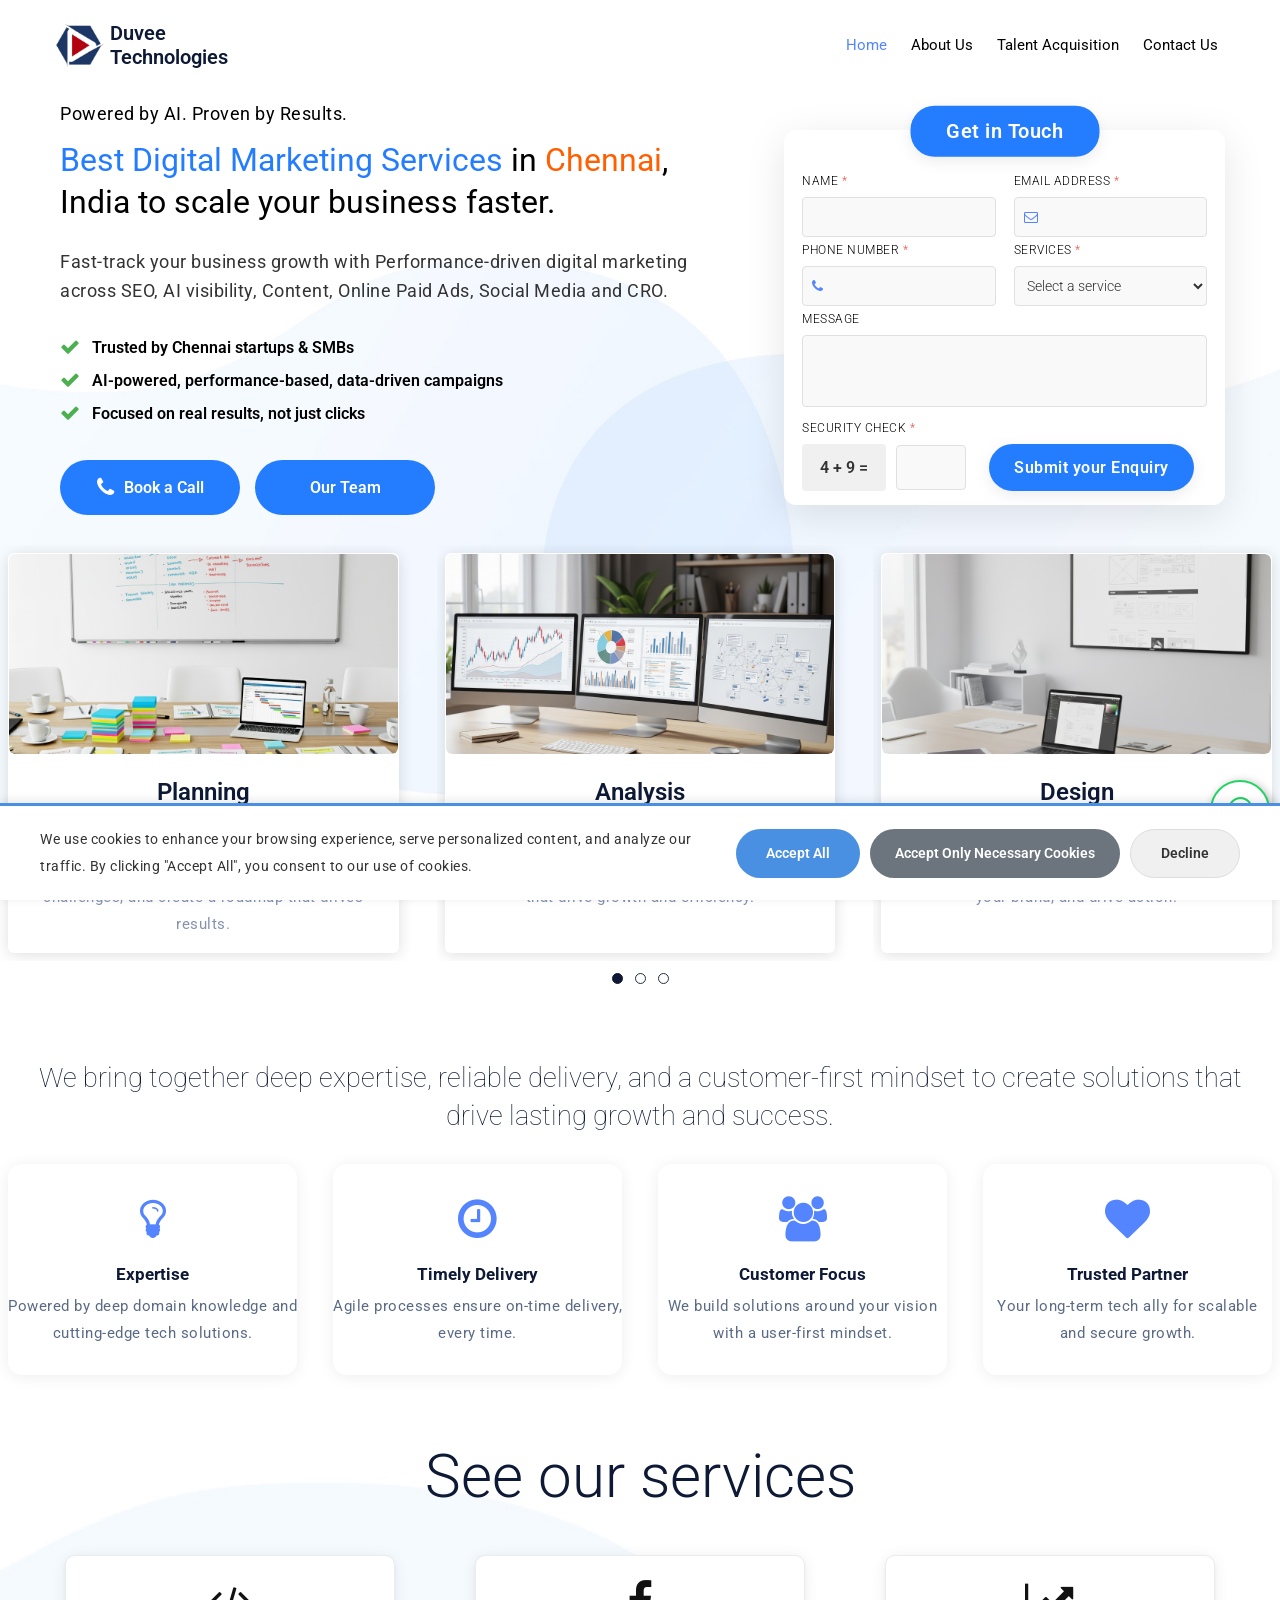
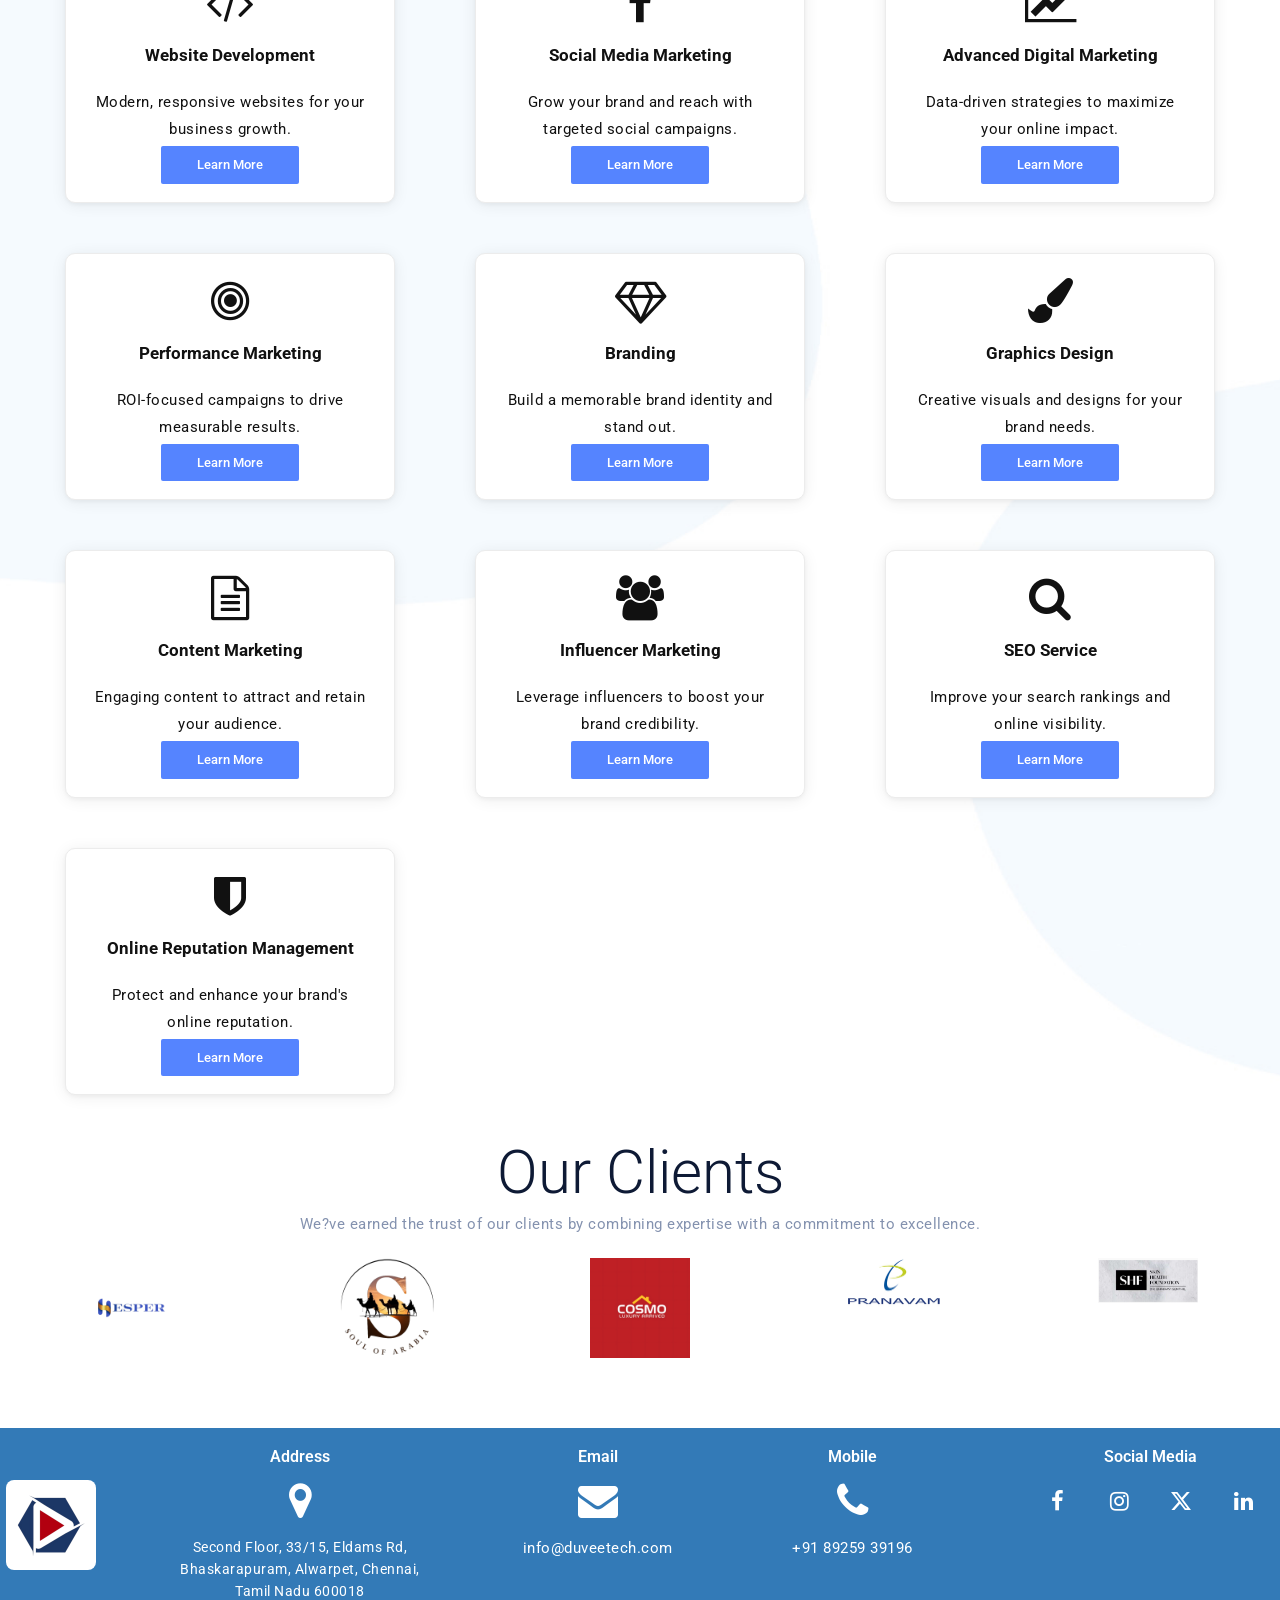
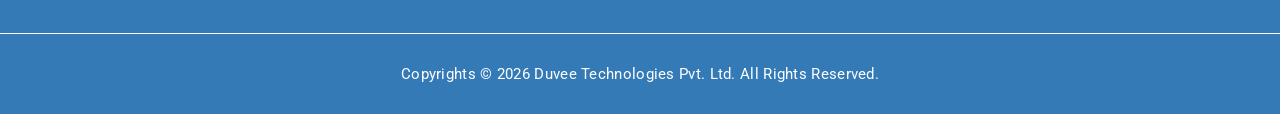
<file: index.html>
﻿<!DOCTYPE html>
<!--[if lt IE 10]> <html  lang="en" class="iex"> <![endif]-->
<!--[if (gt IE 10)|!(IE)]><!-->
<html lang="en">

<head>
    <!-- Google Tag Manager -->
    <script>(function (w, d, s, l, i) {
            w[l] = w[l] || []; w[l].push({
                'gtm.start':
                    new Date().getTime(), event: 'gtm.js'
            }); var f = d.getElementsByTagName(s)[0],
                j = d.createElement(s), dl = l != 'dataLayer' ? '&l=' + l : ''; j.async = true; j.src =
                    'https://www.googletagmanager.com/gtm.js?id=' + i + dl; f.parentNode.insertBefore(j, f);
        })(window, document, 'script', 'dataLayer', 'GTM-MKTMCWL5');</script>
    <script>
        !function (f, b, e, v, n, t, s) {
            if (f.fbq) return; n = f.fbq = function () {
                n.callMethod ?
                    n.callMethod.apply(n, arguments) : n.queue.push(arguments)
            };
            if (!f._fbq) f._fbq = n; n.push = n; n.loaded = !0; n.version = '2.0';
            n.queue = []; t = b.createElement(e); t.async = !0;
            t.src = v; s = b.getElementsByTagName(e)[0];
            s.parentNode.insertBefore(t, s)
        }(window, document, 'script',
            'https://connect.facebook.net/en_US/fbevents.js');

        fbq('init', '1532750337871513');
        fbq('track', 'PageView');
    </script>
    <script>
        function triggerLead(formName, hiddenId) {
            var eid = formName + '_' + Date.now() + '_' + Math.random().toString(36).substr(2, 5);
            document.getElementById(hiddenId).value = eid;
            fbq('track', 'Lead', {
                content_name: formName,
                value: 1.00,
                currency: 'INR'
            }, {
                eventID: eid
            });
        }
    </script>
    <meta charset="utf-8">
    <meta http-equiv="X-UA-Compatible" content="IE=edge">
    <meta name="viewport" content="width=device-width, initial-scale=1">
    <link rel="canonical" href="https://www.duveetech.com/" />
    <title>Duvee Technologies</title>
    <meta name="description" content="">
    <meta name="facebook-domain-verification" content="t6tj8e3cn4yhpnrcyypiwz72ehb152" />
    <script src="../HTWF/scripts/jquery.min.js"></script>
    <link rel="stylesheet" href="../HTWF/scripts/bootstrap/css/bootstrap.css">
    <script src="../HTWF/scripts/script.js"></script>
    <link rel="stylesheet" href="../HTWF/style.css">
    <link rel="stylesheet" href="../HTWF/css/content-box.css">
    <link rel="stylesheet" href="../HTWF/css/image-box.css">
    <link rel="stylesheet" href="../HTWF/css/animations.css">
    <link rel="stylesheet" href="../HTWF/css/components.css">
    <link rel="stylesheet" href="../HTWF/scripts/flexslider/flexslider.css">
    <link rel="stylesheet" href="../HTWF/scripts/magnific-popup.css">
    <link rel="stylesheet" href="../HTWF/scripts/php/contact-form.css">
    <link rel="stylesheet" href="../HTWF/scripts/social.stream.css">
    <link rel="icon" href="../images/favicon.png">
    <link rel="stylesheet" href="../skin.css">

    <!-- Custom styles moved to skin.css -->

    <style>
        .flip-text-container {
            position: relative;
            min-height: 30px;
            overflow: visible;
            width: 100%;
            perspective: 1000px;
        }
        
        .flip-text-item {
            position: absolute;
            width: 100%;
            backface-visibility: hidden;
            -webkit-backface-visibility: hidden;
            transform: rotateX(-90deg);
            transform-origin: 50% 50%;
            opacity: 0;
            transition: transform 0.6s ease, opacity 0.3s ease;
            word-wrap: break-word;
            overflow-wrap: break-word;
        }
        
        .flip-text-item.active {
            transform: rotateX(0deg);
            opacity: 1;
        }
        
        .flip-text-item:not(.active) {
            transform: rotateX(90deg);
        }
        
        /* Allow text wrapping on mobile devices */
        @media (max-width: 768px) {
            .flip-text-container {
                min-height: 50px;
            }
        }
    </style>
</head>

<body>
    <form action="/process-lead.php" method="POST" style="height: 0;"
        onsubmit="triggerLead('Home Page Form','event_home'); return true;">
        <input type="hidden" name="event_id" id="event_home">
        <input type="hidden" name="form_source" value="Home Page Form">
        <input type="email" name="email" required>
        <button type="submit"><span class="underline-swipe">Submit Your Enquiry</span></button>
    </form>

    <!-- Google Tag Manager -->
    <noscript><iframe src="https://www.googletagmanager.com/ns.html?id=GTM-MKTMCWL5" height="0" width="0"
            style="display:none;visibility:hidden"></iframe></noscript>
    <!-- End Google Tag Manager (noscript) -->



    <div id="preloader"></div>

    <header class="fixed-top scroll-change" data-menu-anima="fade-bottom">
        <div class="navbar navbar-default mega-menu-fullwidth navbar-fixed-top" role="navigation">
            <div class="navbar navbar-main">
                <div class="container">
                    <div class="navbar-header">
                        <button type="button" class="navbar-toggle">
                            <i class="fa fa-bars"></i>
                        </button>
                        <a class="navbar-brand" href="/">
                            <img class="logo-default" src="../images/Final_Logo.png" alt="logo" style="background: white; padding: 5px; border-radius: 4px;" />
                            <img class="logo-retina" src="../images/Final_Logo.png" alt="logo" style="background: white; padding: 5px; border-radius: 4px;" />
                            <span class="brand-text">
                                <span class="brand-name">Duvee</span>
                                <span class="brand-subtitle">Technologies</span>
                            </span>
                        </a>
                    </div>

                    <div class="collapse navbar-collapse">
                        <div class="nav navbar-nav navbar-right">
                            <ul class="nav navbar-nav">
                                <li class="dropdown active">
                                    <a href="/" role="button">Home</a>
                                </li>
                                <li class="dropdown">
                                    <a href="about-us.html" role="button">About Us</a>
                                </li>
<li class="dropdown">
                                    <a href="talent-acquisition.html" role="button">Talent
                                        Acquisition</a>
                                </li>
<li class="dropdown">
                                    <a href="contact-us.html" role="button">Contact Us</a>
                                </li>

                            </ul>
                        </div>
                    </div>
                </div>
            </div>
        </div>
    </header>

    <div class="section-bg-image bg-top "
        style="background-image:url(../images/long-1.jpg); padding-top: 0; margin-top: 0;">
        <div class="container content" style="padding-top: 0; margin-top: 0;">
            <div class="row hero-section" style="margin-top: 0;padding: 0 40px;">
                <!-- Left Side - Company Info & Buttons -->
                <div class="col-md-7 hero-left-content" data-anima="fade-in" data-time="1000"
                    style="padding: 10px 45px;padding-right: 0; display: flex; flex-direction: column; justify-content: center; align-items: flex-start;">

                    <div class="flip-text-container" style="margin-bottom: 15px;" id="flipTextContainer">
                        <div class="flip-text-item active">
                            <p style="font-size: 18px; font-weight: 400; color: #000; margin: 0;">
                                Powered by AI. Proven by Results.
                            </p>
                        </div>
                        <div class="flip-text-item">
                            <p style="font-size: 18px; font-weight: 400; color: #000; margin: 0;">
                                Smart Marketing. Measurable Results.
                            </p>
                        </div>
                        <div class="flip-text-item">
                            <p style="font-size: 18px; font-weight: 400; color: #000; margin: 0;">
                                Performance Marketing That Delivers ROI.
                            </p>
                        </div>
                        <div class="flip-text-item">
                            <p style="font-size: 18px; font-weight: 400; color: #000; margin: 0;">
                                Data-Driven Growth. ROI-Focused Execution.
                            </p>
                        </div>
                        <div class="flip-text-item">
                            <p style="font-size: 18px; font-weight: 400; color: #000; margin: 0;">
                                Results You Can Track. Growth You Can Trust.
                            </p>
                        </div>
                        <div class="flip-text-item">
                            <p style="font-size: 18px; font-weight: 400; color: #000; margin: 0;">
                                Built to Perform. Designed to Scale ROI.
                            </p>
                        </div>
                    </div>

                    <h1 style="font-size: 32px; font-weight: 400; color: #000; line-height: 1.3; margin-bottom: 20px;">
                        <span><span style="color: #247CFF;">Best Digital Marketing Services </span><span style=" margin-top: 8px;">in <span
                                style="color: #FF5E01; font-weight: 400;">Chennai</span>, India to scale your business
                            faster.</span></span>
                    </h1>

                    <p style="font-size: 18px; font-weight: 400; color: #333; line-height: 1.6; margin-bottom: 25px;">
                        Fast-track your business growth with Performance-driven digital marketing across SEO, AI
                        visibility, Content, Online Paid Ads, Social Media and CRO.
                    </p>

                    <div class="check-items-wrapper" style="margin-bottom: 30px;">
                        <div class="check-item"
                            style="display: flex; align-items: center; margin-bottom: 0px; padding: 3px 0px; border-radius: 8px; transition: all 0.3s ease; cursor: pointer;"
                            onmouseover="this.style.backgroundColor='#F0F9F4'; this.style.transform='translateX(10px)'; this.querySelector('.fa-check').style.transform='scale(1.2) rotate(360deg)';"
                            onmouseout="this.style.backgroundColor='transparent'; this.style.transform='translateX(0)'; this.querySelector('.fa-check').style.transform='scale(1) rotate(0deg)';">
                            <i class="fa fa-check"
                                style="color: #4CAF50; font-size: 20px; margin-right: 12px; transition: all 0.5s ease;"></i>
                            <span style="font-size: 16px; font-weight: 600; color: #000;">Trusted by Chennai startups &
                                SMBs</span>
                        </div>
                        <div class="check-item"
                            style="display: flex; align-items: center; margin-bottom: 0px; padding: 3px 0px; border-radius: 8px; transition: all 0.3s ease; cursor: pointer;"
                            onmouseover="this.style.backgroundColor='#F0F9F4'; this.style.transform='translateX(10px)'; this.querySelector('.fa-check').style.transform='scale(1.2) rotate(360deg)';"
                            onmouseout="this.style.backgroundColor='transparent'; this.style.transform='translateX(0)'; this.querySelector('.fa-check').style.transform='scale(1) rotate(0deg)';">
                            <i class="fa fa-check"
                                style="color: #4CAF50; font-size: 20px; margin-right: 12px; transition: all 0.5s ease;"></i>
                            <span style="font-size: 16px; font-weight: 600; color: #000;">AI-powered, performance-based,
                                data-driven campaigns</span>
                        </div>
                        <div class="check-item"
                            style="display: flex; align-items: center; margin-bottom: 0px; padding: 3px 0px; border-radius: 8px; transition: all 0.3s ease; cursor: pointer;"
                            onmouseover="this.style.backgroundColor='#F0F9F4'; this.style.transform='translateX(10px)'; this.querySelector('.fa-check').style.transform='scale(1.2) rotate(360deg)';"
                            onmouseout="this.style.backgroundColor='transparent'; this.style.transform='translateX(0)'; this.querySelector('.fa-check').style.transform='scale(1) rotate(0deg)';">
                            <i class="fa fa-check"
                                style="color: #4CAF50; font-size: 20px; margin-right: 12px; transition: all 0.5s ease;"></i>
                            <span style="font-size: 16px; font-weight: 600; color: #000;">Focused on real results, not
                                just clicks</span>
                        </div>
                    </div>

                    <div class="hero-buttons-wrapper"
                        style="display: flex; gap: 15px; align-items: center; flex-wrap: wrap;">

                        <a href="contact-us.html" class="hero-btn-same-width"
                            style="background: #247CFF; color: #fff; border: none; border-radius: 30px; padding: 14px 35px; font-size: 16px; font-weight: 600; cursor: pointer; text-decoration: none; display: inline-flex; align-items: center; justify-content: center; gap: 10px; transition: all 0.3s; text-align: center;">
                            <i class="fa fa-phone" style="font-size: 22px; color: #fff; transition: all 0.3s;"></i>
                            <span class="underline-swipe">Book a Call</span>
                        </a>

                        <a href="about-us.html" class="hero-btn-same-width"
                            style="background: #247CFF; color: #fff; border: none; border-radius: 30px; padding: 14px 35px; font-size: 16px; font-weight: 600; cursor: pointer; text-decoration: none; display: inline-block; transition: all 0.3s; text-align: center;">
                            <span class="underline-swipe">Our Team</span></a>

                    </div>
                </div>

                <!-- Right Side - Contact Form -->
                <div class="col-md-5" style="padding: 40px;">
                    <div class="form-box"
                        style="background: #ffffff; padding: 14px 18px; border-radius: 12px; box-shadow: 0 10px 40px rgba(0,0,0,0.1);">
                        <div class="get-in-touch-btn-wrapper">
                            <div class="get-in-touch-banner">Get in Touch</div>
                        </div>
                        <form id="contactForm" action="send_mail.php" method="POST">
                            <div style="display: flex; flex-direction: row; gap: 18px; justify-content: center;">
                                <!-- Name Field -->
                                <div
                                    style="display: flex; flex-direction: column; align-items: flex-start; width: 48%;">
                                    <label
                                        style="display: block; margin-bottom: 2px; font-size: 12px; font-weight: 600; color: #555; text-transform: uppercase; letter-spacing: 0.5px; text-align: left;">NAME
                                        <span style="color: #e74c3c;">*</span></label>
                                    <input type="text" name="name" required minlength="2" maxlength="100"
                                        pattern="[A-Za-z\s]+"
                                        style="width: 100%; padding: 8px 12px; height: 40px; border: 1px solid #e0e0e0; border-radius: 4px; font-size: 14px; color: #333; background: #f9f9f9; transition: border 0.3s;"
                                        oninvalid="this.setCustomValidity('Please enter your full name.')"
                                        oninput="this.setCustomValidity('')"
                                        onfocus="this.style.borderColor='#4A90E2'; this.style.background='#fff';"
                                        onblur="this.style.borderColor='#e0e0e0'; this.style.background='#f9f9f9';" />
                                    <span class="error-message"
                                        style="color: #e74c3c; font-size: 10px; display: block;"></span>
                                </div>

                                <!-- Email Field -->
                                <div
                                    style="display: flex; flex-direction: column; align-items: flex-start; width: 48%;">
                                    <label
                                        style="display: block; margin-bottom: 2px; font-size: 12px; font-weight: 600; color: #555; text-transform: uppercase; letter-spacing: 0.5px; text-align: left;">EMAIL
                                        ADDRESS <span style="color: #e74c3c;">*</span></label>
                                    <div style="position: relative; width: 100%;">
                                        <span
                                            style="position: absolute; left: 10px; top: 50%; transform: translateY(-50%); color: #999;">
                                            <i class="fa fa-envelope-o" style="font-size: 14px;"></i>
                                        </span>
                                        <input type="email" name="email" required
                                            style="width: 100%; padding: 8px 12px 8px 36px; height: 40px; border: 1px solid #e0e0e0; border-radius: 4px; font-size: 14px; color: #333; background: #f9f9f9; transition: border 0.3s;"
                                            oninvalid="this.setCustomValidity('Please enter a valid email address.')"
                                            oninput="this.setCustomValidity('')"
                                            onfocus="this.style.borderColor='#4A90E2'; this.style.background='#fff';"
                                            onblur="this.style.borderColor='#e0e0e0'; this.style.background='#f9f9f9';" />
                                    </div>
                                    <span class="error-message"
                                        style="color: #e74c3c; font-size: 10px; display: block;"></span>
                                </div>
                            </div>

                            <div style="display: flex; flex-direction: row; gap: 18px; justify-content: center;">
                                <!-- Phone Field -->
                                <div
                                    style="display: flex; flex-direction: column; align-items: flex-start; width: 48%;">
                                    <label
                                        style="display: block; margin-bottom: 2px; font-size: 12px; font-weight: 600; color: #555; text-transform: uppercase; letter-spacing: 0.5px; text-align: left;">PHONE
                                        NUMBER <span style="color: #e74c3c;">*</span></label>
                                    <div style="position: relative; width: 100%;">
                                        <span
                                            style="position: absolute; left: 10px; top: 50%; transform: translateY(-50%); color: #999;">
                                            <i class="fa fa-phone" style="font-size: 14px;"></i>
                                        </span>
                                        <input type="tel" name="mobile" required pattern="[\+0-9]{10,15}" maxlength="15"
                                            oninvalid="this.setCustomValidity('Please enter a valid phone number (10-15 digits, may start with +).')"
                                            oninput="this.setCustomValidity('')"
                                            onkeypress="if(!/[0-9+]/.test(String.fromCharCode(event.which))||this.value.length>=15)event.preventDefault();"
                                            style="width: 100%; padding: 8px 12px 8px 36px; height: 40px; border: 1px solid #e0e0e0; border-radius: 4px; font-size: 14px; color: #333; background: #f9f9f9; transition: border 0.3s;"
                                            oninvalid="this.setCustomValidity('Please enter a valid 10-digit mobile number.')"
                                            oninput="this.setCustomValidity('')"
                                            onkeypress="if(event.which<48||event.which>57||this.value.length>=10)event.preventDefault();"
                                            onfocus="this.style.borderColor='#4A90E2'; this.style.background='#fff';"
                                            onblur="this.style.borderColor='#e0e0e0'; this.style.background='#f9f9f9';" />
                                    </div>
                                    <span class="error-message"
                                        style="color: #e74c3c; font-size: 10px; display: block;"></span>
                                </div>

                                <!-- Services Dropdown -->
                                <div
                                    style="display: flex; flex-direction: column; align-items: flex-start; width: 48%;">
                                    <label
                                        style="display: block; margin-bottom: 2px; font-size: 12px; font-weight: 600; color: #555; text-transform: uppercase; letter-spacing: 0.5px; text-align: left;">SERVICES
                                        <span style="color: #e74c3c;">*</span></label>
                                    <select name="service" required
                                        style="width: 100%; padding: 8px 8px 8px 8px; height: 40px; border: 1px solid #e0e0e0; border-radius: 4px; font-size: 14px; color: #333; background: #f9f9f9; transition: border 0.3s; text-align: left;">
                                        <option value="">Select a service</option>
                                        <option value="Website Development">Website Development</option>
                                        <option value="Social Media Marketing">Social Media Marketing</option>
                                        <option value="Advanced Digital Marketing">Advanced Digital Marketing</option>
                                        <option value="Performance Marketing">Performance Marketing</option>
                                        <option value="Branding">Branding</option>
                                        <option value="Graphics Design">Graphics Design</option>
                                        <option value="Content Marketing">Content Marketing</option>
                                        <option value="Influencer Marketing">Influencer Marketing</option>
                                        <option value="SEO Service">SEO Service</option>
                                        <option value="Online Reputation Management">Online Reputation Management
                                        </option>
                                    </select>
                                </div>
                            </div>

                            <!-- Message Field -->
                            <div style="display: flex; flex-direction: column; align-items: center;">
                                <label
                                    style="display: block; margin-bottom: 2px; font-size: 12px; font-weight: 600; color: #555; text-transform: uppercase; letter-spacing: 0.5px; text-align: left; align-self: flex-start;">MESSAGE</label>
                                <textarea name="message" rows="2"
                                    style="width: 100%; max-width: 100%; padding: 8px 12px; border: 1px solid #e0e0e0; border-radius: 4px; font-size: 14px; color: #333; background: #f9f9f9; resize: none; transition: border 0.3s; font-family: inherit; box-sizing: border-box;"
                                    onfocus="this.style.borderColor='#4A90E2'; this.style.background='#fff';"
                                    onblur="this.style.borderColor='#e0e0e0'; this.style.background='#f9f9f9';"></textarea>
                                <span class="error-message"
                                    style="color: #e74c3c; font-size: 10px; display: block;"></span>
                            </div>

                            <!-- Custom Math CAPTCHA -->
                            <div
                                style="margin-top: 8px; display: flex; flex-direction: column; align-items: flex-start; width: 100%;">
                                <label
                                    style="display: block; margin-bottom: 2px; font-size: 12px; font-weight: 600; color: #555; text-transform: uppercase; letter-spacing: 0.5px; text-align: left;">SECURITY
                                    CHECK <span style="color: #e74c3c;">*</span></label>
                                <div
                                    style="display: flex; align-items: center; flex-wrap: wrap; gap: 10px; width: 100%;">
                                    <span id="captchaQuestion"
                                        style="font-size: 16px; font-weight: 600; color: #333; background: #f0f0f0; padding: 10px 18px; border-radius: 4px;"></span>
                                    <input type="number" id="captchaAnswer" required
                                        style="width: 70px; padding: 8px 12px; border: 1px solid #e0e0e0; border-radius: 4px; font-size: 14px; color: #333; background: #f9f9f9; transition: border 0.3s;"
                                        onfocus="this.style.borderColor='#4A90E2'; this.style.background='#fff';"
                                        onblur="this.style.borderColor='#e0e0e0'; this.style.background='#f9f9f9';" />

                                    <button type="submit" class="submit-enquiry-banner"><span
                                            class="underline-swipe">Submit your Enquiry</span></button>

                                </div>
                                <span id="captchaError"
                                    style="color: #e74c3c; font-size: 10px; display: none;">Incorrect answer. Please
                                    try again.</span>
                            </div>
                    </div>
                    </form>
                </div>
            </div>
        </div>



        <div class="flexslider carousel outer-navs"
            data-options="minWidth:200,itemMargin:30,numItems:3,controlNav:true,directionNav:true">
            <ul class="slides">
                <li>
                    <div class="advs-box advs-box-top-icon-img boxed-inverse shadow-1">
                        <a class="img-box lightbox img-scale-up" href="#">
                            <span><img src="../images/planning4.png" alt=""></span>
                        </a>
                        <div class="advs-box-content">
                            <h3>Planning</h3>
                            <p>
                                Every successful project starts with a clear plan. We help you define objectives,
                                anticipate challenges, and create a roadmap that drives results.
                            </p>
                        </div>
                    </div>
                </li>
                <li>
                    <div class="advs-box advs-box-top-icon-img boxed-inverse shadow-1">
                        <a class="img-box lightbox img-scale-up" href="#">
                            <span><img src="../images/analysis4.png" alt=""></span>
                        </a>
                        <div class="advs-box-content">
                            <h3>Analysis</h3>
                            <p>
                                Unlock the power of insights. Our thorough analysis turns raw data into actionable
                                strategies that drive growth and efficiency.
                            </p>
                        </div>
                    </div>
                </li>
                <li>
                    <div class="advs-box advs-box-top-icon-img boxed-inverse shadow-1">
                        <a class="img-box lightbox img-scale-up" href="#">
                            <span><img src="../images/design4.png" alt=""></span>
                        </a>
                        <div class="advs-box-content">
                            <h3>Design</h3>
                            <p>
                                Design is more than aesthetics. We create experiences that captivate users,
                                communicate your brand, and drive action.
                            </p>
                        </div>
                    </div>
                </li>
                <li>
                    <div class="advs-box advs-box-top-icon-img boxed-inverse shadow-1">
                        <a class="img-box lightbox img-scale-up" href="#">
                            <span><img src="../images/implementation4.png" alt=""></span>
                        </a>
                        <div class="advs-box-content">
                            <h3>Implementation</h3>
                            <p>
                                Turning plans into reality. Our implementation process ensures projects are executed
                                efficiently, on time, and to the highest standards.
                            </p>
                        </div>
                    </div>
                </li>

                <li>
                    <div class="advs-box advs-box-top-icon-img boxed-inverse shadow-1">
                        <a class="img-box lightbox img-scale-up" href="#">
                            <span><img src="../images/testing.png" alt=""></span>
                        </a>
                        <div class="advs-box-content">
                            <h3>Testing</h3>
                            <p>
                                Quality you can trust. Our comprehensive testing ensures every solution performs
                                flawlessly and meets your business standards.
                            </p>
                        </div>
                    </div>
                </li>

                <li>
                    <div class="advs-box advs-box-top-icon-img boxed-inverse shadow-1">
                        <a class="img-box lightbox img-scale-up" href="#">
                            <span><img src="../images/deployment.png" alt=""></span>
                        </a>
                        <div class="advs-box-content">
                            <h3>Deployment</h3>
                            <p>
                                From development to delivery, we ensure your solutions are deployed efficiently,
                                securely, and without disruption.
                            </p>
                        </div>
                    </div>
                </li>
            </ul>
        </div>
        <hr class="space" />
        <div style="padding-left:32px; padding-right:32px;">
            <h1 class="text-l text-center" style="margin-bottom:0;">
                We bring together deep expertise, reliable delivery, and a customer-first mindset to create solutions
                that drive lasting growth and success.
            </h1>
        </div>
        <!-- <hr class="space" /> -->
        <div class="grid-list">
            <div class="grid-box row">
                <div class="grid-item col-md-3">
                    <div class="icon-box">
                        <div class="icon-box-cell">
                            <i class="fa fa-lightbulb-o text-xl"></i>
                        </div>
                        <div class="icon-box-cell">
                            <label class="text-m">Expertise</label>
                            <p>Powered by deep domain knowledge and cutting-edge tech solutions.</p>
                        </div>
                    </div>
                </div>
                <div class="grid-item col-md-3">
                    <div class="icon-box">
                        <div class="icon-box-cell">
                            <i class="fa fa-clock-o text-xl"></i>
                        </div>
                        <div class="icon-box-cell">
                            <label class="text-m">Timely Delivery</label>
                            <p>Agile processes ensure on-time delivery, every time.</p>
                        </div>
                    </div>
                </div>
                <div class="grid-item col-md-3">
                    <div class="icon-box">
                        <div class="icon-box-cell">
                            <i class="fa fa-users text-xl"></i>
                        </div>
                        <div class="icon-box-cell">
                            <label class="text-m">Customer Focus</label>
                            <p>We build solutions around your vision with a user-first mindset.</p>
                        </div>
                    </div>
                </div>
                <div class="grid-item col-md-3">
                    <div class="icon-box">
                        <div class="icon-box-cell">
                            <i class="fa fa-heart text-xl"></i>
                        </div>
                        <div class="icon-box-cell">
                            <label class="text-m">Trusted Partner</label>
                            <p>Your long-term tech ally for scalable and secure growth.</p>
                        </div>
                    </div>
                </div>

            </div>
        </div>
        <!-- <hr class="space" /> -->

    </div>
    </div>

    <!-- Service box swipe-up gray overlay effect moved to skin.css -->
    <div id="services" class="section-bg-image mt-50"
        style="background-image:url(../images/long-2.jpg); background-attachment: scroll;">
        <div class="container">
            <h1 class="text-center font-weight-300">See our services</h1>
            <div class="row grid-list" style="margin-top: 40px;">
                <!-- Service 1 -->
                <div class="col-md-4 col-sm-6 mb-50">
                    <div class="services-icon-box text-center">
                        <div class="icon-box-cell" style="display:flex; justify-content:center; align-items:center;"><i
                                class="fa fa-code text-xl"></i></div>
                        <label class="text-m" style="display:block; text-align:center; margin-top:10px;">Website
                            Development</label>
                        <div class="service-lower"
                            style="background:#f5f5f5; padding:16px 12px 18px 12px; border-radius:0 0 8px 8px; text-align:center;">
                            <p style="text-align:center;">Modern, responsive websites for your business growth.</p>
                            <a href="contact-us.html" class="btn btn-sm"
                                style="display:inline-block; margin:auto;">Learn More</a>
                        </div>
                    </div>
                </div>
                <!-- Service 2 -->
                <div class="col-md-4 col-sm-6 mb-50">
                    <div class="services-icon-box text-center">
                        <div class="icon-box-cell" style="display:flex; justify-content:center; align-items:center;"><i
                                class="fa fa-facebook text-xl"></i></div>
                        <label class="text-m" style="display:block; text-align:center; margin-top:10px;">Social Media
                            Marketing</label>
                        <div class="service-lower"
                            style="background:#f5f5f5; padding:16px 12px 18px 12px; border-radius:0 0 8px 8px; text-align:center;">
                            <p style="text-align:center;">Grow your brand and reach with targeted social campaigns.</p>
                            <a href="contact-us.html" class="btn btn-sm"
                                style="display:inline-block; margin:auto;">Learn More</a>
                        </div>
                    </div>
                </div>
                <!-- Service 3 -->
                <div class="col-md-4 col-sm-6 mb-50">
                    <div class="services-icon-box text-center">
                        <div class="icon-box-cell" style="display:flex; justify-content:center; align-items:center;"><i
                                class="fa fa-line-chart text-xl"></i></div>
                        <label class="text-m" style="display:block; text-align:center; margin-top:10px;">Advanced
                            Digital Marketing</label>
                        <div class="service-lower"
                            style="background:#f5f5f5; padding:16px 12px 18px 12px; border-radius:0 0 8px 8px; text-align:center;">
                            <p style="text-align:center;">Data-driven strategies to maximize your online impact.</p>
                            <a href="contact-us.html" class="btn btn-sm"
                                style="display:inline-block; margin:auto;">Learn More</a>
                        </div>
                    </div>
                </div>
                <!-- Service 4 -->
                <div class="col-md-4 col-sm-6 mb-50">
                    <div class="services-icon-box text-center">
                        <div class="icon-box-cell" style="display:flex; justify-content:center; align-items:center;"><i
                                class="fa fa-bullseye text-xl"></i></div>
                        <label class="text-m" style="display:block; text-align:center; margin-top:10px;">Performance
                            Marketing</label>
                        <div class="service-lower"
                            style="background:#f5f5f5; padding:16px 12px 18px 12px; border-radius:0 0 8px 8px; text-align:center;">
                            <p style="text-align:center;">ROI-focused campaigns to drive measurable results.</p>
                            <a href="contact-us.html" class="btn btn-sm"
                                style="display:inline-block; margin:auto;">Learn More</a>
                        </div>
                    </div>
                </div>
                <!-- Service 5 -->
                <div class="col-md-4 col-sm-6 mb-50">
                    <div class="services-icon-box text-center">
                        <div class="icon-box-cell" style="display:flex; justify-content:center; align-items:center;"><i
                                class="fa fa-diamond text-xl"></i></div>
                        <label class="text-m"
                            style="display:block; text-align:center; margin-top:10px;">Branding</label>
                        <div class="service-lower"
                            style="background:#f5f5f5; padding:16px 12px 18px 12px; border-radius:0 0 8px 8px; text-align:center;">
                            <p style="text-align:center;">Build a memorable brand identity and stand out.</p>
                            <a href="contact-us.html" class="btn btn-sm" style="display:inline-block; margin:auto;">Learn
                                More</a>
                        </div>
                    </div>
                </div>
                <!-- Service 6 -->
                <div class="col-md-4 col-sm-6 mb-50">
                    <div class="services-icon-box text-center">
                        <div class="icon-box-cell" style="display:flex; justify-content:center; align-items:center;"><i
                                class="fa fa-paint-brush text-xl"></i></div>
                        <label class="text-m" style="display:block; text-align:center; margin-top:10px;">Graphics
                            Design</label>
                        <div class="service-lower"
                            style="background:#f5f5f5; padding:16px 12px 18px 12px; border-radius:0 0 8px 8px; text-align:center;">
                            <p style="text-align:center;">Creative visuals and designs for your brand needs.</p>
                            <a href="contact-us.html" class="btn btn-sm"
                                style="display:inline-block; margin:auto;">Learn More</a>
                        </div>
                    </div>
                </div>
                <!-- Service 7 -->
                <div class="col-md-4 col-sm-6 mb-50">
                    <div class="services-icon-box text-center">
                        <div class="icon-box-cell" style="display:flex; justify-content:center; align-items:center;"><i
                                class="fa fa-file-text-o text-xl"></i></div>
                        <label class="text-m" style="display:block; text-align:center; margin-top:10px;">Content
                            Marketing</label>
                        <div class="service-lower"
                            style="background:#f5f5f5; padding:16px 12px 18px 12px; border-radius:0 0 8px 8px; text-align:center;">
                            <p style="text-align:center;">Engaging content to attract and retain your audience.</p>
                            <a href="contact-us.html" class="btn btn-sm"
                                style="display:inline-block; margin:auto;">Learn More</a>
                        </div>
                    </div>
                </div>
                <!-- Service 8 -->
                <div class="col-md-4 col-sm-6 mb-50">
                    <div class="services-icon-box text-center">
                        <div class="icon-box-cell" style="display:flex; justify-content:center; align-items:center;"><i
                                class="fa fa-users text-xl"></i></div>
                        <label class="text-m" style="display:block; text-align:center; margin-top:10px;">Influencer
                            Marketing</label>
                        <div class="service-lower"
                            style="background:#f5f5f5; padding:16px 12px 18px 12px; border-radius:0 0 8px 8px; text-align:center;">
                            <p style="text-align:center;">Leverage influencers to boost your brand credibility.</p>
                            <a href="contact-us.html" class="btn btn-sm"
                                style="display:inline-block; margin:auto;">Learn More</a>
                        </div>
                    </div>
                </div>
                <!-- Service 9 -->
                <div class="col-md-4 col-sm-6 mb-50">
                    <div class="services-icon-box text-center">
                        <div class="icon-box-cell" style="display:flex; justify-content:center; align-items:center;"><i
                                class="fa fa-search text-xl"></i></div>
                        <label class="text-m" style="display:block; text-align:center; margin-top:10px;">SEO
                            Service</label>
                        <div class="service-lower"
                            style="background:#f5f5f5; padding:16px 12px 18px 12px; border-radius:0 0 8px 8px; text-align:center;">
                            <p style="text-align:center;">Improve your search rankings and online visibility.</p>
                            <a href="contact-us.html" class="btn btn-sm"
                                style="display:inline-block; margin:auto;">Learn More</a>
                        </div>
                    </div>
                </div>
                <!-- Service 10 -->
                <div class="col-md-4 col-sm-6 mb-50">
                    <div class="services-icon-box text-center">
                        <div class="icon-box-cell" style="display:flex; justify-content:center; align-items:center;"><i
                                class="fa fa-shield text-xl"></i></div>
                        <label class="text-m" style="display:block; text-align:center; margin-top:10px;">Online
                            Reputation Management</label>
                        <div class="service-lower"
                            style="background:#f5f5f5; padding:16px 12px 18px 12px; border-radius:0 0 8px 8px; text-align:center;">
                            <p style="text-align:center;">Protect and enhance your brand's online reputation.</p>
                            <a href="contact-us.html" class="btn btn-sm"
                                style="display:inline-block; margin:auto;">Learn More</a>
                        </div>
                    </div>
                </div>
            </div>
        </div>
    </div>

    <div class="section-empty text-center">
        <div class="container">
            <h1 class="font-weight-300">Our Clients</h1>
            <p>We?ve earned the trust of our clients by combining expertise with a commitment to excellence.</p>
            <!-- <hr class="space" /> -->

            <div class="clients-row">

                <div class="client-item">
                    <img class="client-logo" src="../images/logo_hesper.png" alt="Hesper logo" />
                </div>

                <div class="client-item">
                    <img class="client-logo" src="../images/soul_of_arabia.png" alt="Soul of Arabia logo" />
                </div>

                <div class="client-item">
                    <img class="client-logo" src="../images/cosmo_grand.png" alt="Cosmo Grand logo" />
                </div>

                <div class="client-item">
                    <img class="client-logo" src="../images/pranavam_logo.jpg" alt="Pranavm" />
                </div>

                <div class="client-item">
                    <img class="client-logo" src="../images/shf2.png" alt="SHF" />
                </div>



                <!-- Add more client-item divs here -->
            </div>
        </div>
    </div>
    <hr class="space" />

    <i class="scroll-top scroll-top-mobile show fa fa-sort-asc"></i>

    <footer class="footer-base">
        <div class="content" style="padding: 0;">
            <div class="mt-20">
                <div class="row">
                    <div class="col-xs-12 col-md-9">
<div class="row" style="display: flex; justify-content: center; flex-wrap: wrap;">
                            <div class="col-xs-12 col-sm-2 footer-center text-center footer-logo-block"
                                style="margin-bottom: 30px; display: flex; flex-direction: column; align-items: center; justify-content: center;">
                                <img width="110" src="../images/Final_Logo.png" alt="Duvee Technologies logo"
                                    style="background: white; padding: 10px; border-radius: 8px; margin-left: 12px;" />
                            </div>
                            <div class="col-xs-12 col-sm-4 footer-left"
                                style="margin-bottom: 30px; text-align: center; display: flex; flex-direction: column; align-items: center;">
                                <h5
                                    style="margin-top: 0; margin-bottom: 15px; font-size: 16px; font-weight: 600; text-align: center;">
                                    Address</h5>
                                <i class="fa fa-map-marker"
                                    style="font-size: 40px; margin-bottom: 15px; display: block;"></i>
                                <p
                                    style="font-size: 14px; line-height: 1.6; margin: 0 auto; text-align: center; max-width: 240px;">
                                    Second Floor, 33/15, Eldams Rd, Bhaskarapuram, Alwarpet, Chennai, Tamil Nadu 600018
                            </div>
                            <div class="col-xs-12 col-sm-3 footer-left"
                                style="margin-bottom: 30px; text-align: center; display: flex; flex-direction: column; align-items: center;">
                                <h5
                                    style="margin-top: 0; margin-bottom: 15px; font-size: 16px; font-weight: 600; text-align: center;">
                                    Email</h5>
                                <i class="fa fa-envelope"
                                    style="font-size: 40px; margin-bottom: 15px; display: block;"></i>
                                <p style="font-size: 14px; line-height: 1.6; margin: 0 auto; text-align: center; max-width: 240px;"><a href="mailto:info@duveetech.com" style="text-decoration: none;">info@duveetech.com</a></p>
                            </div>
                            <div class="col-xs-12 col-sm-3 footer-left"
                                style="margin-bottom: 30px; text-align: center; display: flex; flex-direction: column; align-items: center;">
                                <h5
                                    style="margin-top: 0; margin-bottom: 15px; font-size: 16px; font-weight: 600; text-align: center;">
                                    Mobile</h5>
                                <i class="fa fa-phone"
                                    style="font-size: 40px; margin-bottom: 15px; display: block;"></i>
                                <p style="font-size: 14px; line-height: 1.6; margin: 0 auto; text-align: center; max-width: 240px;"><a href="tel:+918925939196" style="text-decoration: none; white-space: nowrap;">+91 89259 39196</a></p>
                            </div>
                        </div>
                    </div>
                    <div class="col-xs-12 col-md-3 footer-left text-center text-md-right" style="margin-bottom: 30px;">
<h5
                            style="margin-top: 0; margin-bottom: 15px; font-size: 16px; font-weight: 600; text-align: center;">
                            Social Media</h5>
                        <div class="btn-group social-group btn-group-icons" style="display: flex; justify-content: center; align-items: center; gap: 12px; flex-wrap: nowrap;">
    <a target="_blank" href="https://www.facebook.com/DuveeTech" style="display: inline-flex; align-items: center; justify-content: center; width: 40px; height: 40px; text-decoration: none; color: #fff !important;">
        <i class="fa fa-facebook" style="font-size: 22px; color: #fff !important;"></i>
    </a>
    <a target="_blank" href="https://www.instagram.com/duvee_tech_official/" style="display: inline-flex; align-items: center; justify-content: center; width: 40px; height: 40px; text-decoration: none; color: #fff !important;">
        <i class="fa fa-instagram" style="font-size: 22px; color: #fff !important;"></i>
    </a>
    <a target="_blank" href="https://x.com/Duvee_official" style="display: inline-flex; align-items: center; justify-content: center; width: 40px; height: 40px; text-decoration: none; color: #fff !important;"><svg width="20" height="20" viewBox="0 0 24 24" aria-hidden="true" style="display:block;"><path fill="#ffffff" d="M18.901 1.153h3.68l-8.04 9.19L24 22.847h-7.406l-5.8-7.584-6.64 7.584H.47l8.6-9.83L0 1.154h7.594l5.243 6.932zM17.61 20.644h2.039L6.486 3.24H4.298z"/></svg></a>
    <a target="_blank" href="https://www.linkedin.com/company/duvee-technologies" style="display: inline-flex; align-items: center; justify-content: center; width: 40px; height: 40px; text-decoration: none; color: #fff !important;">
        <i class="fa fa-linkedin" style="font-size: 22px; color: #fff !important;"></i>
    </a>
</div>
                    </div>
                </div>
            </div>
            <div class="row copy-row">
                <div class="col-md-12 copy-text">
                    Copyrights &copy; 2026 Duvee Technologies Pvt. Ltd. All Rights Reserved.</div>
            </div>
        </div>
        <link rel="stylesheet" href="../HTWF/scripts/font-awesome/css/font-awesome.css">
        <script async src="../HTWF/scripts/bootstrap/js/bootstrap.min.js"></script>
        <script src="../HTWF/scripts/imagesloaded.min.js"></script>
        <script src="../HTWF/scripts/parallax.min.js"></script>
        <script src="../HTWF/scripts/flexslider/jquery.flexslider-min.js"></script>
        <script async src="../HTWF/scripts/jquery.progress-counter.js"></script>
        <script async src="../HTWF/scripts/jquery.tab-accordion.js"></script>
        <script async src="../HTWF/scripts/bootstrap/js/bootstrap.popover.min.js"></script>
        <script async src="../HTWF/scripts/jquery.magnific-popup.min.js"></script>
        <script src="../HTWF/scripts/social.stream.min.js"></script>
        <script src="../HTWF/scripts/jquery.slimscroll.min.js"></script>
        <script src="../HTWF/scripts/smooth.scroll.min.js"></script>
        <script async src="../HTWF/scripts/isotope.min.js"></script>
        <script async src="../HTWF/scripts/jquery.tab-accordion.js"></script>
        <script src="../HTWF/scripts/parallax.min.js"></script>
        <script src="../HTWF/scripts/smooth.scroll.min.js"></script>
        <script>
            // keep your initial scroll trigger if needed
            // optional: trigger a scroll event after load like you had
            setTimeout(function () { $(window).scroll(); }, 50);

            $("body").on("click", ".scroll-to-services", function (e) {
                e.preventDefault();
                var $target = $("#services");
                if (!$target.length) return;

                // adjust if you have a fixed header (set to 0 if no fixed header)
                var headerOffset = 100;
                var top = Math.max(0, $target.offset().top - headerOffset);

                // respect reduced motion preference
                if (window.matchMedia && window.matchMedia('(prefers-reduced-motion: reduce)').matches) {
                    $("html, body").scrollTop(top);
                } else {
                    $("html, body").stop().animate({ scrollTop: top }, 600, 'swing');
                }
            });

        </script>

        <script>
            // Flip text animation
            function initFlipText() {
                const container = document.getElementById('flipTextContainer');
                if (!container) return;
                
                const items = container.querySelectorAll('.flip-text-item');
                let currentIndex = 0;
                
                setInterval(function() {
                    // Remove active class from current item
                    items[currentIndex].classList.remove('active');
                    
                    // Move to next item
                    currentIndex = (currentIndex + 1) % items.length;
                    
                    // Add active class to next item
                    items[currentIndex].classList.add('active');
                }, 2000); // Change every 2 seconds
            }
            
            // Initialize flip text when DOM is ready
            if (document.readyState === 'loading') {
                document.addEventListener('DOMContentLoaded', initFlipText);
            } else {
                initFlipText();
            }
        </script>

        <script>
            // Math CAPTCHA functionality
            let captchaNum1, captchaNum2, captchaCorrectAnswer;

            function generateCaptcha() {
                captchaNum1 = Math.floor(Math.random() * 10) + 1;
                captchaNum2 = Math.floor(Math.random() * 10) + 1;
                captchaCorrectAnswer = captchaNum1 + captchaNum2;
                document.getElementById('captchaQuestion').textContent = `${captchaNum1} + ${captchaNum2} =`;
            }

            // Generate CAPTCHA on page load
            window.addEventListener('load', generateCaptcha);

            // Validate CAPTCHA on form submission
            document.addEventListener('DOMContentLoaded', function () {
                const form = document.getElementById('contactForm');
                if (form) {
                    form.addEventListener('submit', function (e) {
                        const userAnswer = parseInt(document.getElementById('captchaAnswer').value);
                        const captchaError = document.getElementById('captchaError');

                        if (userAnswer !== captchaCorrectAnswer) {
                            e.preventDefault();
                            captchaError.style.display = 'block';
                            generateCaptcha(); // Generate new question
                            document.getElementById('captchaAnswer').value = '';
                            return false;
                        } else {
                            captchaError.style.display = 'none';
                        }
                    });
                }
            });
        </script>

        </script>

        <script>
            document.getElementById('contactForm').addEventListener('submit', function (e) {
                let valid = true;
                const form = this;
                const errorMessages = form.querySelectorAll('.error-message');
                errorMessages.forEach(err => err.textContent = '');

                // Name validation
                const name = form.elements['name'];
                const nameError = name.parentElement.querySelector('.error-message');
                if (!name.value.trim()) {
                    nameError.textContent = 'Name is required.';
                    valid = false;
                } else if (!/^[A-Za-z\s]{2,100}$/.test(name.value.trim())) {
                    nameError.textContent = 'Please enter a valid name (letters only).';
                    valid = false;
                }

                // Email validation
                const email = form.elements['email'];
                const emailError = email.closest('div').parentElement.querySelector('.error-message');
                if (!email.value.trim()) {
                    emailError.textContent = 'Email is required.';
                    valid = false;
                } else if (!/^\S+@\S+\.\S+$/.test(email.value.trim())) {
                    emailError.textContent = 'Please enter a valid email address.';
                    valid = false;
                }

                // Mobile validation
                const mobile = form.elements['mobile'];
                const mobileError = mobile.closest('div').parentElement.querySelector('.error-message');
                if (!mobile.value.trim()) {
                    mobileError.textContent = 'Mobile number is required.';
                    valid = false;
                } else if (!/^[0-9]{10}$/.test(mobile.value.trim())) {
                    mobileError.textContent = 'Please enter a valid 10-digit mobile number.';
                    valid = false;
                }

                // Message validation (optional - just clear error)
                const message = form.elements['message'];
                const messageError = message.parentElement.querySelector('.error-message');
                messageError.textContent = '';

                if (!valid) e.preventDefault();
            });
        </script>

    </footer>

    <!-- WhatsApp Floating Button -->

    <a href="https://wa.me/918925939196?text=Hi%2C%0AI%20need%20leads%20for%20my%20business.%0APlease%20contact%20me."
        class="whatsapp-float whatsapp-tooltip-parent" target="_blank">
        <span class="whatsapp-tooltip">Chat with us now<span class="whatsapp-tooltip-arrow"></span></span>
        <i class="fa fa-whatsapp"></i>
    </a>


    <!-- Cookie Consent Banner -->
    <div id="cookieConsent"
        style="display: none; position: fixed; bottom: 0; left: 0; right: 0; background: #fff; box-shadow: 0 -2px 10px rgba(0,0,0,0.1); padding: 20px; z-index: 9999; border-top: 3px solid #4A90E2;">
        <div
            style="max-width: 1200px; margin: 0 auto; display: flex; align-items: center; justify-content: space-between; flex-wrap: wrap; gap: 15px;">
            <div style="flex: 1; min-width: 250px;">
                <p style="margin: 0; font-size: 14px; color: #333;">
                    We use cookies to enhance your browsing experience, serve personalized content, and analyze our
                    traffic. By clicking "Accept All", you consent to our use of cookies.
                </p>
            </div>
            <div style="display: flex; gap: 10px; flex-wrap: wrap;">
                <button onclick="acceptCookies()"
                    style="background: #4A90E2; color: #fff; border: none; border-radius: 25px; padding: 10px 30px; font-size: 14px; font-weight: 600; cursor: pointer; transition: all 0.3s;"
                    onmouseover="this.style.background='#FF6B35'; this.style.boxShadow='0 2px 8px rgba(0,0,0,0.15)'"
                    onmouseout="this.style.background='#4A90E2'; this.style.boxShadow='none'">Accept All</button>
                <button onclick="acceptNecessaryCookies()"
                    style="background: #6c757d; color: #fff; border: none; border-radius: 25px; padding: 10px 25px; font-size: 14px; font-weight: 600; cursor: pointer; transition: all 0.3s;"
                    onmouseover="this.style.background='#5a6268'; this.style.boxShadow='0 2px 8px rgba(0,0,0,0.15)'"
                    onmouseout="this.style.background='#6c757d'; this.style.boxShadow='none'">Accept Only Necessary
                    Cookies</button>
                <button onclick="declineCookies()"
                    style="background: #f0f0f0; color: #333; border: 1px solid #ddd; border-radius: 25px; padding: 10px 30px; font-size: 14px; font-weight: 600; cursor: pointer; transition: all 0.3s;"
                    onmouseover="this.style.background='#e0e0e0'; this.style.boxShadow='0 2px 8px rgba(0,0,0,0.15)'"
                    onmouseout="this.style.background='#f0f0f0'; this.style.boxShadow='none'">Decline</button>
            </div>
        </div>
    </div>

    <script>
        // Check if user has already made a choice
        function checkCookieConsent() {
            var consent = localStorage.getItem('cookieConsent');
            if (!consent) {
                document.getElementById('cookieConsent').style.display = 'block';
            }
        }

        // Accept cookies
        function acceptCookies() {
            localStorage.setItem('cookieConsent', 'accepted');
            document.getElementById('cookieConsent').style.display = 'none';
            // Enable your analytics/tracking scripts here
            console.log('Cookies accepted');
        }

        // Accept only necessary cookies
        function acceptNecessaryCookies() {
            localStorage.setItem('cookieConsent', 'necessary');
            document.getElementById('cookieConsent').style.display = 'none';
            console.log('Only necessary cookies accepted');
        }

        // Decline cookies
        function declineCookies() {
            localStorage.setItem('cookieConsent', 'declined');
            document.getElementById('cookieConsent').style.display = 'none';
            console.log('Cookies declined');
        }

        // Show banner on page load if needed
        window.addEventListener('load', checkCookieConsent);
    </script>


    <script type="application/ld+json">
        {
        "@context": "https://schema.org",
        "@type": "VideoObject",
        "name": "Duvee Tech - Advanced Digital Marketing Services",
        "description": "Overview video of Duvee Tech explaining advanced digital marketing, branding solutions and online business growth strategies.",
        "thumbnailUrl": "https://www.duveetech.com/images/duvee-advanced-digital-marketing-video-thumbnail.jpg",
        "uploadDate": "2026-01-10T10:00:00+05:30",
        "duration": "PT1M20S",
        "contentUrl": "https://www.duveetech.com/videos/duvee.mp4",
        "embedUrl": "https://www.duveetech.com/videos/duvee.mp4"
        }
</script>

</body>

</html>
</file>
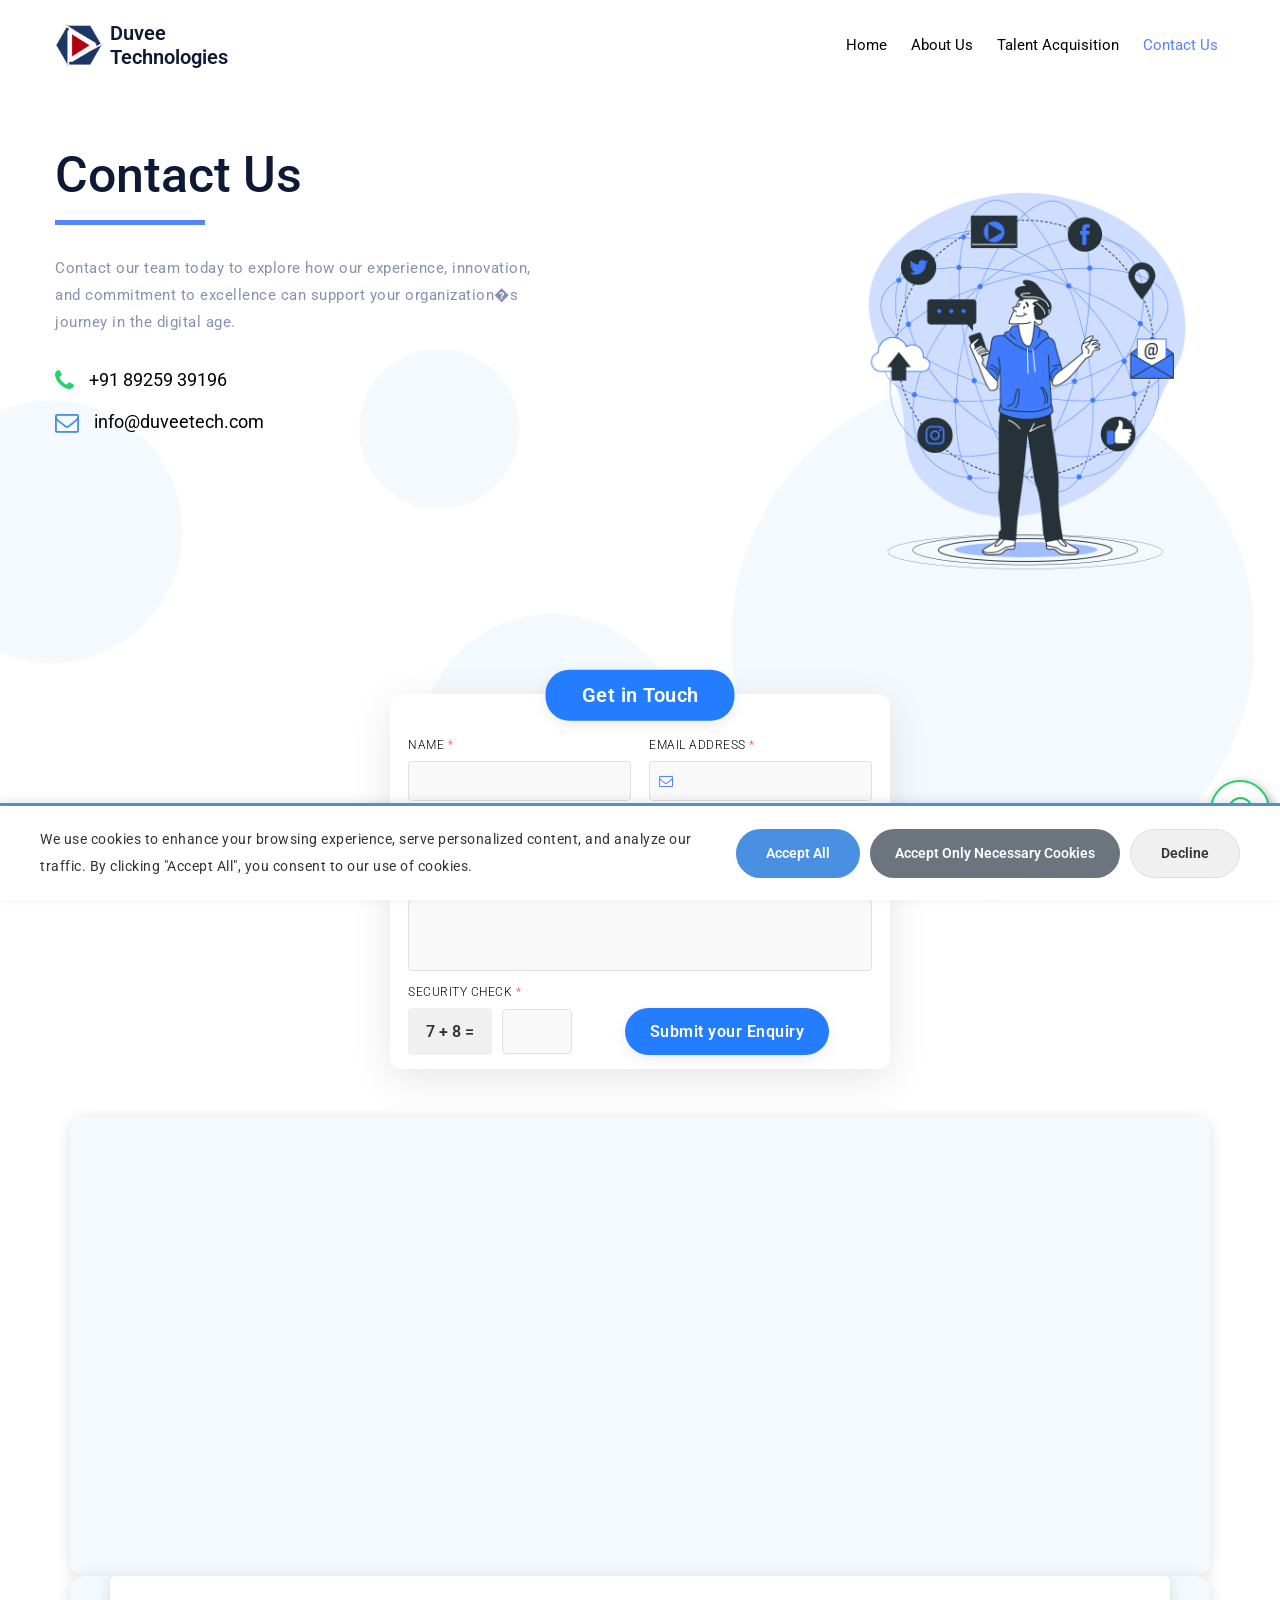
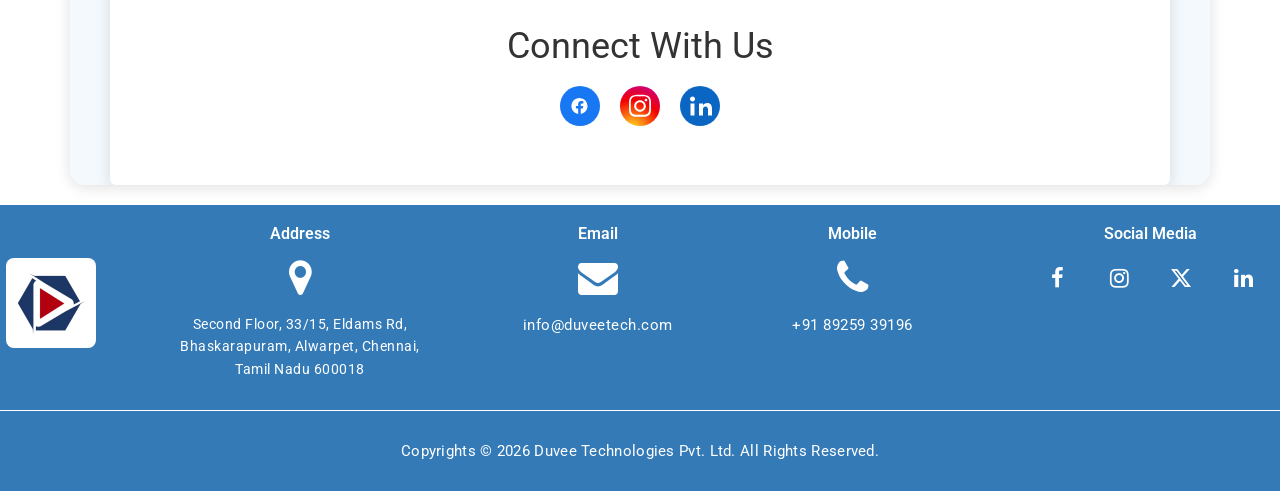
<file: contact-us.html>
<!DOCTYPE html>
<!--[if lt IE 10]> <html  lang="en" class="iex"> <![endif]-->
<!--[if (gt IE 10)|!(IE)]><!-->
<html lang="en">
<!--<![endif]-->

<head>
    <!-- Google Tag Manager -->
    <script>(function (w, d, s, l, i) {
            w[l] = w[l] || []; w[l].push({
                'gtm.start':
                    new Date().getTime(), event: 'gtm.js'
            }); var f = d.getElementsByTagName(s)[0],
                j = d.createElement(s), dl = l != 'dataLayer' ? '&l=' + l : ''; j.async = true; j.src =
                    'https://www.googletagmanager.com/gtm.js?id=' + i + dl; f.parentNode.insertBefore(j, f);
        })(window, document, 'script', 'dataLayer', 'GTM-MKTMCWL5');</script>
    <script>
        !function (f, b, e, v, n, t, s) {
            if (f.fbq) return; n = f.fbq = function () {
                n.callMethod ?
                    n.callMethod.apply(n, arguments) : n.queue.push(arguments)
            };
            if (!f._fbq) f._fbq = n; n.push = n; n.loaded = !0; n.version = '2.0';
            n.queue = []; t = b.createElement(e); t.async = !0;
            t.src = v; s = b.getElementsByTagName(e)[0];
            s.parentNode.insertBefore(t, s)
        }(window, document, 'script',
            'https://connect.facebook.net/en_US/fbevents.js');

        fbq('init', '1532750337871513');
        fbq('track', 'PageView');
    </script>
    <script>
        function triggerLead(formName, hiddenId) {
            var eid = formName + '_' + Date.now() + '_' + Math.random().toString(36).substr(2, 5);
            document.getElementById(hiddenId).value = eid;
            fbq('track', 'Lead', {
                content_name: formName,
                value: 1.00,
                currency: 'INR'
            }, {
                eventID: eid
            });
        }
    </script>

    <meta charset="utf-8">
    <meta http-equiv="X-UA-Compatible" content="IE=edge">
    <meta name="viewport" content="width=device-width, initial-scale=1">
    <link rel="canonical" href="https://www.duveetech.com/contact-us" />
    <title>Duvee Technologies</title>
    <meta name="description" content="Contacts page classic with contact form in HTML.">
    <script src="../HTWF/scripts/jquery.min.js"></script>
    <link rel="stylesheet" href="../HTWF/scripts/bootstrap/css/bootstrap.css">
    <script src="../HTWF/scripts/script.js"></script>
    <link rel="stylesheet" href="../HTWF/style.css">
    <link rel="stylesheet" href="../HTWF/css/animations.css">
    <link rel="stylesheet" href="../HTWF/scripts/php/contact-form.css">
    <link rel="stylesheet" href="../HTWF/css/components.css">
    <link rel="stylesheet" href="../skin.css">
    <link rel="icon" href="../images/favicon.png">
</head>

<body class="contacts">

    <form action="/process-lead.php" method="POST" style="height: 0;"
        onsubmit="triggerLead('Contact Us Form','event_contact'); return true;">
        <input type="hidden" name="event_id" id="event_contact">
        <input type="hidden" name="form_source" value="Contact Us Form">
        <input type="email" name="email" required>
        <button type="submit">Submit Your Enquiry</button>
    </form>

    <!-- Google Tag Manager -->
    <noscript><iframe src="https://www.googletagmanager.com/ns.html?id=GTM-MKTMCWL5" height="0" width="0"
            style="display:none;visibility:hidden"></iframe></noscript>
    <!-- End Google Tag Manager (noscript) -->



    <div id="preloader"></div>

    <header class="fixed-top scroll-change" data-menu-anima="fade-bottom">
        <div class="navbar navbar-default mega-menu-fullwidth navbar-fixed-top" role="navigation">
            <div class="navbar navbar-main">
                <div class="container">
                    <div class="navbar-header">
                        <button type="button" class="navbar-toggle">
                            <i class="fa fa-bars"></i>
                        </button>
                        <a class="navbar-brand" href="/">
                            <img class="logo-default" src="../images/Final_Logo.png" alt="logo" style="background: white; padding: 5px; border-radius: 4px;" />
                            <img class="logo-retina" src="../images/Final_Logo.png" alt="logo" style="background: white; padding: 5px; border-radius: 4px;" />
                            <span class="brand-text">
                                <span class="brand-name">Duvee</span>
                                <span class="brand-subtitle">Technologies</span>
                            </span>
                        </a>
                    </div>
                    <div class="collapse navbar-collapse">
                        <div class="nav navbar-nav navbar-right">
                            <ul class="nav navbar-nav">
                                <li class="dropdown">
                                    <a href="/" role="button">Home</a>

                                </li>
                                <li class="dropdown">
                                    <a href="about-us.html" role="button">About Us</a>
                                </li>
<li class="dropdown">
                                    <a href="talent-acquisition.html" role="button">Talent
                                        Acquisition</a>
                                </li>
<li class="dropdown active">
                                    <a href="contact-us.html" role="button">Contact Us</a>
                                </li>

                            </ul>
                        </div>
                    </div>
                </div>
            </div>
        </div>
    </header>

    <div class="section-bg-image text-center bg-top" style="background-image:url(../images/bg-17.png)">
        <div class="container mt-50">
            <div class="row">
                <div class="col-md-7 col-sm-6">
                    <div class="title-base text-left">
                        <hr />
                        <h2 style="margin-left: 40px;">Contact Us</h2>
                        <p style="margin-left: 40px;">Contact our team today to explore how our experience, innovation, and commitment to
                            excellence can support your organization�s journey in the digital age.</p>
                    </div>
                    <!-- Contact Details -->
                    <div class="row text-left" style="margin-top: 30px;">
                        <div class="col-md-12">
                            <ul style="list-style: none; padding: 0; margin: 0;">
                                <li style="margin-bottom: 15px; display: flex; align-items: center; margin-left: 40px;">
                                    <i class="fa fa-phone"
                                        style="font-size: 24px; margin-right: 15px; color: #25D366;"></i>
                                    <a href="tel:+918925939196"
                                        class="contact-us-footer-link"
                                        style="font-size: 18px; text-decoration: none; color: #000; margin-left: 0;">+91 89259 39196</a>
                                </li>
                                <li style="margin-bottom: 0; display: flex; align-items: center; margin-left: 40px;">
                                    <i class="fa fa-envelope-o"
                                        style="font-size: 24px; margin-right: 15px; color: #4A90E2;"></i>
                                    <a href="mailto:enquiry@duveetech.com"
                                        class="contact-us-footer-link"
                                        style="font-size: 18px; text-decoration: none; color: #000; margin-left: 0;">info@duveetech.com</a>
                                </li>
                            </ul>
                        </div>
                    </div>
                </div>

                <div class="col-md-5 col-sm-6" data-anima="fade-right" data-time="1000">
                    <img src="../images/contact.png" alt="Talent Acquisition" class="img-responsive">
                </div>
            </div>
        </div>

        <div class="form-box"
            style="max-width: 500px; margin: 80px auto 40px auto; background: #ffffff; padding: 14px 18px; border-radius: 12px; box-shadow: 0 10px 40px rgba(0,0,0,0.1);">
            <div class="get-in-touch-btn-wrapper">
                <div class="get-in-touch-banner">Get in Touch</div>
            </div>
            <form id="contactForm" action="send_mail.php" method="POST">
                            <div style="display: flex; flex-direction: row; gap: 18px; justify-content: center;">
                                <!-- Name Field -->
                                <div style="display: flex; flex-direction: column; align-items: flex-start; width: 48%;">
                                    <label
                                        style="display: block; margin-bottom: 2px; font-size: 12px; font-weight: 600; color: #555; text-transform: uppercase; letter-spacing: 0.5px; text-align: left;">NAME <span style="color: #e74c3c;">*</span></label>
                                    <input type="text" name="name" required minlength="2" maxlength="100"
                                        pattern="[A-Za-z\s]+"
                                        style="width: 100%; padding: 8px 12px; height: 40px; border: 1px solid #e0e0e0; border-radius: 4px; font-size: 14px; color: #333; background: #f9f9f9; transition: border 0.3s;"
                                        oninvalid="this.setCustomValidity('Please enter your full name.')"
                                        oninput="this.setCustomValidity('')"
                                        onfocus="this.style.borderColor='#4A90E2'; this.style.background='#fff';"
                                        onblur="this.style.borderColor='#e0e0e0'; this.style.background='#f9f9f9';" />
                                    <span class="error-message"
                                        style="color: #e74c3c; font-size: 10px; display: block;"></span>
                                </div>

                                <!-- Email Field -->
                                <div style="display: flex; flex-direction: column; align-items: flex-start; width: 48%;">
                                    <label
                                        style="display: block; margin-bottom: 2px; font-size: 12px; font-weight: 600; color: #555; text-transform: uppercase; letter-spacing: 0.5px; text-align: left;">EMAIL
                                        ADDRESS <span style="color: #e74c3c;">*</span></label>
                                    <div style="position: relative; width: 100%;">
                                        <span
                                            style="position: absolute; left: 10px; top: 50%; transform: translateY(-50%); color: #999;">
                                            <i class="fa fa-envelope-o" style="font-size: 14px;"></i>
                                        </span>
                                        <input type="email" name="email" required
                                            style="width: 100%; padding: 8px 12px 8px 36px; height: 40px; border: 1px solid #e0e0e0; border-radius: 4px; font-size: 14px; color: #333; background: #f9f9f9; transition: border 0.3s;"
                                            oninvalid="this.setCustomValidity('Please enter a valid email address.')"
                                            oninput="this.setCustomValidity('')"
                                            onfocus="this.style.borderColor='#4A90E2'; this.style.background='#fff';"
                                            onblur="this.style.borderColor='#e0e0e0'; this.style.background='#f9f9f9';" />
                                    </div>
                                    <span class="error-message"
                                        style="color: #e74c3c; font-size: 10px; display: block;"></span>
                                </div>
                            </div>

                                <div style="display: flex; flex-direction: row; gap: 18px; justify-content: center;">
                                    <!-- Phone Field -->
                                    <div style="display: flex; flex-direction: column; align-items: flex-start; width: 48%;">
                                        <label
                                            style="display: block; margin-bottom: 2px; font-size: 12px; font-weight: 600; color: #555; text-transform: uppercase; letter-spacing: 0.5px; text-align: left;">PHONE
                                            NUMBER <span style="color: #e74c3c;">*</span></label>
                                        <div style="position: relative; width: 100%;">
                                            <span
                                                style="position: absolute; left: 10px; top: 50%; transform: translateY(-50%); color: #999;">
                                                <i class="fa fa-phone" style="font-size: 14px;"></i>
                                            </span>
                                            <input type="tel" name="mobile" required pattern="[\+0-9]{10,15}" maxlength="15"
                                                oninvalid="this.setCustomValidity('Please enter a valid phone number (10-15 digits, may start with +).')"
                                                oninput="this.setCustomValidity('')"
                                                onkeypress="if(!/[0-9+]/.test(String.fromCharCode(event.which))||this.value.length>=15)event.preventDefault();"
                                                style="width: 100%; padding: 8px 12px 8px 36px; height: 40px; border: 1px solid #e0e0e0; border-radius: 4px; font-size: 14px; color: #333; background: #f9f9f9; transition: border 0.3s;"
                                                oninvalid="this.setCustomValidity('Please enter a valid 10-digit mobile number.')"
                                                oninput="this.setCustomValidity('')"
                                                onkeypress="if(event.which<48||event.which>57||this.value.length>=10)event.preventDefault();"
                                                onfocus="this.style.borderColor='#4A90E2'; this.style.background='#fff';"
                                                onblur="this.style.borderColor='#e0e0e0'; this.style.background='#f9f9f9';" />
                                        </div>
                                        <span class="error-message"
                                            style="color: #e74c3c; font-size: 10px; display: block;"></span>
                                    </div>

                                    <!-- Services Dropdown -->
                                    <div style="display: flex; flex-direction: column; align-items: flex-start; width: 48%;">
                                        <label style="display: block; margin-bottom: 2px; font-size: 12px; font-weight: 600; color: #555; text-transform: uppercase; letter-spacing: 0.5px; text-align: left;">SERVICES <span style="color: #e74c3c;">*</span></label>
                                        <select name="service" required style="width: 100%; padding: 8px 8px 8px 8px; height: 40px; border: 1px solid #e0e0e0; border-radius: 4px; font-size: 14px; color: #333; background: #f9f9f9; transition: border 0.3s; text-align: left;">
                                            <option value="">Select a service</option>
                                            <option value="Website Development">Website Development</option>
                                            <option value="Social Media Marketing">Social Media Marketing</option>
                                            <option value="Advanced Digital Marketing">Advanced Digital Marketing</option>
                                            <option value="Performance Marketing">Performance Marketing</option>
                                            <option value="Branding">Branding</option>
                                            <option value="Graphics Design">Graphics Design</option>
                                            <option value="Content Marketing">Content Marketing</option>
                                            <option value="Influencer Marketing">Influencer Marketing</option>
                                            <option value="SEO Service">SEO Service</option>
                                            <option value="Online Reputation Management">Online Reputation Management</option>
                                        </select>
                                    </div>
                                </div>

                                <!-- Message Field -->
                                <div style="display: flex; flex-direction: column; align-items: center;">
                                    <label
                                        style="display: block; margin-bottom: 2px; font-size: 12px; font-weight: 600; color: #555; text-transform: uppercase; letter-spacing: 0.5px; text-align: left; align-self: flex-start;">MESSAGE</label>
                                    <textarea name="message" rows="2"
                                        style="width: 100%; max-width: 100%; padding: 8px 12px; border: 1px solid #e0e0e0; border-radius: 4px; font-size: 14px; color: #333; background: #f9f9f9; resize: none; transition: border 0.3s; font-family: inherit; box-sizing: border-box;"
                                        onfocus="this.style.borderColor='#4A90E2'; this.style.background='#fff';"
                                        onblur="this.style.borderColor='#e0e0e0'; this.style.background='#f9f9f9';"></textarea>
                                    <span class="error-message"
                                        style="color: #e74c3c; font-size: 10px; display: block;"></span>
                                </div>

                                <!-- Custom Math CAPTCHA -->
                                <div style="margin-top: 8px; display: flex; flex-direction: column; align-items: flex-start; width: 100%;">
                                    <label
                                        style="display: block; margin-bottom: 2px; font-size: 12px; font-weight: 600; color: #555; text-transform: uppercase; letter-spacing: 0.5px; text-align: left;">SECURITY
                                        CHECK <span style="color: #e74c3c;">*</span></label>
                                    <div style="display: flex; align-items: center; flex-wrap: wrap; gap: 10px; width: 100%;">
                                        <span id="captchaQuestion"
                                            style="font-size: 16px; font-weight: 600; color: #333; background: #f0f0f0; padding: 10px 18px; border-radius: 4px;"></span>
                                        <input type="number" id="captchaAnswer" required
                                            style="width: 70px; padding: 8px 12px; border: 1px solid #e0e0e0; border-radius: 4px; font-size: 14px; color: #333; background: #f9f9f9; transition: border 0.3s;"
                                            onfocus="this.style.borderColor='#4A90E2'; this.style.background='#fff';"
                                            onblur="this.style.borderColor='#e0e0e0'; this.style.background='#f9f9f9';" />
                                        
                                            <button type="submit" class="submit-enquiry-banner"><span class="underline-swipe">Submit your Enquiry</span></button>
                                        
                                    </div>
                                    <span id="captchaError"
                                        style="color: #e74c3c; font-size: 10px; display: none;">Incorrect answer. Please
                                        try again.</span>
                                </div>
                            </div>
            </form>
        </div>

        <div class="section-two-blocks two-blocks-container shadow-1">
            <div class="row">
                <div class="col-md-12">
                    <iframe
                        src="https://www.google.com/maps/embed?pb=!1m18!1m12!1m3!1d3886.9061649980463!2d80.25314227321107!3d13.041644513342481!2m3!1f0!2f0!3f0!3m2!1i1024!2i768!4f13.1!3m3!1m2!1s0x3a526743b53520b7%3A0x2e0adf1b5981f040!2sDuvee%20Technologies!5e0!3m2!1sen!2sin!4v1758612941319!5m2!1sen!2sin"
                        width="100%" height="450" frameborder="0" style="border:0;" allowfullscreen=""></iframe>
                </div>
            </div>
            <div class="row">
                <div class="col-md-12">
                    <div class="row proporzional-row">
                        <div class="col-md-12 boxed-inverse shadow-1 col-sm-12 text-center">
                            <h3 style="margin-bottom: 20px; color: #333;">Connect With Us</h3>
                            <div class="btn-group social-group btn-group-icons">
                                <a target="_blank" href="https://www.facebook.com/DuveeTech"
                                    style="display: inline-block; margin: 0 8px;">
                                    <svg width="40" height="40" viewBox="0 0 40 40" fill="none"
                                        xmlns="http://www.w3.org/2000/svg">
                                        <circle cx="20" cy="20" r="20" fill="#1877F2" />
                                        <path
                                            d="M27.5 20.0938C27.5 15.6562 23.8906 12.0469 19.4531 12.0469C15.0156 12.0469 11.4062 15.6562 11.4062 20.0938C11.4062 24.1094 14.3281 27.4844 18.1641 28.0469V22.4219H15.8984V20.0938H18.1641V18.3594C18.1641 16.1328 19.3359 15.0469 21.3672 15.0469C22.3438 15.0469 23.3594 15.2266 23.3594 15.2266V17.4141H22.2422C21.1406 17.4141 20.7422 18.0859 20.7422 18.7734V20.0938H23.2578L22.8125 22.4219H20.7422V28.0469C24.5781 27.4844 27.5 24.1094 27.5 20.0938Z"
                                            fill="white" />
                                    </svg>
                                </a>

                                <a target="_blank" href="https://www.instagram.com/duvee_tech_official/"
                                    style="display: inline-block; margin: 0 8px;">
                                    <svg width="40" height="40" viewBox="0 0 40 40" fill="none"
                                        xmlns="http://www.w3.org/2000/svg">
                                        <defs>
                                            <radialGradient id="instagram-gradient-contact-section" cx="30%" cy="110%" r="150%">
                                                <stop offset="0%" stop-color="#FFD521"/>
                                                <stop offset="5%" stop-color="#FFD521"/>
                                                <stop offset="50%" stop-color="#F50000"/>
                                                <stop offset="90%" stop-color="#B900B4"/>
                                                <stop offset="100%" stop-color="#B900B4"/>
                                            </radialGradient>
                                        </defs>
                                        <circle cx="20" cy="20" r="20"
                                            fill="url(#instagram-gradient-contact-section)" />
                                        <path
                                            d="M20 14.1875C16.7891 14.1875 14.1875 16.7891 14.1875 20C14.1875 23.2109 16.7891 25.8125 20 25.8125C23.2109 25.8125 25.8125 23.2109 25.8125 20C25.8125 16.7891 23.2109 14.1875 20 14.1875ZM20 23.8281C17.9062 23.8281 16.1719 22.1094 16.1719 20C16.1719 17.8906 17.8906 16.1719 20 16.1719C22.1094 16.1719 23.8281 17.8906 23.8281 20C23.8281 22.1094 22.0938 23.8281 20 23.8281ZM27.3438 13.9688C27.3438 13.2188 26.75 12.625 26 12.625C25.25 12.625 24.6562 13.2188 24.6562 13.9688C24.6562 14.7188 25.25 15.3125 26 15.3125C26.75 15.3125 27.3438 14.7188 27.3438 13.9688ZM30.9219 15.3125C30.8281 13.5156 30.4375 11.9219 29.1562 10.6406C27.875 9.35938 26.2812 8.96875 24.4844 8.875C22.625 8.76562 17.375 8.76562 15.5156 8.875C13.7188 8.96875 12.1406 9.35938 10.8438 10.6406C9.5625 11.9219 9.17188 13.5156 9.07812 15.3125C8.96875 17.1719 8.96875 22.4219 9.07812 24.2812C9.17188 26.0781 9.5625 27.6562 10.8438 28.9531C12.1406 30.2344 13.7188 30.625 15.5156 30.7188C17.375 30.8281 22.625 30.8281 24.4844 30.7188C26.2812 30.625 27.875 30.2344 29.1562 28.9531C30.4375 27.6562 30.8281 26.0781 30.9219 24.2812C31.0312 22.4219 31.0312 17.1719 30.9219 15.3125ZM28.6875 26.25C28.3281 27.2031 27.6094 27.9062 26.6406 28.2812C25.1562 28.9531 21.9375 28.8281 20 28.8281C18.0625 28.8281 14.8281 28.9531 13.3594 28.2812C12.3906 27.9062 11.6875 27.2031 11.3125 26.25C10.6406 24.7656 10.7656 21.5469 10.7656 19.6094C10.7656 17.6719 10.6406 14.4375 11.3125 12.9531C11.6875 12 12.3906 11.2969 13.3594 10.9219C14.8281 10.25 18.0625 10.375 20 10.375C21.9375 10.375 25.1562 10.25 26.6406 10.9219C27.6094 11.2812 28.3125 12 28.6875 12.9531C29.3594 14.4375 29.2344 17.6719 29.2344 19.6094C29.2344 21.5469 29.3594 24.7656 28.6875 26.25Z"
                                            fill="white" />
                                    </svg>
                                </a>

                                <a target="_blank"
                                    href="https://www.linkedin.com/company/duvee-technologies-private-limited"
                                    style="display: inline-block; margin: 0 8px;">
                                    <svg width="40" height="40" viewBox="0 0 40 40" fill="none"
                                        xmlns="http://www.w3.org/2000/svg">
                                        <circle cx="20" cy="20" r="20" fill="#0A66C2" />
                                        <path d="M14.5 17.5H10.5V29.5H14.5V17.5Z" fill="white" />
                                        <path
                                            d="M12.5 10.5C11.1193 10.5 10 11.6193 10 13C10 14.3807 11.1193 15.5 12.5 15.5C13.8807 15.5 15 14.3807 15 13C15 11.6193 13.8807 10.5 12.5 10.5Z"
                                            fill="white" />
                                        <path
                                            d="M27.5 17C25.0147 17 23.5 18.3431 23 19.5V17.5H19V29.5H23V23.5C23 21.8431 23.6716 20.5 25.5 20.5C27.1569 20.5 28 21.8431 28 23.5V29.5H32V22.75C32 19.2982 30.4853 17 27.5 17Z"
                                            fill="white" />
                                    </svg>
                                </a>
                            </div>
                        </div>
                    </div>
                </div>
            </div>
        </div>
    </div>

    <footer class="footer-base">
        <div class="content" style="padding: 0;">
            <div class="mt-20">
                <div class="row">
                    <div class="col-xs-12 col-md-9">
<div class="row" style="display: flex; justify-content: center; flex-wrap: wrap;">
                            <div class="col-xs-12 col-sm-2 footer-center text-center footer-logo-block"
                                style="margin-bottom: 30px; display: flex; flex-direction: column; align-items: center; justify-content: center;">
                                <img width="110" src="../images/Final_Logo.png" alt="Duvee Technologies logo"
                                    style="background: white; padding: 10px; border-radius: 8px; margin-left: 12px;" />
                            </div>
                            <div class="col-xs-12 col-sm-4 footer-left"
                                style="margin-bottom: 30px; text-align: center; display: flex; flex-direction: column; align-items: center;">
                                <h5
                                    style="margin-top: 0; margin-bottom: 15px; font-size: 16px; font-weight: 600; text-align: center;">
                                    Address</h5>
                                <i class="fa fa-map-marker"
                                    style="font-size: 40px; margin-bottom: 15px; display: block;"></i>
                                <p
                                    style="font-size: 14px; line-height: 1.6; margin: 0 auto; text-align: center; max-width: 240px;">
                                    Second Floor, 33/15, Eldams Rd, Bhaskarapuram, Alwarpet, Chennai, Tamil Nadu 600018
                            </div>
                            <div class="col-xs-12 col-sm-3 footer-left"
                                style="margin-bottom: 30px; text-align: center; display: flex; flex-direction: column; align-items: center;">
                                <h5
                                    style="margin-top: 0; margin-bottom: 15px; font-size: 16px; font-weight: 600; text-align: center;">
                                    Email</h5>
                                <i class="fa fa-envelope"
                                    style="font-size: 40px; margin-bottom: 15px; display: block;"></i>
                                <p style="font-size: 14px; line-height: 1.6; margin: 0 auto; text-align: center; max-width: 240px;"><a href="mailto:info@duveetech.com" style="text-decoration: none;">info@duveetech.com</a></p>
                            </div>
                            <div class="col-xs-12 col-sm-3 footer-left"
                                style="margin-bottom: 30px; text-align: center; display: flex; flex-direction: column; align-items: center;">
                                <h5
                                    style="margin-top: 0; margin-bottom: 15px; font-size: 16px; font-weight: 600; text-align: center;">
                                    Mobile</h5>
                                <i class="fa fa-phone"
                                    style="font-size: 40px; margin-bottom: 15px; display: block;"></i>
                                <p style="font-size: 14px; line-height: 1.6; margin: 0 auto; text-align: center; max-width: 240px;"><a href="tel:+918925939196" style="text-decoration: none; white-space: nowrap;">+91 89259 39196</a></p>
                            </div>
                        </div>
                    </div>
                    <div class="col-xs-12 col-md-3 footer-left text-center text-md-right" style="margin-bottom: 30px;">
<h5
                            style="margin-top: 0; margin-bottom: 15px; font-size: 16px; font-weight: 600; text-align: center;">
                            Social Media</h5>
                        <div class="btn-group social-group btn-group-icons" style="display: flex; justify-content: center; align-items: center; gap: 12px; flex-wrap: nowrap;">
    <a target="_blank" href="https://www.facebook.com/DuveeTech" style="display: inline-flex; align-items: center; justify-content: center; width: 40px; height: 40px; text-decoration: none; color: #fff !important;">
        <i class="fa fa-facebook" style="font-size: 22px; color: #fff !important;"></i>
    </a>
    <a target="_blank" href="https://www.instagram.com/duvee_tech_official/" style="display: inline-flex; align-items: center; justify-content: center; width: 40px; height: 40px; text-decoration: none; color: #fff !important;">
        <i class="fa fa-instagram" style="font-size: 22px; color: #fff !important;"></i>
    </a>
    <a target="_blank" href="https://x.com/Duvee_official" style="display: inline-flex; align-items: center; justify-content: center; width: 40px; height: 40px; text-decoration: none; color: #fff !important;"><svg width="20" height="20" viewBox="0 0 24 24" aria-hidden="true" style="display:block;"><path fill="#ffffff" d="M18.901 1.153h3.68l-8.04 9.19L24 22.847h-7.406l-5.8-7.584-6.64 7.584H.47l8.6-9.83L0 1.154h7.594l5.243 6.932zM17.61 20.644h2.039L6.486 3.24H4.298z"/></svg></a>
    <a target="_blank" href="https://www.linkedin.com/company/duvee-technologies" style="display: inline-flex; align-items: center; justify-content: center; width: 40px; height: 40px; text-decoration: none; color: #fff !important;">
        <i class="fa fa-linkedin" style="font-size: 22px; color: #fff !important;"></i>
    </a>
</div>
                    </div>
                </div>
            </div>
            <div class="row copy-row">
                <div class="col-md-12 copy-text">
                    Copyrights &copy; 2026 Duvee Technologies Pvt. Ltd. All Rights Reserved.</div>
            </div>
        </div>
        <link rel="stylesheet" href="../HTWF/scripts/font-awesome/css/font-awesome.css">
        <script async src="../HTWF/scripts/bootstrap/js/bootstrap.min.js"></script>
        <script src="../HTWF/scripts/imagesloaded.min.js"></script>
        <script src="../HTWF/scripts/parallax.min.js"></script>
        <script src="../HTWF/scripts/flexslider/jquery.flexslider-min.js"></script>
        <script async src="../HTWF/scripts/jquery.progress-counter.js"></script>
        <script async src="../HTWF/scripts/jquery.tab-accordion.js"></script>
        <script async src="../HTWF/scripts/bootstrap/js/bootstrap.popover.min.js"></script>
        <script async src="../HTWF/scripts/jquery.magnific-popup.min.js"></script>
        <script src="../HTWF/scripts/social.stream.min.js"></script>
        <script src="../HTWF/scripts/jquery.slimscroll.min.js"></script>
        <script src="../HTWF/scripts/smooth.scroll.min.js"></script>
        <script async src="../HTWF/scripts/isotope.min.js"></script>
        <script async src="../HTWF/scripts/jquery.tab-accordion.js"></script>
        <script src="../HTWF/scripts/parallax.min.js"></script>
        <script src="../HTWF/scripts/smooth.scroll.min.js"></script>
        <script>
            // keep your initial scroll trigger if needed
            // optional: trigger a scroll event after load like you had
            setTimeout(function () { $(window).scroll(); }, 50);

            $("body").on("click", ".scroll-to-services", function (e) {
                e.preventDefault();
                var $target = $("#services");
                if (!$target.length) return;

                // adjust if you have a fixed header (set to 0 if no fixed header)
                var headerOffset = 100;
                var top = Math.max(0, $target.offset().top - headerOffset);

                // respect reduced motion preference
                if (window.matchMedia && window.matchMedia('(prefers-reduced-motion: reduce)').matches) {
                    $("html, body").scrollTop(top);
                } else {
                    $("html, body").stop().animate({ scrollTop: top }, 600, 'swing');
                }
            });

        </script>

        <script>
            const popup = document.getElementById("popup");
            const video = document.getElementById("myVideo");
            const playBtn = document.getElementById("playBtn");
            const closeBtn = document.getElementById("closeBtn");

            // Open popup on button click
            playBtn.addEventListener("click", function (e) {
                e.preventDefault(); // Prevent page jump
                popup.style.display = "flex";
                video.currentTime = 0; // Start from beginning
                video.play();
            });

            // Close popup on close button
            closeBtn.addEventListener("click", function () {
                popup.style.display = "none";
                video.pause();
            });

            // (Optional) Close popup when clicking outside the video box
            window.addEventListener("click", function (e) {
                if (e.target === popup) {
                    popup.style.display = "none";
                    video.pause();
                }
            });

        </script>

        <script>
            // Math CAPTCHA functionality
            let captchaNum1, captchaNum2, captchaCorrectAnswer;

            function generateCaptcha() {
                captchaNum1 = Math.floor(Math.random() * 10) + 1;
                captchaNum2 = Math.floor(Math.random() * 10) + 1;
                captchaCorrectAnswer = captchaNum1 + captchaNum2;
                document.getElementById('captchaQuestion').textContent = `${captchaNum1} + ${captchaNum2} =`;
            }

            // Generate CAPTCHA on page load
            window.addEventListener('load', generateCaptcha);

            // Update form validation to include CAPTCHA
            const originalFormHandler = document.getElementById('contactForm');
            if (originalFormHandler) {
                originalFormHandler.addEventListener('submit', function (e) {
                    const userAnswer = parseInt(document.getElementById('captchaAnswer').value);
                    const captchaError = document.getElementById('captchaError');

                    if (userAnswer !== captchaCorrectAnswer) {
                        e.preventDefault();
                        captchaError.style.display = 'block';
                        generateCaptcha(); // Generate new question
                        document.getElementById('captchaAnswer').value = '';
                        return false;
                    } else {
                        captchaError.style.display = 'none';
                    }
                });
            }
        </script>

    </footer>

    <!-- WhatsApp Floating Button -->
    <a href="https://wa.me/918925939196?text=Hi%2C%0AI%20need%20leads%20for%20my%20business.%0APlease%20contact%20me." class="whatsapp-float" target="_blank">
        <i class="fa fa-whatsapp"></i>
    </a>


    <!-- Cookie Consent Banner -->
    <div id="cookieConsent"
        style="display: none; position: fixed; bottom: 0; left: 0; right: 0; background: #fff; box-shadow: 0 -2px 10px rgba(0,0,0,0.1); padding: 20px; z-index: 9999; border-top: 3px solid #4A90E2;">
        <div
            style="max-width: 1200px; margin: 0 auto; display: flex; align-items: center; justify-content: space-between; flex-wrap: wrap; gap: 15px;">
            <div style="flex: 1; min-width: 250px;">
                <p style="margin: 0; font-size: 14px; color: #333;">
                    We use cookies to enhance your browsing experience, serve personalized content, and analyze our
                    traffic. By clicking "Accept All", you consent to our use of cookies.
                </p>
            </div>
            <div style="display: flex; gap: 10px; flex-wrap: wrap;">
                <button onclick="acceptCookies()"
                    style="background: #4A90E2; color: #fff; border: none; border-radius: 25px; padding: 10px 30px; font-size: 14px; font-weight: 600; cursor: pointer; transition: all 0.3s;"
                    onmouseover="this.style.background='#FF6B35'; this.style.boxShadow='0 2px 8px rgba(0,0,0,0.15)'"
                    onmouseout="this.style.background='#4A90E2'; this.style.boxShadow='none'">Accept All</button>
                <button onclick="acceptNecessaryCookies()"
                    style="background: #6c757d; color: #fff; border: none; border-radius: 25px; padding: 10px 25px; font-size: 14px; font-weight: 600; cursor: pointer; transition: all 0.3s;"
                    onmouseover="this.style.background='#5a6268'; this.style.boxShadow='0 2px 8px rgba(0,0,0,0.15)'"
                    onmouseout="this.style.background='#6c757d'; this.style.boxShadow='none'">Accept Only Necessary
                    Cookies</button>
                <button onclick="declineCookies()"
                    style="background: #f0f0f0; color: #333; border: 1px solid #ddd; border-radius: 25px; padding: 10px 30px; font-size: 14px; font-weight: 600; cursor: pointer; transition: all 0.3s;"
                    onmouseover="this.style.background='#e0e0e0'; this.style.boxShadow='0 2px 8px rgba(0,0,0,0.15)'"
                    onmouseout="this.style.background='#f0f0f0'; this.style.boxShadow='none'">Decline</button>
            </div>
        </div>
    </div>

    <script>
        // Check if user has already made a choice
        function checkCookieConsent() {
            var consent = localStorage.getItem('cookieConsent');
            if (!consent) {
                document.getElementById('cookieConsent').style.display = 'block';
            }
        }

        // Accept cookies
        function acceptCookies() {
            localStorage.setItem('cookieConsent', 'accepted');
            document.getElementById('cookieConsent').style.display = 'none';
            // Enable your analytics/tracking scripts here
            console.log('Cookies accepted');
        }

        // Accept only necessary cookies
        function acceptNecessaryCookies() {
            localStorage.setItem('cookieConsent', 'necessary');
            document.getElementById('cookieConsent').style.display = 'none';
            console.log('Only necessary cookies accepted');
        }

        // Decline cookies
        function declineCookies() {
            localStorage.setItem('cookieConsent', 'declined');
            document.getElementById('cookieConsent').style.display = 'none';
            console.log('Cookies declined');
        }

        // Show banner on page load if needed
        window.addEventListener('load', checkCookieConsent);
    </script>


</body>

</html>
</file>
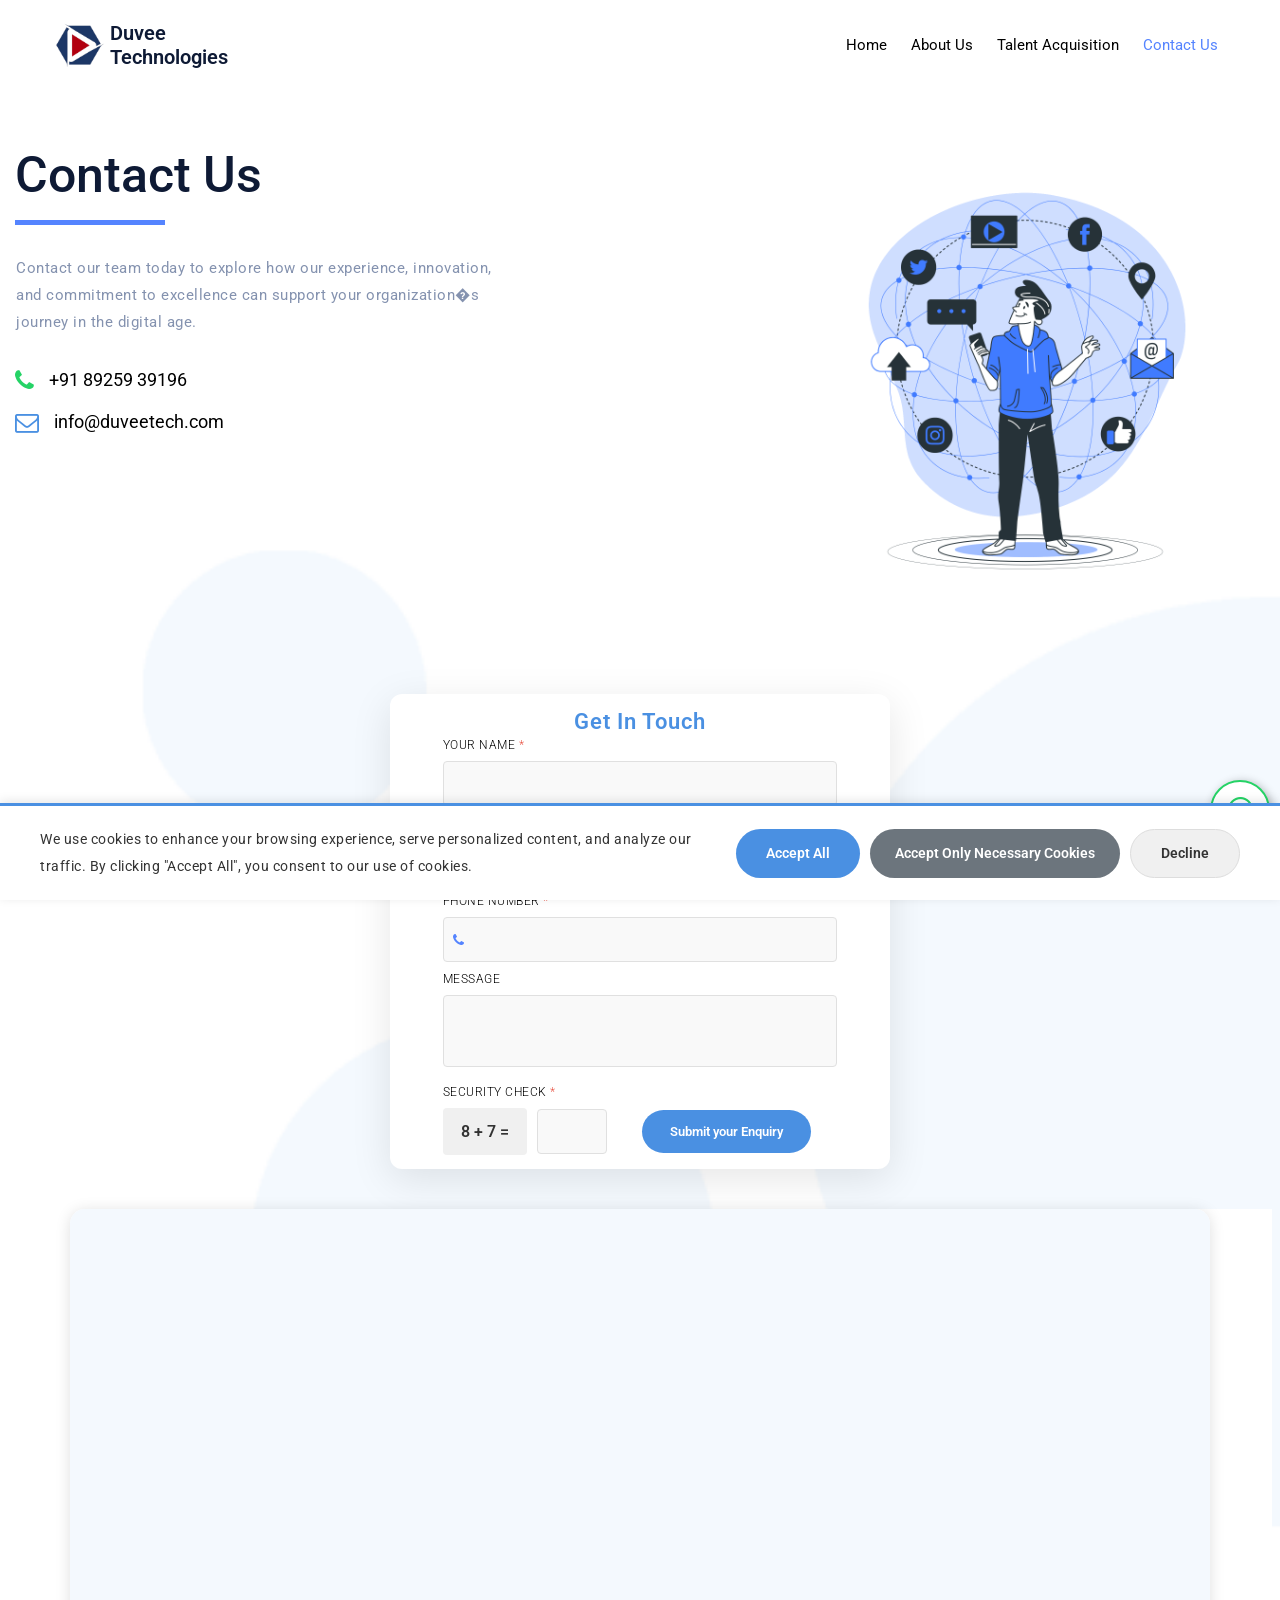
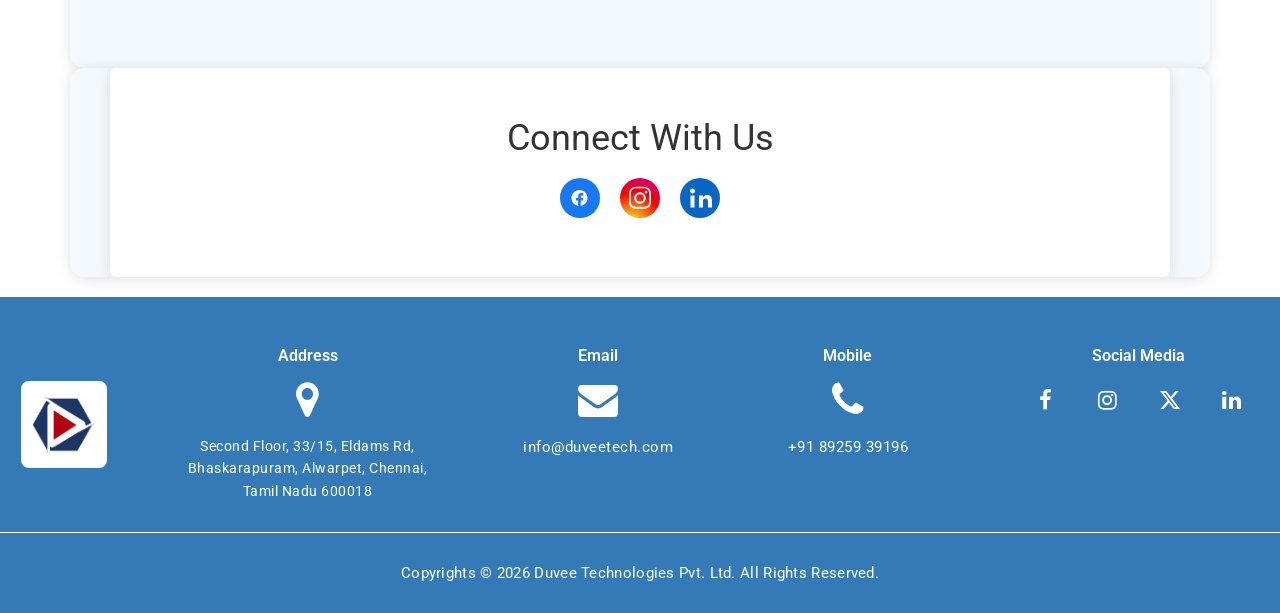
<file: contact.html>
<!DOCTYPE html>
<!--[if lt IE 10]> <html  lang="en" class="iex"> <![endif]-->
<!--[if (gt IE 10)|!(IE)]><!-->
<html lang="en">
<!--<![endif]-->

<head>
    <!-- Google Tag Manager -->
    <script>(function (w, d, s, l, i) {
            w[l] = w[l] || []; w[l].push({
                'gtm.start':
                    new Date().getTime(), event: 'gtm.js'
            }); var f = d.getElementsByTagName(s)[0],
                j = d.createElement(s), dl = l != 'dataLayer' ? '&l=' + l : ''; j.async = true; j.src =
                    'https://www.googletagmanager.com/gtm.js?id=' + i + dl; f.parentNode.insertBefore(j, f);
        })(window, document, 'script', 'dataLayer', 'GTM-MKTMCWL5');</script>
    <script>
        !function (f, b, e, v, n, t, s) {
            if (f.fbq) return; n = f.fbq = function () {
                n.callMethod ?
                    n.callMethod.apply(n, arguments) : n.queue.push(arguments)
            };
            if (!f._fbq) f._fbq = n; n.push = n; n.loaded = !0; n.version = '2.0';
            n.queue = []; t = b.createElement(e); t.async = !0;
            t.src = v; s = b.getElementsByTagName(e)[0];
            s.parentNode.insertBefore(t, s)
        }(window, document, 'script',
            'https://connect.facebook.net/en_US/fbevents.js');

        fbq('init', '1532750337871513');
        fbq('track', 'PageView');
    </script>
    <script>
        function triggerLead(formName, hiddenId) {
            var eid = formName + '_' + Date.now() + '_' + Math.random().toString(36).substr(2, 5);
            document.getElementById(hiddenId).value = eid;
            fbq('track', 'Lead', {
                content_name: formName,
                value: 1.00,
                currency: 'INR'
            }, {
                eventID: eid
            });
        }
    </script>

    <meta charset="utf-8">
    <meta http-equiv="X-UA-Compatible" content="IE=edge">
    <meta name="viewport" content="width=device-width, initial-scale=1">
    <link rel="canonical" href="https://www.duveetech.com/contact-us" />
    <title>Duvee Technologies</title>
    <meta name="description" content="Contacts page classic with contact form in HTML.">
    <script src="../HTWF/scripts/jquery.min.js"></script>
    <link rel="stylesheet" href="../HTWF/scripts/bootstrap/css/bootstrap.css">
    <script src="../HTWF/scripts/script.js"></script>
    <link rel="stylesheet" href="../HTWF/style.css">
    <link rel="stylesheet" href="../HTWF/css/animations.css">
    <link rel="stylesheet" href="../HTWF/scripts/php/contact-form.css">
    <link rel="stylesheet" href="../HTWF/css/components.css">
    <link rel="stylesheet" href="../skin.css">
    <link rel="icon" href="../images/favicon.png">
</head>

<body class="contacts">

    <form action="/process-lead.php" method="POST" style="height: 0;"
        onsubmit="triggerLead('Contact Us Form','event_contact'); return true;">
        <input type="hidden" name="event_id" id="event_contact">
        <input type="hidden" name="form_source" value="Contact Us Form">
        <input type="email" name="email" required>
        <button type="submit">Submit Your Enquiry</button>
    </form>

    <!-- Google Tag Manager -->
    <noscript><iframe src="https://www.googletagmanager.com/ns.html?id=GTM-MKTMCWL5" height="0" width="0"
            style="display:none;visibility:hidden"></iframe></noscript>
    <!-- End Google Tag Manager (noscript) -->



    <div id="preloader"></div>

    <header class="fixed-top scroll-change" data-menu-anima="fade-bottom">
        <div class="navbar navbar-default mega-menu-fullwidth navbar-fixed-top" role="navigation">
            <div class="navbar navbar-main">
                <div class="container">
                    <div class="navbar-header">
                        <button type="button" class="navbar-toggle">
                            <i class="fa fa-bars"></i>
                        </button>
                        <a class="navbar-brand" href="/">
                            <img class="logo-default" src="../images/Final_Logo.png" alt="logo" style="background: white; padding: 5px; border-radius: 4px;" />
                            <img class="logo-retina" src="../images/Final_Logo.png" alt="logo" style="background: white; padding: 5px; border-radius: 4px;" />
                            <span class="brand-text">
                                <span class="brand-name">Duvee</span>
                                <span class="brand-subtitle">Technologies</span>
                            </span>
                        </a>
                    </div>
                    <div class="collapse navbar-collapse">
                        <div class="nav navbar-nav navbar-right">
                            <ul class="nav navbar-nav">
                                <li class="dropdown">
                                    <a href="/" role="button">Home</a>

                                </li>
                                <li class="dropdown">
                                    <a href="about-us.html" role="button">About Us</a>

                                </li>
<li class="dropdown">
                                    <a href="talent-acquisition.html" role="button">Talent
                                        Acquisition</a>
                                </li>
<li class="dropdown active">
                                    <a href="contact-us.html" role="button">Contact Us</a>
                                </li>

                            </ul>
                        </div>
                    </div>
                </div>
            </div>
        </div>
    </header>

    <div class="section-bg-image text-center bg-top" style="background-image:url(../images/bg-17.png)">
        <div class="container mt-50">
            <div class="row">
                <div class="col-md-7 col-sm-6">
                    <div class="title-base text-left">
                        <hr />
                        <h2>Contact Us</h2>
                        <p>Contact our team today to explore how our experience, innovation, and commitment to
                            excellence can support your organization�s journey in the digital age.</p>
                    </div>
                    <!-- Contact Details -->
                    <div class="row text-left" style="margin-top: 30px;">
                        <div class="col-md-12">
                            <ul style="list-style: none; padding: 0; margin: 0;">
                                <li style="margin-bottom: 15px; display: flex; align-items: center;">
                                    <i class="fa fa-phone"
                                        style="font-size: 24px; margin-right: 15px; color: #25D366;"></i>
                                    <a href="tel:+918925939196"
                                        style="font-size: 18px; text-decoration: none; color: #000;">+91 89259 39196</a>
                                </li>
                                <li style="margin-bottom: 0; display: flex; align-items: center;">
                                    <i class="fa fa-envelope-o"
                                        style="font-size: 24px; margin-right: 15px; color: #4A90E2;"></i>
                                    <a href="mailto:enquiry@duveetech.com"
                                        style="font-size: 18px; text-decoration: none; color: #000;">info@duveetech.com</a>
                                </li>
                            </ul>
                        </div>
                    </div>
                </div>

                <div class="col-md-5 col-sm-6" data-anima="fade-right" data-time="1000">
                    <img src="../images/contact.png" alt="Talent Acquisition" class="img-responsive">
                </div>
            </div>
        </div>

        <div class="form-box"
            style="max-width: 500px; margin: 80px auto 40px auto; background: #ffffff; padding: 14px 18px; border-radius: 12px; box-shadow: 0 10px 40px rgba(0,0,0,0.1);">
            <div class="get-in-touch-btn-wrapper">
                <span class="get-in-touch-text" style="display:block;font-size:22px;font-weight:700;color:#4A90E2;margin-bottom:18px;text-align:center;letter-spacing:1px;">Get In Touch</span>
            </div>
            <form id="contactForm" action="send_mail.php" method="POST">
                <div style="display: flex; flex-direction: column; gap: 4px;">
                    <!-- Name Field -->
                    <div style="display: flex; flex-direction: column; align-items: center;">
                        <label
                            style="display: block; margin-bottom: 2px; font-size: 12px; font-weight: 600; color: #555; text-transform: uppercase; letter-spacing: 0.5px; text-align: left; width: 85%;">YOUR
                            NAME <span style="color: #e74c3c;">*</span></label>
                        <input type="text" name="name" required minlength="2" maxlength="100" pattern="[A-Za-z\s]+"
                            style="width: 85%; padding: 8px 12px; border: 1px solid #e0e0e0; border-radius: 4px; font-size: 14px; color: #333; background: #f9f9f9; transition: border 0.3s;"
                            oninvalid="this.setCustomValidity('Please enter your full name.')"
                            oninput="this.setCustomValidity('')"
                            onfocus="this.style.borderColor='#4A90E2'; this.style.background='#fff';"
                            onblur="this.style.borderColor='#e0e0e0'; this.style.background='#f9f9f9';" />
                        <span class="error-message" style="color: #e74c3c; font-size: 10px; display: block;"></span>
                    </div>

                    <!-- Email Field -->
                    <div style="display: flex; flex-direction: column; align-items: center;">
                        <label
                            style="display: block; margin-bottom: 2px; font-size: 12px; font-weight: 600; color: #555; text-transform: uppercase; letter-spacing: 0.5px; text-align: left; width: 85%;">EMAIL
                            ADDRESS <span style="color: #e74c3c;">*</span></label>
                        <div style="position: relative; width: 85%;">
                            <span
                                style="position: absolute; left: 10px; top: 50%; transform: translateY(-50%); color: #999;">
                                <i class="fa fa-envelope-o" style="font-size: 14px;"></i>
                            </span>
                            <input type="email" name="email" required
                                style="width: 100%; padding: 8px 12px 8px 36px; border: 1px solid #e0e0e0; border-radius: 4px; font-size: 14px; color: #333; background: #f9f9f9; transition: border 0.3s;"
                                oninvalid="this.setCustomValidity('Please enter a valid email address.')"
                                oninput="this.setCustomValidity('')"
                                onfocus="this.style.borderColor='#4A90E2'; this.style.background='#fff';"
                                onblur="this.style.borderColor='#e0e0e0'; this.style.background='#f9f9f9';" />
                        </div>
                        <span class="error-message" style="color: #e74c3c; font-size: 10px; display: block;"></span>
                    </div>

                    <!-- Phone Field -->
                    <div style="display: flex; flex-direction: column; align-items: center;">
                        <label
                            style="display: block; margin-bottom: 2px; font-size: 12px; font-weight: 600; color: #555; text-transform: uppercase; letter-spacing: 0.5px; text-align: left; width: 85%;">PHONE
                            NUMBER <span style="color: #e74c3c;">*</span></label>
                        <div style="position: relative; width: 85%;">
                            <span
                                style="position: absolute; left: 10px; top: 50%; transform: translateY(-50%); color: #999;">
                                <i class="fa fa-phone" style="font-size: 14px;"></i>
                            </span>
                            <input type="tel" name="mobile" required pattern="[0-9]{10}" maxlength="10"
                                style="width: 100%; padding: 8px 12px 8px 36px; border: 1px solid #e0e0e0; border-radius: 4px; font-size: 14px; color: #333; background: #f9f9f9; transition: border 0.3s;"
                                oninvalid="this.setCustomValidity('Please enter a valid 10-digit mobile number.')"
                                oninput="this.setCustomValidity('')"
                                onkeypress="if(event.which<48||event.which>57||this.value.length>=10)event.preventDefault();"
                                onfocus="this.style.borderColor='#4A90E2'; this.style.background='#fff';"
                                onblur="this.style.borderColor='#e0e0e0'; this.style.background='#f9f9f9';" />
                        </div>
                        <span class="error-message" style="color: #e74c3c; font-size: 10px; display: block;"></span>
                    </div>

                    <!-- Message Field -->
                    <div style="display: flex; flex-direction: column; align-items: center;">
                        <label
                            style="display: block; margin-bottom: 2px; font-size: 12px; font-weight: 600; color: #555; text-transform: uppercase; letter-spacing: 0.5px; text-align: left; width: 85%;">MESSAGE</label>
                        <textarea name="message" rows="2"
                            style="width: 85%; padding: 8px 12px; border: 1px solid #e0e0e0; border-radius: 4px; font-size: 14px; color: #333; background: #f9f9f9; resize: none; transition: border 0.3s; font-family: inherit;"
                            onfocus="this.style.borderColor='#4A90E2'; this.style.background='#fff';"
                            onblur="this.style.borderColor='#e0e0e0'; this.style.background='#f9f9f9';"></textarea>
                        <span class="error-message" style="color: #e74c3c; font-size: 10px; display: block;"></span>
                    </div>

                    <!-- Custom Math CAPTCHA -->
                    <div style="margin-top: 8px; display: flex; flex-direction: column; align-items: center;">
                        <label
                            style="display: block; margin-bottom: 2px; font-size: 12px; font-weight: 600; color: #555; text-transform: uppercase; letter-spacing: 0.5px; text-align: left; width: 85%;">SECURITY
                            CHECK <span style="color: #e74c3c;">*</span></label>
                        <div style="display: flex; align-items: center; flex-wrap: wrap; gap: 10px; width: 85%;">
                            <span id="captchaQuestion"
                                style="font-size: 16px; font-weight: 600; color: #333; background: #f0f0f0; padding: 10px 18px; border-radius: 4px;"></span>
                            <input type="number" id="captchaAnswer" required
                                style="width: 70px; padding: 8px 12px; border: 1px solid #e0e0e0; border-radius: 4px; font-size: 14px; color: #333; background: #f9f9f9; transition: border 0.3s;"
                                onfocus="this.style.borderColor='#4A90E2'; this.style.background='#fff';"
                                onblur="this.style.borderColor='#e0e0e0'; this.style.background='#f9f9f9';" />
                            <button type="submit"
                                style="background: #4A90E2; color: #fff; border: none; border-radius: 30px; padding: 8px 28px; font-size: 13px; font-weight: 600; cursor: pointer; transition: all 0.3s; display: inline-flex; align-items: center; gap: 8px; margin-left: auto; margin-right: auto;"
                                onmouseover="this.style.background='#FF6B35'; this.style.transform='translateY(-2px)'; this.style.boxShadow='0 6px 20px rgba(255,107,53,0.3)';"
                                onmouseout="this.style.background='#4A90E2'; this.style.transform='translateY(0)'; this.style.boxShadow='none';">
                                Submit your Enquiry
                            </button>
                        </div>
                        <span id="captchaError" style="color: #e74c3c; font-size: 10px; display: none;">Incorrect
                            answer. Please try again.</span>
                    </div>
                </div>
            </form>
        </div>

        <div class="section-two-blocks two-blocks-container shadow-1">
            <div class="row">
                <div class="col-md-12">
                    <iframe
                        src="https://www.google.com/maps/embed?pb=!1m18!1m12!1m3!1d3886.9061649980463!2d80.25314227321107!3d13.041644513342481!2m3!1f0!2f0!3f0!3m2!1i1024!2i768!4f13.1!3m3!1m2!1s0x3a526743b53520b7%3A0x2e0adf1b5981f040!2sDuvee%20Technologies!5e0!3m2!1sen!2sin!4v1758612941319!5m2!1sen!2sin"
                        width="100%" height="450" frameborder="0" style="border:0;" allowfullscreen=""></iframe>
                </div>
            </div>
            <div class="row">
                <div class="col-md-12">
                    <div class="row proporzional-row">
                        <div class="col-md-12 boxed-inverse shadow-1 col-sm-12 text-center">
                            <h3 style="margin-bottom: 20px; color: #333;">Connect With Us</h3>
                            <div class="btn-group social-group btn-group-icons">
                                <a target="_blank" href="https://www.facebook.com/DuveeTech"
                                    style="display: inline-block; margin: 0 8px;">
                                    <svg width="40" height="40" viewBox="0 0 40 40" fill="none"
                                        xmlns="http://www.w3.org/2000/svg">
                                        <circle cx="20" cy="20" r="20" fill="#1877F2" />
                                        <path
                                            d="M27.5 20.0938C27.5 15.6562 23.8906 12.0469 19.4531 12.0469C15.0156 12.0469 11.4062 15.6562 11.4062 20.0938C11.4062 24.1094 14.3281 27.4844 18.1641 28.0469V22.4219H15.8984V20.0938H18.1641V18.3594C18.1641 16.1328 19.3359 15.0469 21.3672 15.0469C22.3438 15.0469 23.3594 15.2266 23.3594 15.2266V17.4141H22.2422C21.1406 17.4141 20.7422 18.0859 20.7422 18.7734V20.0938H23.2578L22.8125 22.4219H20.7422V28.0469C24.5781 27.4844 27.5 24.1094 27.5 20.0938Z"
                                            fill="white" />
                                    </svg>
                                </a>

                                <a target="_blank" href="https://www.instagram.com/duvee_tech_official/"
                                    style="display: inline-block; margin: 0 8px;">
                                    <svg width="40" height="40" viewBox="0 0 40 40" fill="none"
                                        xmlns="http://www.w3.org/2000/svg">
                                        <defs>
                                            <radialGradient id="instagram-gradient-contact-section" cx="30%" cy="110%" r="150%">
                                                <stop offset="0%" stop-color="#FFD521"/>
                                                <stop offset="5%" stop-color="#FFD521"/>
                                                <stop offset="50%" stop-color="#F50000"/>
                                                <stop offset="90%" stop-color="#B900B4"/>
                                                <stop offset="100%" stop-color="#B900B4"/>
                                            </radialGradient>
                                        </defs>
                                        <circle cx="20" cy="20" r="20"
                                            fill="url(#instagram-gradient-contact-section)" />
                                        <path
                                            d="M20 14.1875C16.7891 14.1875 14.1875 16.7891 14.1875 20C14.1875 23.2109 16.7891 25.8125 20 25.8125C23.2109 25.8125 25.8125 23.2109 25.8125 20C25.8125 16.7891 23.2109 14.1875 20 14.1875ZM20 23.8281C17.9062 23.8281 16.1719 22.1094 16.1719 20C16.1719 17.8906 17.8906 16.1719 20 16.1719C22.1094 16.1719 23.8281 17.8906 23.8281 20C23.8281 22.1094 22.0938 23.8281 20 23.8281ZM27.3438 13.9688C27.3438 13.2188 26.75 12.625 26 12.625C25.25 12.625 24.6562 13.2188 24.6562 13.9688C24.6562 14.7188 25.25 15.3125 26 15.3125C26.75 15.3125 27.3438 14.7188 27.3438 13.9688ZM30.9219 15.3125C30.8281 13.5156 30.4375 11.9219 29.1562 10.6406C27.875 9.35938 26.2812 8.96875 24.4844 8.875C22.625 8.76562 17.375 8.76562 15.5156 8.875C13.7188 8.96875 12.1406 9.35938 10.8438 10.6406C9.5625 11.9219 9.17188 13.5156 9.07812 15.3125C8.96875 17.1719 8.96875 22.4219 9.07812 24.2812C9.17188 26.0781 9.5625 27.6562 10.8438 28.9531C12.1406 30.2344 13.7188 30.625 15.5156 30.7188C17.375 30.8281 22.625 30.8281 24.4844 30.7188C26.2812 30.625 27.875 30.2344 29.1562 28.9531C30.4375 27.6562 30.8281 26.0781 30.9219 24.2812C31.0312 22.4219 31.0312 17.1719 30.9219 15.3125ZM28.6875 26.25C28.3281 27.2031 27.6094 27.9062 26.6406 28.2812C25.1562 28.9531 21.9375 28.8281 20 28.8281C18.0625 28.8281 14.8281 28.9531 13.3594 28.2812C12.3906 27.9062 11.6875 27.2031 11.3125 26.25C10.6406 24.7656 10.7656 21.5469 10.7656 19.6094C10.7656 17.6719 10.6406 14.4375 11.3125 12.9531C11.6875 12 12.3906 11.2969 13.3594 10.9219C14.8281 10.25 18.0625 10.375 20 10.375C21.9375 10.375 25.1562 10.25 26.6406 10.9219C27.6094 11.2812 28.3125 12 28.6875 12.9531C29.3594 14.4375 29.2344 17.6719 29.2344 19.6094C29.2344 21.5469 29.3594 24.7656 28.6875 26.25Z"
                                            fill="white" />
                                    </svg>
                                </a>

                                <a target="_blank"
                                    href="https://www.linkedin.com/company/duvee-technologies-private-limited"
                                    style="display: inline-block; margin: 0 8px;">
                                    <svg width="40" height="40" viewBox="0 0 40 40" fill="none"
                                        xmlns="http://www.w3.org/2000/svg">
                                        <circle cx="20" cy="20" r="20" fill="#0A66C2" />
                                        <path d="M14.5 17.5H10.5V29.5H14.5V17.5Z" fill="white" />
                                        <path
                                            d="M12.5 10.5C11.1193 10.5 10 11.6193 10 13C10 14.3807 11.1193 15.5 12.5 15.5C13.8807 15.5 15 14.3807 15 13C15 11.6193 13.8807 10.5 12.5 10.5Z"
                                            fill="white" />
                                        <path
                                            d="M27.5 17C25.0147 17 23.5 18.3431 23 19.5V17.5H19V29.5H23V23.5C23 21.8431 23.6716 20.5 25.5 20.5C27.1569 20.5 28 21.8431 28 23.5V29.5H32V22.75C32 19.2982 30.4853 17 27.5 17Z"
                                            fill="white" />
                                    </svg>
                                </a>
                            </div>
                        </div>
                    </div>
                </div>
            </div>
        </div>
    </div>

    <footer class="footer-base">
        <div class="content">
            <div class="mt-50">
                <div class="row">
                    <div class="col-xs-12 col-md-9">
<div class="row" style="display: flex; justify-content: center; flex-wrap: wrap;">
                            <div class="col-xs-12 col-sm-2 footer-center text-center footer-logo-block"
                                style="margin-bottom: 30px; display: flex; flex-direction: column; align-items: center; justify-content: center;">
                                <img width="110" src="../images/Final_Logo.png" alt="Duvee Technologies logo"
                                    style="background: white; padding: 10px; border-radius: 8px; margin-left: 12px;" />
                            </div>
                            <div class="col-xs-12 col-sm-4 footer-left"
                                style="margin-bottom: 30px; text-align: center; display: flex; flex-direction: column; align-items: center;">
                                <h5
                                    style="margin-top: 0; margin-bottom: 15px; font-size: 16px; font-weight: 600; text-align: center;">
                                    Address</h5><i class="fa fa-map-marker"
                                        style="font-size: 40px; margin-bottom: 15px; display: block;"></i>
                                <p
                                    style="font-size: 14px; line-height: 1.6; margin: 0 auto; text-align: center; max-width: 240px;">
                                    Second Floor, 33/15, Eldams Rd, Bhaskarapuram, Alwarpet, Chennai, Tamil Nadu 600018
                            </div>
                            <div class="col-xs-12 col-sm-3 footer-left"
                                style="margin-bottom: 30px; text-align: center; display: flex; flex-direction: column; align-items: center;">
                                <h5
                                    style="margin-top: 0; margin-bottom: 15px; font-size: 16px; font-weight: 600; text-align: center;">
                                    Email</h5><i class="fa fa-envelope"
                                        style="font-size: 40px; margin-bottom: 15px; display: block;"></i>
                                <p style="font-size: 14px; line-height: 1.6; margin: 0 auto; text-align: center; max-width: 240px;"><a href="mailto:info@duveetech.com" style="text-decoration: none;">info@duveetech.com</a></p>
                            </div>
                            <div class="col-xs-12 col-sm-3 footer-left"
                                style="margin-bottom: 30px; text-align: center; display: flex; flex-direction: column; align-items: center;">
                                <h5
                                    style="margin-top: 0; margin-bottom: 15px; font-size: 16px; font-weight: 600; text-align: center;">
                                    Mobile</h5><i class="fa fa-phone"
                                        style="font-size: 40px; margin-bottom: 15px; display: block;"></i>
                                <p style="font-size: 14px; line-height: 1.6; margin: 0 auto; text-align: center; max-width: 240px;"><a href="tel:+918925939196" style="text-decoration: none; white-space: nowrap;">+91 89259 39196</a></p>
                            </div>
                        </div>
                    </div>
                    <div class="col-xs-12 col-md-3 footer-left text-center text-md-right" style="margin-bottom: 30px;">
<h5
                            style="margin-top: 0; margin-bottom: 15px; font-size: 16px; font-weight: 600; text-align: center;">
                            Social Media</h5>
                        <div class="btn-group social-group btn-group-icons" style="display: flex; justify-content: center; align-items: center; gap: 12px; flex-wrap: nowrap;">
    <a target="_blank" href="https://www.facebook.com/DuveeTech" style="display: inline-flex; align-items: center; justify-content: center; width: 40px; height: 40px; text-decoration: none; color: #fff !important;">
        <i class="fa fa-facebook" style="font-size: 22px; color: #fff !important;"></i>
    </a>
    <a target="_blank" href="https://www.instagram.com/duvee_tech_official/" style="display: inline-flex; align-items: center; justify-content: center; width: 40px; height: 40px; text-decoration: none; color: #fff !important;">
        <i class="fa fa-instagram" style="font-size: 22px; color: #fff !important;"></i>
    </a>
    <a target="_blank" href="https://x.com/Duvee_official" style="display: inline-flex; align-items: center; justify-content: center; width: 40px; height: 40px; text-decoration: none; color: #fff !important;"><svg width="20" height="20" viewBox="0 0 24 24" aria-hidden="true" style="display:block;"><path fill="#ffffff" d="M18.901 1.153h3.68l-8.04 9.19L24 22.847h-7.406l-5.8-7.584-6.64 7.584H.47l8.6-9.83L0 1.154h7.594l5.243 6.932zM17.61 20.644h2.039L6.486 3.24H4.298z"/></svg></a>
    <a target="_blank" href="https://www.linkedin.com/company/duvee-technologies" style="display: inline-flex; align-items: center; justify-content: center; width: 40px; height: 40px; text-decoration: none; color: #fff !important;">
        <i class="fa fa-linkedin" style="font-size: 22px; color: #fff !important;"></i>
    </a>
</div>
                    </div>
                </div>
            </div>
            <div class="row copy-row">
                <div class="col-md-12 copy-text">
                    Copyrights &copy; 2026 Duvee Technologies Pvt. Ltd. All Rights Reserved.</div>
            </div>
        </div>
        <link rel="stylesheet" href="../HTWF/scripts/font-awesome/css/font-awesome.css">
        <script async src="../HTWF/scripts/bootstrap/js/bootstrap.min.js"></script>
        <script src="../HTWF/scripts/imagesloaded.min.js"></script>
        <script src="../HTWF/scripts/parallax.min.js"></script>
        <script src="../HTWF/scripts/flexslider/jquery.flexslider-min.js"></script>
        <script async src="../HTWF/scripts/jquery.progress-counter.js"></script>
        <script async src="../HTWF/scripts/jquery.tab-accordion.js"></script>
        <script async src="../HTWF/scripts/bootstrap/js/bootstrap.popover.min.js"></script>
        <script async src="../HTWF/scripts/jquery.magnific-popup.min.js"></script>
        <script src="../HTWF/scripts/social.stream.min.js"></script>
        <script src="../HTWF/scripts/jquery.slimscroll.min.js"></script>
        <script src="../HTWF/scripts/smooth.scroll.min.js"></script>
        <script async src="../HTWF/scripts/isotope.min.js"></script>
        <script async src="../HTWF/scripts/jquery.tab-accordion.js"></script>
        <script src="../HTWF/scripts/parallax.min.js"></script>
        <script src="../HTWF/scripts/smooth.scroll.min.js"></script>
        <script>
            // keep your initial scroll trigger if needed
            // optional: trigger a scroll event after load like you had
            setTimeout(function () { $(window).scroll(); }, 50);

            $("body").on("click", ".scroll-to-services", function (e) {
                e.preventDefault();
                var $target = $("#services");
                if (!$target.length) return;

                // adjust if you have a fixed header (set to 0 if no fixed header)
                var headerOffset = 100;
                var top = Math.max(0, $target.offset().top - headerOffset);

                // respect reduced motion preference
                if (window.matchMedia && window.matchMedia('(prefers-reduced-motion: reduce)').matches) {
                    $("html, body").scrollTop(top);
                } else {
                    $("html, body").stop().animate({ scrollTop: top }, 600, 'swing');
                }
            });

        </script>

        <script>
            const popup = document.getElementById("popup");
            const video = document.getElementById("myVideo");
            const playBtn = document.getElementById("playBtn");
            const closeBtn = document.getElementById("closeBtn");

            // Open popup on button click
            playBtn.addEventListener("click", function (e) {
                e.preventDefault(); // Prevent page jump
                popup.style.display = "flex";
                video.currentTime = 0; // Start from beginning
                video.play();
            });

            // Close popup on close button
            closeBtn.addEventListener("click", function () {
                popup.style.display = "none";
                video.pause();
            });

            // (Optional) Close popup when clicking outside the video box
            window.addEventListener("click", function (e) {
                if (e.target === popup) {
                    popup.style.display = "none";
                    video.pause();
                }
            });

        </script>

        <script>
            // Math CAPTCHA functionality
            let captchaNum1, captchaNum2, captchaCorrectAnswer;

            function generateCaptcha() {
                captchaNum1 = Math.floor(Math.random() * 10) + 1;
                captchaNum2 = Math.floor(Math.random() * 10) + 1;
                captchaCorrectAnswer = captchaNum1 + captchaNum2;
                document.getElementById('captchaQuestion').textContent = `${captchaNum1} + ${captchaNum2} =`;
            }

            // Generate CAPTCHA on page load
            window.addEventListener('load', generateCaptcha);

            // Update form validation to include CAPTCHA
            const originalFormHandler = document.getElementById('contactForm');
            if (originalFormHandler) {
                originalFormHandler.addEventListener('submit', function (e) {
                    const userAnswer = parseInt(document.getElementById('captchaAnswer').value);
                    const captchaError = document.getElementById('captchaError');

                    if (userAnswer !== captchaCorrectAnswer) {
                        e.preventDefault();
                        captchaError.style.display = 'block';
                        generateCaptcha(); // Generate new question
                        document.getElementById('captchaAnswer').value = '';
                        return false;
                    } else {
                        captchaError.style.display = 'none';
                    }
                });
            }
        </script>

    </footer>

    <!-- WhatsApp Floating Button -->
    <a href="https://wa.me/918925939196?text=Hi%2C%0AI%20need%20leads%20for%20my%20business.%0APlease%20contact%20me." class="whatsapp-float" target="_blank">
        <i class="fa fa-whatsapp"></i>
    </a>


    <!-- Cookie Consent Banner -->
    <div id="cookieConsent"
        style="display: none; position: fixed; bottom: 0; left: 0; right: 0; background: #fff; box-shadow: 0 -2px 10px rgba(0,0,0,0.1); padding: 20px; z-index: 9999; border-top: 3px solid #4A90E2;">
        <div
            style="max-width: 1200px; margin: 0 auto; display: flex; align-items: center; justify-content: space-between; flex-wrap: wrap; gap: 15px;">
            <div style="flex: 1; min-width: 250px;">
                <p style="margin: 0; font-size: 14px; color: #333;">
                    We use cookies to enhance your browsing experience, serve personalized content, and analyze our
                    traffic. By clicking "Accept All", you consent to our use of cookies.
                </p>
            </div>
            <div style="display: flex; gap: 10px; flex-wrap: wrap;">
                <button onclick="acceptCookies()"
                    style="background: #4A90E2; color: #fff; border: none; border-radius: 25px; padding: 10px 30px; font-size: 14px; font-weight: 600; cursor: pointer; transition: all 0.3s;"
                    onmouseover="this.style.background='#FF6B35'; this.style.boxShadow='0 2px 8px rgba(0,0,0,0.15)'"
                    onmouseout="this.style.background='#4A90E2'; this.style.boxShadow='none'">Accept All</button>
                <button onclick="acceptNecessaryCookies()"
                    style="background: #6c757d; color: #fff; border: none; border-radius: 25px; padding: 10px 25px; font-size: 14px; font-weight: 600; cursor: pointer; transition: all 0.3s;"
                    onmouseover="this.style.background='#5a6268'; this.style.boxShadow='0 2px 8px rgba(0,0,0,0.15)'"
                    onmouseout="this.style.background='#6c757d'; this.style.boxShadow='none'">Accept Only Necessary
                    Cookies</button>
                <button onclick="declineCookies()"
                    style="background: #f0f0f0; color: #333; border: 1px solid #ddd; border-radius: 25px; padding: 10px 30px; font-size: 14px; font-weight: 600; cursor: pointer; transition: all 0.3s;"
                    onmouseover="this.style.background='#e0e0e0'; this.style.boxShadow='0 2px 8px rgba(0,0,0,0.15)'"
                    onmouseout="this.style.background='#f0f0f0'; this.style.boxShadow='none'">Decline</button>
            </div>
        </div>
    </div>

    <script>
        // Check if user has already made a choice
        function checkCookieConsent() {
            var consent = localStorage.getItem('cookieConsent');
            if (!consent) {
                document.getElementById('cookieConsent').style.display = 'block';
            }
        }

        // Accept cookies
        function acceptCookies() {
            localStorage.setItem('cookieConsent', 'accepted');
            document.getElementById('cookieConsent').style.display = 'none';
            // Enable your analytics/tracking scripts here
            console.log('Cookies accepted');
        }

        // Accept only necessary cookies
        function acceptNecessaryCookies() {
            localStorage.setItem('cookieConsent', 'necessary');
            document.getElementById('cookieConsent').style.display = 'none';
            console.log('Only necessary cookies accepted');
        }

        // Decline cookies
        function declineCookies() {
            localStorage.setItem('cookieConsent', 'declined');
            document.getElementById('cookieConsent').style.display = 'none';
            console.log('Cookies declined');
        }

        // Show banner on page load if needed
        window.addEventListener('load', checkCookieConsent);
    </script>


</body>

</html>
</file>
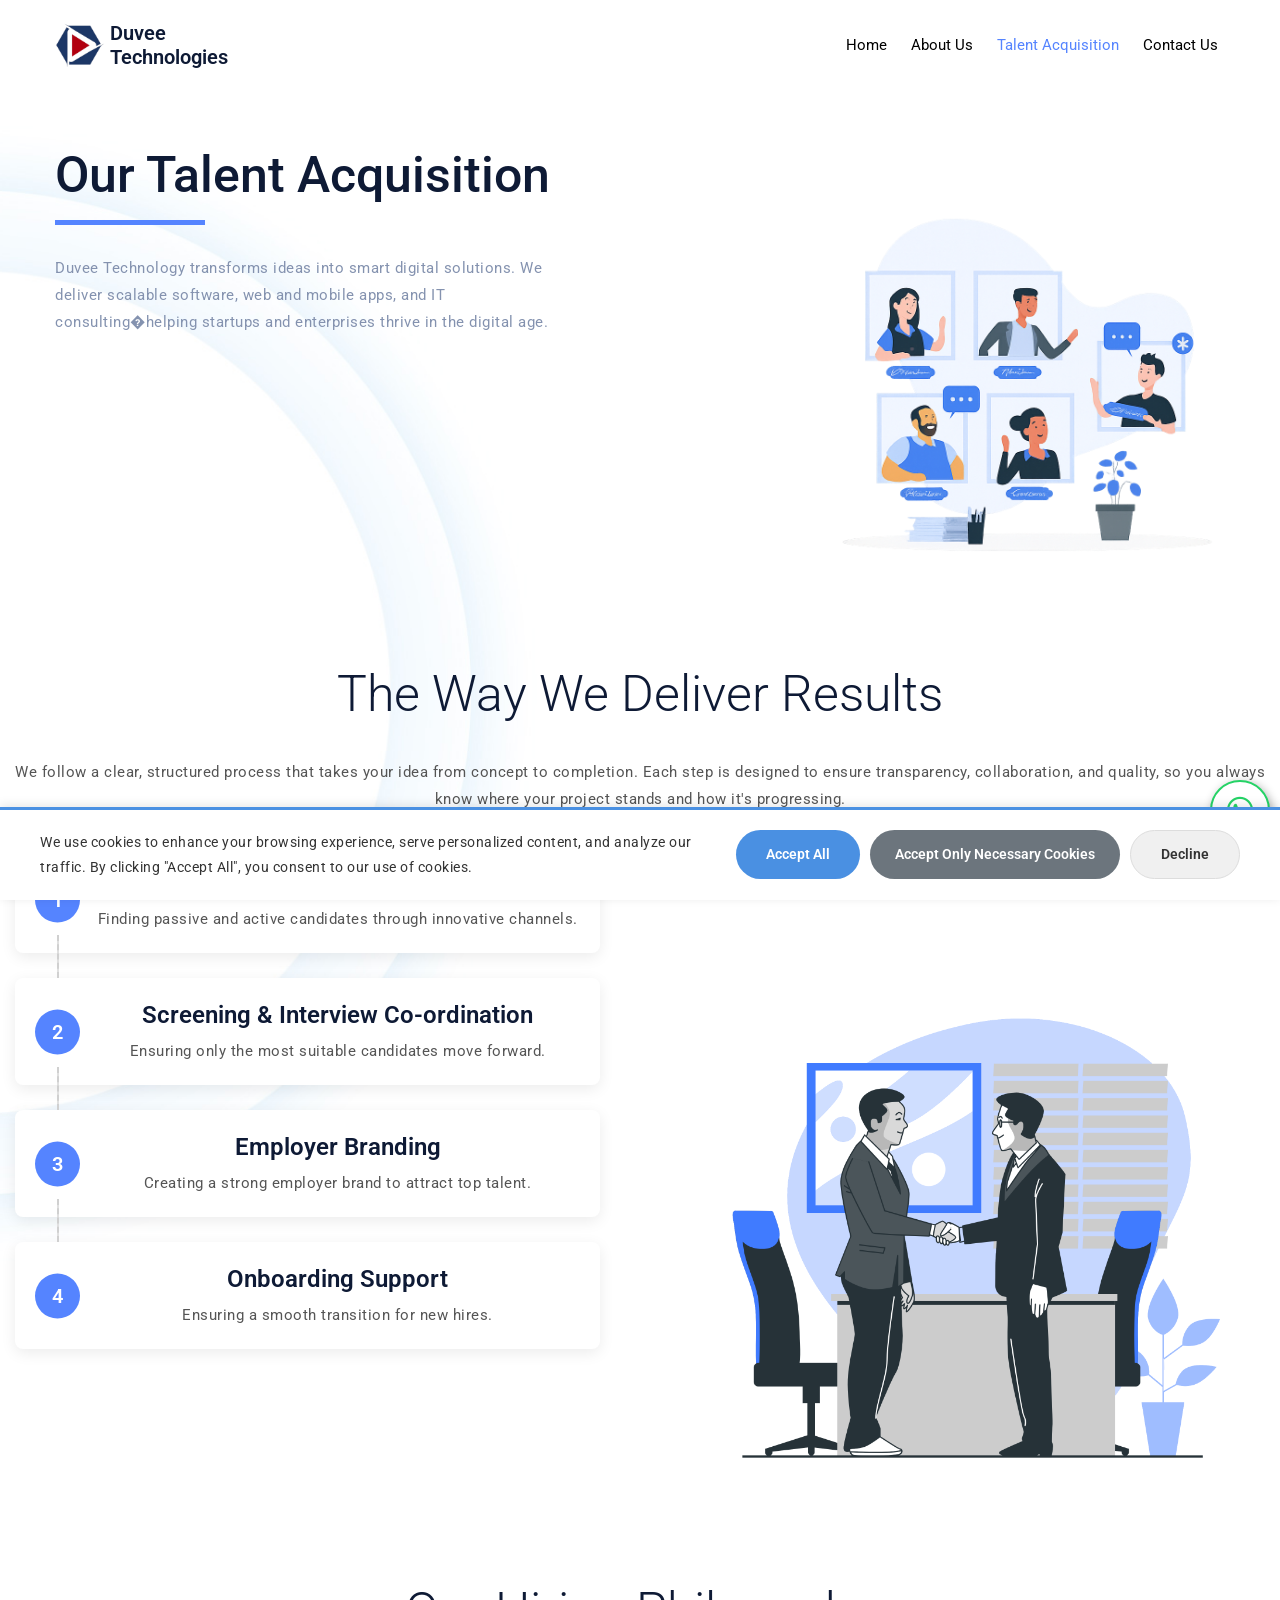
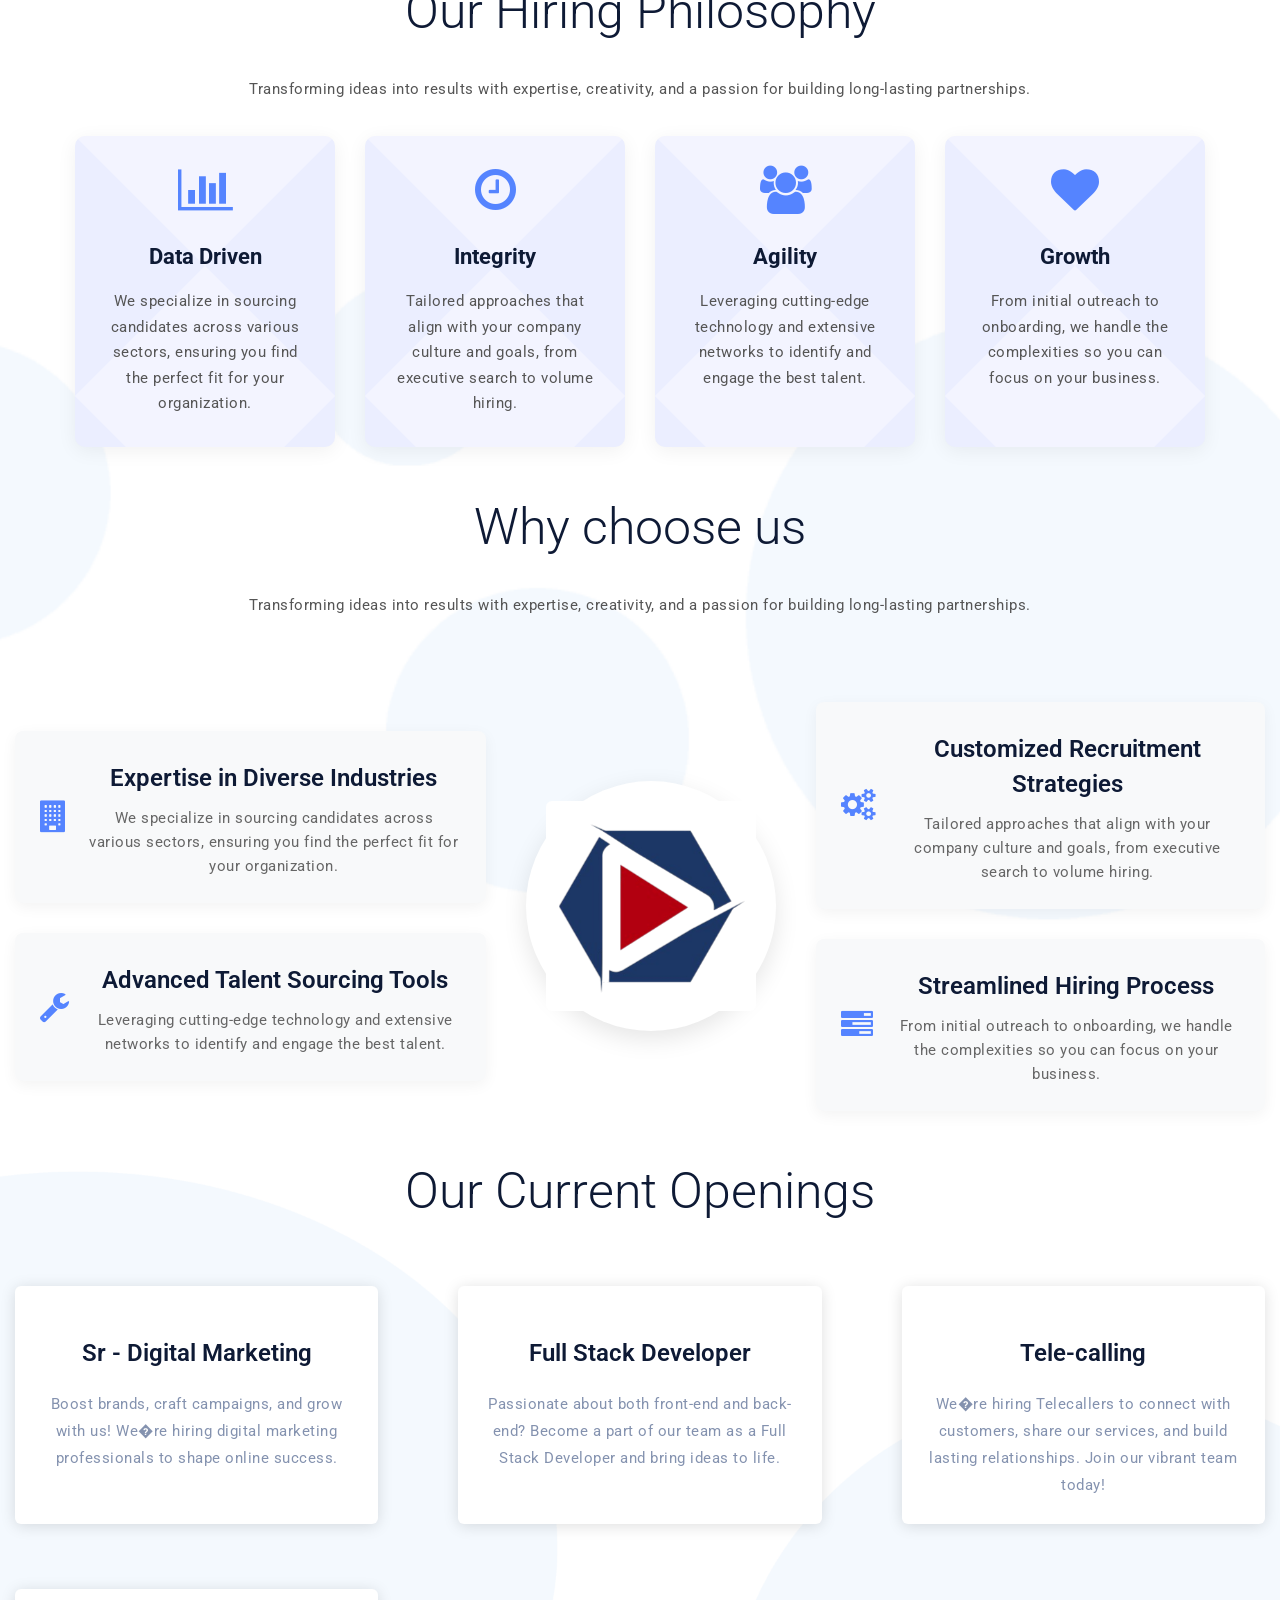
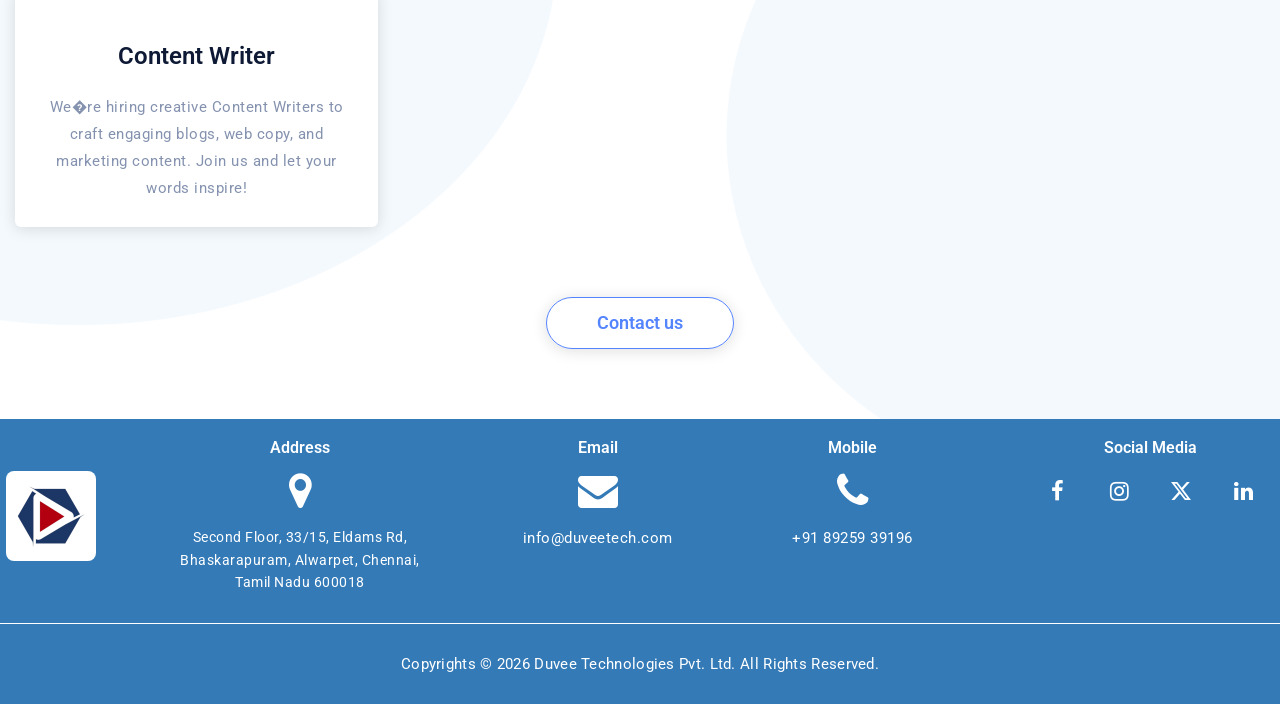
<file: talent-acquisition.html>
<!DOCTYPE html>
<!--[if lt IE 10]> <html  lang="en" class="iex"> <![endif]-->
<!--[if (gt IE 10)|!(IE)]><!-->
<html lang="en">
<!--<![endif]-->

<head>
    <!-- Google Tag Manager -->
    <script>(function (w, d, s, l, i) {
            w[l] = w[l] || []; w[l].push({
                'gtm.start':
                    new Date().getTime(), event: 'gtm.js'
            }); var f = d.getElementsByTagName(s)[0],
                j = d.createElement(s), dl = l != 'dataLayer' ? '&l=' + l : ''; j.async = true; j.src =
                    'https://www.googletagmanager.com/gtm.js?id=' + i + dl; f.parentNode.insertBefore(j, f);
        })(window, document, 'script', 'dataLayer', 'GTM-MKTMCWL5');</script>
    <script>
        !function (f, b, e, v, n, t, s) {
            if (f.fbq) return; n = f.fbq = function () {
                n.callMethod ?
                n.callMethod.apply(n, arguments) : n.queue.push(arguments)
            };
            if (!f._fbq) f._fbq = n; n.push = n; n.loaded = !0; n.version = '2.0';
            n.queue = []; t = b.createElement(e); t.async = !0;
            t.src = v; s = b.getElementsByTagName(e)[0];
            s.parentNode.insertBefore(t, s)
        }(window, document, 'script',
            'https://connect.facebook.net/en_US/fbevents.js');

        fbq('init', '1532750337871513');
        fbq('track', 'PageView');
    </script>
    <script>
        function triggerLead(formName, hiddenId) {
            var eid = formName + '_' + Date.now() + '_' + Math.random().toString(36).substr(2, 5);
            document.getElementById(hiddenId).value = eid;
            fbq('track', 'Lead', {
                content_name: formName,
                value: 1.00,
                currency: 'INR'
            }, {
                eventID: eid
            });
        }
    </script>
    <meta charset="utf-8">
    <meta http-equiv="X-UA-Compatible" content="IE=edge">
    <meta name="viewport" content="width=device-width, initial-scale=1">
    <link rel="canonical" href="https://www.duveetech.com/talent-acquisition" />
    <title>Talent Acquisition | Duvee Technologies</title>
    <meta name="description" content="Multipurpose HTML template.">
    <script src="../HTWF/scripts/jquery.min.js"></script>
    <link rel="stylesheet" href="../HTWF/scripts/bootstrap/css/bootstrap.css">
    <script src="../HTWF/scripts/script.js"></script>
    <link rel="stylesheet" href="../HTWF/style.css">
    <link rel="stylesheet" href="../HTWF/css/content-box.css">
    <link rel="stylesheet" href="../HTWF/css/image-box.css">
    <link rel="stylesheet" href="../HTWF/css/animations.css">
    <link rel="stylesheet" href="../HTWF/css/components.css">
    <link rel="stylesheet" href="../HTWF/scripts/flexslider/flexslider.css">
    <link rel="stylesheet" href="../HTWF/scripts/magnific-popup.css">
    <link rel="stylesheet" href="../HTWF/scripts/php/contact-form.css">
    <link rel="stylesheet" href="../HTWF/scripts/social.stream.css">
    <link rel="icon" href="../images/favicon.png">
    <link rel="stylesheet" href="../skin.css">
    <link rel="stylesheet" href="../HTWF/css/talent_acquisition.css">
    <link rel="stylesheet" href="https://cdnjs.cloudflare.com/ajax/libs/font-awesome/6.5.1/css/all.min.css">
</head>

<body>
    <!-- Google Tag Manager (noscript) -->
    <noscript><iframe src="https://www.googletagmanager.com/ns.html?id=GTM-MKTMCWL5" height="0" width="0"
            style="display:none;visibility:hidden"></iframe></noscript>
    <!-- End Google Tag Manager (noscript) -->
    <div id="preloader"></div>

    <header class="fixed-top scroll-change" data-menu-anima="fade-bottom">
        <div class="navbar navbar-default mega-menu-fullwidth navbar-fixed-top" role="navigation">
            <div class="navbar navbar-main">
                <div class="container">
                    <div class="navbar-header">
                        <button type="button" class="navbar-toggle">
                            <i class="fa fa-bars"></i>
                        </button>
                        <a class="navbar-brand" href="/">
                            <img class="logo-default" src="../images/Final_Logo.png" alt="logo" style="background: white; padding: 5px; border-radius: 4px;" />
                            <img class="logo-retina" src="../images/Final_Logo.png" alt="logo" style="background: white; padding: 5px; border-radius: 4px;" />
                            <span class="brand-text">
                                <span class="brand-name">Duvee</span>
                                <span class="brand-subtitle">Technologies</span>
                            </span>
                        </a>
                    </div>
                    <div class="collapse navbar-collapse">
                        <div class="nav navbar-nav navbar-right">
                            <ul class="nav navbar-nav">
                                <li class="dropdown">
                                    <a href="/" role="button">Home</a>

                                </li>
                                <li class="dropdown">
                                    <a href="about-us.html" role="button">About Us</a>

                                </li>
<li class="dropdown active">
                                    <a href="talent-acquisition.html" role="button">Talent
                                        Acquisition</a>
                                </li>
<li class="dropdown">
                                    <a href="contact-us.html" role="button">Contact Us</a>

                                </li>

                            </ul>
                        </div>
                    </div>
                </div>
            </div>
        </div>
    </header>

    <div class="section-bg-image text-center bg-top" style="background-image:url(../images/bg-8.jpg)">
        <div class="container mt-50">
            <div class="row">
                <div class="col-md-7 col-sm-6">
                    <div class="title-base text-left">
                        <hr />
                        <h2 style="margin-left: 40px;">Our Talent Acquisition</h2>
                        <p style="margin-left: 40px;">Duvee Technology transforms ideas into smart digital solutions. We deliver scalable software,
                            web and mobile apps, and IT consulting�helping startups and enterprises thrive in the
                            digital age.</p>
                    </div>
                </div>
                <div class="col-md-5 col-sm-6" data-anima="fade-right" data-time="1000">
                    <img src="../images/talent_acquisition.png" alt="Talent Acquisition" class="img-responsive">
                </div>
            </div>
        </div>

        <div class="container mt-50">
            <!-- THE WAY WE DELIVER RESULTS -->
            <div class="row">
                <div class="col-md-12 text-center">
                    <h2 class="font-weight-300">The Way We Deliver Results</h2>
                    <p>We follow a clear, structured process that takes your idea from concept to completion. Each step
                        is
                        designed to ensure transparency, collaboration, and quality, so you always know where your
                        project
                        stands and how it's progressing.</p>
                    <hr class="space m" />
                </div>
            </div>
            <div class="row">
                <div class="col-md-6" data-anima="fade-left" data-time="1000">
                    <div class="list-group workflow-list">
                        <div class="list-group-item">
                            <div class="workflow-number">
                                <span class="counter" data-to="1"></span>
                            </div>
                            <div class="workflow-content">
                                <h4>Candidate Sourcing & Outreach</h4>
                                <p>Finding passive and active candidates through innovative channels.</p>
                            </div>
                        </div>
                        <div class="list-group-item">
                            <div class="workflow-number">
                                <span class="counter" data-to="2"></span>
                            </div>
                            <div class="workflow-content">
                                <h4>Screening & Interview Co-ordination</h4>
                                <p>Ensuring only the most suitable candidates move forward.</p>
                            </div>
                        </div>
                        <div class="list-group-item">
                            <div class="workflow-number">
                                <span class="counter" data-to="3"></span>
                            </div>
                            <div class="workflow-content">
                                <h4>Employer Branding</h4>
                                <p>Creating a strong employer brand to attract top talent.</p>
                            </div>
                        </div>
                        <div class="list-group-item">
                            <div class="workflow-number">
                                <span class="counter" data-to="4"></span>
                            </div>
                            <div class="workflow-content">
                                <h4>Onboarding Support</h4>
                                <p>Ensuring a smooth transition for new hires.</p>
                            </div>
                        </div>
                    </div>
                </div>
                <div class="col-md-6" data-anima="fade-right" data-time="1000">
                    <img src="../images/hiring.png" class="img-responsive" alt="The Way We Deliver Results"
                        style="padding-top: 100px">
                </div>
            </div>
        </div>
    </div>



    <hr class="space l" />

    <div class="section-bg-image text-center bg-top" style="background-image:url(../images/bg-17.png)">
        <div class="container">
            <!-- OUR HIRING PHILOSOPHY -->
            <div class="row">
                <div class="col-md-12 text-center">
                    <h2 class="font-weight-300">Our Hiring Philosophy</h2>
                    <p>Transforming ideas into results with expertise, creativity, and a passion for building
                        long-lasting partnerships.</p>
                    <hr class="space m" />
                </div>
            </div>
            <div class="philosophy-section">
                <div class="philosophy-card" data-anima="fade-in" data-time="1000">
                    <i class="card-icon fa fa-bar-chart"></i>
                    <h4>Data Driven</h4>
                    <p>We specialize in sourcing candidates across various sectors, ensuring you find the perfect fit
                        for your organization.</p>
                </div>
                <div class="philosophy-card" data-anima="fade-in" data-time="1200">
                    <i class="card-icon fa fa-clock-o"></i>
                    <h4>Integrity</h4>
                    <p>Tailored approaches that align with your company culture and goals, from executive search to
                        volume hiring.</p>
                </div>
                <div class="philosophy-card" data-anima="fade-in" data-time="1400">
                    <i class="card-icon fa fa-users"></i>
                    <h4>Agility</h4>
                    <p>Leveraging cutting-edge technology and extensive networks to identify and engage the best talent.
                    </p>
                </div>
                <div class="philosophy-card" data-anima="fade-in" data-time="1600">
                    <i class="card-icon fa fa-heart"></i>
                    <h4>Growth</h4>
                    <p>From initial outreach to onboarding, we handle the complexities so you can focus on your
                        business.</p>
                </div>
            </div>
        </div>

        <div class="container mt-50">
            <!-- WHY CHOOSE US -->
            <div class="row">
                <div class="col-md-12 text-center">
                    <h2 class="font-weight-300">Why choose us</h2>
                    <p>Transforming ideas into results with expertise, creativity, and a passion for building
                        long-lasting partnerships.</p>
                    <hr class="space m" />
                </div>
            </div>
            <div class="why-choose-us-section">
                <div class="choose-us-cards" data-anima="fade-left" data-time="1000">
                    <div class="choose-us-card">
                        <i class="card-icon fa fa-building"></i>
                        <div class="card-content">
                            <h4>Expertise in Diverse Industries</h4>
                            <p>We specialize in sourcing candidates across various sectors, ensuring you find the
                                perfect fit for your organization.</p>
                        </div>
                    </div>
                    <div class="choose-us-card">
                        <i class="card-icon fa fa-wrench"></i>
                        <div class="card-content">
                            <h4>Advanced Talent Sourcing Tools</h4>
                            <p>Leveraging cutting-edge technology and extensive networks to identify and engage the best
                                talent.</p>
                        </div>
                    </div>
                </div>
                <div class="choose-us-circle" data-anima="fade-in" data-time="1000">
                    <img src="../images/Final_Logo.png" alt="Why Choose Us Logo" style="background: white; padding: 8px; border-radius: 6px;">
                </div>
                <div class="choose-us-cards" data-anima="fade-right" data-time="1000">
                    <div class="choose-us-card">
                        <i class="card-icon fa fa-cogs"></i>
                        <div class="card-content">
                            <h4>Customized Recruitment Strategies</h4>
                            <p>Tailored approaches that align with your company culture and goals, from executive search
                                to volume hiring.</p>
                        </div>
                    </div>
                    <div class="choose-us-card">
                        <i class="card-icon fa fa-tasks"></i>
                        <div class="card-content">
                            <h4>Streamlined Hiring Process</h4>
                            <p>From initial outreach to onboarding, we handle the complexities so you can focus on your
                                business.</p>
                        </div>
                    </div>
                </div>
            </div>
        </div>
    </div>


    <div class="section-bg-image text-center bg-top" style="background-image:url(../images/bg-2.png)">
        <div class="container-fluid">
            <h2 class="font-weight-300">Our Current Openings </h2>
            <!-- <hr class="space" /> -->
            <div class="row equal-row">
                <div class="col-md-4 mt-20">
                    <div class="advs-box advs-box-top-icon boxed-inverse shadow-1 equal-box">
                        <!-- Icon removed -->
                        <h3>Sr - Digital Marketing</h3>
                        <p class="stretch-text">
                            Boost brands, craft campaigns, and grow with us! We�re hiring digital marketing
                            professionals to shape online success.
                        </p>
                    </div>
                </div>
                <div class="col-md-4 mt-20">
                    <div class="advs-box advs-box-top-icon boxed-inverse shadow-1 equal-box">
                        <!-- Icon removed -->
                        <h3>Full Stack Developer</h3>
                        <p class="stretch-text">
                            Passionate about both front-end and back-end? Become a part of our team as a Full Stack
                            Developer and bring ideas to life.
                        </p>
                    </div>
                </div>
                <div class="col-md-4 mt-20">
                    <div class="advs-box advs-box-top-icon boxed-inverse shadow-1 equal-box">
                        <!-- Icon removed -->
                        <h3>Tele-calling</h3>
                        <p class="stretch-text">
                            We�re hiring Telecallers to connect with customers, share our services, and build lasting
                            relationships. Join our vibrant team today!
                        </p>
                    </div>
                </div>
                <div class="col-md-4 mt-20">
                    <div class="advs-box advs-box-top-icon boxed-inverse shadow-1 equal-box">
                        <h3>Content Writer</h3>
                        <p class="stretch-text">
                            We�re hiring creative Content Writers to craft engaging blogs, web copy, and marketing
                            content. Join us and let your words inspire!
                        </p>
                    </div>
                </div>
            </div>

            <hr class="space" />
            <a href="contact-us.html" class="circle-button btn-border btn btn-lg btn-color shadow-1">Contact us</a>

            <hr class="space" />

        </div>
    </div>

    <i class="scroll-top scroll-top-mobile show fa fa-sort-asc"></i>
    <footer class="footer-base">
        <div class="content" style="padding: 0;">
            <div class="mt-20">
                <div class="row">
                    <div class="col-xs-12 col-md-9">
<div class="row" style="display: flex; justify-content: center; flex-wrap: wrap;">
                            <div class="col-xs-12 col-sm-2 footer-center text-center footer-logo-block"
                                style="margin-bottom: 30px; display: flex; flex-direction: column; align-items: center; justify-content: center;">
                                <img width="110" src="../images/Final_Logo.png" alt="Duvee Technologies logo"
                                    style="background: white; padding: 10px; border-radius: 8px; margin-left: 12px;" />
                            </div>
                            <div class="col-xs-12 col-sm-4 footer-left"
                                style="margin-bottom: 30px; text-align: center; display: flex; flex-direction: column; align-items: center;">
                                <h5
                                    style="margin-top: 0; margin-bottom: 15px; font-size: 16px; font-weight: 600; text-align: center;">
                                    Address</h5>
                                <i class="fa fa-map-marker"
                                    style="font-size: 40px; margin-bottom: 15px; display: block;"></i>
                                <p
                                    style="font-size: 14px; line-height: 1.6; margin: 0 auto; text-align: center; max-width: 240px;">
                                    Second Floor, 33/15, Eldams Rd, Bhaskarapuram, Alwarpet, Chennai, Tamil Nadu 600018
                            </div>
                            <div class="col-xs-12 col-sm-3 footer-left"
                                style="margin-bottom: 30px; text-align: center; display: flex; flex-direction: column; align-items: center;">
                                <h5
                                    style="margin-top: 0; margin-bottom: 15px; font-size: 16px; font-weight: 600; text-align: center;">
                                    Email</h5>
                                <i class="fa fa-envelope"
                                    style="font-size: 40px; margin-bottom: 15px; display: block;"></i>
                                <p style="font-size: 14px; line-height: 1.6; margin: 0 auto; text-align: center; max-width: 240px;"><a href="mailto:info@duveetech.com" style="text-decoration: none;">info@duveetech.com</a></p>
                            </div>
                            <div class="col-xs-12 col-sm-3 footer-left"
                                style="margin-bottom: 30px; text-align: center; display: flex; flex-direction: column; align-items: center;">
                                <h5
                                    style="margin-top: 0; margin-bottom: 15px; font-size: 16px; font-weight: 600; text-align: center;">
                                    Mobile</h5>
                                <i class="fa fa-phone"
                                    style="font-size: 40px; margin-bottom: 15px; display: block;"></i>
                                <p style="font-size: 14px; line-height: 1.6; margin: 0 auto; text-align: center; max-width: 240px;"><a href="tel:+918925939196" style="text-decoration: none; white-space: nowrap;">+91 89259 39196</a></p>
                            </div>
                        </div>
                    </div>
                    <div class="col-xs-12 col-md-3 footer-left text-center text-md-right" style="margin-bottom: 30px;">
<h5
                            style="margin-top: 0; margin-bottom: 15px; font-size: 16px; font-weight: 600; text-align: center;">
                            Social Media</h5>
                        <div class="btn-group social-group btn-group-icons" style="display: flex; justify-content: center; align-items: center; gap: 12px; flex-wrap: nowrap;">
    <a target="_blank" href="https://www.facebook.com/DuveeTech" style="display: inline-flex; align-items: center; justify-content: center; width: 40px; height: 40px; text-decoration: none; color: #fff !important;">
        <i class="fa fa-facebook" style="font-size: 22px; color: #fff !important;"></i>
    </a>
    <a target="_blank" href="https://www.instagram.com/duvee_tech_official/" style="display: inline-flex; align-items: center; justify-content: center; width: 40px; height: 40px; text-decoration: none; color: #fff !important;">
        <i class="fa fa-instagram" style="font-size: 22px; color: #fff !important;"></i>
    </a>
    <a target="_blank" href="https://x.com/Duvee_official" style="display: inline-flex; align-items: center; justify-content: center; width: 40px; height: 40px; text-decoration: none; color: #fff !important;"><svg width="20" height="20" viewBox="0 0 24 24" aria-hidden="true" style="display:block;"><path fill="#ffffff" d="M18.901 1.153h3.68l-8.04 9.19L24 22.847h-7.406l-5.8-7.584-6.64 7.584H.47l8.6-9.83L0 1.154h7.594l5.243 6.932zM17.61 20.644h2.039L6.486 3.24H4.298z"/></svg></a>
    <a target="_blank" href="https://www.linkedin.com/company/duvee-technologies" style="display: inline-flex; align-items: center; justify-content: center; width: 40px; height: 40px; text-decoration: none; color: #fff !important;">
        <i class="fa fa-linkedin" style="font-size: 22px; color: #fff !important;"></i>
    </a>
</div>
                    </div>
                </div>
            </div>
            <div class="row copy-row">
                <div class="col-md-12 copy-text">
                    Copyrights &copy; 2026 Duvee Technologies Pvt. Ltd. All Rights Reserved.</div>
            </div>
        </div>
        <link rel="stylesheet" href="../HTWF/scripts/font-awesome/css/font-awesome.css">
        <script async src="../HTWF/scripts/bootstrap/js/bootstrap.min.js"></script>
        <script src="../HTWF/scripts/imagesloaded.min.js"></script>
        <script src="../HTWF/scripts/parallax.min.js"></script>
        <script src="../HTWF/scripts/flexslider/jquery.flexslider-min.js"></script>
        <script async src="../HTWF/scripts/jquery.progress-counter.js"></script>
        <script async src="../HTWF/scripts/jquery.tab-accordion.js"></script>
        <script async src="../HTWF/scripts/bootstrap/js/bootstrap.popover.min.js"></script>
        <script async src="../HTWF/scripts/jquery.magnific-popup.min.js"></script>
        <script src="../HTWF/scripts/social.stream.min.js"></script>
        <script src="../HTWF/scripts/jquery.slimscroll.min.js"></script>
        <script src="../HTWF/scripts/smooth.scroll.min.js"></script>
        <script async src="../HTWF/scripts/isotope.min.js"></script>
        <script async src="../HTWF/scripts/jquery.tab-accordion.js"></script>
        <script src="../HTWF/scripts/parallax.min.js"></script>
        <script src="../HTWF/scripts/smooth.scroll.min.js"></script>
        <script>
            // keep your initial scroll trigger if needed
            // optional: trigger a scroll event after load like you had
            setTimeout(function () { $(window).scroll(); }, 50);

            $("body").on("click", ".scroll-to-services", function (e) {
                e.preventDefault();
                var $target = $("#services");
                if (!$target.length) return;

                // adjust if you have a fixed header (set to 0 if no fixed header)
                var headerOffset = 100;
                var top = Math.max(0, $target.offset().top - headerOffset);

                // respect reduced motion preference
                if (window.matchMedia && window.matchMedia('(prefers-reduced-motion: reduce)').matches) {
                    $("html, body").scrollTop(top);
                } else {
                    $("html, body").stop().animate({ scrollTop: top }, 600, 'swing');
                }
            });

        </script>

        <script>
            const popup = document.getElementById("popup");
            const video = document.getElementById("myVideo");
            const playBtn = document.getElementById("playBtn");
            const closeBtn = document.getElementById("closeBtn");

            // Open popup on button click
            playBtn.addEventListener("click", function (e) {
                e.preventDefault(); // Prevent page jump
                popup.style.display = "flex";
                video.currentTime = 0; // Start from beginning
                video.play();
            });

            // Close popup on close button
            closeBtn.addEventListener("click", function () {
                popup.style.display = "none";
                video.pause();
            });

            // (Optional) Close popup when clicking outside the video box
            window.addEventListener("click", function (e) {
                if (e.target === popup) {
                    popup.style.display = "none";
                    video.pause();
                }
            });

        </script>

    </footer>

    <!-- WhatsApp Floating Button -->
    <a href="https://wa.me/918925939196?text=Hi%2C%0AI%20need%20leads%20for%20my%20business.%0APlease%20contact%20me."
        class="whatsapp-float" target="_blank" title="Chat on WhatsApp">
        <i class="fa-brands fa-whatsapp"></i>
    </a>

    <!-- Cookie Consent Banner -->
    <div id="cookieConsent"
        style="display: none; position: fixed; bottom: 0; left: 0; right: 0; background: #fff; box-shadow: 0 -2px 10px rgba(0,0,0,0.1); padding: 20px; z-index: 9999; border-top: 3px solid #4A90E2;">
        <div
            style="max-width: 1200px; margin: 0 auto; display: flex; align-items: center; justify-content: space-between; flex-wrap: wrap; gap: 15px;">
            <div style="flex: 1; min-width: 250px;">
                <p style="margin: 0; font-size: 14px; color: #333;">
                    We use cookies to enhance your browsing experience, serve personalized content, and analyze our
                    traffic. By clicking "Accept All", you consent to our use of cookies.
                </p>
            </div>
            <div style="display: flex; gap: 10px; flex-wrap: wrap;">
                <button onclick="acceptCookies()"
                    style="background: #4A90E2; color: #fff; border: none; border-radius: 25px; padding: 10px 30px; font-size: 14px; font-weight: 600; cursor: pointer; transition: all 0.3s;"
                    onmouseover="this.style.background='#FF6B35'; this.style.boxShadow='0 2px 8px rgba(0,0,0,0.15)'"
                    onmouseout="this.style.background='#4A90E2'; this.style.boxShadow='none'">Accept All</button>
                <button onclick="acceptNecessaryCookies()"
                    style="background: #6c757d; color: #fff; border: none; border-radius: 25px; padding: 10px 25px; font-size: 14px; font-weight: 600; cursor: pointer; transition: all 0.3s;"
                    onmouseover="this.style.background='#5a6268'; this.style.boxShadow='0 2px 8px rgba(0,0,0,0.15)'"
                    onmouseout="this.style.background='#6c757d'; this.style.boxShadow='none'">Accept Only Necessary
                    Cookies</button>
                <button onclick="declineCookies()"
                    style="background: #f0f0f0; color: #333; border: 1px solid #ddd; border-radius: 25px; padding: 10px 30px; font-size: 14px; font-weight: 600; cursor: pointer; transition: all 0.3s;"
                    onmouseover="this.style.background='#e0e0e0'; this.style.boxShadow='0 2px 8px rgba(0,0,0,0.15)'"
                    onmouseout="this.style.background='#f0f0f0'; this.style.boxShadow='none'">Decline</button>
            </div>
        </div>
    </div>

    <script>
        // Check if user has already made a choice
        function checkCookieConsent() {
            var consent = localStorage.getItem('cookieConsent');
            if (!consent) {
                document.getElementById('cookieConsent').style.display = 'block';
            }
        }

        // Accept cookies
        function acceptCookies() {
            localStorage.setItem('cookieConsent', 'accepted');
            document.getElementById('cookieConsent').style.display = 'none';
            // Enable your analytics/tracking scripts here
            console.log('Cookies accepted');
        }

        // Accept only necessary cookies
        function acceptNecessaryCookies() {
            localStorage.setItem('cookieConsent', 'necessary');
            document.getElementById('cookieConsent').style.display = 'none';
            console.log('Only necessary cookies accepted');
        }

        // Decline cookies
        function declineCookies() {
            localStorage.setItem('cookieConsent', 'declined');
            document.getElementById('cookieConsent').style.display = 'none';
            console.log('Cookies declined');
        }

        // Show banner on page load if needed
        window.addEventListener('load', checkCookieConsent);
    </script>


</body>

</html>
</file>
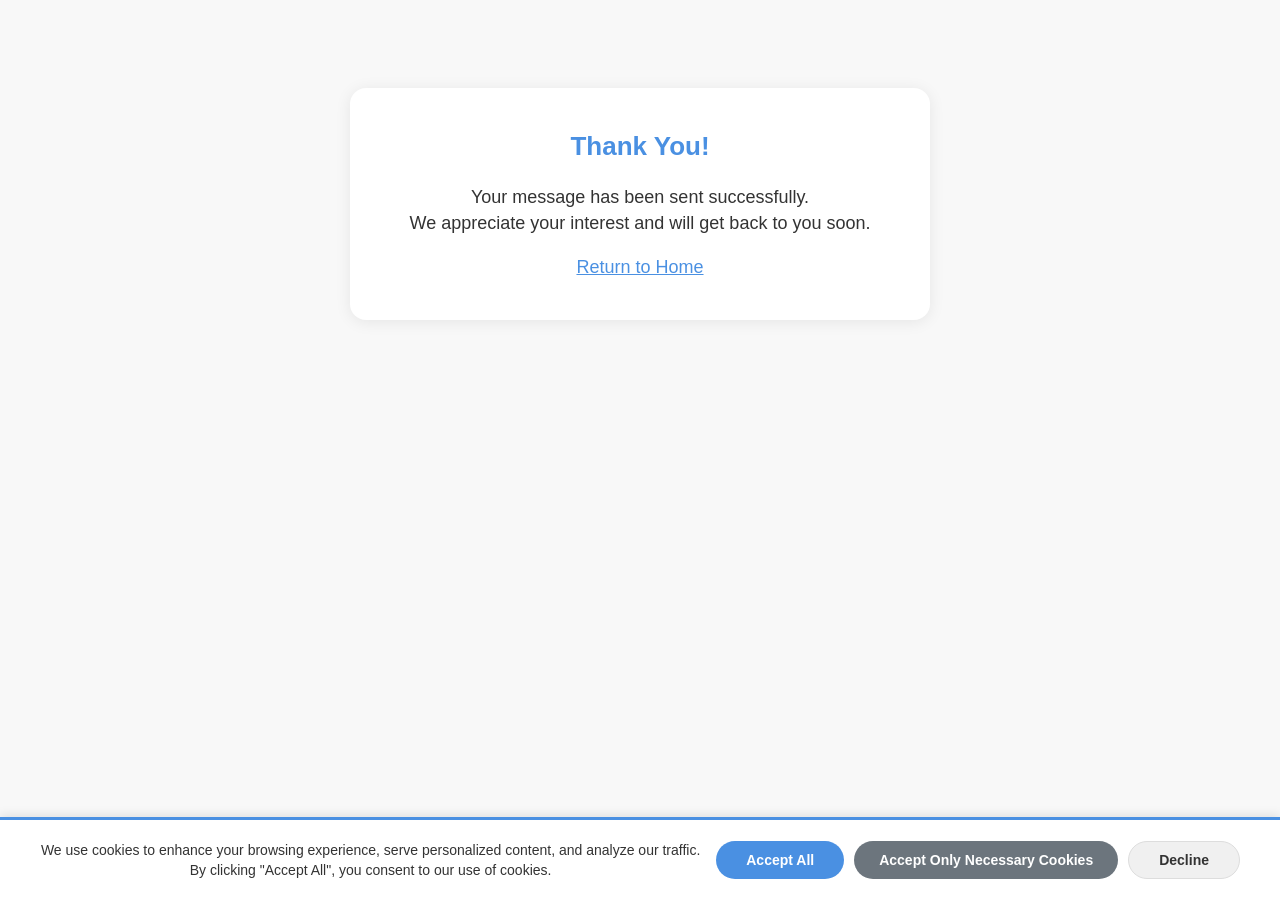
<file: thankyou.html>
<!DOCTYPE html>
<html lang="en">

<head>
    <meta charset="UTF-8">
    <meta name="viewport" content="width=device-width, initial-scale=1.0">
    <link rel="canonical" href="https://www.duveetech.com/thankyou" />
    <title>Thank You</title>
    <link rel="stylesheet" href="../HTWF/style.css">
    <style>
        body {
            text-align: center;
            padding: 80px 20px;
            font-family: Arial, sans-serif;
            background: #f8f8f8;
        }

        .thankyou-box {
            background: #fff;
            border-radius: 16px;
            box-shadow: 0 2px 16px rgba(0, 0, 0, 0.08);
            display: inline-block;
            padding: 40px 60px;
        }

        h1 {
            color: #4A90E2;
            margin-bottom: 20px;
        }

        p {
            color: #333;
            font-size: 18px;
        }

        a {
            color: #4A90E2;
            text-decoration: underline;
        }
    </style>

    <script>(function (w, d, s, l, i) {
            w[l] = w[l] || []; w[l].push({
                'gtm.start':
                    new Date().getTime(), event: 'gtm.js'
            }); var f = d.getElementsByTagName(s)[0],
                j = d.createElement(s), dl = l != 'dataLayer' ? '&l=' + l : ''; j.async = true; j.src =
                    'https://www.googletagmanager.com/gtm.js?id=' + i + dl; f.parentNode.insertBefore(j, f);
        })(window, document, 'script', 'dataLayer', 'GTM-MKTMCWL5');
    </script>

</head>

<body>

    <!-- Google Tag Manager -->
    <noscript><iframe src="https://www.googletagmanager.com/ns.html?id=GTM-MKTMCWL5" height="0" width="0"
            style="display:none;visibility:hidden"></iframe></noscript>
    <!-- End Google Tag Manager (noscript) -->

    <div class="thankyou-box">
        <h1>Thank You!</h1>
        <p>Your message has been sent successfully.<br>We appreciate your interest and will get back to you soon.</p>
        <p><a href="/">Return to Home</a></p>
    </div>

    <!-- Cookie Consent Banner -->
    <div id="cookieConsent" style="display: none; position: fixed; bottom: 0; left: 0; right: 0; background: #fff; box-shadow: 0 -2px 10px rgba(0,0,0,0.1); padding: 20px; z-index: 9999; border-top: 3px solid #4A90E2;">
        <div style="max-width: 1200px; margin: 0 auto; display: flex; align-items: center; justify-content: space-between; flex-wrap: wrap; gap: 15px;">
            <div style="flex: 1; min-width: 250px;">
                <p style="margin: 0; font-size: 14px; color: #333;">
                    We use cookies to enhance your browsing experience, serve personalized content, and analyze our traffic. By clicking "Accept All", you consent to our use of cookies.
                </p>
            </div>
            <div style="display: flex; gap: 10px; flex-wrap: wrap;">
                <button onclick="acceptCookies()" style="background: #4A90E2; color: #fff; border: none; border-radius: 25px; padding: 10px 30px; font-size: 14px; font-weight: 600; cursor: pointer; transition: all 0.3s;" onmouseover="this.style.background='#FF6B35'; this.style.boxShadow='0 2px 8px rgba(0,0,0,0.15)'" onmouseout="this.style.background='#4A90E2'; this.style.boxShadow='none'">Accept All</button>
                <button onclick="acceptNecessaryCookies()" style="background: #6c757d; color: #fff; border: none; border-radius: 25px; padding: 10px 25px; font-size: 14px; font-weight: 600; cursor: pointer; transition: all 0.3s;" onmouseover="this.style.background='#5a6268'; this.style.boxShadow='0 2px 8px rgba(0,0,0,0.15)'" onmouseout="this.style.background='#6c757d'; this.style.boxShadow='none'">Accept Only Necessary Cookies</button>
                <button onclick="declineCookies()" style="background: #f0f0f0; color: #333; border: 1px solid #ddd; border-radius: 25px; padding: 10px 30px; font-size: 14px; font-weight: 600; cursor: pointer; transition: all 0.3s;" onmouseover="this.style.background='#e0e0e0'; this.style.boxShadow='0 2px 8px rgba(0,0,0,0.15)'" onmouseout="this.style.background='#f0f0f0'; this.style.boxShadow='none'">Decline</button>
            </div>
        </div>
    </div>

    <script>
        // Check if user has already made a choice
        function checkCookieConsent() {
            var consent = localStorage.getItem('cookieConsent');
            if (!consent) {
                document.getElementById('cookieConsent').style.display = 'block';
            }
        }

        // Accept cookies
        function acceptCookies() {
            localStorage.setItem('cookieConsent', 'accepted');
            document.getElementById('cookieConsent').style.display = 'none';
            // Enable your analytics/tracking scripts here
            console.log('Cookies accepted');
        }

        // Accept only necessary cookies
        function acceptNecessaryCookies() {
            localStorage.setItem('cookieConsent', 'necessary');
            document.getElementById('cookieConsent').style.display = 'none';
            console.log('Only necessary cookies accepted');
        }

        // Decline cookies
        function declineCookies() {
            localStorage.setItem('cookieConsent', 'declined');
            document.getElementById('cookieConsent').style.display = 'none';
            console.log('Cookies declined');
        }

        // Show banner on page load if needed
        window.addEventListener('load', checkCookieConsent);
    </script>


</body>

</html>
</file>
<file: HTWF/style.css>
@media (max-width: 600px) {
    .hero-buttons-wrapper {
        justify-content: center !important;
        text-align: center;
    }
    .hero-btn-same-width {
        display: inline-block !important;
        margin-left: auto !important;
        margin-right: auto !important;
        text-align: center !important;
    }
}
/* Submit Enquiry Button - Half Out, Half In (like Get in Touch) */
.submit-enquiry-btn-wrapper {
    position: relative;
    height: 0;
    margin-bottom: 24px;
    z-index: 20;
    width: 100%;
    display: flex;
    justify-content: center;
    flex-wrap: wrap;
}
.submit-enquiry-banner {
    /* position: absolute; */
    /* left: auto; */
    /* top: 0; */
    /* transform: translate(0%, 25%); */
    background: #247CFF;
    color: #fff;
    font-weight: 700;
    font-size: 16px;
    border: none;
    border-radius: 24px;
    padding: 10px 25px;
    box-shadow: 0 4px 16px rgba(0,0,0,0.08);
    z-index: 30;
    text-align: center;
    letter-spacing: 0.5px;
    user-select: none;
    transition: background 0.2s, color 0.2s;
    cursor: pointer;
    outline: none;
    display: inline-block;
    margin-left: auto;
        margin-right: auto;
}

@media (max-width: 600px) {
    .submit-enquiry-btn-wrapper {
        justify-content: center;
    }
    .submit-enquiry-banner {
        display: block;
        margin-left: auto;
        margin-right: auto;
        text-align: center;
    }
}

.submit-enquiry-banner:hover {
    background: #FF6B35;
    color: #fff;
}
/* Get in Touch Button - Half Out, Half In */
.get-in-touch-btn-wrapper {
    position: relative;
    height: 0;
    margin-bottom: 24px;
    z-index: 20;
}
.get-in-touch-banner {
    position: absolute;
    left: 50%;
    top: 0;
    width: max-content;
    min-width: 120px;
    transform: translate(-50%, -75%);
    background: #247CFF;
    color: #fff;
    font-weight: 700;
    font-size: 20px;
    border-radius: 24px;
    padding: 12px 36px;
    box-shadow: 0 4px 16px rgba(0,0,0,0.08);
    z-index: 30;
    text-align: center;
    letter-spacing: 0.5px;
    user-select: none;
}
/* Footer menu hover effect: orange color and underline */
/* Extra specificity to override inline color for footer links */
footer a[style], .footer-base a[style], .footer-left a[style], .footer-center a[style],
footer a, .footer-base a, .footer-left a, .footer-center a {
    position: relative;
    color: #9daac7;
    text-decoration: none;
    transition: color 0.2s;
}

footer a[style]:hover, .footer-base a[style]:hover, .footer-left a[style]:hover, .footer-center a[style]:hover,
footer a:hover, .footer-base a:hover, .footer-left a:hover, .footer-center a:hover {
    color: #FF6B35 !important;
}

footer a[style]::after, .footer-base a[style]::after, .footer-left a[style]::after, .footer-center a[style]::after,
footer a::after, .footer-base a::after, .footer-left a::after, .footer-center a::after {
    content: '';
    display: block;
    position: absolute;
    left: 0;
    bottom: -2px;
    width: 0;
    height: 2px;
    background: #FF6B35;
    transition: width 0.3s cubic-bezier(0.4,0,0.2,1);
    z-index: 2;
}

footer a[style]:hover::after, .footer-base a[style]:hover::after, .footer-left a[style]:hover::after, .footer-center a[style]:hover::after,
footer a:hover::after, .footer-base a:hover::after, .footer-left a:hover::after, .footer-center a:hover::after {
    width: 100%;
}
/*
------------------------------------------------------------------
Table of contents

1. Global styles  [Row 126] 
2. Headers \ Menus [Row 427] 
3. Side menus [Row 1611] 
4. Footer [Row 2189] 
5. Titles [Row 2388] 
6. Templates [Row 2790] 
7. Components [Row 2991] 
8. Thypography [Row 4226] 
9. Sections [Row 4556] 
10. Skin white [Row 4806] 
11. Mobile / responsive [Row 4900] 
12. IE < 10 [Row 5803] 
-------------------------------------------------------------------

==============================
GENERAL
==============================
*/

body,
.adv-img p,
.caption-bottom p,
.adv-circle .caption p,
.advs-box p,
.list-blog p {
    font-family: "Roboto", Helvetica, Arial, sans-serif;
    font-size: 13px;
    line-height: 1.42857143;
    color: #4C4C4C;
}

.text-color,
.mi-menu ul li>a:before,
.sidebar-nav .panel-item>span:before,
i.icon,
.block-infos .bd-day {
    color: #6A4D8F;
}

.bg-color {
    background-color: #6A4D8F;
}

#preloader {
    position: fixed;
    top: 0;
    left: 0;
    right: 0;
    bottom: 0;
    background-color: #fff;
    z-index: 99995;
}

#preloader:after {
    content: '';
    width: 200px;
    height: 200px;
    position: absolute;
    left: 50%;
    top: 50%;
    background-image: url(images/assets/loader.gif);
    background-repeat: no-repeat;
    background-position: center;
    margin: -100px 0 0 -100px;
    z-index: 999999999999;
}

.scroll-top-mobile {
    position: fixed;
    background: #fff;
    width: 40px;
    height: 40px;
    z-index: 995;
    right: 10px;
    bottom: 10px;
    text-align: center;
    cursor: pointer;
    padding: 15px 0;
    visibility: hidden;
    opacity: 0;
}

.scroll-top-mobile.show {
    visibility: visible;
}

.overflow-visble {
    overflow: visible !important;
}

img {
    max-width: 100%;
}

.form-control:focus {
    border-color: #9C9C9C;
    box-shadow: none;
}

.clear {
    clear: both;
    width: 100%;
}

.bg-cover {
    background-repeat: no-repeat;
    background-position: center center;
    background-size: cover;
}

.opacity-show {
    opacity: 1 !important;
}

a,
[data-href] {
    cursor: pointer;
    outline: none;
    transition: all .5s;
}

a[data-toggle],
a[data-anima] {
    display: inline-block;
}

body .row-1 {
    height: 25px !important;
}

body .row-2 {
    height: 50px !important;
}

body .row-3 {
    height: 75px !important;
}

body .row-4 {
    height: 100px !important;
}

body .row-5 {
    height: 125px !important;
}

body .row-6 {
    height: 150px !important;
}

body .row-7 {
    height: 175px !important;
}

body .row-8 {
    height: 200px !important;
}

body .row-9 {
    height: 225px !important;
}

body .row-10 {
    height: 250px !important;
}

body .row-11 {
    height: 275px !important;
}

body .row-12 {
    height: 300px !important;
}

body .row-13 {
    height: 325px !important;
}

body .row-14 {
    height: 350px !important;
}

body .row-15 {
    height: 375px !important;
}

body .row-16 {
    height: 400px !important;
}

body .row-17 {
    height: 425px !important;
}

body .row-18 {
    height: 450px !important;
}

body .row-19 {
    height: 475px !important;
}

body .row-20 {
    height: 500px !important;
}

body .row-21 {
    height: 750px !important;
}

body .row-22 {
    height: 1000px !important;
}

body .row-23 {
    height: 1250px !important;
}

/* 
==============================
TYPOGRAPHY
==============================


------------------------------
TAG ROW
------------------------------
*/

.tag-row {
    overflow: hidden;
    white-space: nowrap;
    text-overflow: ellipsis;
}

.tag-row span {
    margin: 0 15px 0 0;
    color: #9C9C9C;
    white-space: nowrap;
    overflow: hidden;
    text-overflow: clip;
    border-right: 1px solid #CCC;
    padding-right: 16px;
}

.tag-row a {
    color: #9C9C9C;
}

.tag-row span:last-child {
    border-right: 0;
    margin-right: 0;
    padding-right: 0;
    margin-right: 0;
}

.tag-row span>span {
    display: block;
    margin: 5px 0;
    padding-right: 25px;
    font-weight: 400;
}

.tag-row i {
    padding-right: 10px;
    color: #919191;
}

.tag-row.cat {
    text-transform: uppercase;
    margin: 5px 0 10px 0;
}

.tag-row .tag-col {
    float: left;
    width: 50%;
    margin: 0;
    padding-right: 5px;
    font-weight: 600;
}

.tag-row>div {
    padding: 5px 0;
}

.tag-row.icon-row {
    position: relative;
}

.tag-row.icon-row span,
.tag-row.icon-row-square span,
.tag-row.icon-row-circle span {
    border-right: none;
}

.tag-row.icon-row span:after {
    position: relative;
    content: "/";
    color: rgba(210, 210, 210, 0.5);
    right: -16px;
}

.tag-row.icon-row-square span:after {
    content: "\25AA";
    right: -17px;
    position: relative;
}

.tag-row.icon-row-circle span:after {
    content: "\25CF";
    right: -17px;
    position: relative;
    font-size: 10px;
    top: -3px;
}

.tag-row span:last-child:after {
    display: none;
}

/*
------------------------------
QUOTE
------------------------------
*/
p+.block-quote,
.block-quote+p {
    margin-top: 25px;
}

.quote-author {
    font-style: italic;
    display: block;
    margin: 15px 0 0 0;
    font-size: 14px;
}

.block-quote.quote-1,
.block-quote.quote-2 {
    font-size: 20px;
    font-weight: 300;
    padding-left: 80px;
    position: relative;
    text-align: left;
    line-height: 28px;
}

.block-quote.quote-2 {
    padding-right: 80px;
}

.block-quote.quote-1:before,
.block-quote.quote-2:before {
    content: "\f10e";
    font: normal normal normal 54px/1 FontAwesome;
    position: absolute;
    left: 2px;
    color: #ECECEC;
    right: 0;
    display: inline-block;
    text-align: left;
}

.block-quote.quote-2:before {
    content: "\f10d";
}

.block-quote.quote-2:after {
    content: "\f10e";
    font: normal normal normal 54px/1 FontAwesome;
    position: absolute;
    right: 13px;
    color: #ECECEC;
    margin-top: -67px;
}

.block-quote.text-center {
    text-align: center;
}

/* 
------------------------------
SEPARATORS  
------------------------------
*/

hr.space {
    border: none !important;
    clear: both;
    height: 70px;
    margin: 0;
}

hr.space.l {
    height: 50px;
}

hr.space.xs {
    height: 10px;
}

hr.space.s {
    height: 20px;
}

hr.space.m {
    height: 30px;
}

span.space {
    width: 10px;
    display: inline-block;
}

hr.text-left {
    margin-left: 0 !important;
    margin-right: auto !important;
}

hr.text-right {
    margin-right: 0 !important;
    margin-left: auto !important;
}

hr.a {
    border-bottom: 1px solid #E0E0E0;
    width: 100%;
    height: 1px;
    max-width: 600px;
}

hr.b {
    border-top: 1px dotted #D4D4D4;
}

hr.c {
    border-top: 1px dashed #C7C7C7;
}

hr.d {
    background-position: center center;
    background: url(images/assets/gradient-line.png) no-repeat center;
    background-size: contain;
    border: none;
    height: 3px;
}

hr.d-dark {
    background-position: center center;
    background: url(images/assets/gradient-line-dark.png) no-repeat center;
    background-size: contain;
    border: none;
    height: 3px;
}

hr.e {
    max-width: 50px;
    width: 50px;
    border-top: 3px solid #5D5D5D;
}

.text-center>hr.e {
    margin: 15px auto;
}

hr.f-top,
.hr-f-top {
    background: linear-gradient(to top, rgba(204, 204, 204, 0.15) 0%, rgba(0, 0, 0, 0) 100%);
    height: 18px;
    margin-bottom: 0;
    border-bottom: 1px solid #E4E4E4;
    border-top: none;
}

hr.f-top.f-dark,
.hr-f-top-dark {
    background: linear-gradient(to top, rgba(51, 51, 51, 0.43) 0%, rgba(0, 0, 0, 0) 100%);
}

hr.f,
.hr-f-bottom {
    height: 18px;
    margin-top: 0;
    border-top: 1px solid #E4E4E4;
    background: linear-gradient(to bottom, rgba(204, 204, 204, 0.15) 0%, rgba(0, 0, 0, 0) 100%);
}

hr.f.f-dark,
.hr-f-bottom-dark {
    background: linear-gradient(to bottom, rgba(51, 51, 51, 0.43) 0%, rgba(0, 0, 0, 0) 100%);
}

.hr-f-top,
.hr-f-top-dark,
.hr-f-bottom,
.hr-f-bottom-dark {
    height: auto;
}

hr.g {
    background: url(images/overlay/dotted.png) repeat;
    height: 18px;
    border: none;
}

hr.h {
    background: url(images/overlay/line-45.png) repeat;
    height: 18px;
    border: none;
}

hr.i {
    background: url(images/overlay/carbonio.png) repeat;
    height: 18px;
    border: none;
}

hr.mini {
    max-width: 200px;
}

hr.micro {
    max-width: 80px;
}

.white hr.h {
    background: url(images/overlay/line-45-white.png) repeat;
}

.white hr.g {
    background: url(images/overlay/dotted-white.png) repeat;
}

.white hr.i {
    background: url(images/overlay/carbonio-white.png) repeat;
}

/*
------------------------------
VARIOUS
------------------------------
*/

h1,
.h1,
h2,
.h2,
h3,
.h3 {
    margin: 0 0 0 0;
}

.advs-box h3,
.advs-box h2 {
    margin: 0 0 10px 0;
}

.dropcap {
    font-size: 50px;
    left: 0;
    line-height: 1;
    margin: 0 20px 10px 0;
    position: relative;
    float: left;
    font-style: normal;
}

.text-bold {
    font-weight: 700;
}

.text-black {
    font-weight: 900 !important;
}

.text-light {
    font-weight: 300;
}

.text-xs {
    font-size: 11px !important;
    line-height: 11px;
}

.text-s {
    font-size: 13px !important;
    line-height: 18px;
}

.text-m {
    font-size: 18px !important;
    line-height: 25px;
}

.text-l {
    font-size: 27px !important;
    line-height: 31px;
}

.text-xl {
    font-size: 50px !important;
    line-height: 50px;
}

.text-xxl {
    font-size: 110px !important;
    line-height: 110px;
}

/* 
==============================
LAYOUT
==============================

------------------------------
GENERIC
------------------------------
*/
.boxed-layout .navbar-fixed-top,
.boxed-layout .navbar-fixed-top,
.boxed-layout header,
.boxed-layout .parallax-mirror,
.boxed-layout .content-parallax,
.boxed-layout footer,
.boxed-layout [class*="header-"],
.boxed-layout #fullpage-main,
.boxed-layout .container {
    max-width: 1200px;
    margin: 0 auto;
}

.boxed-layout.side-menu-container .container {
    max-width: 100%;
}

.boxed-layout .parallax-mirror {
    left: 50% !important;
    right: auto !important;
    transform: translateX(-50%) !important;
}

.boxed-layout .content-parallax {
    box-shadow: 0 0 2px rgba(0, 0, 0, 0.22);
}

body.boxed-layout {
    background: #efefef;
}

.boxed-layout .overlay-content .section-empty:not(.section-bg-color) {
    background: #fff !important;
}

.col-center {
    float: none !important;
    margin-left: auto !important;
    margin-right: auto !important;
    clear: both;
}

.fixed-bottom-area {
    position: fixed;
    text-align: center;
    bottom: 0;
    left: 0;
    right: 0;
    width: 100%;
    padding: 25px;
    background-color: rgba(0, 0, 0, 0.42);
}

.box-middle-container {
    padding-top: 0 !important;
    padding-bottom: 0 !important;
}

.row.box-middle {
    margin-left: 0;
    margin-right: 0;
}

.no-margins,
.no-margins .content {
    margin: 0 !important;
}

.no-paddings,
.no-paddings .content {
    padding: 0 !important;
}

.no-paddings-x {
    padding-left: 0 !important;
    padding-right: 0 !important;
}

.no-paddings-y,
.no-paddings-y .content {
    padding-top: 0 !important;
    padding-bottom: 0 !important;
}

@media (min-width:994px) {

    .no-padding-bottom,
    .no-padding-bottom .content {
        padding-bottom: 0 !important;
    }
}

div>p:last-child {
    margin-bottom: 0;
}

/*
------------------------------
VERTICAL AND PRPORZIONAL ROW
------------------------------
*/
.vertical-row.row,
.vertical-row>.row {
    display: flex !important;
    align-items: center;
}

.section-two-blocks>.vertical-row.row {
    align-items: initial;
}

.middle-content,
.middle-content>.row,
.middle-content>.row>div {
    display: flex !important;
    align-items: center;
    justify-content: center;
    flex-direction: column;
}

.middle-content.text-left,
.middle-content.text-left>.row,
.middle-content.text-left>.row>div {
    justify-content: flex-start;
}

.middle-content.text-left,
.middle-content.text-left>.row,
.middle-content.text-left>.row>div {
    align-items: baseline;
}

.row.vertical-row:not(.box-middle) {
    margin-left: -15px;
    margin-right: -15px;
}

.vertical-row>div {
    padding: 0;
}

.row.vertical-row>div {
    padding-left: 15px;
    padding-right: 15px;
}

.proporzional-row:not(.hc_column_cnt),
.proporzional-row>.row {
    display: flex;
}

.proporzional-row>*:not(.row),
.proporzional-row>.row>* {
    flex: 1 1 auto;
}

.proporzional-row .flexslider,
.proporzional-row .hc_image_slider_cnt,
.proporzional-row .flexslider div,
.proporzional-row .flexslider .slides,
.proporzional-row .img-box,
.proporzional-row>div>.advs-box,
[class*="row-"].grid-item>div,
.grid-item>.row>div,
.proporzional-row .google-map,
.proporzional-row>.row>div>.row,
.proporzional-row .hc_google_map_cnt,
[class*="row-"] .flexslider,
[class*="row-"] .flexslider div,
[class*="row-"] .flexslider .slides,
[class*="row-"] .row,
[class*="row-"] li .img-box,
.proporzional-row .hc_content_box_cnt,
.proporzional-row>.row>div>.row>div>.advs-box,
.proporzional-row>.row>div>.row>div>.adv-img,
.proporzional-row>.row>div>.row>.hc_image_box_cnt {
    height: 100%;
    display: block;
}

.clear-proporzional,
.clear-proporzional *:not(hr) {
    height: auto !important;
}

[class*="row-"]:not(.one-row-list) .col-md-12 {
    max-height: 100%;
    overflow: hidden;
}

[class*="row-"]:not(.one-row-list)>.row>[class*="col-md-"],
[class*="row-"]:not(.one-row-list)>.row>div>.img-box {
    height: 100%;
}

/*
------------------------------
BOXED AND BOXED INVERSE
------------------------------
*/
@media (min-width:993px) {
    [class*="boxed"].col-md-2:not(.no-margins) {
        width: calc(16.66666667% - 30px);
    }

    [class*="boxed"].col-md-3:not(.no-margins) {
        width: calc(25% - 30px);
    }

    [class*="boxed"].col-md-4:not(.no-margins) {
        width: calc(33.33333333% - 30px);
    }

    [class*="boxed"].col-md-5:not(.no-margins) {
        width: calc(41.66666667% - 30px);
    }

    [class*="boxed"].col-md-6:not(.no-margins) {
        width: calc(50% - 30px);
    }

    [class*="boxed"].col-md-7:not(.no-margins) {
        width: calc(58.33333333% - 30px);
    }

    [class*="boxed"].col-md-8:not(.no-margins) {
        width: calc(66.66666667% - 30px);
    }

    [class*="boxed"].col-md-9:not(.no-margins) {
        width: calc(75% - 30px);
    }

    [class*="boxed"].col-md-10:not(.no-margins) {
        width: calc(83.33333333% - 30px);
    }

    [class*="boxed"].col-md-11:not(.no-margins) {
        width: calc(91.66666667% - 30px);
    }

    [class*="boxed"].col-md-12:not(.no-margins) {
        width: calc(100% - 30px);
    }

    .grid-item>[class*="boxed"],
    .grid-item>[class*="boxed-inverse"],
    .maso-item>[class*="boxed"],
    .maso-item>[class*="boxed-inverse"] {
        width: 100% !important;
    }
}

.base-box.boxed,
.base-box.boxed-inverse,
.boxed-inverse,
[class*="col-md-"].boxed,
[class*="col-md-"].boxed-inverse,
.grid-box>.grid-item.boxed-inverse,
.row.vertical-row>div.boxed-inverse,
.row.vertical-row>div.boxed {
    border-style: none !important;
    padding: 25px 25px 25px 25px;
}

[class*="col-md-"].boxed,
[class*="col-md-"].boxed-inverse {
    margin: 0 15px;
}

.grid-item>.boxed-inverse,
.grid-item>.boxed {
    margin: 0;
    width: 100%;
}

[class*="col-md-"].boxed-inverse,
.boxed-inverse,
.fixed-area.boxed-inverse {
    background-color: #f5f5f5;
}

.section-bg-color [class*="col-md-"].boxed-inverse,
.fixed-area.boxed-inverse {
    background-color: #fff;
}

[class*="col-md-"].boxed {
    background-color: #444;
}

.grid-item.boxed-inverse {
    margin-top: 15px;
    height: calc(100% - 109px);
}


/* 
==============================
HEADER - MENU 
==============================

------------------------------
GLOBAL
------------------------------
*/

header {
    line-height: 1.42857143;
    z-index: 995;
}

header form.navbar-form {
    margin: 0 0 0 0;
}

.nav li:hover>ul,
.nav li:hover>.mega-menu,
.side-menu li:hover .panel,
.side-menu li .panel:hover {
    display: block;
}

header .btn-default,
header .btn,
header .anima-button.circle-button,
header .input-group .btn:not(.btn-border) {
    background-color: #FAFAFA;
    color: #797979;
}

header .btn-default:hover,
header .circle-button:hover {
    border-color: #D2D2D2;
    background-color: #e6e6e6;
}

.navbar-default .navbar-nav>li>a,
.mega-menu h5 {
    color: #000;
}

.nav>li.dropdown>a {
    padding-right: 25px;
}

header .navbar-right>* {
    float: left;
}

header .navbar-right>*:not(li) {
    padding-right: 15px;
    padding-left: 15px;
}

header.hamburger-header {
    width: auto;
}

.navbar-brand img {
    transition: all .3s;
    max-height: 60px;
    height: auto;
}

.navbar-brand.scroll-show.showed {
    display: table-cell !important;
}

.navbar-brand .logo-retina,
.brand .logo-retina,
.logo-retina {
    display: none !important;
}

@media (-webkit-min-device-pixel-ratio: 2) and (min-width: 994px),
(min-resolution: 192dpi) and (min-width: 994px) {

    .navbar-brand .logo-retina,
    .brand .logo-retina,
    .logo-retina {
        display: block !important;
    }

    .navbar-brand .logo-default,
    .brand .logo-default,
    .logo-default {
        display: none !important;
    }
}

.navbar-default .navbar-nav>li>a .caret {
    margin-left: 5px;
}


.navbar-right ul ul ul.dropdown-menu {
    left: 100%;
}

.wide-area .container {
    width: 100% !important;
}

header .custom-area {
    padding: 0 15px;
}

header .input-group input,
header .btn-default,
header .input-group .input-group-btn a {
    border-color: #EAEAEA;
}

header .input-group input:focus,
header .btn-default:focus {
    border-color: #EAEAEA;
}

.navbar-right img {
    max-height: 36px;
    margin: 5px auto;
    height: auto;
}

.input-group button {
    color: #444;
    font-weight: 400;
    font-size: 13px;
}

header .social-group a i.fa {
    padding: 5px 8px;
    margin-top: 3px;
    width: 30px;
    height: 30px;
    line-height: 22px;
    text-align: center;
    color: #505050;
}

.dropdown-menu .fa-ul .divider {
    margin: 10px 0 10px -27px;
    opacity: 1 !important;
    background-color: rgba(138, 138, 138, 0.15) !important;
}

header>.navbar {
    margin-bottom: 0;
    border: none;
    border-bottom: 1px solid #E4E4E4;
    transform: translate3d(0px, 0px, 0px);
}

.navbar-main,
.nav.inner {
    background-color: #FFFFFF;
    margin-bottom: 0;
    border: none;
}

.navbar-main .btn-search {
    margin-top: 7px;
}

.bg-menu {
    background-repeat: no-repeat;
    background-position: bottom right;
}

.navbar-brand.center {
    text-align: center;
    width: 100%;
    width: calc(100% - 30px);
}

.navbar-brand.center>img {
    display: inline-block;
}

.scroll-show,
.scroll-hide.hidden {
    display: none !important;
}

.scroll-show.showed {
    display: block !important;
}

.full-width-menu {
    border-bottom: 1px solid rgba(0, 0, 0, 0.15);
    background-color: #FFFFFF;
}

.full-width-menu .nav {
    border: none;
    border-radius: 0;
    margin: 0;
    float: none;
}

.full-width-menu .nav.inner>li>a i.caret,
.full-width-menu .dropdown-menu li a i.caret,
.full-width-menu .nav.inner .dropdown-menu>li>a,
.full-width-menu .nav.inner .dropdown-menu>li>a:hover {
    color: #696969 !important;
}

div.full-width-menu .inner .dropdown-submenu:hover>a:after,
div.full-width-menu .inner .dropdown-submenu>a:after {
    border-left-color: #696969 !important;
}



.full-width-menu .dropdown-submenu:hover>a:after {
    border-left-color: inherit !important;
}

.fixed-top {
    height: 52px;
}

.navbar-nav>li:hover>a,
.navbar-default .navbar-nav>li>a:hover,
.dropdown>li:hover>a,
.dropdown-menu ul>li:hover>a,
.subline-bar li:hover,
.sidebar-nav ul a:hover,
.panel-item>span:hover,
.sidebar-nav .panel-item>span:hover,
.bg-transparent li.active {
    color: #171717;
    background: rgba(199, 199, 199, 0.15);
}

.navbar-brand {
    margin-right: 15px;
}

.search-box-menu {
    display: inline-block;
}

.search-box input[type="text"] {
    width: 100% !important;
    max-width: 1140px;
    margin: auto;
    border-color: #EAEAEA;
    background-color: white;
    display: block;
}

.search-box input[type="submit"] {
    position: absolute;
    left: 50%;
    top: 0;
    transform: translate(-50%, -60%);
    background: #247cff;
    color: #fff;
    font-weight: 700;
    font-size: 16px;
    border: none;
    border-radius: 24px;
    padding: 10px 32px;
    box-shadow: 0 4px 16px rgba(0,0,0,0.08);
    z-index: 30;
    text-align: center;
    letter-spacing: 0.5px;
    user-select: none;
    transition: background 0.2s, color 0.2s;
    cursor: pointer;
    outline: none;
    display: inline-block;
    margin: 7px 0 0 0;
}

.navbar-social .social-group a {
    margin: 0;
}

.navbar-big {
    background-color: #FDFDFD;
    border-bottom: 1px solid rgb(228, 228, 228);
    margin-bottom: 0;
}

.navbar-big .navbar-nav>.active>a,
.navbar-big .navbar-nav>li>a:hover {
    color: #555;
    background-color: #F7F7F7;
}

.nav.nav-right>li {
    float: right;
}

.hamburger-button {
    color: #636363;
    font-size: 30px;
    padding: 4px 15px;
    display: inline-block;
}

.hamburger-button i {
    color: #636363;
}

.hamburger-button:hover {
    color: #6A4D8F;
}

.hamburger-button.active {
    color: #6D6D6D;
    text-shadow: 0 -1px 0 #080808;
}

.hamburger-header .hamburger-button.active {
    margin-left: 250px;
}

.hamburger-menu {
    visibility: hidden;
    opacity: 0;
}

.container>.hamburger-button {
    padding-left: 0;
    padding-right: 0;
}

.hamburger-button>span {
    font-size: 13px;
    transform: translateY(-7px);
    display: inline-block;
}

/*
------------------------------
TOP SECTION - MINI
------------------------------
*/
.navbar-mini {
    background-color: #f8f8f8;
    color: #7B7B7B;
    font-size: 12px;
    border-bottom: 1px solid rgb(228, 228, 228);
}

.navbar-mini .navbar-left span:first-child {
    padding-left: 0;
}

.navbar-mini span {
    padding: 0 7px;
}

.navbar-mini span i {
    margin-right: 7px;
}

.navbar-mini hr {
    width: 1px;
    background-color: #BEBEBE;
    margin: 0 0 -2px 0;
    display: inline-block;
    height: 12px;
    padding: 0;
}

.minisocial-group {
    float: right;
}

.minisocial-group i {
    font-size: 15px;
    line-height: 33px !important;
    padding-top: 1px;
    display: block !important;
    float: left;
    color: rgb(183, 183, 183);
    cursor: pointer;
    border-right: 1px solid #DBDBDB;
    width: 35px;
    text-align: center;
}

i.first,
.minisocial-group a:first-child i {
    border-left: 1px solid rgb(219, 219, 219);
}

.navbar-mini .navbar-left {
    padding-top: 10px;
}

.navbar-mini .form-control {
    border-radius: 0;
    box-shadow: none;
    border-style: none;
    background: rgb(248, 248, 248);
}

.navbar-mini .form-control.focus {
    background: rgba(152, 152, 152, 0.11) !important;
}

.navbar-mini .navbar-form {
    float: right;
    padding: 0 15px 0 0;
    margin: 0;
}

.navbar-mini .input-group-btn,
.navbar-mini .input-group .input-group-btn {
    padding: 0;
    border: none;
}

.navbar-mini .input-group-addon i {
    color: #555;
}

.navbar-mini .navbar-form .btn-default {
    border-style: none;
    background: #F7F7F7;
    border-radius: 0;
    border-left: 1px solid rgb(231, 231, 231);
    border-right: 1px solid #E7E7E7;
    color: #999999;
}

/*
------------------------------
DROPDOWN
------------------------------
*/
.dropdown-submenu {
    position: relative;
}

.dropdown-submenu>.dropdown-menu {
    top: 0;
    left: 100%;
    margin-top: 0;
    box-shadow: 5px 4px 7px rgba(0, 0, 0, 0.1);
    border-top-left-radius: 0;
    border-bottom-left-radius: 0;
}

.dropdown-menu>li>a {
    padding: 10px 20px;
}

header .dropdown-submenu>.dropdown-menu {
    top: -1px;
}

.dropdown-submenu:hover>.dropdown-menu {
    display: block;
}

.dropdown-submenu>a:after {
    float: right;
    margin-top: 5px;
    margin-right: -5px;
    transform: rotate(45deg) !important;
}

.dropdown-submenu:hover>a:after {
    border-left-color: #7E7E7E;
}

.dropdown-submenu.pull-left {
    float: none;
}

.dropdown-submenu.pull-left>.dropdown-menu {
    left: -100%;
    margin-left: 10px;
    -webkit-border-radius: 6px 0 6px 6px;
    -moz-border-radius: 6px 0 6px 6px;
    border-radius: 6px 0 6px 6px;
}

.dropdown .caret {
    border: none;
    margin-top: -26px;
}

/*
------------------------------
MEGA DROPDOWN
------------------------------
*/
.mega-menu .col,
.side-menu .panel .col {
    display: table-cell;
    vertical-align: top;
    min-width: 230px;
    padding: 0 25px;
}

.mega-menu {
    min-width: 250px;
    padding: 25px 5px;
}

.mega-menu a {
    color: #636363;
    padding-left: 5px;
    display: block;
    white-space: nowrap;
}

.mega-menu .fa-ul .fa-li,
li.panel-item .fa-li {
    color: #694E94;
}

.mega-menu.bg-menu {
    min-width: 400px;
}

.mega-menu .nav-tabs li {
    white-space: nowrap;
    margin-bottom: 0 !important;
    border-radius: 0;
}

.mega-menu h5 {
    margin-top: 5px;
    min-height: 15px;
}

.mega-menu.dropdown-menu {
    overflow: hidden;
}

.mega-menu-fullwidth>li {
    position: static !important;
}

.mega-menu-fullwidth>li.dropdown {
    position: relative !important;
}

.mega-menu-fullwidth>li.dropdown.mega-dropdown {
    position: static !important;
}

.mega-menu-fullwidth,
.navbar.mega-menu-fullwidth .container,
header .navbar-main>.container {
    position: relative;
        padding: 0 25px;
}

.mega-menu-fullwidth .mega-dropdown {
    position: static !important;
}

div.mega-menu-fullwidth .mega-dropdown .mega-menu {
    width: 100%;
    width: calc(100% - 30px);
    margin: 0 15px;
}

.wide-area.navbar.mega-menu-fullwidth .mega-dropdown .mega-menu {
    width: calc(100% - 30px);
}

.mega-menu .fa-ul.no-icons {
    margin-left: 1px;
}

.mega-menu .col>h5:first-child {
    margin-top: 0;
}

/*
------------------------------
TRANSPARENT
------------------------------
*/
.error404 header.menu-transparent.bg-transparent .navbar {
    background: #565656 !important;
}

.bg-transparent li.active,
.bg-transparent li:hover {
    background: rgba(199, 199, 199, 0.05);
}

header.menu-transparent.scroll-css .subline-bar {
    background-color: #F9F9F9 !important;
}

header.menu-transparent {
    height: 0 !important;
    position: absolute;
    left: 0;
    right: 0;
    top: 0;
}

.menu-transparent.scroll-css .navbar-nav.subheader-bootstrap .sub {
    color: #848484;
}

.bg-transparent .icon-menu li i {
    color: #F9F9F9 !important;
}

.side-menu-header.bg-transparent .side-menu li a {
    border-top: 1px solid rgba(231, 231, 231, 0.38);
    color: #FFF;
}

.side-menu-header.bg-transparent .side-menu ul {
    background-color: #444;
}

header.menu-transparent.bg-transparent .navbar {
    border: none;
    background: rgba(0, 0, 0, 0.1) !important;
}

header.bg-transparent .navbar-mini .navbar-form .btn-default,
header.bg-transparent input,
header.bg-transparent .fa,
header.bg-transparent button,
header.bg-transparent .social-group a i.fa {
    background: none !important;
    background-color: rgba(0, 0, 0, 0) !important;
    border-color: rgba(158, 158, 158, 0.39) !important;
    color: #E4E4E4;
}

header.bg-transparent>.navbar {
    background-color: rgba(0, 0, 0, 0.41) !important;
    border-radius: 0;
}

header.menu-transparent.scroll-css>.navbar {
    background: #FFF !important;
}

.bg-transparent,
.bg-transparent .navbar-nav a {
    background-color: rgba(0, 0, 0, 0) !important;
}

.menu-transparent.bg-transparent .navbar-nav>li>a:hover,
.bg-transparent .navbar-nav .active>a,
header.menu-transparent .navbar-default {
    background-color: rgba(0, 0, 0, 0) !important;
}

.menu-transparent:not(.scroll-css) .navbar-nav>li.dropdown:hover {
    border-radius: 0;
}

header.bg-transparent .navbar-default .navbar-nav>li>a,
header:not(.scroll-css) .navbar-default .navbar-nav>.active:hover>a {
    transform: translateY(0px);
    transition: transform .3s;
    color: #E4E4E4;
}


/*
------------------------------
MINIMAL DESIGN
------------------------------
*/
.nav.ms-minimal,
.nav.ms-minimal li:hover,
.navbar-default .navbar-nav.ms-minimal>.open>a,
.navbar-default .navbar-nav.ms-minimal>.open>a:hover,
.navbar-default.ms-minimal .navbar-nav>.open>a:focus {
    background: none !important;
    border: none !important;
}

.nav.ms-minimal li a {
    border-bottom: 2px solid rgba(248, 248, 248, 0);
    letter-spacing: .5px;
    font-weight: 600;
}

.nav.ms-minimal .dropdown ul li>a {
    border-right: 1px solid rgba(0, 0, 0, 0);
}

.nav.ms-minimal .dropdown-menu>li>a:hover {
    background-color: #FDFDFD !important;
}

.nav.ms-minimal>li.active>a {
    background: none !important;
    border-bottom-color: #6A4D8F;
}

.nav.ms-minimal>li:hover>a {
    background: none;
    border-bottom-color: #6A4D8F;
}

.ms-minimal ul li>a,
.ms-minimal ul ul li>a,
.ms-minimal ul li>span {
    border-right: 2px solid rgba(248, 248, 248, 0);
    border-radius: 0;
}

.ms-minimal li.active>a {
    background: none !important;
}

.ms-minimal li:hover>a,
.ms-minimal li:hover>span {
    border-right-color: #6A4D8F;
    border-radius: 0 !important;
}

.ms-minimal li:hover {
    background: none;
}

.nav.ms-minimal>li .dropdown-menu {
    border-radius: 0;
    background-color: #FFF;
    border: 1px solid rgba(255, 255, 255, 0);
}


/*
------------------------------
LANGUAGE MENU
------------------------------
*/
header .navbar-right>.lan-menu {
    padding-right: 0;
}

.lan-menu a img {
    margin: -2px 5px 0 0;
}

.lan-menu li a {
    text-transform: uppercase;
    color: #5F5F5F;
}

.lan-menu li a span {
    padding: 0;
}

.lan-menu ul.dropdown-menu {
    min-width: 80px;
    width: 100%;
}

.navbar-mini .lan-menu {
    float: right;
    height: 34px;
    width: auto;
}

.navbar-mini .lan-menu li {
    height: 34px;
}

.navbar-mini .lan-menu li a {
    padding: 8px 15px;
}

.navbar-mini .lan-menu ul.dropdown-menu {
    padding-top: 0;
}

.lan-menu ul li a {
    padding: 10px 15px;
}

/*
------------------------------
SHOP MENU
------------------------------
*/
.shop-menu-cnt>i {
    font-size: 18px;
    line-height: 50px;
    cursor: pointer;
}

.shop-menu-cnt:hover .shop-menu {
    display: block;
    visibility: visible;
    opacity: 1;
}

.shop-menu-cnt .shop-menu {
    z-index: 90;
    position: absolute;
    top: 50px;
    right: -16px;
    width: 320px;
    text-align: center;
    background-color: #fff;
    transition: all .4s ease;
    box-shadow: 0 2px 5px rgba(0, 0, 0, 0.3);
    opacity: 0;
    visibility: hidden;
}

.shop-cart li {
    cursor: pointer;
}

.shop-cart li img {
    width: 65px;
    height: 40px;
    margin: 0;
    float: left;
}

.shop-cart .cart-item .cart-content {
    padding-left: 100px;
    text-align: left;
}

.shop-menu-cnt .cart-total {
    display: block;
    text-align: left;
    padding: 8px 16px;
    margin: 0;
    overflow: hidden;
    font-size: 14px;
}

.shop-cart {
    list-style: none;
    padding: 0;
    margin: 0;
}

.shop-cart .cart-item {
    height: 70px;
    padding: 15px;
    transition: all .3s;
}

.shop-cart .cart-item:hover {
    background: none;
    padding-left: 20px;
}

.shop-menu .cart-buttons {
    text-align: left;
    padding: 15px;
}

.shop-menu-cnt .cart-count {
    background-color: #000;
    top: 50%;
    margin-top: -5px;
    right: -11px;
    width: 20px;
    height: 20px;
    display: block;
    position: absolute;
    z-index: 95;
    font-size: 11px;
    line-height: 17px;
    text-align: center;
    border-radius: 50%;
    color: #fff;
    font-weight: 600;
}

.shop-menu-empty .shop-menu,
.wc-backward {
    display: none !important;
}

/*
------------------------------
BIG LOGO
------------------------------
*/
.navbar-big-logo .navbar-brand {
    position: relative;
    top: -36px;
    padding: 0;
    margin-left: 0 !important;
    margin-right: 0;
}

.navbar-big-logo.navbar-fixed-top .container.scroll-css .navbar-brand {
    top: 0 !important;
}

.navbar-big-logo .navbar-mini .container {
    padding-left: 197px;
    min-height: 35px;
}

.navbar-big-logo .navbar-brand img {
    max-height: inherit;
}

.navbar-big-logo .navbar-header {
    max-height: 30px;
}

/* 
------------------------------
MIDDLE BOX
------------------------------
*/
.navbar-main.middle-box-menu {
    padding-bottom: 41px;
}

header.scroll-css .middle-box-menu {
    padding-bottom: 0 !important;
}

.box-menu-inner .icon-box i {
    color: #636363;
}

.box-menu-inner {
    position: absolute !important;
    left: 50%;
    margin-left: -585px;
    z-index: 95;
}

.box-menu-inner>.row {
    background-color: #FBFBFB;
    margin: 0;
    height: 80px;
    padding: 15px 0;
    border: 1px solid #E8E8E8;
}

.box-menu-inner .icon-box {
    margin: 0;
}

/* 
------------------------------
SUBLINE
------------------------------
*/
.subline-bar {
    background-color: #F9F9F9;
    position: absolute;
    width: 100%;
    box-shadow: 0 2px 3px rgba(0, 0, 0, 0.21);
    z-index: 995;
}

.subline-bar li:hover {
    background: rgba(222, 221, 221, 0.5);
    border-radius: 0;
}

.subline-bar ul {
    margin: 0;
    padding: 0;
    display: none;
}

.subline-bar ul li {
    float: left;
    list-style: none;
    padding: 5px 15px;
    cursor: pointer;
}

.subline-bar a {
    color: #676767;
    font-size: 13px;
    text-decoration: none !important;
}

header.fixed-top .subline-bar {
    position: fixed;
    margin-top: 85px;
}

header.fixed-top.scroll-css .subline-bar {
    margin-top: 50px;
}

.menu-right .subline-bar ul {
    float: right;
}

/*
------------------------------
SUBTITLE
------------------------------
*/
.navbar-nav.subheader-bootstrap .sub {
    font-size: 11px;
    display: block;
    color: #848484;
    white-space: nowrap;
    overflow: hidden;
    font-weight: 400;
}

.navbar-nav.subheader-bootstrap li {
    text-align: left;
}

.subtitle-header .navbar-main .navbar-form,
.subtitle-header .navbar-main .navbar-social {
    padding: 10px 15px;
}

.subtitle-header .lan-menu li a {
    padding-top: 25px;
    padding-bottom: 25px;
}

.subtitle-header .search-box {
    margin: 80px 0 0 0;
}

.subtitle-header .btn-search {
    margin-top: 17px;
}

/*
------------------------------
INNER MENU
------------------------------
*/
.navbar.navbar-inner {
    min-height: inherit;
}

.navbar-inner .navbar-toggle {
    max-width: 100%;
    padding: 5px 10px;
    color: #696969;
    cursor: pointer;
    text-align: left;
}

.nav.inner>li {
    float: left;
}

.nav.inner>li>a {
    color: #000;
    cursor: pointer;
}

.nav.inner>li>a:focus {
    background: none;
}

.nav.inner li:hover {
    background: none;
}

.nav.inner,
.navbar-inner .navbar-toggle {
    margin: 5px 0;
    float: none;
}

.navbar-inner .navbar-toggle:hover {
    background-color: #EEE;
}

.navbar-inner .navbar-toggle span {
    font-size: 13px;
    margin: 0 15px;
    line-height: 28px;
}

.navbar-inner .navbar-toggle i {
    font-size: 14px;
    margin-top: 3px;
}

.navbar-inner .navbar-collapse {
    padding: 0;
}

.navbar-inner .navbar-toggle i:last-child,
.navbar-header .hamburger-button {
    float: right;
}

.navbar-inner li>a>i.fa {
    margin-right: 0;
}

.nav.inner>li>a:hover,
.nav.inner:not(.ms-rounded)>li.active,
.nav.inner.ms-rounded>li.active a {
    background-color: #f5f5f5;
}

.nav.inner.ms-rounded {
    background: none !important;
    border: none;
    margin: -5px 0;
}

.nav.inner.ms-rounded li a {
    line-height: 10px;
    padding: 10px 15px;
    border: 1px solid #9C9C9C;
    border-radius: 35px;
    margin-right: 10px;
    cursor: pointer;
    font-size: 12px;
    letter-spacing: .5px;
    color: #585858;
    font-weight: 600;
}

.nav.inner.ms-rounded.over>li {
    padding-bottom: 15px;
}

.nav.inner.ms-rounded .dropdown-menu li,
.nav.inner .dropdown-menu li a {
    border: none;
    border-radius: 0;
    margin-right: 0;
}

.nav.inner.ms-rounded .dropdown-menu li a {
    padding: 3px 20px;
    line-height: 1.42857143;
}

.nav.inner.ms-rounded .dropdown-menu {
    border-radius: 10px;
    padding-top: 8px;
    padding-bottom: 8px;
}

/*
------------------------------
MIDDLE AND TOP LOGO
------------------------------
*/
.nav-center .scroll-show.showed {
    display: inline-block !important;
}

.navbar-main.navbar-middle li.scroll-show.showed {
    display: inline-block !important;
}

.navbar-main.navbar-middle .collapse>ul.nav {
    text-align: center;
    float: none;
}

.navbar-main.navbar-middle .navbar-header {
    display: none;
}

.navbar-main.navbar-middle ul.nav>li {
    float: none;
    display: inline-block;
}

.navbar-middle .navbar-brand.center {
    height: auto;
    margin: 15px 0;
    display: block;
}

.navbar-middle .navbar-collapse {
    position: relative;
}

.navbar-middle .navbar-right {
    position: absolute;
    right: 0;
    top: 0;
}

header.menu-top-logo:not(.scroll-css) .navbar-main.navbar-middle ul.navbar-nav {
    margin-left: 0 !important;
}

.nav-center,
.nav-center ul {
    float: none;
    text-align: center;
}

.nav-center {
    width: 100%;
    max-width: 100%;
}

.nav.nav-center>li {
    float: none;
    display: inline-block;
}

.nav-center .dropdown-menu li {
    display: block;
    text-align: left;
}

/* 
------------------------------
ICON MENU
------------------------------
*/
.icon-menu .navbar-collapse ul.nav>li>a i {
    margin-right: 10px;
    font-size: 40px;
    height: 60px;
    width: 60px;
    line-height: 60px;
    vertical-align: middle;
}

.icon-menu:not(.icon-menu-top) ul.nav>li>a i {
    width: auto;
    margin-right: 10px;
}

.icon-menu .navbar-collapse ul.nav i.onlycover {
    background-size: contain;
    background-repeat: no-repeat;
}

.icon-menu:not(.icon-menu-top) .navbar-collapse ul.nav i.onlycover {
    width: 60px !important;
    display: inline-block;
}

.icon-menu .navbar-collapse ul.nav>a {
    padding: 10px 15px;
}

header .icon-top.nav>li>a i {
    display: block;
    text-align: center;
    font-size: 34px !important;
    padding-bottom: 5px;
    margin: 0 auto !important;
    height: 36px;
    width: 40px !important;
    line-height: 40px;
}

.icon-menu .icon-top>li>a {
    text-align: center;
}


@media (min-width:769px) {
    header.fixed-top.scroll-css .icon-menu .navbar-collapse ul.nav>li>a>i {
        font-size: 25px !important;
        height: 25px;
        line-height: 25px;
        transition: all .3s;
    }

    header.fixed-top.scroll-css .icon-menu:not(.icon-menu-top) .navbar-collapse ul.nav i.onlycover {
        width: 25px !important;
    }
}

.icon-menu .navbar-brand {
    height: 90px;
}

.icon-menu-top .navbar-brand {
    height: 110px;
}

.icon-top>li>.dropdown-toggle>.caret {
    display: none;
}

.icon-menu.icon-menu-top .nav.navbar-right {
    margin-top: 30px;
}

.icon-menu .navbar-main .nav.navbar-right {
    margin-top: 20px;
}

.scroll-css .icon-menu.icon-menu .nav.navbar-right {
    margin-top: 2px;
}

.scroll-css .icon-menu.icon-menu-top .nav.navbar-right {
    margin-top: 12px;
}

header.scroll-css .icon-menu .navbar-brand {
    height: 55px;
    padding: 5px 15px 5px 15px;
    transition: all .3s;
}

header.scroll-css .icon-menu-top .navbar-brand {
    height: 75px;
}

header.scroll-css .icon-top .icon-menu .navbar-brand {
    height: 75px;
}

/* 
------------------------------
SIDE MENU 
------------------------------
*/
.side-menu .panel .col {
    padding: 86px 25px 0 0;
}

.side-menu .panel .col:last-child {
    padding-right: 0;
}

.side-menu .col .fa-li {
    line-height: 33px;
}

.side-menu-center {
    top: 50%;
    transform: translateY(-50%);
    position: relative;
}

.side-menu-container,
.side-menu-container #fullpage-main,
.side-menu-container .footer-parallax {
    padding-left: 250px;
}

.side-menu-container .fullpage-varrow .arrow {
    padding-left: 250px;
}

.side-menu .arrow {
    float: right;
    line-height: 1.42857;
    font-weight: 400;
}

.side-menu .glyphicon.arrow:before {
    content: "\e079";
}

.side-menu .active>a>.glyphicon.arrow:before {
    content: "\e114";
}

.side-menu-fixed .scroll-content,
.side-menu .scroll-content {
    height: 100%;
    padding-bottom: 5px;
    padding-right: 0;
}

.side-menu-fixed .top-area {
    padding: 15px 0;
}

.side-menu-header.navbar-fixed-top .navbar-header {
    display: block;
}

.side-menu .fa.arrow:before {
    transform: rotate(45deg);
}

.side-menu .active>a>.fa.arrow:before {
    content: "\f107";
}

.side-menu .ion.arrow:before {
    content: "\f3d2";
}

.side-menu .active>a>.ion.arrow:before {
    content: "\f3d0";
}

.side-menu .plus-minus,
.side-menu .plus-times {
    float: right;
    line-height: 20px;
    font-weight: 400;
}

.side-menu .fa.plus-times:before {
    content: "\f067";
}

.side-menu .active>a>.fa.plus-times {
    -webkit-transform: rotate(45deg);
    -ms-transform: rotate(45deg);
    transform: rotate(45deg);
}

.side-menu .fa.plus-minus:before {
    content: "\f067";
}

.side-menu .active>a>.fa.plus-minus:before {
    content: "\f068";
}

.side-menu .collapse {
    display: none;
}

.side-menu .collapse.in,
.side-menu li.active>ul {
    display: block;
}

.side-menu ul {
    background-color: #FBFBFB;
}

.side-menu ul ul {
    background-color: #F5F5F5;
}

.side-menu .collapsing {
    position: relative;
    height: 0;
    overflow: hidden;
    -webkit-transition-timing-function: ease;
    transition-timing-function: ease;
    -webkit-transition-duration: .35s;
    transition-duration: .35s;
    -webkit-transition-property: height, visibility;
    transition-property: height, visibility;
}

.mi-menu .sidebar-nav {
    border: 1px solid #E0E0E0;
    height: 100%;
}

.sidebar-nav li ul li a {
    padding-right: 20px !important;
}

header.side-menu-lateral .sidebar-nav li ul li a,
.sidebar-nav li.panel-item ul li a {
    padding-right: 20px !important;
}

.side-menu-lateral .slimScrollBar {
    visibility: hidden;
}

.menu-left .sidebar-nav li ul li a {
    padding-right: 0 !important;
    padding-left: 30px !important;
}

.sidebar-nav ul {
    padding: 0;
    margin: 0;
    list-style: none;
}

.sidebar-nav a,
.sidebar-nav a:hover,
.sidebar-nav a:focus,
.sidebar-nav a:active {
    outline: none;
}

ul.side-menu {
    display: block;
    padding: 1px 0;
}

ul.side-menu li:first-child {
    margin-top: -1px;
}

.sidebar-nav ul li,
.sidebar-nav ul a,
.sidebar-nav .panel-item>span {
    display: block;
    cursor: pointer;
}



.sidebar-nav .panel-item ul ul {
    background: none;
}

.mi-menu ul li>a,
.sidebar-nav .panel-item>span {
    padding: 10px 20px;
    color: #616161;
}

.side-menu-fixed .mi-menu nav {
    border: none;
    background: none;
    height: auto;
}

.side-menu li.divider {
    height: 1px;
    margin: 5px 0;
    overflow: hidden;
    background-color: #e5e5e5;
}

.mi-menu .sidebar-nav ul li:first-child>a {
    border-top: none;
}

.mi-menu .sidebar-nav ul ul a {
    padding: 10px 30px;
    border-radius: 0;
}

header.side-menu-lateral .mi-menu .sidebar-nav ul ul a,
.mi-menu .sidebar-nav li.panel-item ul li a {
    padding: 10px 20px;
}

.sidebar-nav ul ul a:hover,
.sidebar-nav ul ul a:active {
    background-color: rgba(0, 0, 0, 0.03);
}

.sidebar-nav-item {
    padding-left: 5px;
}

.post-template-default .sidebar-cnt,
.page-template-default .sidebar-cnt,
.footer-parallax-container .comments-cnt,
.footer-parallax-container .footer-parallax-container {
    background-color: #fff;
}

.sidebar-cnt .comments-cnt>.container {
    width: 100%;
}

.side-menu ul a {
    border-color: #DADADA;
    font-weight: 400;
}

.side-menu ul ul a {
    border-color: #E4E4E4;
}

.side-menu-fixed {
    width: 250px;
    height: 100%;
    position: fixed;
    top: 0;
    left: 0;
    z-index: 99995;
    background-color: #FFFFFF;
    border-right: 1px solid #e7e7e7;
    box-shadow: 1px 0 2px rgba(0, 0, 0, 0.05);
}

.side-menu-fixed .brand {
    text-align: center;
    display: block;
    padding: 25px 5px;
}

.side-menu-fixed .bottom-area {
    position: absolute;
    bottom: 20px;
    padding: 20px 0;
    width: 100%;
    text-align: center;
}

.side-menu-fixed .social-group {
    margin: 15px;
    display: block;
}

.side-menu-fixed .social-group a {
    display: inline-block;
}

.side-menu-fixed .bottom-area p {
    margin: 5px;
    color: #7B7B7B;
    font-size: 12px;
}

.side-menu-fixed .panel {
    min-width: 250px;
    height: 100% !important;
    position: fixed;
    top: 0;
    bottom: 0;
    margin-left: -1px;
    left: 250px;
    background-color: #FBFBFB;
    border-left: 1px solid #E7E7E7;
    border-right: 1px solid #E7E7E7;
    box-shadow: 5px 2px 10px rgba(0, 0, 0, 0.06);
    padding: 25px;
    z-index: 90;
}

.panel-item .panel .fa-ul {
    display: block;
    position: static;
    padding-left: 27px;
}

.panel-item .panel .fa-ul li a {
    padding: 0;
    padding: 6px 2px;
}

.side-menu-fixed .panel ul,
.sidebar-nav .panel ul li.active {
    background: none !important;
}

.side-menu-fixed .panel>ul.collapse {
    display: block;
    margin-left: -25px;
    margin-right: -25px;
}

navbar-fixed-top .side-menu-fixed .brand {
    display: none;
}

*[data-menu-anima] .panel-item .panel ul {
    opacity: 1;
}

.side-menu-header>.navbar {
    display: none;
}

.side-menu-header>.navbar.navbar-fixed-top {
    display: block;
}

.sm {
    padding-left: 250px;
}

.side-menu .active {
    background-color: #FBFBFB;
    font-weight: 600;
}

.side-menu ul .active {
    background-color: rgba(243, 243, 243, 0.8);
}

.side-menu ul .active>a {
    font-weight: 600;
}

*[data-spy="scroll"] .side-menu li.active>ul,
.scroll-spy-menu li.active>ul {
    height: auto !important;
}

.slimScrollBar-menu .slimScrollBar {
    opacity: 0 !important;
}

.sidebar-nav.scroll-content,
.sidebar.scroll-content {
    padding-right: 0;
}

@media (min-width:993px) {
    .side-menu-lateral .side-menu li:hover>ul {
        display: block !important;
        height: auto !important;
        z-index: 1000;
        visibility: visible;
        box-shadow: 4px 2px 5px rgba(0, 0, 0, 0.07);
        border: 1px solid #DEDEDE;
    }

    .side-menu-lateral .side-menu li {
        position: relative;
        font-weight: 400;
    }

    .side-menu-lateral .side-menu>li:not(.panel-item) ul {
        position: absolute;
        left: 100%;
        top: 0;
        min-width: 200px;
        display: none;
        border: 1px solid #F1F1F1;
        height: initial !important;
    }

    .side-menu-lateral li:hover>ul,
    .side-menu-lateral .side-menu>li:not(.panel-item):hover>ul,
    .side-menu-lateral .side-menu>li:not(.panel-item)>ul>li:hover>ul {
        display: block;
    }

    .side-menu-lateral .panel>ul {
        position: static;
    }

    .side-menu-lateral .panel-item .panel ul ul {
        background: none;
        border: none !important;
        box-shadow: none !important;
    }

    .side-menu-lateral .slimScrollDiv,
    .side-menu-lateral .mi-menu nav {
        overflow: visible !important;
    }

    .navbar-header .hamburger-button,
    .side-menu-header .navbar-header .navbar-brand {
        display: none;
    }
}

.side-menu.ms-simple li:hover {
    opacity: 0.7;
}

.side-menu.ms-simple li a {
    border: none;
    font-size: 12px;
    letter-spacing: 1px;
    font-weight: 600;
    text-transform: uppercase;
    background: none !important;
}

.side-menu.ms-simple {
    padding: 0;
}

.side-menu i {
    width: 25px;
    color: #616161;
}

.side-menu li.open ul {
    display: block;
}

/* 
==============================
FOOTER 
==============================
*/

.footer-parallax-container .header-title:after {
    background: none;
}

footer {
    background-color: #F5F5F5;
    position: relative;
    z-index: 1;
    margin-top: 0 !important;
}

footer h4,
footer h5,
footer h6 {
    margin-top: 0;
}

.footer-base hr {
    margin-left: 0;
}

.footer-bg {
    height: 330px;
    padding: 15px 0;
    background-position: center top;
}

.footer-bg .footer-center {
    border: none;
    margin-top: 0;
}

footer .container {
    padding: 35px 15px;
}

.footer-bg .copy-row .copy-text {
    letter-spacing: 1px;
}

.footer-1 {
    text-align: justify;
}

footer .social-group i {
    color: #4C4C4C;
}

.copy-row .col-md-12 {
    text-align: center;
}

.footer-list a {
    display: block;
    border-bottom: 1px solid rgba(117, 117, 117, 0.1);
    color: #464646;
    padding-bottom: 5px;
    margin-bottom: 5px;
}

.copy-row hr {
    margin: 10px 15px 15px 15px;
}

.copy-row .copy-text {
    font-size: 12px;
    line-height: 20px;
}

.copy-row .nav {
    float: right;
    display: block;
    width: inherit;
    margin: 0 -15px 0 0;
}

.footer-minimal .container {
    text-align: center;
}

footer .social-group a {
    margin: 0 5px;
    display: inline-block;
}

footer .social-group {
    float: none;
    margin-bottom: 15px;
}

.footer-left {
    text-align: left;
}

.footer-right {
    text-align: right;
}

.footer-center {
    text-align: center;
}

footer .content {
    overflow: hidden;
}

footer.footer-parallax .content {
    margin-top: 0;
}

footer.footer-center .content {
    border-top: 1px solid #E2E2E2;
    background-color: white;
}

.footer-center .footer-main {
    margin: 20px;
    font-size: 13px;
}

.footer-center .copy-row {
    margin-top: 15px;
    color: #757575;
    padding: 10px;
}

.footer-minimal .copy-row {
    padding: 10px;
}

.footer-center .footer-title {
    color: #4C4C4C;
    margin-bottom: 20px;
    font-weight: 600;
}

.footer-parallax {
    position: fixed;
    bottom: 0;
    left: 0;
    right: 0;
    z-index: -121;
    height: 320px;
    padding-top: 20px;
    opacity: 0;
}

.footer-parallax .container {
    padding-top: 30px;
}

.footer-parallax-container {
    min-height: 500px;
    position: relative;
    z-index: 1;
    box-shadow: 0 0 30px -5px rgba(58, 58, 58, 0.72);
    margin-bottom: 290px;
}

.overlay-content .footer-parallax {
    position: static;
}

.footer-parallax .copy-text {
    float: none;
}

/* 
==============================
BACKGROUND PATTERNS
==============================
*/
.bg-overlay {
    background-repeat: repeat;
    width: 100%;
    height: 100%;
}

.bg-overlay.video {
    position: absolute;
    top: 0;
    bottom: 0;
    z-index: 3;
    background-color: rgba(0, 0, 0, 0.25);
}

.bg-overlay.dotted {
    background-image: url(images/overlay/dotted.png);
}

.bg-overlay.line-45 {
    background-image: url(images/overlay/line-45.png);
}

.bg-overlay.carbonio {
    background-image: url(images/overlay/carbonio.png);
}

.bg-overlay.tile {
    background-image: url(images/overlay/tile.png);
}

.bg-overlay.points {
    background-image: url(images/overlay/points.png);
}

.bg-overlay.transparent-dark {
    background-color: rgba(0, 0, 0, 0.51);
}

.bg-overlay.transparent-light {
    background-color: rgba(255, 255, 255, 0.7);
}

.bg-overlay.squares {
    background-image: url(images/overlay/squares.png);
}

.bg-overlay.tv {
    background-image: url(images/overlay/tv.gif);
    opacity: .1;
}

.overlay-container,
.bg-gradient-container {
    position: relative;
    overflow: hidden;
}

.overlay-container .bg-overlay,
.background-page>.bg-overlay,
.bg-gradient-container .bg-gradient {
    position: absolute;
    top: 0;
    bottom: 0;
    z-index: 1;
    transform: translate3d(0, 0, 0);
}

.overlay-content {
    position: relative;
    z-index: 9;
}

/* 
==============================
TEMPLATES
==============================

------------------------------
BACKGROUND IMAGE 
------------------------------
*/
.background-page {
    left: 0;
    top: 0;
    bottom: 0;
    right: 0;
    height: 100%;
    width: 100%;
    z-index: 0;
    position: fixed;
    overflow: hidden;
    background-size: cover;
    background-position: center center;
}

.background-page .flexslider {
    background-color: rgba(0, 0, 0, 0) !important;
    height: 100%;
    margin: 0;
    z-index: 0;
}

.background-page .flexslider .slides>li,
.background-page .flexslider .slides,
.full-screen-size .layer-parallax,
.full-screen-title .layer-parallax,
.full-screen-title .videobox {
    height: 100% !important;
}

.background-page iframe {
    border-style: none;
}

iframe {
    border: none;
}

.background-page video {
    width: 100%;
    bottom: 0;
    top: 0;
}

/*
==============================
TITLES
==============================

------------------------------
GLOBAL
------------------------------
*/
.title .title-content h1,
.title .title-content .breadcrumb {
    margin-top: 0;
    text-transform: inherit;
}

.header-title:after {
    content: '';
    position: absolute;
    right: 0;
    top: 0;
    bottom: 0;
    z-index: -120;
    left: 0;
    height: 100%;
}

.header-title,
.header-animation {
    text-align: center;
    height: 350px;
    background-position: center center;
    background-size: cover;
    overflow: hidden;
    position: relative;
}

.menu-transparent+.header-title {
    height: 420px;
}

.menu-transparent+.header-title .title-base {
    padding-top: 50px;
}

@media (max-width: 1650px) {
    .parallax-side-cnt .parallax-slider {
        width: auto !important;
        height: auto !important;
        left: 50% !important;
        transform: translate3d(0px, 0px, 0px) translateX(-50%) !important;
    }
}

.header-title .breadcrumb.b,
.header-slider .breadcrumb.b,
.header-video .breadcrumb.b,
.header-animation .breadcrumb.b {
    text-align: center;
    margin-top: 40px;
    margin-bottom: 0;
}

.header-title .breadcrumb.b a,
.header-video .breadcrumb.b a,
.header-video .breadcrumb.b a,
.header-animation .breadcrumb.b a,
.header-slider .breadcrumb.b a {
    color: #585858;
}

.header-title.white .breadcrumb a,
.header-video.white .breadcrumb a,
.header-video.white .breadcrumb a,
.header-base.white .breadcrumb a,
.header-animation.white .breadcrumb a,
.header-slider.white .breadcrumb a,
    .menu-transparent .navbar-nav.subheader-bootstrap .sub {
color: #E4E4E4;
}

.header-title.full-screen-title {
    position: relative;
    padding-top: 0;
}

.header-slider .overlaybox,
.header-video .overlaybox,
.section-bg-video .overlaybox,
.section-slider .overlaybox {
    position: absolute;
    z-index: 95;
    width: 100%;
    top: 0;
    text-align: center;
}

.header-slider,
.header-video,
.header-title {
    overflow: hidden;
    position: relative;
}

.full-screen-title .overlaybox {
    top: 50% !important;
    position: absolute;
    width: 100%;
    z-index: 9;
}

/*
------------------------------
BASE
------------------------------
*/
.header-base {
    min-height: 150px;
    padding-top: 20px;
    padding-bottom: 40px;
    margin-top: 0;
    background-color: #6F6F6F;
    border-bottom: 1px solid #E6E6E6;
}

.header-base:not(.bg-cover) {
    background-color: #353535;
    color: #fff;
}

.header-base:not(.bg-cover) p {
    color: rgba(255, 255, 255, 0.85);
}

.header-base h1,
.header-base.header-bar h1 {
    margin-top: 20px;
}

.header-base .bar {
    height: 35px;
}

.header-base.header-bar {
    padding-top: 0;
}

.header-base.header-bar h2 {
    color: #828282;
}

div.header-base.header-bar .breadcrumb.b a {
    color: #828282;
}

.header-base hr {
    width: 100%;
    position: relative;
}

.header-base .breadcrumb {
    margin-top: 20px;
}

/*
------------------------------
IMAGE
------------------------------
*/
@keyframes ken-burn-in {
    0% {
        transform: scale(1.2);
    }

    100% {
        transform: scale(1);
    }
}

.parallax-mirror.ken-burn img {
    animation: ken-burn-in 13s;
    transform-origin: bottom left;
    transform: scale(1.2);
}

.parallax-mirror.ken-burn-center img {
    animation: ken-burn-in 10s;
    transform: scale(1.2);
}

.parallax-mirror.ken-burn-out img {
    transform-origin: bottom left;
    transform: scale(1.1) !important;
    transition: transform 10s;
}

.header-parallax {
    z-index: 2;
    height: 350px;
}

.layer-parallax {
    left: 0;
    top: 0;
    overflow: hidden;
    margin: 0;
    padding: 0;
    height: 500px;
    width: 100%;
    z-index: -1;
    position: fixed !important;
}

.header-parallax img {
    width: 100%;
}

.full-screen-title.header-parallax {
    padding-top: 0;
    z-index: 0;
}

/*
------------------------------
SLIDER
------------------------------
*/
.header-slider .flex-control-nav {
    bottom: 10px;
    z-index: 95;
}



.header-slider .flex-control-paging li a {
    background: rgba(171, 171, 171, 0.5);
}

.header-slider .flex-control-paging li a.flex-active {
    background: rgba(181, 181, 181, 0.9);
}

/*
------------------------------
VIDEO
------------------------------
*/
.header-video .layer-parallax {
    height: 600px;
}

.header-video {
    height: 350px;
    overflow: hidden;
}

.videobox {
    position: absolute;
    height: 350px;
    overflow: hidden;
    width: 100%;
    z-index: 1;
}

.videobox .mobile-poster {
    display: none;
    height: 180px;
    background-size: cover;
    background-repeat: no-repeat;
    background-position: center center;
}

.videobox video {
    width: 100%;
}

.videobox iframe {
    width: 200%;
    margin-left: -50%;
    margin-top: -15%;
    height: 200%;
    position: absolute;
    left: 0;
}

*::--webkit-media-controls-play-button,
*::-webkit-media-controls-start-playback-button,
*::-webkit-media-controls-panel {
    display: none !important;
    -webkit-appearance: none;
}

.header-video .overlaybox {
    overflow: hidden;
}

/*
------------------------------
ANIMATION
------------------------------
*/
.header-animation:not(.section-bg-animation) .title-base {
    margin-top: 100px;
}

.header-animation .anima-layer {
    position: absolute;
    top: auto;
    left: 0;
    width: 100%;
    min-width: 900px;
    min-height: 612px;
    overflow: hidden;
    z-index: 3;
}

[data-parallax].header-animation .anima-layer {
    top: 0;
}

.header-animation .clouds-1 {
    background: rgba(0, 0, 0, 0) url(images/assets/clouds_1.png) 100px 30px repeat-x;
}

.header-animation .clouds-2 {
    background: rgba(0, 0, 0, 0) url(images/assets/clouds_2.png) 200px 220px repeat-x;
}

.header-animation .fog-1 {
    background: rgba(0, 0, 0, 0) url(images/assets/fog_1.png) 200px 30px repeat-x;
}

.header-animation .fog-2 {
    background: rgba(0, 0, 0, 0) url(images/assets/fog_1.png) 200px 160px repeat-x;
}

.header-animation .fog-3 {
    background: rgba(0, 0, 0, 0) url(images/assets/fog_2.png) 0 0 repeat-x;
}

.header-animation .overlay {
    position: absolute;
    left: 50%;
    z-index: 5;
}

.header-animation .overlay.bottom {
    bottom: 0;
}

.header-animation .container {
    position: relative;
    z-index: 9;
}

.header-animation.header-parallax .layer-parallax {
    background-size: cover;
    background-position: center center;
}

.header-animation {
    position: relative;
    height: 500px;
}


/*
==============================
PAGINATION
==============================
*/

.porfolio-bar a {
    color: #3D3D3D;
}

.porfolio-bar a i {
    font-size: 20px;
    margin-top: -5px;
}

.portfolio-details.fixed-area.active {
    padding: 25px 15px;
}

.portfolio-details h3 {
    margin-top: 0;
}

.dropdown-submenu>a:after,
body .flex-direction-nav a:before,
body .flex-direction-nav a.flex-next:before,
.side-menu .fa.arrow:before,
.dropdown .caret:before,
.comment-reply-link:after,
.pagination>li>a i:before,
.porfolio-bar .icon-box i:before,
.fullpage-arrow i:before,
.fullpage-varrow i:before,
.mfp-arrow:before,
li>a>.plus-times:before,
.scroll-top-mobile:before {
    border-top-width: 2px;
    border-top-style: solid;
    border-right-width: 2px;
    border-right-style: solid;
    content: "" !important;
    display: inline-block;
    margin-left: .3em;
    position: relative;
    pointer-events: none;
    width: 6px;
    height: 6px;
    transition: right .15s;
    border-color: rgba(93, 93, 93, 0.5);
}

.white .fullpage-arrow i:before,
.white .fullpage-varrow i:before,
.white .mfp-arrow:before,
.white li>a>.plus-times:before {
    border-color: rgba(255, 255, 255, 0.5);
}

.caret:before,
.dropdown-submenu>a:after,
.comment-reply-link:after {
    transform: rotate(135deg);
}

li>a>.plus-times:before {
    transform: rotate(45deg);
}

.pagination>li>a i:before {
    transform: rotate(45deg);
    top: -1px;
}

.pagination>li.first>a i:before,
.pagination>li.prev>a i:before {
    transform: rotate(225deg);
}

.pagination>li.page a {
    border-radius: 0;
}

.porfolio-bar>div:first-child .icon-box i:before {
    transform: rotate(225deg);
    top: -2px;
}

.porfolio-bar>div:last-child .icon-box {
    float: right;
}

.porfolio-bar>div:last-child .icon-box i:before {
    transform: rotate(45deg);
    top: -2px;
}

.scroll-top-mobile:before {
    top: -5px;
    left: -4px;
    transform: scale(1.5) rotate(-45deg) !important;
}

.pagination .next i,
.pagination-sm .last i,
.pagination i[class*="right"] {
    margin-left: 7px;
}

.pagination .prev a i,
.pagination .first a i,
.pagination i[class*="left"] {
    margin-right: 7px;
}

.hide-first-last .first,
.hide-first-last .last {
    display: none;
}

.pagination>li>a {
    color: #585858;
    border: 1px solid #9C9C9C;
}

.pagination>li.disabled>a {
    border: 1px solid #9C9C9C;
    color: #969696;
}

.pagination>li.disabled>a:hover {
    border: 1px solid #9C9C9C;
}

.pagination>li>a:hover,
.pagination>li>a:focus {
    border-color: #9C9C9C;
    color: #585858;
}

.list-nav .pagination {
    margin: 0 auto;
}

.pagination-inner {
    clear: both;
}

/*
==============================
CONTAINERS
==============================

------------------------------
COLLAPSE
------------------------------
*/
[data-height].collapse-box .panel:after {
    content: '';
    position: absolute;
    height: 60px;
    right: 0;
    left: 0;
    bottom: 0;
    width: 100%;
    box-sizing: border-box;
    background: linear-gradient(to bottom, rgba(255, 255, 255, 0) 0%, rgba(255, 255, 255, 1) 100%);
    filter: progid:DXImageTransform.Microsoft.gradient(startColorstr='#00ffffff', endColorstr='#ffffff', GradientType=0);
}

[data-height].collapse-box .panel.no-gradient:after {
    background: none;
}

/* 
------------------------------
FIXED AREA
------------------------------
*/

.fixed-area {
    z-index: 27;
}

[class*="col-md"].fixed-area.active {
    margin-left: 0;
    margin-right: 0;
}

.fixed-area>.row>*:not([class*=boxed]) {
    margin: 0 15px;
}

/* 
------------------------------
SCROLL BOX
------------------------------
*/
.scroll-box {
    overflow: hidden;
}

.slimScrollDiv .scroll-box {
    padding-right: 20px;
}

.scroll-content {
    padding-right: 25px;
}

.scroll-content>.col-md-12 {
    margin-left: -15px;
    margin-right: -15px;
    width: calc(100% + 30px);
}

.scroll-content.gradient-bottom:after {
    content: "";
    position: absolute;
    right: 10px;
    left: 0;
    bottom: 0;
    background: linear-gradient(to top, rgba(37, 37, 37, 0.73) 0%, rgba(0, 0, 0, 0) 100%);
    height: 18px;
    margin-bottom: 0;
    border-top: none;
}

.scroll-content.gradient-light:after {
    background: linear-gradient(to top, rgba(255, 255, 255, 0.59) 0%, rgba(0, 0, 0, 0) 100%);
}

.scroll-content:after {
    content: "";
    position: absolute;
    height: 50px;
    bottom: 0;
    left: 0;
    right: 0;
    width: 100%;
    background: linear-gradient(to top, rgb(255, 255, 255) 0%, rgba(0, 0, 0, 0) 100%);
}

.scroll-pos-bottom.scroll-content:after,
header .scroll-content:after {
    display: none;
}

.boxed-inverse .scroll-content:after,
.section-bg-color .scroll-content:after,
.well.scroll-content:after {
    background: linear-gradient(to top, rgb(245, 245, 245) 0%, rgba(0, 0, 0, 0) 100%);
}

/* 
------------------------------
GRID & MASONRY LIST
------------------------------
*/
.grid-box,
.maso-box {
    margin: -5px;
    width: 100%;
    width: calc(100% + 10px);
}

.grid-box.no-margins.row {
    margin: 0;
    width: 100%;
}

.grid-box .img-box:not(.thumbnail)>span,
.grid-box .img-box-adv>span {
    height: auto;
}

.grid-box.no-margins>.grid-item,
.no-margins>.grid-item {
    padding: 0;
}

.grid-box>.grid-item {
    padding: 5px;
}

.grid-box .pagination-sm {
    margin: 15px 5px;
}

.grid-item .advs-box .img-box,
.grid-item .adv-img-down-text .img-box {
    height: auto;
}

.grid-item .img-box:not([class*="row-"]),
.grid-item .box,
.grid-item .base-box {
    height: 100%;
}

.grid-item p {
    height: auto;
}

.grid-item>div {
    padding-left: 0;
    padding-right: 0;
}

.grid-item>a,
.maso-item>a {
    display: block;
}

.menu-outer ul.nav {
    position: absolute;
    top: -85px;
    text-align: right;
    width: 100%;
}

.menu-outer ul.nav li {
    float: none;
    display: inline-block;
}

.load-more-maso.btn i,
.load-more-grid.btn i {
    margin-right: 0;
}


.album-title {
    padding: 5px 0;
    display: none;
    font-weight: 600;
    font-size: 17px;
    text-transform: uppercase;
}

.album-title .btn {
    margin-left: 15px;
}

.album-title .btn .fa {
    margin: 0 10px 0 0;
}

.album-box.col-md-2 .album-img {
    height: 75px;
}

.album-box.col-md-6 .album-img {
    height: 200px;
}

.album-box {
    padding: 15px;
}

.album-item>div {
    padding-left: 0;
    padding-right: 0;
}

.grid-list .list-nav {
    text-align: center;
    margin-top: 20px;
}


.maso-list,
.grid-list {
    position: relative;
}

.album-item .maso-list .navbar-inner {
    margin-top: 25px;
}

.maso-list .navbar-inner {
    margin-bottom: 5px;
}

.maso-box>.maso-item {
    padding: 5px;
    visibility: hidden;
    max-width: 100%;
    height: auto;
}

.maso-item>* {
    opacity: 0;
}

.maso-mask .maso-item>a,
.maso-custom .maso-item>* {
    opacity: 1;
}

.maso-mask .maso-item,
.maso-custom .maso-box>.maso-item {
    visibility: visible;
}

.maso-box.no-margins .maso-item,
.no-margins .maso-item {
    padding: 0;
}

.maso-item .img-box {
    position: relative;
    width: 100%;
}

.maso-item>.img-box {
    display: block;
}

.maso-item .img-box:not([class*="row-"]) {
    height: 100%;
}

.maso-box.bottom-endline {
    overflow: hidden;
    visibility: hidden;
}

.maso-box.no-margins.row {
    margin: 0;
}

.maso-box .clear {
    float: left;
}

.maso-layout .maso-item:nth-child(3n+0) .img-box {
    height: 550px;
    max-height: 550px;
}

.maso-layout .maso-item:nth-child(2n+0) .img-box {
    height: 350px;
    max-height: 350px;
}

.maso-layout .maso-item:nth-child(4n+0) .img-box {
    height: 250px;
    max-height: 250px;
}

.maso-layout .maso-item:nth-child(1) .img-box {
    height: 450px;
    max-height: 450px;
}

.nav.inner.ms-rounded .maso-order {
    padding: 5px 15px;
    margin-right: 0;
    border-radius: 35px;
    color: #585858;
    line-height: 20px;
}

.maso-order i {
    margin-right: 2px;
}

.maso-order:hover {
    background-color: #EEE;
    cursor: pointer;
}

.maso-list .list-nav {
    text-align: center;
    margin-top: 20px;
    margin-bottom: 10px;
}

/*
==============================
COMPONENTS
==============================

------------------------------
GOOGLE MAP
------------------------------
*/
.google-map {
    background: rgba(0, 0, 0, 0.1);
    height: 350px;
}

/*
------------------------------
SOCIAL
------------------------------
*/
.social-group i {
    font-size: 17px;
    display: block !important;
    float: left;
    color: #525252;
    cursor: pointer;
    font-weight: 400 !important;
}

.social-group i.circle,
.social-button i.circle {
    color: #585858;
    background: none;
    border: 1px solid #828282;
    margin-right: 2.5px;
    margin-left: 2.5px;
}

.social-group a {
    display: inline-block;
}

.social-group-button {
    display: inline-block;
    position: relative;
}

.social-group-button .social-group i {
    opacity: 0;
    width: 25px;
    height: 25px;
    font-size: 12px;
    padding: 8px 0;
    line-height: 9px !important;
    transition: none;
}

.social-group-button .social-group {
    display: none;
    position: absolute;
    margin-left: 57px;
    z-index: 25;
    top: 50%;
    margin-top: -13px;
    width: 250px;
    text-align: left;
}

.social-group-button.bottom-icons .social-group {
    margin: 30px -125px;
    left: 50%;
    text-align: center;
}

.social-group-button .social-button {
    cursor: pointer;
    position: relative;
}

.social-group-button.social-line .social-group {
    width: 47px;
    left: 50%;
    margin-left: -23.5px;
    margin-top: 35px;
    background-color: white;
    box-shadow: 0px 2px 5px rgba(0, 0, 0, 0.42);
    border-radius: 20px;
    padding: 12px 7px 6px 8px;
    display: none;
}

.social-group-button.social-line .social-group a {
    display: block;
    height: 30px;
}

.social-line .social-group i.circle {
    border-color: #828282 !important;
    color: #585858 !important;
}

.social-line .social-group i.circle:hover {
    border-color: #FFF !important;
    color: #FFF !important;
}

.social-group a:first-child {
    margin-left: 0;
}

.social-group a:last-child {
    margin-right: 0;
}

.social-group a i {
    padding: 10px 12px;
    width: 52px;
    text-align: center;
    font-weight: 400 !important;
}

.social-group i:hover,
.minisocial-group i:hover {
    background: rgba(31, 31, 31, 0.05);
}

.social-group .fa:hover {
    color: white;
    background-color: #505050;
    border-radius: 2px;
}

.social-group .circle.fa:hover {
    border-radius: 50%;
    border: 1px solid rgba(255, 255, 255, 0);
}

.social-group .fa-facebook {
    padding: 10px 14px;
}

.social-group .fa-twitter {
    padding: 10px 11px;
}

.social-group [class*="facebook"]:hover,
.social-colors [class*="facebook"] {
    background-color: #3B5998;
}

.social-group [class*="twitter"]:hover,
.social-colors [class*="twitter"] {
    background-color: #3B8ACA;
}

.social-group [class*="google"]:hover,
.social-colors [class*="google"] {
    background-color: #d7473d;
}

.social-group [class*="linkedin"]:hover,
.social-colors [class*="linkedin"] {
    background-color: #0077B5;
}

.social-group [class*="youtube"]:hover,
.social-colors [class*="youtube"] {
    background-color: #cc181e;
}

.social-group [class*="instagram"]:hover,
.social-colors [class*="instagram"] {
    background-color: #0077B5;
}

.social-colors i:hover {
    opacity: .8;
}

.social-colors i {
    color: #fff;
}

/*
------------------------------
COUNTDOWN
------------------------------
*/
.countdown .countdown-text {
    margin-right: 5px;
}

.countdown {
    margin: 0 -10px;
}

/*
------------------------------
TABLE
------------------------------
*/
.table .table {
    background-color: rgba(0, 0, 0, 0);
}

.text-center th {
    text-align: center;
}

.grid-table {
    width: 100%;
    width: calc(100% + 50px);
    table-layout: fixed;
    text-align: center;
    margin: 0 -25px;
}

.grid-table td {
    padding: 25px;
}

.grid-table:not(full-border-table) tr:first-child td {
    padding-top: 0;
}

.grid-table:not(full-border-table) tr:last-child td {
    padding-bottom: 0;
}

.grid-table td>div {
    padding-left: 0;
    padding-right: 0;
}

.grid-table td>div>.row>.col-md-12 {
    float: none;
}

.grid-table.full-border-table {
    border: 1px solid #D2D2D2;
}

.border-table td {
    border: 1px solid #D2D2D2;
}

.border-table tr:first-child td {
    border-top: none;
}

.border-table tr:last-child td {
    border-bottom: none;
}

.border-table tr td:first-child {
    border-left: none;
}

.border-table tr td:last-child {
    border-right: none;
}

/*
------------------------------
VARIOUS
------------------------------
*/
div .hc_space_cnt {
    padding: 0 0 0 0;
    clear: both;
}

.breadcrumb.b {
    background-color: rgba(0, 0, 0, 0);
    padding: 0;
    text-align: right;
}

.tagbox span,
.tagbox a,
.tagcloud a {
    padding: 5px 15px;
    background-color: #484848;
    color: white !important;
    margin: 0 8px 8px 0;
    white-space: nowrap;
    float: left;
    border-radius: 3px;
    cursor: pointer;
}

.tagbox span:hover {
    opacity: 0.7;
}

.screen-reader-text {
    display: none;
}

/*
------------------------------
STEPS
------------------------------
*/
.box-steps .step-item {
    padding: 0 50px;
}

.box-steps .step-item:after {
    content: '\f061';
    font-family: 'FontAwesome';
    position: absolute;
    top: 50%;
    right: 5px;
    margin-top: -12.5px;
    font-size: 25px;
    opacity: .5;
}

.box-steps .step-item>h3 {
    font-weight: 300;
}

.box-steps .step-number {
    position: absolute;
    left: 15px;
    font-size: 40px;
    line-height: 40px;
    opacity: .3;
}

.box-steps .step-item:last-child:after {
    display: none;
}


/*
==============================
LISTS
==============================

------------------------------
ICON LIST
------------------------------
*/

.icon-list.vertical-icon-list .list-item {
    display: block;
    margin-bottom: 10px;
}

.icon-list .list-item label {
    padding: 0 10px;
    cursor: text;
}

.icon-list.text-bold .list-item label {
    font-weight: 600;
}

.icon-list .list-item {
    display: inline-block;
    margin-right: 10px;
    border-radius: 3px;
}

.icon-list.text-right .list-item {
    margin-left: 10px;
    margin-right: 0;
}

.icon-list.text-center .list-item {
    margin-left: 10px;
}

.icon-list .list-item i,
.icon-list .list-item label,
.icon-box-top-bottom label {
    display: table-cell;
    vertical-align: middle;
    font-weight: 400;
    line-height: normal;
}

.icon-list.icon-list-top-bottom .list-item,
.icon-box-top-bottom {
    text-align: center;
    margin-right: 0;
}

.icon-list.icon-list-top-bottom label {
    display: block;
}

.icon-list.icon-list-top-bottom .list-item i {
    display: inline-block;
    margin: 5px 0;
}

.icon-list.text-right {
    margin-left: -10px;
}

.icon-list.text-left {
    margin-right: -10px;
}

/*
------------------------------
TEXT LIST
------------------------------
*/
.list-items .list-item {
    padding: 10px 0;
    border-bottom: 1px dashed #E6E6E6;
    transition: padding .3s;
}

.list-items .list-item:hover {
    padding-left: 5px;
    background-color: rgba(115, 115, 115, 0.02);
}

.list-items .list-item:last-child {
    border-bottom: none;
    padding-bottom: 0;
}

.list-items .list-item h3 {
    font-size: 16px;
    line-height: 20px;
    font-weight: 600;
    margin: 0;
    overflow: hidden;
    text-overflow: ellipsis;
}

.list-items .list-item p {
    line-height: 25px;
    color: #797979;
    font-size: 13px;
    margin: 0;
}

.list-items .list-item span {
    text-align: right;
    display: block;
    font-size: 20px;
    white-space: nowrap;
    font-weight: 600;
    color: #696969;
}

.list-item-img {
    position: relative;
}

.list-item-img .col-md-9 {
    padding: 10px 0 10px 110px;
}

.list-item-img .col-md-3 {
    padding-top: 10px;
}

.list-item-img .icon {
    position: absolute;
    width: 80px;
    left: 14px;
    height: 80px;
    top: 50%;
    margin-top: -40px;
}

.list-items .list-item.list-item-img {
    border-bottom: none;
}

.list-item-img:after {
    content: '';
    position: absolute;
    width: 85%;
    width: calc(100% - 95px);
    margin-left: 95px;
    margin-top: 9px;
    height: 1px;
    border-bottom: 1px solid #E6E6E6;
}

.list-items .list-item-img:last-child:after {
    display: none;
}

.list-items-justified .list-item {
    position: relative;
}

.list-items-justified .list-item h3 {
    float: left;
    width: 30%;
    padding-right: 15px;
}

.list-items-justified .col-md-9,
.list-items-justified .col-md-10 {
    width: 100%;
    display: flex;
}

.list-items-justified .col-md-3,
.list-items-justified .col-md-2 {
    position: absolute;
    left: 0;
    bottom: 12px;
    padding: 0;
}

.list-items-justified .col-md-3 span,
.list-items-justified .col-md-2 span {
    text-align: left;
}

.list-items-justified .list-item p {
    float: right;
    width: 70%;
}

ul.list-texts {
    padding-left: 0;
}

ul.list-texts li {
    list-style-type: none;
    padding: 3px 0;
}

ul.list-texts li b {
    padding-right: 5px;
}

.list-texts-justified li {
    text-align: right;
    position: relative;
}

.list-texts-justified li:after {
    content: '';
    width: 100%;
    position: absolute;
    left: 0;
    top: 19px;
    border-bottom: 1px dotted #bbb;
    z-index: 1;
}

.list-texts-justified li b {
    text-align: left;
    float: left;
    background: white;
    position: relative;
    z-index: 2;
}

.list-texts-justified li span {
    background: white;
    padding-left: 6px;
    position: relative;
    display: inline-block;
    z-index: 2;
}

/*
------------------------------
COMMENTS LIST
------------------------------
*/
.comment-list img {
    margin-top: 5px;
    margin-left: 15px;
    padding: 0;
    border-radius: 50%;
    width: 32px;
    height: 32px;
}

.comment-list .name {
    font-weight: 800;
    margin-top: 2px;
}

.comment-list .name span {
    font-weight: 300;
    padding-left: 10px;
    color: #A5A5A5;
    font-size: 12px;
}

.comment-list .msg {
    font-size: 13px;
    color: #7B7B7B;
}

.comment-list .item {
    padding-top: 15px;
}

.comment-list .item.sub {
    padding-left: 72px;
    padding-bottom: 10px;
}

.comment-list .sub.first .line {
    height: 50px;
    margin-top: -19px;
}

.comment-respond {
    padding-bottom: 80px;
}

.comment-list .reply a {
    opacity: .5;
}

.comment-list .reply:hover a,
#cancel-comment-reply-link:hover {
    opacity: 1;
}

#comments .next.page-numbers {
    margin-left: 15px;
}

#comments .prev.page-numbers {
    margin-right: 15px;
}

#cancel-comment-reply-link {
    margin-left: 15px;
    opacity: .5;
}

.comment-reply-link>span {
    display: none;
}

.comment-reply-link:after {
    top: -2px;
}

.bg-gray,
.section-bg-color .list-texts-justified li b,
.section-bg-color .list-texts-justified li span {
    background-color: #f7f7f7;
}

/*
==============================
ICONS
==============================

------------------------------
GENERAL
------------------------------
*/
ul.fa-ul {
    margin-bottom: 0;
}

.fa-ul>li,
ul.no-icons li {
    line-height: 200%;
}

.fa-ul>li a {
    color: #585858;
}

.fa-ul .fa-li {
    line-height: 180%;
    text-align: left;
}

.fa-ul i.square,
.fa-ul i.circle {
    margin-bottom: 5px;
}

.fa-ul.text-right {
    margin-left: 0;
    margin-right: 2.14285714em;
}

.fa-ul.text-right .fa-li {
    left: inherit;
    right: -2.14285714em;
    padding-left: 0;
    text-align: right;
}

.fa-ul.text-center>li {
    display: inline-block;
    margin: 0 20%;
}

.fa-ul li>b {
    margin-right: 5px;
}

.ul-squares {
    list-style-type: square !important;
}

.ul-decimal {
    list-style-type: decimal !important;
}

.ul-decimal.no-margins,
.ul-squares.no-margins,
.ul-dots.no-margins {
    margin-left: 18px !important;
    padding-left: 0;
}

i.circle {
    padding: 20px;
    background-color: #585858;
    color: white;
    text-align: center;
    display: inline-block;
}

i.circle.onlycover,
i.circle.cover {
    background-color: rgba(0, 0, 0, 0) !important;
}

i.onlycover {
    display: inline-block;
}

i.square {
    padding: 20px;
    color: #FFF;
    background-color: #585858;
    border-radius: 2px;
    text-align: center;
    display: inline-block;
}

i.cover,
i.onlycover {
    background-size: cover;
    background-position: center center;
    background-color: transparent !important;
    border: none;
}

i.onlycover:before {
    visibility: hidden;
}

.text-xs.circle,
.text-xs.square {
    width: 27px;
    height: 27px;
    padding: 0;
    line-height: 27px;
}

.text-s.circle,
.text-s.square {
    width: 43px;
    height: 43px;
    padding: 0;
    line-height: 43px;
}

.text-m.circle,
.text-m.square {
    width: 58px;
    height: 58px;
    padding: 0;
    line-height: 58px;
}

.text-l.circle,
.text-l.square {
    width: 66px;
    height: 66px;
    padding: 0;
    line-height: 66px;
}

.text-xl.circle,
.text-xl.square {
    width: 92px;
    height: 92px;
    padding: 0;
    line-height: 92px;
    font-size: 35px !important;
}

i.text-xl.circle,
i.text-xl.square {
    line-height: 92px !important;
}

/*
------------------------------
ICON BOX
------------------------------
*/

.icon-box {
    display: table;
}

.icon-box.icon-box-top-bottom {
    display: block;
}

.icon-box.icon-box-top-bottom .icon-box-cell>i {
    float: none;
    margin: 7px 0 7px 0;
    display: inline-block;
}

.icon-box-top-bottom.text-left .icon-box-cell {
    text-align: left;
}

.text-center .icon-box {
    margin-left: auto;
    margin-right: auto;
}

.text-left .icon-box {
    margin: 1px 0 0 0;
}

.icon-box label {
    font-weight: 400;
    display: table-cell;
    vertical-align: middle;
    /* padding-left: 15px; */
    position: relative;
}

.icon-box.icon-box-right label {
    padding-left: 0;
    padding-right: 15px;
}

.icon-box-top-bottom label {
    display: block;
    padding: 0;
}

.icon-box-cell label {
    display: block;
    margin: 0;
}

.icon-box-cell {
    display: table-cell;
    vertical-align: middle;
}

.icon-box-cell p {
    /* padding: 5px 0 0 15px; */
    margin: 0;
}

.icon-box-right .icon-box-cell label {
    padding-left: 0;
    padding-right: 15px;
    text-align: right;
}

.icon-box-right .icon-box-cell p {
    padding-left: 0;
    padding-right: 15px;
    text-align: right;
}

.icon-box-top-bottom .icon-box-cell {
    display: block;
    text-align: center;
}

.icon-box-top-bottom .icon-box-cell label {
    padding: 0;
}

.icon-box-top-bottom .icon-box-cell p {
    padding: 0;
}

.icon-box.text-light label {
    font-weight: 300;
}


/* 
============================== 
BUTTONS 
============================== 
*/
.btn {
    background-color: #f5f5f5;
}

.btn:hover {
    background-color: #ececec;
}

.btn-default i,
.btn i,
.btn-text i {
    color: #585858;
    margin-right: 10px;
}

.input-group .input-group-btn a {
    border: 1px solid #9c9c9c;
}

*[data-social] i,
.btn-group-icons i {
    margin: 0 3px;
}

.social-group {
    margin: 0 -3px;
}

.dropdown.btn-group .active>a {
    color: #262626;
    background-color: #f5f5f5;
}

.btn-default.btn-primary i {
    color: white;
}

.btn.ico i {
    margin-right: 10px;
}

.btn-text {
    border-bottom: 1px dotted rgba(0, 0, 0, 0.3);
    display: inline-table;
}

.btn-text:hover {
    color: #7D7D7D;
}

.anima-button {
    position: relative;
    overflow: hidden;
    display: inline-block;
    transition: padding-left .3s;
}

.circle-button {
    padding: 5px 15px;
    border-radius: 20px;
    border: 1px solid #9C9C9C;
    display: inline-block;
}

.anima-button i {
    position: absolute;
    top: 50%;
    height: 20px;
    line-height: 20px;
    margin-top: -10px;
    margin-left: -50%;
    font-size: 100%;
}

.anima-button.btn-xs i {
    margin-top: -9px;
}

.anima-button:hover {
    padding-left: 30px;
    transition: padding-left .3s;
}

.anima-button.circle-button:hover {
    padding-left: 33px;
}

.anima-button.btn-lg:hover,
.anima-button.btn-lg.circle-button:hover {
    padding-left: 43px;
}

.anima-button.btn:hover i,
.anima-button.circle-button:hover i {
    margin-left: -20px;
}

.anima-button:hover i {
    margin-left: -25px;
    transition: all .3s;
}

.anima-button.btn-lg:hover i,
.anima-button.btn-lg.circle-button:hover i {
    margin-left: -30px;
}

.btn-primary:hover i {
    color: white;
}

.button-cnt {
    display: inline-block;
}

.circle-button.btn-primary:hover {
    background-color: #6A4D8F;
    color: #FFF;
    border-color: #6A4D8F;
}

.circle-button.btn-primary {
    color: #FFF !important;
    border: none;
}

.btn-primary.circle-button:hover {
    background-color: #3070a7 !important;
}

.navbar-main .circle-button {
    margin-top: 12px;
}

.btn-border,
.white .btn-border {
    border: 1px solid #9C9C9C;
    background: none !important;
    background-color: rgba(255, 255, 255, 0.00) !important;
}

/*
==============================
IMAGE BOX
==============================
*/

.abs-image {
    position: absolute;
    max-width: none;
}

.row>div:first-child:not(.hc_image_cnt)>.abs-image,
.row>div:first-child>.row>.hc_image_cnt>.abs-image {
    right: 0;
}

.row>div:last-child:not(.hc_image_cnt)>.abs-image,
.row>div:last-child>.row>.hc_image_cnt>.abs-image {
    left: 0;
}

[href='#'].img-box:not(.adv-circle):hover img,
[href=''].img-box:not(.adv-circle):hover img,
.img-box:not([href]):hover img {
    opacity: 1 !important;
}

[href='#'].img-box:not(.adv-circle):before,
[href=''].img-box:not(.adv-circle):before,
.img-box:not([href]):before {
    display: none;
}

.img-box {
    display: inline-block;
    overflow: hidden;
    max-width: 100%;
    outline: none !important;
    position: relative;
    text-align: left;
}

.img-box.thumbnail .caption {
    background-color: #FFF;
}

.img-box.adv-img:hover {
    background-color: transparent;
}

.img-box:before {
    content: "";
    position: absolute;
    right: 0;
    top: 0;
    left: 0;
    bottom: 0;
    /* background: #000000; */
    z-index: 0;
    transition: opacity 0s;
    -webkit-transition-delay: .3s;
    transition-delay: .3s;
    opacity: 0;
}

.gallery>a span,
.img-box>span,
.img-box-adv>span {
    display: block;
    overflow: hidden;
    height: 100%;
}

.img-box.circle:before {
    border-radius: 50%;
    opacity: 0;
    transform: scale(0.995);
}

.img-box.circle.thumbnail:before {
    margin: 4px;
}

.img-box:hover:before {
    right: 0;
    top: 0;
    left: 0;
    bottom: 0;
    opacity: 1;
    transition: none;
    /* -webkit-transform: translateZ(0); */
}

.png-over .img-box img {
    opacity: .8 !important;
    margin: auto;
    height: auto !important;
}

.png-over .img-box:hover img {
    opacity: 1 !important;
}

.png-over .img-box:before,
.png-over.img-box:before {
    display: none !important;
}

.png-over li a {
    text-align: center;
}

.png-over li img {
    width: auto !important;
}

.img-box.thumbnail:before {
    margin: 4px;
}

.img-box img {
    z-index: 2;
    position: relative;
    /* -webkit-transform: translateZ(0); */
}

.img-box:hover img {
    opacity: 0.8 !important;
    transition: opacity .3s;
}

.img-box.adv-circle:hover img {
    opacity: 0.6 !important;
}

.img-box.caption-out>span {
    height: 80%;
}

.img-box.caption-out>span.caption {
    height: 20%;
}

.img-box.circle img {
    margin: 0 !important;
}

.img-box>i,
.img-box span>i,
.img-box .caption>i {
    position: absolute !important;
    margin: 15px;
    font-size: 20px;
    color: #FFF;
    text-shadow: 0 2px 2px rgba(0, 0, 0, 0.5);
    z-index: 11;
    transform: translate3d(0, 0, 0);
}

.img-box.i-bottom i {
    bottom: 0;
}

.img-box.i-bottom-right i {
    bottom: 0;
    right: 0;
}

.img-box.i-top-right>i {
    right: 15px;
}

.img-box.i-top-right.inner>span>i {
    right: 0;
}

.img-box.i-bottom-right.inner>span>i {
    bottom: 0;
    right: 0;
}

.img-box.i-center i {
    left: 0;
    margin: -28px 0 0 50%;
    top: 50%;
    line-height: 50px;
}

.img-box.i-center {
    position: relative;
}

.img-box.i-center i::before {
    margin-left: -10.5px;
}

.grayscale img {
    filter: url("data:image/svg+xml;utf8,<;svg xmlns=\'http://www.w3.org/2000/svg\'>;<;filter id=\'grayscale\'>;<;feColorMatrix type=\'matrix\' values=\'0.3333 0.3333 0.3333 0 0 0.3333 0.3333 0.3333 0 0 0.3333 0.3333 0.3333 0 0 0 0 0 1 0\'/>;<;/filter>;<;/svg>;#grayscale");
    filter: gray;
    -webkit-filter: grayscale(100%);
}

.grayscale:hover img {
    filter: url("data:image/svg+xml;utf8,<;svg xmlns=\'http://www.w3.org/2000/svg\'>;<;filter id=\'grayscale\'>;<;feColorMatrix type=\'matrix\' values=\'1 0 0 0 0,0 1 0 0 0,0 0 1 0 0,0 0 0 1 0\'/>;<;/filter>;<;/svg>;#grayscale");
    -webkit-filter: grayscale(0%);
}

*[data-anima].img-box.i-center i {
    padding: 0;
}

*[data-anima="fadeRight"].img-box i,
*[data-anima="fadeLeft"].img-box i {
    padding: 0 15px;
}

.img-box .caption {
    font-size: 11px;
    line-height: 14px;
    letter-spacing: .2px;
    font-weight: bold;
    text-align: center;
    padding: 7px 7px 0 7px;
    color: #676767;
    background-color: #FFF;
    z-index: 9;
    position: relative;
}

.img-box.inner,
.img-box.inner span {
    position: relative;
}

.img-box.anima-scale-up,
.img-box.anima-scale-up-2x,
.img-box.anima-scale-rotate,
.img-box.show-scale {
    opacity: 1 !important;
}

.img-box.inner.circle .caption {
    padding: 0 20%;
    background: none;
    bottom: 25px;
    height: 45px;
    white-space: normal;
    text-shadow: 0 1px 2px rgba(0, 0, 0, 0.34);
}

.img-box.inner .caption {
    position: absolute;
    z-index: 9;
    margin-top: -47px;
    width: 100%;
    left: 0;
    height: 47px;
    line-height: 14px;
    overflow: hidden;
    background: url("images/assets/bg-gradient.png") repeat-x top center;
    background-color: transparent !important;
    color: white;
    text-shadow: 0 0 3px rgba(0, 0, 0, 0.5);
    transform: translate3d(0, 0, 0);
}

span.caption-box {
    overflow: visible !important;
    display: block;
}

.circle,
.circle img {
    border-radius: 50%;
    position: relative;
    backface-visibility: hidden;
    transform: scale(1);
}

.caption.caption-out {
    display: block;
    text-align: center;
    font-size: 11px;
    line-height: 14px;
    letter-spacing: .2px;
    font-weight: bold;
    margin-top: 10px;
    color: #676767;
}

.thumb-xs .img-box,
.thumb-xs figure {
    height: 79px;
}

.thumb-s .img-box,
.thumb-s figure {
    height: 127px;
}

.thumb-m .img-box,
.thumb-m figure {
    height: 168px;
}

.thumb-l .img-box,
.thumb-l figure {
    height: 357px;
}

.thumb-xl .img-box,
.thumb-l figure {
    height: 500px;
}

/* 
============================== 
TITLES 
============================== 

------------------------------
GLOBAL
------------------------------
*/
.header-video,
.section-slide,
.header-title:after {
    background-color: #1D1D1D;
    background-size: 10px;
}

/* 
------------------------------
TITLE BASE
------------------------------
*/
.title-base {
    text-align: center;
    position: relative;
}

.title-base.title-small {
    margin: 0 0 35px 0;
}

.title-base.title-small p {
    font-size: 13px;
    margin-top: 15px;
}

.title-base.title-small h2 {
    margin: 0 0 15px 0 !important;
}

.title-base.title-small hr {
    margin-bottom: 0;
    padding-bottom: 0;
}

.title-base.text-right .scroll-top {
    right: auto;
    left: 0;
}

.title-base hr {
    width: 50px;
    height: 3px;
    background-color: #694D94;
    border: none;
    margin-top: 0;
}

.title-base h1 b,
.title-base p b {
    font-style: italic;
}

.header-title.white .title-base hr,
.header-slider.white .title-base hr,
.header-video.white .title-base hr,
.header-animation.white .title-base hr {
    background-color: #694D94;
}

.title-base h1,
.title-icon h2,
.title-icon h1,
.title-base.title-small h2 {
    font-size: 25px;
    font-weight: 600;
    margin-top: 40px;
    margin-bottom: 10px;
}

header .title-base h1,
header div.title-base p,
.header-base .breadcrumb.b a,
.header-base .breadcrumb li {
    color: #FFF;
}

.title-base p,
div.title-icon p {
    font-size: 15px;
    margin-top: 20px;
    color: #8c8c8c;
}

.title-base.text-left hr {
    margin: 0 auto 20px 0;
    left: 0;
}

.title-base.text-right hr {
    margin: 0 0 20px auto;
    right: 0;
}

.title-base .scroll-top,
.title-modern .scroll-top {
    background-color: #3E3E3E;
    color: #FFF;
    width: 22px;
    height: 19px;
    border-radius: 3px;
    text-align: center;
    font-size: 18px;
    position: absolute;
    right: 0;
    top: 45px;
    cursor: pointer;
}

.title-base .scroll-top:hover,
.title-modern .scroll-top:hover {
    background-color: #585858;
}

/* 
------------------------------
TITLE MODERN
------------------------------
*/
.title-modern {
    position: relative;
    margin-bottom: 15px;
}

.title-modern .scroll-top {
    top: 30px;
}

.title-modern h1,
.title-modern h2,
.title-modern h3 {
    padding: 5px 0;
    margin: -1px;
    display: inline-block;
    border-bottom: 1px solid #6A4D8F;
    white-space: nowrap;
    padding-bottom: 10px;
}

.title-modern p {
    margin: 5px 0;
    font-size: 13px;
    line-height: 1.42857143;
}

.title-modern hr {
    margin: 0 0 15px 0;
    border-top: 1px solid #C1C1C1;
}

.title-modern.st-icon hr {
    margin-right: 45px;
}

.title-modern-2 hr {
    max-width: 700px;
    margin: 0 auto 13px auto !important;
}

/* 
------------------------------
TITLE ICON
------------------------------
*/
.title-icon {
    text-align: center;
}

.title-icon h2 {
    z-index: 2;
    position: relative;
}

.title-icon p {
    font-weight: 300;
    font-style: italic;
    display: block;
    margin: 1% 0;
    font-size: 14px;
    padding: 0;
    z-index: 2;
    position: relative;
}

.title-icon i {
    font-size: 35px;
    width: 100%;
    background-image: url(images/assets/dotted-line.png);
    color: #BDBDBD;
    margin-bottom: 5px;
    background-position: center center;
}

.title-icon-bg {
    padding-top: 25px;
    padding-bottom: 30px;
}

.title-icon.title-icon-bg h2 i {
    margin-top: -80px;
    font-size: 170px;
}

.title-icon.title-icon-bg i {
    background: none;
    left: 0;
    margin-top: -142px;
    position: absolute;
    z-index: 0;
    font-size: 200px;
    width: 100%;
    color: rgba(150, 150, 150, 0.18) !important;
    padding-right: 0;
}

/*
==============================
SECTIONS
==============================

------------------------------
EMPTY - IMAGE - VIDEO - SLIDER
------------------------------
*/

.container .container {
    padding-left: 0;
    padding-right: 0;
}

.section-empty>.content,
.section-bg-image>.content,
.section-bg-video>.content,
.section-bg-animation>.content,
.section-slider>.content {
    padding-top: 25px;
    padding-bottom: 25px;
}

.container.content {
    padding-top: 25px;
    padding-bottom: 0;
}

div.content {
    padding-left: 15px;
    padding-right: 15px;
}

div.content>*:first-child {
    margin-top: 0;
}

.section-empty,
.footer-parallax-container.bg-color,
.footer-parallax-container>.content {
    background-color: #FFF;
    position: relative;
    z-index: 3;
    overflow: hidden;
}

.section-bg-color {
    overflow: hidden;
    position: relative;
    z-index: 3;
}

.overlay-content .section-empty:not(.section-bg-color),
.overlay-content.header-video,
.overlay-content .section-slide,
.overlay-content .header-title:after {
    background: none !important;
}

.section-bg-image {
    background-position: center center;
    background-size: cover;
    background-repeat: no-repeat;
    overflow: hidden;
}

.section-bg-video {
    overflow: hidden;
    position: relative;
    overflow: hidden;
}

.section-custom {
    background-color: #FFF;
}

.section-bg-video .videobox {
    height: 130%;
}

.section-bg-video .bg-overlay {
    position: absolute;
    z-index: 2;
}

.section-bg-animation {
    text-align: left;
    padding: 0;
    overflow: hidden;
    height: 100%;
}

.section-bg-animation .anima-layer {
    bottom: -55px;
}

.section-bg-animation img.overlay {
    opacity: 1 !important;
}

.section-bg-image.box-middle-container .container,
.section-bg-video.box-middle-container .container,
.section-slider.box-middle-container .container,
.section-bg-animation.box-middle-container .container,
.section-empty.box-middle-container .container {
    padding-top: 0 !important;
    padding-bottom: 0 !important;
}

[class*="section-"]>div>.row:first-child>div>*:first-child,
[class*="section-"]>div>*:first-child,
[class*="section-"]>*:first-child {
    margin-top: 0;
}

[class*="section-"]>div>.row:last-child>div>*:last-child,
[class*="section-"]>div>*:last-child,
[class*="section-"]>*:last-child {
    margin-bottom: 0;
}

.section-bg-animation .container,
.section-slider .container {
    opacity: 1 !important;
}

.section-bg-animation .container {
    margin-top: 0 !important;
}

.section-bg-color,
.section-two-blocks>.row>div:last-child {
    background-color: #f7f7f7;
}

/*
------------------------------
SECTION TWO BLOCKS
------------------------------
*/
.section-two-blocks {
    overflow: hidden;
}

.section-two-blocks>.row>div:last-child .content>div {
    padding: 0;
}

.section-two-blocks>.row>div:first-child>div {
    padding-right: 0;
    padding-left: 0;
}

.section-two-blocks .content {
    padding: 25px;
    width: 570px;
}

.section-two-blocks>.row>.col-md-5 .content {
    width: 410px;
}

.section-two-blocks>.row>.col-md-6:last-child .content,
.section-two-blocks>.row>.col-md-5 .content {
    padding-right: 0;
    padding-left: 50px;
}

.section-two-blocks.blocks-right>.row>.col-md-5 .content,
.section-two-blocks.blocks-right>.row>.col-md-6:last-child .content {
    padding-left: 0;
    padding-right: 50px;
}

.section-two-blocks>.row>.col-md-7 .content {
    width: 665px;
}

.section-two-blocks .row>div>a.img-box {
    height: 100%;
    width: 100%;
}

.section-two-blocks .row>div>a.img-box img {
    max-width: 100%;
    width: 100%;
    margin-left: 0 !important;
}

@media (min-width:994px) {
    .section-two-blocks .row>div>a.img-box img {
        right: 0;
        position: absolute;
    }

    .section-two-blocks.blocks-right .row>div>a.img-box img {
        right: auto;
        left: 0;
    }
}

.section-two-blocks>.row>.col-md-5,
.section-two-blocks>.row>.col-md-6,
.section-two-blocks>.row>.col-md-7 {
    padding: 0;
}

.section-two-blocks.blocks-right>.row>.col-md-5,
.section-two-blocks.blocks-right>.row>.col-md-5 .content,
.section-two-blocks.blocks-right>.row>.col-md-6,
.section-two-blocks.blocks-right>.row>.col-md-6 .content,
.section-two-blocks.blocks-right>.row>.col-md-7,
.section-two-blocks.blocks-right>.row>.col-md-7 .content {
    float: right;
}

.section-two-blocks>.row>.col-md-5,
.section-two-blocks>.row>.col-md-6,
.section-two-blocks>.row>.col-md-7,
.section-two-blocks>.row {
    position: relative;
    height: 100%;
    overflow: hidden;
}

@media (min-width:768px) {
    .section-two-blocks>.row {
        display: flex;
    }

    .section-two-blocks.blocks-right>.row {
        flex-direction: row-reverse;
    }

    .section-two-blocks.full-width-section .content {
        width: 100%;
        padding-right: 40px !important;
    }

    .section-two-blocks.full-width-section.blocks-right .content {
        padding-left: 40px !important;
        padding-right: 25px !important;
    }
}

.section-two-blocks.blocks-right .vertical-row {
    flex-direction: row-reverse;
}

.section-two-blocks .row {
    min-width: 100%;
}

.section-two-blocks .blocks-video iframe {
    position: relative;
    height: 130%;
    width: 130%;
    left: -12%;
    top: -12%;
}

.section-two-blocks .blocks-video *[data-video-youtube] {
    position: relative;
    height: 100%;
}

.section-two-blocks .blocks-video video {
    width: 100%;
}

.section-two-blocks .row>[class*="col-"] {
    height: auto;
}

.section-two-blocks.blocks-multi .row>[class*="col-"] {
    padding: 0;
}

.section-two-blocks>.row>.col-md-6>.google-map {
    height: 100%;
    min-height: 300px;
}


.section-two-blocks .content>*:last-child {
    margin-bottom: 0;
}

.two-blocks-container {
    background: #fff;
    margin-top: 25px;
    margin-bottom: 25px;
}

.two-blocks-container>.row {
    max-width: 1140px;
    min-width: 0;
    margin: auto;
}

.two-blocks-container>.row .content,
.two-blocks-container.section-two-blocks>.row>.col-md-6:last-child .content {
    padding-right: 50px;
    padding-left: 50px;
}

.block-text {
    text-align: center;
    padding: 25px !important;
}

.block-inner {
    border: 2px solid #5A5A5A;
    padding: 25px;
    height: 100%;
}

/*
------------------------------
SECTION MAP
------------------------------
*/
.section-map {
    position: relative;
    overflow: hidden;
}

.section-map .google-map {
    position: relative;
    height: 100%;
    width: 100%;
    margin: 0;
}

.section-map .overlaybox {
    position: absolute;
    z-index: 95;
    width: 100%;
    top: 0;
}

.section-map .overlaybox-inner>*:last-child {
    margin-bottom: 0 !important;
}

.section-map .overlaybox.overlaybox-top {
    margin-bottom: 150px;
}

.section-map .overlaybox-top .overlaybox-inner {
    margin-top: 25px;
}

.section-map .overlaybox-bottom .overlaybox-inner {
    margin-bottom: 25px;
}

.section-map .overlaybox.overlaybox-bottom {
    bottom: 0;
    top: auto;
    margin-top: 150px;
}

.section-map .overlaybox-inner>.row>* {
    padding: 0 15px;
}

.overlaybox-inner .col-md-12 {
    max-height: none !important;
}

.overlaybox-side,
.overlaybox-side .content,
.overlaybox-side .row {
    height: 1px;
    padding: 0 !important;
}

.overlaybox-side.overlaybox-right .overlaybox-inner {
    margin-left: 0;
    float: right;
}

.overlaybox-side.overlaybox-center .overlaybox-inner {
    float: none;
    display: inline-block;
}

.overlaybox-side.overlaybox-center,
.overlaybox-side.overlaybox-center .row {
    text-align: center;
}

.overlaybox-side .overlaybox-inner {
    padding: 25px;
    background-color: white;
    box-shadow: 0 2px 2px rgba(0, 0, 0, 0.08);
    border-radius: 3px;
    margin: 0 25px;
    width: calc(50% - 25px);
}

/*
==============================
WHITE
==============================
*/
.border-table.white td {
    border: 1px solid white;
}

.white .countdown span,
.white .fa-ul>li a,
.white .icon-list .list-item i,
.white .icon-box-cell label:not(.counter),
.white .title-icon h2,
.white h1,
.white .h1,
.white h2,
.white .h2,
.white h3,
.white .h3,
.white h4,
.white h5,
.white h6,
.white i,
.white .advs-box .icon,
.white .advs-box h2,
.white .advs-box h3 {
    color: #FAFAFA;
}

.bg-white,
.bg-white.section-two-blocks>.row>div:last-child {
    background-color: #FFF !important;
}

.white.menu-transparent .collapse {
    background-color: #FFF;
}

.white .title-base hr {
    background-color: #FAFAFA;
}

.white .slimScrollBar {
    background-color: rgba(250, 250, 250, 0.51) !important;
}

.white .white .btn.btn-border:hover,
.white .pagination li>a i:before,
.white.nav-inner .flex-control-paging li a {
    border-color: #fff !important;
}

.btn-sm .caret:before,
.btn-xs .caret:before,
.btn-lg .caret:before {
    border-color: #fff;
}

.white .advs-box h4,
.white .navbar-nav>.active>a,
.white .navbar-nav>.active>a:hover,
.white .navbar-nav>.active>a:focus,
.white .navbar-nav>.open>a,
.white .navbar-nav>.open>a:hover,
.white .navbar-nav>.open>a:focus,
.white .navbar-nav>li>a:focus,
.white,
.white ul li,
.white p,
.white .breadcrumb>.active,
.white .navbar-nav>li>a,
.white .navbar-nav>li>a:hover,
.white .dropdown-menu>li>a,
.white .niche-box-testimonails h5,
.white .title-base h1,
.white .title-base h2,
.white .title-base h3,
.white ul.list-texts li b {
    color: #FAFAFA !important;
}

.white .dropdown-menu {
    background-color: #3D3D3D;
}

.white .dropdown-menu>li>a:hover,
.white .dropdown-menu>li>a:focus,
.white a {
    color: #E2E2E2;
}

.white .navbar .navbar-mini {
    color: #B8B8B8;
    background-color: #444;
    border-bottom-color: #3D3D3D;
}

.white .navbar .navbar-main {
    background-color: #444444;
    border-bottom: 1px solid #353535;
}

.white header div.scroll-css,
header.white div.scroll-css {
    background-color: rgb(68, 68, 68) !important;
}

.white .navbar-mini .navbar-form .btn-default {
    background: #3E3E3E;
    border-left: 1px solid #3E3E3E;
}

.white .navbar-mini .form-control {
    background: #444444;
}

.white .minisocial-group i {
    color: rgb(183, 183, 183);
    border-right: 1px solid #3D3D3D;
}

.white i.first {
    border-left: 1px solid #3D3D3D;
}

.white .navbar.inside {
    border: 1px solid #3D3D3D;
}

.white.circle-button i,
.white .circle-button i,
.white .navbar-toggle>span,
.white .navbar-toggle i {
    color: white;
}

.white.btn,
.white .btn,
.white .navbar-inner .navbar-toggle {
    color: white;
    border-color: #FFF;
    background: none;
}

ul.pagination.white>li>a,
.pagination>.disabled>span,
.pagination.white>.disabled>a,
.pagination.white>.disabled>a:hover {
    background: none;
    color: #FFF;
    border-color: #FFF;
}

ul.pagination.white>li>a:hover,
.white.circle-button:hover,
.white .circle-button:hover {
    background-color: rgba(0, 0, 0, 0.2);
}

.pagination.white>.active>a,
.pagination.white>.active>a:hover {
    background-color: #FFFFFF;
    border-color: #FFFFFF;
    color: #404040;
}

/*
==============================
WORDPRESS
==============================
*/

.hc_title_tag_cnt>*,
.hc_subtitle_cnt h2 {
    margin: 0 0 10px 0;
}

.widget #searchsubmit {
    padding: 0 9px;
    color: #fff;
    font-weight: 700;
    background-color: #656565 !important;
    border: none;
    border-radius: 2px;
}

.widget #searchform input[type='text'] {
    background: #fbfbfb;
    border: 1px solid #e8e8e8;
}

.widget .tagbox {
    padding: 15px 0;
}

.widget>div:first-child>p:first-child {
    margin-top: 0;
    padding-top: 0;
}

.widget input[type="search"] {
    border: 1px solid #a9a9a9;
}

.hc-post-preview-button {
    display: none;
}

.post-template-default .content>img,
.textwidget a>img {
    height: auto;
}

.sidebar-content .section-item .content.container {
    width: auto;
}

.sidebar-content>.row>[class*="col-md"]:first-child>.section-item>.content {
    padding-top: 0;
}

.sidebar-content.content>.row>div>.section-item:last-child>.content {
    padding-bottom: 0;
}

.list-blog>ul>li {
    position: relative;
    display: block;
    padding: 10px 0px;
    border-bottom: 1px solid #DCDCDC;
    transition: all .3s;
    list-style: none;
}

.list-blog>ul>li:last-child {
    border-bottom: none;
}

.list-blog>ul {
    padding: 0;
}

.list-blog .post-date {
    font-size: 11px;
    opacity: .5;
}

.list-blog a {
    color: inherit;
}

.list-blog h5 {
    margin-top: 10px;
    font-weight: 600;
}

.list-group-item .col-md-3,
.list-group-item .col-md-4 {
    width: initial;
}

.latest-post-list h5 {
    margin-top: 0;
    font-size: 13px;
    line-height: 17px;
}

.latest-post-list .img-box img {
    height: 55px;
    width: 55px;
    min-width: 55px;
}

.latest-post-list .col-md-8 {
    padding-left: 0;
}

.list-group .list-group-item:last-child {
    border-bottom: none;
}

.search-results .advs-box {
    width: 100%;
}

.search-results .advs-box p {
    margin: 0;
}

.aligncenter {
    text-align: center;
    display: block;
    margin-right: auto;
    margin-left: auto;
}

.aligncenter img {
    margin: 5px auto;
}

img.alignleft {
    display: inline;
    float: left;
    margin: 0.4211em 1.6842em 1.6842em 0;
}

img.alignright {
    display: inline;
    float: right;
    margin: 0.4211em 0 1.6842em 1.6842em;
}

.container>.wp-post-image {
    margin-bottom: 15px;
}

.wp-caption-text {
    opacity: .8;
    margin-bottom: 10px !important;
}

.wp-caption-text a {
    font-weight: 900;
}

.alignleft {
    display: inline;
    float: left;
}

.alignright {
    display: inline;
    float: right;
}

.wp-caption.alignleft,
.wp-caption.alignright,
.wp-caption.aligncenter {
    margin-bottom: 1.2632em;
}

.blockquote.alignright,
.wp-caption.alignright,
img.alignright {
    margin: 0.4211em 0 1.6842em 1.6842em;
}

.wp-caption {
    margin-bottom: 1.6em;
    max-width: 100%;
}

.wp-caption img[class*="wp-image-"] {
    display: block;
    margin: 0;
}

blockquote.alignleft,
.wp-caption.alignleft,
img.alignleft {
    margin: 0.4211em 1.6842em 1.6842em 0;
}

.default-wp-footer {
    border-top: 1px solid #dedede;
}

.widget .searchform>div {
    display: flex;
}

.searchform .screen-reader-text {
    display: none;
}

.searchform input[type="text"] {
    width: 100%;
    margin-right: 15px;
}

#wp-calendar {
    table-layout: fixed;
    border-radius: 2px;
    background: #f3f3f3;
    padding: 5px;
    width: 100%;
    outline: none !important;
    border: 1px solid #dcdcdc;
}

#wp-calendar caption {
    text-align: center;
    background: #f3f3f3;
    border: 1px solid #dcdcdc;
    border-bottom: none;
    font-weight: 600;
}

#wp-calendar td,
#wp-calendar th {
    text-align: center;
    padding-top: 10px;
    border: none;
}

#wp-calendar #prev {
    text-align: left;
    padding-left: 12px;
    font-weight: 600;
    padding-bottom: 10px;
}

#wp-calendar #next {
    text-align: right;
    padding-right: 12px;
    font-weight: 600;
    padding-bottom: 10px;
}

.widget .list-group {
    clear: both;
    margin-bottom: 15px;
}

.widget .tagcloud {
    margin: -5px;
}

.widget .tagcloud a {
    float: none;
    display: inline-block;
    margin: 4px;
}

.list-blog ul {
    padding: 0;
}

.list-blog ul li {
    list-style: none;
}

.list-blog ul ul.children {
    padding-left: 10px;
    position: relative;
    margin-bottom: 5px;
}

.list-blog ul ul.children:before {
    content: '';
    position: absolute;
    width: 1px;
    height: 100%;
    left: 0;
    top: 5px;
    background-color: #efefef;
}

.list-blog>ul>li.cat-item {
    border: none;
    padding: 3px 0;
}

.default-box.sticky-post {
    box-shadow: 0 0 5px rgba(0, 0, 0, 0.22);
    padding: 30px;
    background: #fdfdfd;
}

.default-box .btn:after {
    display: none;
}

div:not(.hc_column_cnt)>table:not(.grid-table) {
    margin-bottom: 15px;
}

div:not(.hc_column_cnt)>table:not(.grid-table) th,
div:not(.hc_column_cnt)>table:not(.grid-table) td {
    padding: 5px 15px;
}

div:not(.hc_column_cnt)>table:not(.table) tr:first-child>th {
    padding-left: 0;
}

dl dd {
    margin-bottom: 15px;
}

.sidebar-content>.row>div>.container {
    width: 100%;
}

.list-blog .screen-reader-text {
    display: none;
}

.list-blog select {
    max-width: 100%;
}

.list-blog input,
.list-blog select {
    background: #f7f7f7;
    border-radius: 3px;
    padding: 5px;
}

.list-blog input[type="submit"] {
    border-radius: 2px;
    border: 1px solid #cecece;
    background: #f7f7f7;
    padding: 5px;
}

footer.entry-meta {
    display: none;
}

.post-password-form {
    background: #f5f5f5;
    padding: 30px;
    border-radius: 2px;
    border: 1px solid #dedede;
    text-align: center;
    margin-bottom: 30px;
}

.post-password-form input[type="submit"] {
    border: none;
    height: 28px;
    padding: 0 15px;
    border-radius: 3px;
}

.post-password-form input[type="password"] {
    border-radius: 3px;
    border: 1px solid #d4d4d4;
}

.hc-classic table,
.hc-classic table td,
.hc-classic table th,
.hc_wp_editor_cnt table,
.hc_wp_editor_cnt table td,
.hc_wp_editor_cnt table th {
    border: 1px solid #808080;
    padding: 15px !important;
}

.hc-classic .featured-image img {
    margin-bottom: 70px;
    border-radius: 6px;
}

.hc-classic .info-box {
    padding: 20px;
    border-radius: 6px;
    margin-top: 50px;
    background: #f1f1f1;
    box-shadow: 0 0 1px rgba(0, 0, 0, 0.37);
    clear: both;
}

.hc-classic .info-box i {
    margin-right: 10px;
    transform: translateY(2px);
    display: inline-block;
}

.hc-classic .info-box>span {
    display: inline-block;
    margin-right: 30px;
}

.hc-classic .info-cat a {
    margin-right: 10px;
}

.hc-classic .container p a {
    text-decoration: underline;
}

.hc-classic .container .info-box a {
    text-decoration: none;
}

body.hc-classic .header-base:not(.bg-cover) h1 {
    font-size: 25px;
    margin-left: -2px;
    margin-bottom: 0;
}

body.hc-classic .header-base {
    min-height: 115px;
}

.hc-classic .content img {
    height: auto;
}

footer.default-wp-footer {
    border-top: 1px solid #dedede;
    background: #f1f1f1;
    font-size: 13px;
}

footer.default-wp-footer .container {
    padding: 19px 15px 15px 15px;
}

.wysiwyg-editor p {
    margin: 0 0 15px 0;
    min-height: 15px;
}

.wysiwyg-editor>ul,
.wysiwyg-editor>ol {
    margin-bottom: 15px;
    margin-top: 15px;
}

.wysiwyg-editor ol,
.wysiwyg-editor ul {
    white-space: normal;
}

.wysiwyg-editor ul>br,
.wysiwyg-editor ol>br,
ul>br {
    display: none;
}

.search-page-box form {
    padding: 0 0 70px 0;
}

.search-page-box form .input-group {
    width: 100%;
    display: flex;
}

/*
==============================
WOOCOMMERCE
==============================
*/
.woocommerce .product span.onsale {
    width: 50px;
    height: 50px;
    line-height: 50px;
}

.archive.woocommerce .page-title,
div.ppt {
    display: none !important;
}

.widget .product_list_widget li img {
    max-width: 50px;
    height: auto;
}

.woocommerce ul.products li.product .onsale {
    right: 15px;
    top: 15px;
    width: 50px;
    height: 50px;
    line-height: 45px;
    background: #000;
}

.woocommerce ul.products li.product .price {
    color: #000;
}

/*
==============================
MOBILE - RESPONSIVE
==============================
*/

.visible-xs.hidden-sm {
    display: block !important;
}

button.navbar-toggle {
    padding: 3px !important;
    border: none;
}

.navbar-toggle>i {
    font-size: 25px;
    margin: 2px 5px 0 5px;
    line-height: 23px;
    color: #4C4C4C;
}

.side-menu li.active>ul {
    display: none;
    height: auto !important;
}

.side-menu li.active.open>ul {
    display: block;
}

.navbar-toggle>span {
    display: inline-block;
    font-size: 14px;
    font-weight: 600;
    letter-spacing: 1px;
    color: #585858;
    margin: 5px 5px 0 5px;
    /* float: right; */
}

.navbar-default form {
    border: none;
}

@media (max-width:1500px) {
    .side-menu-container .container {
        width: 100%;
    }
}

@media (min-width: 993px) and (max-width: 1199px) {
    .section-two-blocks div.content {
        width: 460px;
    }

    div.box-menu-inner {
        margin-left: -485px;
    }
}

@media (max-width: 992px) {
    [class*="col-md"] {
        padding-top: 5px;
        padding-bottom: 5px;
    }

    .scroll-top-mobile {
        visibility: visible;
    }

    a.img-box {
        margin: 0;
    }

    .background-page video,
    .background-page iframe,
    .text-center a+span.space {
        display: none;
    }

    .mega-tabs .nav-tabs li {
        float: none;
    }

    .full-screen-title {
        height: 100% !important;
    }

    .middle-content>.row,
    .middle-content>.row>div {
        flex-direction: row;
        flex-wrap: wrap;
    }

    .section-two-blocks>div>[class*="col-md"] {
        padding-top: 0;
        padding-bottom: 0;
    }

    .section-map .overlaybox-inner {
        width: 100%;
    }

    .section-two-blocks div.content {
        width: 100%;
    }

    .text-xxl {
        font-size: 45px !important;
        line-height: 50px;
    }

    .text-xl {
        font-size: 35px !important;
    }

    .no-paddings>.content>div {
        margin-left: -15px;
        margin-right: -15px;
    }

    [class*="col-md"].fixed-area.active {
        margin-left: 15px;
        margin-right: 15px;
    }

    .scroll-content.scroll-mobile-disabled {
        padding-right: 0 !important;
    }

    footer .fa-ul>li,
    .title-base.text-right,
    .list-items .list-item span {
        text-align: center;
    }

    .maso-item,
    .grid-item {
        overflow: visible !important;
    }

    .maso-list,
    .grid-list,
    body [class*="row-"] {
        height: auto !important;
    }

    [class*="row-"].google-map {
        min-height: 300px;
    }

    .call-action-box .row {
        display: block;
        width: 100%;
        text-align: center;
        margin: 0 !important;
    }

    .header-title .breadcrumb.b,
    .header-slider .breadcrumb.b,
    .header-video .breadcrumb.b,
    .header-animation .breadcrumb.b {
        display: none;
    }

    /*
------------------------------
SECTIONS - RESPONSIVE
------------------------------
*/
    .section-item,
    .section-empty,
    .section-bg-image,
    .section-item,
    .section-empty,
    .section-bg-image,
    .header-title,
    .header-animation,
    .header-video {
        width: 100%;
    }

    header .custom-area {
        text-align: center;
        width: 100%;
    }

    .overlaybox-side,
    .overlaybox-side .content,
    .overlaybox-side .row,
    .section-map {
        height: auto;
    }

    .section-map {
        height: auto !important;
    }

    .section-map .overlaybox {
        position: static;
    }

    .section-map .google-map {
        min-height: 250px;
    }

    .overlaybox-side .overlaybox-inner {
        margin: 0 !important;
        box-shadow: none;
        border: none;
    }

    .overlaybox>.content>.row>.col-md-6:not(.overlaybox-inner) {
        display: none;
    }

    .section-bg-video .videobox {
        position: absolute;
    }

    .section-two-blocks .blocks-video iframe {
        height: 100%;
        width: 100%;
        left: 0;
        top: 0;
    }

    .section-two-blocks>.row>div:first-child>div {
        padding: 0;
    }

    /*
------------------------------
MENU - RESPONSIVE
------------------------------
*/
    .navbar-header {
        background-color: #FFF;
    }

    .bg-transparent .navbar-header {
        background-color: rgba(61, 61, 61, 0.00);
    }

    .dropdown-submenu .dropdown-menu a {
        padding-left: 40px;
    }

    .navbar-main.middle-box-menu {
        padding-bottom: 0 !important;
    }

    header .navbar-nav {
        margin-top: 0;
    }

    .one-page-menu .hamburger-button.active {
        right: 0;
        position: fixed;
        background: #FFF;
        box-shadow: 0 2px 1px rgba(0, 0, 0, 0.2);
    }

    .dropdown .dropdown-menu {
        display: none;
    }

    div.box-menu-inner {
        display: none !important;
    }

    .dropdown.open .dropdown-menu {
        display: block;
        margin: 0 !important;
        width: 100% !important;
    }

    .side-menu li {
        overflow: hidden;
    }

    .fa-ul>li {
        overflow: visible;
        text-align: left;
    }

    .fa-ul.text-right>li {
        text-align: right;
    }

    .nav li:hover>ul,
    .nav li:hover>.mega-menu,
    .side-menu li:hover .panel,
    .side-menu li .panel:hover {
        display: none;
    }

    .mega-menu.bg-menu {
        min-width: 5px;
    }

    .nav li.open>.mega-menu,
    .side-menu li.open .panel,
    .side-menu li .panel.open {
        display: block;
    }

    .navbar-fixed-top,
    .navbar-fixed-bottom {
        /* position: static !important; */
        margin-top: 0 !important;
    }

    .navbar-fixed-top .navbar-collapse,
    .navbar-fixed-bottom .navbar-collapse {
        max-height: inherit;
        box-shadow: 0 3px 5px rgba(0, 0, 0, 0.13);
    }

    .search-box {
        display: block;
        position: relative;
        width: 100% !important;
        margin: 0;
        box-shadow: none;
        background: none;
        border: none;
        padding: 0;
    }

    .btn-search {
        display: none;
    }

    .search-box-menu {
        display: block;
    }

    .social-group,
    .navbar-social {
        text-align: center;
    }

    .social-group a {
        display: inline-block;
    }

    .navbar-left {
        width: 100%;
        float: none;
        margin: 0;
        padding: 0;
        border: none;
        text-align: center;
    }

    .lan-menu {
        text-align: center;
        margin: 0 -15px;
        padding: 0 !important;
        display: block;
    }

    .dropdown-submenu ul {
        display: block;
    }

    .dropdown-submenu .dropdown-toggle:after {
        display: none;
    }

    .bg-menu {
        background: none !important;
    }

    .navbar-big-logo .navbar-mini .container {
        padding-left: 0 !important;
    }

    .navbar-big-logo .navbar-header {
        text-align: center;
        max-height: 100%;
        padding-bottom: 15px;
    }

    .navbar-big-logo .navbar-header button {
        float: none;
        width: 100%;
        margin: 10px;
    }

    .navbar-big-logo .navbar-brand {
        position: static;
        display: block;
        float: left;
        max-width: 100%;
        width: 100%;
        height: inherit;
        text-align: center;
    }

    .navbar-big-logo .navbar-brand img {
        margin: 0 auto;
    }

    .subline-bar {
        position: static;
    }

    .subline-bar ul {
        margin: 0 -15px;
    }

    .subline-bar ul li {
        width: 33.33%;
        margin: 5px 0;
    }

    header.fixed-top .subline-bar {
        position: static;
        margin-top: 0 !important;
    }

    .navbar-main.navbar-middle .navbar-header {
        display: block;
    }

    .navbar-main.navbar-middle ul.nav>li {
        text-align: left;
        display: block;
    }

    .navbar-main.navbar-middle ul.nav>li.logo-item,
    .navbar-middle ul.nav>.scroll-hide {
        display: none !important;
    }

    .navbar-main.navbar-middle ul.nav {
        margin: 7.5px -15px !important;
    }

    .navbar-middle .navbar-right {
        position: static;
    }

    .navbar-main.navbar-middle .navbar-right ul.lan-menu.nav {
        margin-left: 0 !important;
        padding-left: 0 !important;
    }

    .navbar-middle .navbar-right .lan-menu ul li a {
        text-align: left;
    }

    header.menu-top-logo:not(.scroll-css) .navbar-main.navbar-middle ul.navbar-nav {
        margin-left: -15px !important;
    }

    .box-menu-inner {
        position: static !important;
        margin: 10px 0 0 0;
    }

    .box-menu-inner>.row {
        height: inherit;
    }

    .box-menu-inner .icon-box-cell i {
        width: 50px;
        font-size: 25px !important;
    }

    .box-menu-inner [class*="col-"] {
        margin-bottom: 15px;
    }

    .box-menu-inner [class*="col-"]:last-child {
        margin-bottom: 0;
    }

    .icon-menu .navbar-brand img {
        margin-top: 0;
    }

    .icon-menu .icon-top>li>a {
        text-align: center;
    }

    .icon-menu .navbar-toggle {
        margin-top: 29px;
    }

    .icon-menu-top .navbar-toggle {
        margin-top: 37px;
    }

    header .navbar-right>* {
        float: none;
        padding: 0 !important;
    }

    header .navbar-right .navbar-social,
    header .navbar-right .social-group {
        width: 100%;
        margin: 0;
        text-align: center;
    }

    .nav.inner.ms-rounded.over>li {
        padding-bottom: 0;
    }

    footer .container {
        padding: 35px 0 15px 0;
    }

    .menu-outer ul.nav {
        position: relative;
        top: 0;
        text-align: left;
    }

    .shop-menu-cnt .shop-menu {
        position: static;
        width: auto;
        display: none;
    }

    .shop-menu-cnt:hover .shop-menu {
        display: block;
    }

    .navbar-mini .nav {
        text-align: center;
        margin: 0;
        padding: 5px 0;
    }

    .navbar-mini .navbar-left,
    .navbar-mini .minisocial-group {
        display: none;
    }

    .navbar-mini .container {
        padding: 0;
    }

    .navbar-mini .navbar-right {
        padding: 0;
    }

    .navbar-mini .navbar-form {
        padding: 0;
        float: none;
    }

    .minisocial-group {
        float: none;
        width: 100%;
        text-align: center;
        border-top: 1px solid #E4E4E4;
    }

    .minisocial-group i {
        float: none;
        display: inline-block !important;
    }

    .navbar-mini .lan-menu li a {
        padding: 7px 15px;
    }

    div.navbar-nav {
        margin: 0 0 0 0;
    }

    .nav.ms-minimal>li.active>a,
    .nav.ms-minimal>li:hover>a {
        border-bottom: none;
    }

    .side-menu-fixed {
        visibility: hidden;
        opacity: 0;
    }

    .side-menu-fixed .brand {
        display: none;
    }

    .navbar-form {
        margin: 0;
    }

    .side-menu-fixed .panel>ul.collapse {
        margin-left: 0;
        margin-right: 0;
    }

    .side-menu-fixed .panel {
        position: static;
        box-shadow: none;
        padding: 0;
    }

    .side-menu-fixed .panel ul {
        margin-top: 0 !important;
    }

    .panel-item .panel ul ul {
        background: none;
    }

    .side-menu-header .navbar-header,
    .side-menu-header>.navbar {
        display: block;
    }

    .navbar-right .hamburger-button {
        display: none;
    }

    .side-menu-header.over .slimScrollDiv,
    .side-menu-header.over .mi-menu nav {
        overflow: hidden !important;
    }

    .side-menu-container .container {
        width: 100%;
    }

    .side-menu-container,
    .side-menu-container #fullpage-main {
        padding-left: 0;
    }

    .navbar-brand {
        margin-top: 0 !important;
        margin-right: 5px;
        max-width: 80%;
        height: auto;
        padding-left: 15px;
    }

    .navbar-toggle {
        max-width: 20%;
    }

    .lan-menu ul li a {
        text-align: center;
    }

    .navbar-mini .lan-menu.navbar-nav .open .dropdown-menu {
        background-color: #FDFDFD;
        position: absolute;
        margin-top: -5px;
        box-shadow: 0 2px 2px rgba(0, 0, 0, 0.21);
    }

    .dropdown-menu {
        padding-bottom: 5px;
    }

    .navbar-left .social-group {
        width: 100%;
    }

    .mega-menu {
        padding-top: 0;
        padding-left: 10px;
    }

    .mega-menu .col,
    .side-menu .panel .col {
        padding: 0 10px;
        display: block;
        min-width: 100%;
    }

    .mega-menu .col>h5:first-child {
        margin-top: 15px;
    }

    .side-menu-header .navbar-right {
        display: none;
    }

    .side-menu .mega-item .panel {
        padding: 0 8px;
    }

    .nav.inner>li {
        display: block;
        float: none;
    }

    .navbar-inner .navbar-collapse li {
        text-align: left;
        margin: 0;
    }

    .full-width-menu .nav {
        margin-left: -15px;
        margin-right: -15px;
        width: inherit;
        max-width: inherit;
    }

    .full-width-menu .inner ul {
        position: relative !important;
    }

    .full-width-menu .inner ul a {
        text-align: center;
    }

    .nav.inner.ms-rounded li a,
    .nav.inner.ms-rounded .maso-order {
        margin: 5px 0;
    }

    .nav.ms-minimal li a {
        padding: 10px 15px;
    }

    /*
------------------------------
TITLE - RESPONSIVE
------------------------------
*/
    .videobox video {
        margin-top: 0 !important;
        background-color: #000;
    }

    .title-base .scroll-top,
    .title-modern .scroll-top {
        position: static;
        margin-top: 15px;
    }

    .videobox,
    .header-video {
        height: 350px;
        position: relative;
        overflow: hidden;
    }

    .header-video .overlaybox {
        margin-top: 15px;
    }

    .videobox .mobile-poster {
        display: block;
        height: 100%;
    }

    .videobox iframe,
    .videobox *[data-video-youtube] {
        display: none;
    }

    .title-base h1 {
        font-size: 20px;
        margin-top: 25px;
    }

    .title-base p,
    .title-icon p {
        font-size: 13px;
    }

    .title-base hr {
        display: none;
    }

    .header-base {
        height: auto;
        padding-bottom: 35px;
    }

    .header-base .breadcrumb,
    .header-bootstrap .breadcrumb {
        text-align: center;
        float: none;
    }

    .header-base .breadcrumb {
        margin-top: 5px;
    }

    .header-bootstrap .vertical-row {
        display: flex;
    }

    .header-bootstrap .vertical-row>div {
        text-align: left !important;
    }

    .title-modern h1,
    .title-modern h2,
    .title-modern h3 {
        white-space: normal;
    }

    .title-modern-2 h1,
    .title-modern-2 h2,
    .title-modern-2 h3 {
        padding-right: 0;
    }

    .header-title .container,
    .header-video .container,
    .header-animation .container,
    .header-slider .container {
        margin-top: 0 !important;
        opacity: 1 !important;
    }

    .header-title,
    .header-video,
    .header-animation,
    .header-slider {
        height: 150px !important;
    }

    .section-bg-animation {
        height: 100% !important;
    }

    .porfolio-bar .col-md-2 {
        width: 40%;
        float: left;
    }

    .porfolio-bar .col-md-8 {
        width: 20%;
        float: left;
    }

    /*
------------------------------
COMPONENTS - RESPONSIVE
------------------------------
*/
    .icon-box-cell {
        text-align: left;
    }

    .fixed-area {
        position: relative !important;
        left: 0 !important;
        top: 0 !important;
    }

    .vertical-row {
        display: block !important;
    }

    .vertical-row>.row {
        display: block !important;
        margin: 0 -15px;
        width: auto;
    }

    .vertical-row.row {
        display: block !important;
        width: auto;
        margin-bottom: 0 !important;
    }

    .vertical-row .button-cnt:not([class*=]) {
        text-align: center !important;
    }


    .vertical-row>div,
    .row.vertical-row>div {
        padding-top: 10px;
        padding-bottom: 10px;
    }

    .vertical-row>div.col-md-8 {
        text-align: left;
    }

    .proporzional-row .google-map {
        height: 350px;
    }

    .scroll-hide {
        display: block !important;
        opacity: 1 !important;
    }

    .tag-row.icon-row span {
        margin: 0;
    }

    .tag-row.icon-row span:after {
        top: -2px;
        right: -10px;
    }

    .list-items .list-item .row {
        display: flex;
    }

    .list-items .list-item .col-md-9 {
        width: 75%;
        min-width: 75%;
    }

    .list-item-img .icon {
        display: none;
    }

    .list-item-img:after {
        margin-left: 0;
        width: 100%;
    }

    .list-items.list-items-justified .list-item .col-md-9 {
        width: 100%;
    }

    .section-item.no-paddings .col-md-12 {
        padding-top: 0;
        padding-bottom: 0;
    }

    iframe.video-box {
        height: auto !important;
        min-height: 250px;
    }

    .collapse-box.text-center-xs>.text-left {
        text-align: center !important;
    }

    .col-md-12>div>.maso-box.row,
    .col-md-12>div>.grid-box.row {
        width: auto !important;
    }

    .fa-ul.text-center-sm>li {
        display: inline-block;
        margin: 0 20%;
        white-space: nowrap;
    }

    .ul-dots.text-center-sm,
    .ul-square.text-center-sm,
    .ul-decimal.text-center-sm {
        display: inline-block;
    }

    .ul-dots.text-center-sm li,
    .ul-square.text-center-sm li,
    .ul-decimal.text-center-sm li {
        text-align: left !important;
    }

    /*
------------------------------
VARIOUS
------------------------------
*/
    hr.space {
        height: 35px;
    }

    hr.space.xs {
        height: 8px;
    }

    hr.space.s {
        height: 10px;
    }

    hr.space.m {
        height: 20px;
    }

    hr.e {
        float: none !important;
        margin-left: auto !important;
        margin-right: auto;
    }

    .hidden-sm {
        display: none !important;
    }

    .latest-post-list .col-md-8 {
        padding-left: 15px;
    }

    .text-center .icon-box {
        margin-left: 0;
    }

    .album-title .btn {
        margin: 10px 0;
    }

    .pagination {
        margin-left: 1px;
    }

    .pagination>li.first,
    .pagination>li.last {
        display: none;
    }

    .pagination>li.prev a {
        border-bottom-left-radius: 2px;
        border-top-left-radius: 2px;
    }

    .pagination>li.next a {
        border-bottom-right-radius: 2px;
        border-top-right-radius: 2px;
    }


    .list-items .list-item .col-md-10 {
        width: 70%;
        float: left;
    }

    .list-items .list-item .col-md-2 {
        width: 30%;
        float: left;
    }

    table.table,
    table.table tbody,
    table.table thead,
    table.table tr,
    table.table td,
    table.table tr,
    table.table th {
        display: block;
        width: 100%;
        border-bottom-width: 1px !important;
    }

    table.table {
        border: none;
    }

    table.table thead th:first-child {
        border-top: 1px solid #DDD !important;
    }

    table.table thead th:last-child {
        border-bottom: 2px solid #DDD !important;
    }

    table.bootgrid-table {
        border: 1px solid #ddd;
    }

    .actionBar>div {
        margin-bottom: 5px !important;
    }

    table.bootgrid-table tr>th,
    table.bootgrid-table tr>td {
        border-top: 0 !important;
    }

    footer,
    .footer-left,
    .footer-right {
        text-align: center;
    }

    footer hr {
        margin-left: auto !important;
        margin-right: auto !important;
    }

    .footer-bg {
        height: inherit;
    }

    footer {
        height: auto !important;
    }

    .footer-parallax-container {
        margin-bottom: 0 !important;
    }

    footer .fa-ul>li i {
        margin-left: -25px;
        left: inherit;
    }

    .footer-parallax {
        position: static;
        opacity: 1 !important;
        padding: 0 !important;
    }

    .section-map .overlaybox.overlaybox-top {
        margin-top: 0 !important;
        margin-bottom: 0;
    }

    .col-md-6,
    .col-md-3:not(.widget),
    .col-md-9,
    footer .col-md-4 .col-md-6 {
        width: 50%;
        float: left;
    }

    .row>div.widget {
        float: left;
    }

    .col-md-4,
    .col-md-2 {
        width: 33%;
        float: left;
    }

    .col-md-8 {
        width: 66%;
        float: left;
    }

    footer .content>div>.row>[class*="col-md"],
    .col-md-4 [class*="col-md"],
    .sidebar-content>.row>.col-md-9,
    .woocommerce-cnt>.section-empty>.content>.row>.col-md-9 {
        width: 100%;
        float: none;
    }

    div [class*="boxed"].col-md-12 {
        width: auto !important;
    }


    .col-sm-12 {
        width: 100% !important;
    }

    .col-sm-6 {
        width: 50% !important;
        float: left !important;
    }

    .col-sm-4 {
        width: 33.33% !important;
        float: left !important;
    }

    .col-sm-12+.col-sm-12 {
        margin-top: 35px !important;
    }

    [class*="boxed"].col-sm-12,
    [class*="boxed"].col-md-4.col-sm-12.boxed-inverse,
    [class*="boxed"].col-sm-12.col-md-4.boxed {
        width: calc(100% - 30px) !important;
    }

    [class*="col-md-"].boxed-inverse.col-sm-6,
    [class*="col-md-"].boxed.col-sm-6,
    .col-md-6.boxed-inverse:not([class*="col-sm-"]),
    .col-md-6.boxed:not([class*="col-sm-"]) {
        width: 50% !important;
        width: calc(50% - 30px) !important;
        float: left;
    }

    [class*="col-md-"].boxed-inverse,
    [class*="col-md-"].boxed,
    .col-md-6.col-sm-12.boxed-inverse,
    .col-md-6.col-sm-12.boxed {
        max-width: 100%;
        width: calc(100% - 30px) !important;
        margin: 5px 15px;
    }

    .col-md-4.boxed-inverse:not([class*="col-sm-"]),
    .col-md-4.boxed:not([class*="col-sm-"]) {
        width: calc(33.3333% - 30px) !important;
    }

    .col-md-8.boxed-inverse:not([class*="col-sm-"]) {
        width: calc(66.6666% - 30px) !important;
    }

    .section-two-blocks .row>div>a.img-box {
        display: block;
    }

    .proporzional-row,
    .proporzional-row>.row {
        display: block !important;
    }

    div:not(.hc_column_cnt)>table th {
        padding: 8px;
    }

    .icon-list.text-right {
        margin-left: 0;
    }

    .text-center-sm,
    .text-center-sm th,
    .text-center-sm.hc_social_share_buttons_cnt>.text-left,
    .text-center-sm .hc_social_share_buttons_cnt>.text-left {
        text-align: center !important;
    }

    .text-left-sm {
        text-align: left !important;
    }

    .text-right-sm {
        text-align: right !important;
    }

    .text-center-sm .icon-box {
        margin: 10px auto;
    }

    .visible-xs,
    .button-cnt.visible-xs>.btn {
        display: none !important;
    }

    .visible-sm,
    .button-cnt.visible-sm>.btn,
    .hidden-xs {
        display: block !important;
    }

    a.hidden-xs {
        display: inline-block !important;
    }

    .visible-xs.hidden-sm {
        display: none !important;
    }

    .height-full-sm {
        height: 100% !important;
    }

    footer .tag-row span,
    footer .tag-row {
        white-space: normal;
    }

    .icon-box-top-bottom.text-left.text-center-sm .icon-box-cell {
        text-align: center;
    }

    .grid-table.grid-table-sm-12 td {
        width: 100%;
        display: block;
    }

    .no-paddings .hc_pt_grid_list_cnt {
        padding: 0 !important;
    }

    .text-xs-sm {
        font-size: 11px !important;
        line-height: 11px;
    }

    .text-s-sm {
        font-size: 13px !important;
        line-height: 18px;
    }

    .text-m-sm {
        font-size: 18px !important;
        line-height: 25px;
    }

    a+.space+a {
        margin-top: 10px;
    }
}

/*
==============================
MOBILE - EXTRA SMALL SCREENS
==============================
*/
@media (max-width: 767px) {

    .col-md-6,
    .col-md-3,
    .col-md-3:not(.widget),
    .col-md-4,
    .col-md-2,
    .col-md-9,
    .col-md-8,
    .col-md-7,
    .col-md-1,
    .col-md-5,
    footer [class*="col-md"],
    .col-md-4 [class*="col-md"] {
        width: 100%;
        float: none;
    }

    .col-sm-6,
    .col-sm-4 {
        width: 100% !important;
        float: none !important;
    }

    .col-xs-12,
    [class*="col-md-"].boxed-inverse,
    [class*="col-md-"].boxed,
    .col-md-6.boxed-inverse:not([class*="col-sm-"]),
    .col-md-6.boxed:not([class*="col-sm-"]),
    .col-md-4.boxed-inverse:not([class*="col-sm-"]),
    .col-md-4.boxed:not([class*="col-sm-"]),
    [class*="col-md-"].boxed-inverse.col-sm-6,
    [class*="col-md-"].boxed.col-sm-6,
    .col-md-6.boxed-inverse:not([class*="col-sm-"]),
    .col-md-6.boxed:not([class*="col-sm-"]),
    .col-md-8.boxed:not([class*="col-sm-"]),
    .col-md-8.boxed:not([class*="col-sm-"]),
    .col-md-8.boxed-inverse:not([class*="col-sm-"]) {
        width: 100% !important;
        /* width: calc(100% - 30px) !important; */
    }

    .grid-table {
        display: block;
    }

    .grid-table tr,
    .grid-table tbody,
    .grid-table td {
        width: 100%;
        float: none;
        border: none !important;
    }

    .grid-table td {
        width: 50%;
        float: left;
    }

    .grid-table.grid-table-xs-12 td {
        width: 100%;
    }

    .fa-ul.text-center-xs>li {
        display: inline-block;
        margin: 0 20%;
        white-space: nowrap;
    }

    .icon-box-top-bottom.text-left.text-center-xs .icon-box-cell {
        text-align: center;
    }

    .icon-box-top-bottom.text-left-xs .icon-box-cell {
        text-align: left;
    }

    .hidden-xs,
    a.hidden-xs {
        display: none !important;
    }

    .visible-xs.hidden-sm {
        display: block !important;
    }

    .visible-xs {
        display: block !important;
    }

    .section-two-blocks {
        height: auto !important;
        overflow: hidden;
    }

    .section-two-blocks .row {
        width: auto;
    }

    .section-two-blocks:not(.two-blocks-container) .row>[class*="col-"] {
        padding: 0 15px;
    }

    .two-blocks-container:not(.two-blocks-container) .row>[class*="col-"] {
        padding: 0 0;
    }

    .section-two-blocks .content,
    .section-two-blocks .col-md-5 .content {
        padding: 15px !important;
        width: auto !important;
        margin-bottom: 15px;
    }

    .title-base.text-left {
        text-align: center !important;
    }

    .vertical-row>div,
    .row.vertical-row>div {
        text-align: center;
    }

    .text-center-xs,
    .text-center-xs th,
    .text-center-xs.hc_social_share_buttons_cnt>.text-left,
    .text-center-xs .hc_social_share_buttons_cnt>.text-left {
        text-align: center !important;
    }

    .text-left-xs {
        text-align: left !important;
    }

    .pull-none-xs {
        float: none !important;
    }

    .no-bg-xs {
        background: none !important;
        background-image: none !important;
    }

    .height-full-xs {
        height: 100% !important;
    }

    .icon-list .list-item,
    .icon-list.text-right .list-item {
        margin: 0 0 10px 0;
        padding-left: 0;
        display: block;
    }

    .ul-dots.text-center-xs,
    .ul-square.text-center-xs,
    .ul-decimal.text-center-xs {
        display: inline-block;
    }

    .ul-dots.text-center-xs li,
    .ul-square.text-center-xs li,
    .ul-decimal.text-center-xs li {
        text-align: left !important;
    }

    .text-xs-xs {
        font-size: 11px !important;
        line-height: 11px;
    }

    .text-s-xs {
        font-size: 13px !important;
        line-height: 18px;
    }

    .text-m-xs {
        font-size: 18px !important;
        line-height: 25px;
    }

    .fa-ul.text-center-sm>li {
        white-space: normal;
    }
}

/*
==============================
INTERNET EXPLORER < 10
==============================
*/
html.iex .side-menu ul ul {
    display: block;
}

html.iex .side-menu.over ul ul {
    display: none;
}

html.iex .img-box img {
    margin-top: 0 !important;
}

html.iex .footer-parallax {
    z-index: 0;
}
</file>
<file: HTWF/css/content-box.css>
/*
==============================
CONTENT BOXES
==============================
*/
.advs-box a.btn, .advs-box a.anima-button, .advs-box a.btn-text {
    margin-top: 15px;
}

.base-box {
    text-align: center;
}

    .base-box .subtitle .sub {
        text-align: center;
        text-transform: initial;
    }

    .base-box p {
        margin-bottom: 25px;
    }

    .base-box .img-box {
        height: 135px;
        margin-bottom: 15px;
        width: 100%;
    }

    .base-box.boxed, .advs-box.boxed, .base-box.boxed-inverse, .advs-box.boxed-inverse {
        background-color: #FDFDFD;
        border: 1px solid #F1F1F1;
        padding: 25px;
        border: none;
    }

.section-bg-color .boxed-inverse, .section-bg-color .advs-box.boxed-inverse {
    background-color: #FFF;
}

.advs-box .tag-row, .base-box .tag-row {
    margin: 10px 0;
    white-space: nowrap;
    text-overflow: ellipsis;
}

.advs-box .img-box img, .base-box .img-box img {
    width: 100%;
    z-index: 1;
}


.advs-box .advs-box-content p {
    margin: 0 auto 0 auto;
    padding: 0;
}
.advs-box .advs-box-content .btn,.advs-box .advs-box-content .btn-text {
    margin-top: 15px;
}
.advs-box.text-left p {
    margin-left: 0;
    text-align: left;
}
.advs-box .social-group-button:not(.social-line) .social-group {
    margin-left: 30px;
}

.advs-box iframe {
    width: 100%;
    border: none;
    height: 200px;
    display: block;
}

.advs-box-side .icon.circle, .advs-box-side .icon.square {
    max-width: 90px;
    max-height: 90px;
    width: 90px;
    height: 90px;
    text-align: center;
    font-size: 50px;
    text-align: center;
    color: #FFF;
}

.caption-bottom > a {
    margin-top: 5px;
}

.box-extra-value {
    padding-bottom: 10px;
    margin: 0 !important;
}

.extra-content {
    padding: 4px 10px 2px 10px;
    font-size: 14px;
    color: #fff;
    font-weight: 600;
    margin: 10px 0 17px 0;
    display: inline-block;
    background-color: #404040;
}
/*
==============================
POST
==============================
*/

.niche-box-post .block-infos {
    position: absolute;
    z-index: 12;
}

.advs-box-top-icon-img.niche-box-post {
    padding-top: 0 !important;
    text-align: left;
    margin-top: 0 !important;
    border: none;
}

    .advs-box-top-icon-img.niche-box-post hr {
        margin: 10px 0 0;
    }

    .advs-box-top-icon-img.niche-box-post .advs-box-content p {
        text-align: left;
        max-width: 100%;
    }

.advs-box-top-icon-img.boxed .img-box.thumbnail, .advs-box-top-icon-img.boxed-inverse .img-box.thumbnail {
    border: 1px solid #FBFBFB;
    padding: 0;
    border-radius: 0;
    margin-bottom: 0;
}

.niche-box-post h2 {
    min-height: 35px;
    margin-top: 35px;
}

.niche-box-post.boxed h2, .niche-box-post.boxed-inverse h2 {
    margin-top: 5px;
}

/*
==============================
BLOG BOX
==============================
*/
.niche-box-blog p.excerpt, .advs-box-side-img p {
    margin: 20px 0;
    text-align: left;
}
.niche-box-blog .block-top {
    display: table;
    table-layout: fixed;
    width: 100%;
    width: calc(100% + 35px);
    text-align: left;
}

.niche-box-blog {
    text-align: left;
}

    .niche-box-blog .img-box, .niche-box-blog iframe, .niche-box-blog .flexslider {
        display: block;
        margin-top: 25px;
        max-height: 400px;
    }


        .niche-box-blog .flexslider .slides li {
            max-height: 400px;
        }

    .niche-box-blog .tag-row, .niche-box-post .tag-row {
        margin-left: 1px;
        font-size: 13px;
        line-height: 22px;
        font-weight: 400;
        text-align: left;
    }

.block-infos {
    display: table-cell;
    text-align: center;
    vertical-align: top;
    width: 100px;
    position: relative;
    color: white;
    padding-right: 25px;
    margin-bottom: 25px;
}

    .block-infos .block-data {
        background-color: #FFFFFF;
        border: 1px solid #9C9C9C;
        border-bottom: none;
    }

    .block-infos p.bd-day {
        font-size: 26px;
        line-height: 20px;
        padding: 10px 0 9px 0;
        margin: 0;
        color: #585858;
    }

    .block-infos .bd-month {
        text-transform: uppercase;
        font-size: 10px;
        line-height: 13px;
        padding-bottom: 5px;
        margin-bottom: 0;
        color: #6D6D6D;
    }

.niche-box-blog .block-title {
    display: table-cell;
    padding: 0 25px;
    width: 100%;
}

.niche-box-blog .block-top .block-title {
    padding-left: 0;
    overflow: hidden;
    text-overflow: ellipsis;
}

.niche-box-blog .block-title h2 {
    margin: 0;
}


.block-infos .block-comment {
    display: block;
    background-color: #585858;
    color: white;
    padding: 10px 5px;
    font-weight: 600;
}

.one-row-list .niche-box-blog .img-box, .one-row-list .niche-box-blog ul.slides li, .one-row-list .niche-box-blog iframe {
    height: 350px;
}
/*
==============================
TESTIMONIALS
==============================
*/
.niche-box-testimonails h5, .advs-box.niche-box-testimonails p {
    margin: 25px auto;
}

body .advs-box-top-icon.niche-box-testimonails {
    padding-top: 0 !important;
    margin-top: 0 !important;
}

.niche-box-testimonails-cloud p {
    position: relative;
    background: #FBFBFB;
    border-radius: 6px;
    padding: 25px;
    margin-bottom: 15px;
}

.section-bg-color .niche-box-testimonails-cloud p {
    background: #FFF;
}

    .section-bg-color .niche-box-testimonails-cloud p:after {
        border: 20px solid #FFF;
        border-top-color: rgba(0, 0, 0, 0.00);
        border-bottom-color: rgba(0, 0, 0, 0.00);
        border-left-color: rgba(0, 0, 0, 0.00);
    }

.white .niche-box-testimonails-cloud p {
    color: #757575 !important;
}

.niche-box-testimonails-cloud p a {
    color: #929292;
}

.niche-box-testimonails-cloud p:after {
    position: absolute;
    bottom: -18px;
    left: 30px;
    content: '';
    display: block;
    border: 20px solid #FBFBFB;
    border-top-width: 2px;
    border-top-color: rgba(0, 0, 0, 0);
    border-bottom-color: rgba(0, 0, 0, 0);
    border-left-color: rgba(0, 0, 0, 0);
}

.niche-box-testimonails-cloud .name-box {
    padding-left: 70px;
    text-align: left;
    display: flex;
    justify-content: flex-start;
}

    .niche-box-testimonails-cloud .name-box .subtitle {
        display: inline-block;
        padding: 0 0 0 15px;
        text-align: left;
    }

        .niche-box-testimonails-cloud .name-box .subtitle .subtxt {
            display: block;
            color: #B5B5B5;
            font-size: 12px;
            margin: 5px 0;
        }

.name-box i {
    box-shadow: 1px 1px 0px rgba(0, 0, 0, 0.08);
}

.niche-box-testimonails .subtxt {
    margin-left: 15px;
}
/*
==============================
TEAMS
==============================
*/
.niche-box-team {
    position: relative;
    padding-bottom: 143px;
    overflow: hidden;
}

    .niche-box-team .img-box:before {
        display: none;
    }

    .niche-box-team:hover .content-box {
        height: auto;
        margin-top: -96px;
        transition: margin-top .3s;
        margin-bottom: 0;
    }

    .niche-box-team .img-box {
        display: block;
        background-color: transparent;
        opacity: 1 !important;
    }

        .niche-box-team .img-box img {
            opacity: 1 !important;
        }

    .niche-box-team .content-box {
        text-align: center;
        padding: 15px 0;
        border-top: 1px solid #E6E6E6;
        height: 143px;
        overflow: hidden;
        background-color: #FFF;
        position: absolute;
        transition: margin-top .3s;
        margin-top: 0;
        z-index: 9;
        right: 0;
        left: 0;
    }

.section-bg-color .niche-box-team .content-box {
    background-color: #f7f7f7;
}

.white .niche-box-team .content-box {
    background: linear-gradient(to bottom,rgba(0, 0, 0, 0.43) 50%,rgba(0,0,0,0) 80%);
}

.niche-box-team .content-box .social-group {
    margin: 0;
}

    .niche-box-team .content-box .social-group i {
        padding: 15px;
        font-size: 17px;
        width: 47px;
    }

.niche-box-team .content-box h2 {
    font-size: 17px;
    line-height: 18px;
    margin-top: 0;
}

.niche-box-team .content-box h4 {
    font-size: 11px;
    color: #A0A0A0;
}

.niche-box-team .content-box hr {
    border-color: #EFEFEF;
}

.niche-box-team p {
    margin: 15px;
    max-height: 54px;
}


/*
==============================
SIDE
==============================
*/
.advs-box-side, .advs-box-side-img {
    text-align: left;
}

    .advs-box-side > .row {
        display: flex;
    }

        .advs-box-side > .row > .col-md-4 {
            min-width: 90px;
            overflow: hidden;
        }

    .advs-box-side .img-box {
        height: 100% !important;
        display: block;
    }

    .advs-box-side .icon.text-xl {
        font-size: 150px;
        margin-top: 10px;
    }

    .advs-box-side hr {
        width: 30%;
        left: 0;
        margin: 15px 0;
        border-top: 1px solid #969696;
    }

    .advs-box-side .subtitle, .advs-box-side-img h2 {
        text-align: left;
        font-size: 25px;
    }

        .advs-box-side-img h2 a {
            color: #5A5A5A;
            font-size: 21px;
        }

    .advs-box-side-img p {
        margin: 10px 0;
    }

.advs-box.advs-box-side p {
    text-align: left;
    margin-left: 0;
}

.advs-box video {
    max-width: 100%;
}

.advs-box-side-img > .row {
    display: flex;
    flex-grow: 1;
}

.advs-box-side-img .img-box {
    display: table-row;
    position: absolute;
    width: 100%;
    width: calc(100% - 30px);
    height: 100%;
}
/*
==============================
SIDE IMAGE
==============================
*/
.advs-box-side-img h2 {
    margin-top: 0;
}

.advs-box-side-img hr {
    width: 50px;
    background-color: #5A5A5A;
    height: 3px;
    margin: 10px 0 5px 0;
    display: inline-block;
}


.advs-box-side-img .bg-cover {
    height: 212px;
    margin: 0;
}

.advs-box-side-img.boxed, .advs-box-side-img.boxed-inverse {
    padding: 0 15px 0 0;
}


.advs-box-side-img .col-md-8 > .anima-button {
    font-weight: 600;
}

.advs-box-side-img .col-md-8 {
    overflow: hidden;
}

.advs-box-side-img .col-md-4 img {
    padding-right: 0;
}

.advs-box-side-img.boxed .col-md-8, .advs-box-side-img.boxed-inverse .col-md-8 {
    padding-top: 15px;
    padding-bottom: 15px;
}

.advs-box-side-img .img-box, .advs-box-side-img ul.slides li, .advs-box-side-img iframe, .advs-box-side-img .col-md-4 {
    overflow: hidden;
}

.advs-box-side-img.boxed .img-box, .advs-box-side-img.boxed ul.slides li, .advs-box-side-img.boxed iframe,
.advs-box-side-img.boxed-inverse .img-box, .advs-box-side-img.boxed-inverse ul.slides li, .advs-box-side-img.boxed-inverse iframe {
    height: 100%;
}

.advs-box-side-img .flexslider {
    margin-top: 0;
}
/*
==============================
TOP IMAGE
==============================
*/
.advs-box-top-icon {
    padding-top: 45px !important;
    text-align: center;
    margin-top: 45px !important;
    position: relative;
}
body div.advs-box-top-icon.no-icon {
     margin-top: 0 !important;
}
.advs-box-top-icon-img {
    text-align: center;
}

.flexslider .advs-box-top-icon {
    margin-top: 49px !important;
}

.advs-box-top-icon h3 {
    margin-top: 15px;
}

.advs-box-top-icon p, .advs-box-top-icon-img p, .advs-box-side p, .advs-box-content p, .advs-box-top-icon p, .advs-box-top-icon-img p, .advs-box-side p, .advs-box-side-icon p {
    text-align: center;
    margin-bottom: 0;
    margin: auto;
}

.advs-box-top-icon a {
    margin-top: 15px;
}

.advs-box-top-icon .icon {
    font-size: 35px;
    line-height: 46px;
    margin: -90px 0 0 -45px;
    position: absolute;
    text-align: center;
    box-sizing: initial;
    left: 50%;
    width: 45px;
    height: 45px;
    padding: 20px;
}

.advs-box-top-icon .icon.circle,.advs-box-top-icon .icon.square {
      color: #FFFFFF;
}
.advs-box-top-icon.boxed .icon, .advs-box-top-icon.boxed-inverse .icon {
    box-shadow: 0 3px 7px rgba(0, 0, 0, 0.17);
}

.advs-box-top-icon .subtitle hr, .advs-box-top-icon-img .subtitle hr {
    width: 50%;
    margin-top: 15px;
}

.advs-box-top-icon .subtitle {
    font-weight: 600;
    text-transform: uppercase;
    margin-top: 15px;
}

.advs-box-top-icon-img .icon {
    z-index: 9;
    position: absolute;
    left: 10px;
    top: 10px;
    font-size: 25px;
}

.advs-box-top-icon-img, .advs-box-multiple {
    padding-top: 0;
    position: relative;
    overflow: visible;
    margin-top: 0;
    margin-bottom: 5px;
}

    .advs-box-top-icon-img .img-box, .advs-box-multiple .img-box, .advs-box-top-icon-img .flexslider .slides > li, .advs-box-multiple .flexslider {
        z-index: 1;
        max-height: 350px;
        max-width: 100%;
        display: block;
    }

    .advs-box-top-icon-img .flexslider {
        margin-top: 0;
    }

        .advs-box-top-icon-img .flexslider .flex-viewport {
            overflow: hidden;
        }

    .advs-box-top-icon-img.boxed, .advs-box-top-icon-img.boxed-inverse {
        padding: 0 !important;
        border: none;
    }

        .advs-box-top-icon-img.boxed .advs-box-content, .advs-box-top-icon-img.boxed-inverse .advs-box-content {
            padding: 15px;
            border: 1px solid #ECECEC;
            border-top: none;
        }

.one-row-list .advs-box-top-icon-img iframe, .one-row-list .advs-box-top-icon-img img-box, .one-row-list .advs-box-top-icon-img ul.slides li, .one-row-list .advs-box-top-icon-img .flexslider {
    height: 350px;
    overflow: hidden;
}

.columns-list .advs-box-top-icon-img iframe, .columns-list .advs-box-top-icon-img .img-box, .columns-list .advs-box-top-icon-img ul.slides li, .columns-list .advs-box-top-icon-img .flexslider {
    height: 144px;
}
/*
==============================
TOP ICON
==============================
*/
.advs-box-side-icon {
    display: table;
    text-align: left;
    width: 100%;
}

    .advs-box-side-icon .icon-box {
        display: table-cell;
        vertical-align: middle;
        padding-right: 45px;
    }

    .advs-box-side-icon .icon:not(.onlycover) {
        padding-left: 0;
    }

    .advs-box-side-icon.boxed .icon-box {
        padding-right: 20px;
    }

    .advs-box-side-icon .icon-box i {
        font-size: 65px;
        line-height: 72px;
        text-align: center;
        box-sizing: initial;
        width: 65px;
        height: 65px;
    }

    .advs-box-side-icon p {
        text-align: left;
        margin-left: 0;
    }

    .advs-box-side-icon .caption-box a {
        margin-top: 15px;
    }

.advs-box-top-icon-img .advs-box-content {
    padding-top: 10px;
}

/*
==============================
MULTIPLE
==============================
*/

.advs-box.advs-box-multiple.boxed-inverse, .advs-box.advs-box-multiple.boxed {
    padding: 0 !important;
}

.advs-box-multiple a.img-box {
    display: block;
}

.advs-box-multiple .advs-box-content {
    padding: 15px 15px 25px 15px;
    text-align: left;
}

.advs-box-multiple div.circle {
    position: absolute;
    width: 90px;
    height: 90px;
    right: 10px;
    margin-top: -45px;
    border: 3px solid #FBFBFB;
    background-color: #424242;
    text-align: center;
    padding: 13px;
    font-size: 35px;
    color: white;
    line-height: 40px;
    z-index: 9;
}

.advs-box-multiple div i {
    color: white;
}

.advs-box-multiple div.circle span {
    display: block;
    font-size: 12px;
    line-height: 7px;
    color: #EFEFEF;
}

.advs-box-multiple .subtitle {
    margin-bottom: 25px;
}

.advs-box-multiple p {
    text-align: left;
    margin-top: 15px;
    max-width: 100%;
}
    .advs-box-multiple p + a {
        margin-top: 15px;
    }
.advs-box-multiple h3 {
    padding-right: 100px;
}

.advs-box-multiple .circle > i {
    line-height: 62px;
    height: 58px;
    width: 58px;
    padding: 0;
}

    .advs-box-multiple .circle > i.onlycover {
        margin-top: 6px;
        height: 50px;
        width: 50px;
    }
/*
==============================
HORIZONTAL
==============================
*/
.advs-box-horizontal .col-md-6 p {
    text-align: justify;
}

.advs-box-horizontal .col-md-2 a {
    display: block;
    margin-top: 47%;
}

/*
==============================
CONTAINER - FLIP BOX
==============================
*/

.boxc-flip {
    position: relative;
    margin: 0 auto 10px auto;
    height: 260px;
    z-index: 1;
    perspective: 1000;
}

    .boxc-flip .cont {
        width: 100%;
        height: 100%;
        transform-style: preserve-3d;
        transition: all .3s linear;
    }

    .boxc-flip:hover .cont {
        transform: rotateY(180deg);
    }

    .boxc-flip.vertical:hover .cont {
        transform: rotateX(180deg);
    }

    .boxc-flip:hover .front {
        opacity: 0;
        transition: opacity .3s ease-in-out;
    }

    .boxc-flip .front, .boxc-flip .back {
        position: absolute;
        width: 100%;
        height: 100%;
        backface-visibility: hidden;
        transition: opacity .3s ease-in-out;
    }

    .boxc-flip .back {
        display: block;
        transform: rotateY(180deg);
        box-sizing: border-box;
        padding: 10px;
        text-align: center;
    }

    .boxc-flip.vertical .back {
        transform: rotateX(180deg);
    }
/*
==============================
PRICING TABLE
==============================
*/
.pricing-table .list-group-item {
    text-align: center;
    color: #717171;
}

.pricing-table h3 {
    color: #3C3C3C;
    margin: 5px;
}

.pricing-table .pricing-price {
    font-size: 45px;
    line-height: 45px;
    padding-top: 20px;
    padding-bottom: 20px;
    background-color: #FFFFFF;
    color: #3C3C3C;
    font-weight: 900;
    border-top-right-radius: 2px;
    border-top-left-radius: 2px;
}

    .pricing-table .pricing-price span {
        font-size: 12px;
        line-height: 15px;
        font-weight: 400;
        color: #A2A2A2;
    }

.pricing-table .pricing-name {
    background-color: #FFFFFF !important;
}

.pricing-table .list-group-item:nth-child(even) {
    background-color: rgb(249, 249, 249);
}

.pricing-table-big {
    margin: -15px;
    box-shadow: 0 2px 7px rgba(0, 0, 0, 0.13);
    border-radius: 4px;
    zoom: 1.1;
}

.pricing-table {
    transition: all .3s;
    border: 1px solid rgb(220, 220, 220);
    border-radius: 2px;
    background: #FFF;
}

    .pricing-table:hover {
        transform: translateY(10px);
    }

/*
==============================
CALL TO ACTION BOX
==============================
*/
.call-action-box {
    padding: 25px;
    border: 1px solid #EAEAEA;
    background-color: #5F5F5F;
    width: 100%;
    overflow: hidden;
}

    .call-action-box > .row {
        margin: 0 -30px;
        flex-grow: 1;
    }

    .call-action-box i.action-icon {
        font-size: 45px;
    }

    .call-action-box p {
        margin: 0;
        font-size: 17px;
        text-align: left;
    }

    .call-action-box.full-width .vertical-row {
        margin: 0 -15px;
    }

    .call-action-box [class*="col-"]:last-child {
        text-align: right !important;
    }

    .call-action-box .container.content {
        padding-top: 0;
        padding-bottom: 0;
    }

div.call-action-box a, div.call-action-box a.btn {
    white-space: nowrap;
    background-color: rgba(0, 0, 0, 0.1);
    margin: 0;
}

@media (max-width:992px) {
    .call-action-box.full-width .vertical-row > .row {
        display: block;
        width: 100%;
    }

    .call-action-box p {
        text-align: justify;
        margin-bottom: 15px !important;
    }
}

/*
==============================
LISTS
==============================
*/


.one-row-list .advs-box-top-icon-img .img-box {
    height: 350px;
}

.columns-list .grid-item, .columns-list .maso-item {
    padding: 10px;
}

.columns-list .advs-box h2 {
    font-size: 18px;
    min-height: 35px;
}

.columns-list {
    margin: -5px !important;
}

    .columns-list .niche-box-post .tag-row, .columns-list .niche-box-blog .tag-row {
        font-size: 13px;
        font-weight: 400;
    }

.grid-list .flex-direction-nav, .maso-list .flex-direction-nav {
    line-height: 57px;
}

.blog-list .advs-box-top-icon-img.boxed, .blog-list .advs-box-top-icon-img.boxed-inverse {
    margin-top: 0;
    margin-bottom: 5px;
}

.advs-box-top-icon-img .block-data {
    border: 1px solid #DEDEDE;
}

.blog-list .advs-box-top-icon-img .subtitle {
    min-height: 57px;
}

.blog-list.grid-box > .grid-item {
    padding: 15px;
}

.grid-box .grid-item .advs-box, .maso-box .maso-item .advs-box {
    margin-bottom: 0;
}


/*
==============================
MOBILE - PHONE - Extra small devices
==============================
*/
@media (max-width: 992px) {
    .advs-box-side-icon .icon-box, .advs-box-side-icon .caption-box {
        display: block;
        text-align: center;
        padding-right: 0 !important;
    }

    .advs-box-side, .advs-box-side-icon p, .advs-box.advs-box-side p {
        text-align: center;
    }

        .advs-box-side hr {
            margin: 15px auto;
        }

    .advs-box-side-img.boxed, .advs-box-side-img.boxed-inverse, .advs-box-side-icon.boxed .icon-box {
        padding: 0;
    }

        .advs-box-side-img.boxed .col-md-8, .advs-box-side-img.boxed-inverse .col-md-8 {
            padding: 15px 30px;
        }

    .one-row-list .advs-box-top-icon-img .img-box, .one-row-list .niche-box-blog .img-box, .one-row-list .niche-box-blog ul.slides li, .one-row-list .niche-box-blog iframe {
        height: auto;
    }

    .social-group-button .social-group {
        display: block;
        width: 47px;
        left: -43px;
        margin-top: 35px;
        background-color: white;
        box-shadow: 0px 2px 5px rgba(0, 0, 0, 0.42);
        border-radius: 20px;
        padding: 12px 7px 6px 8px;
        display: none;
    }

        .social-group-button .social-group a {
            display: block;
            height: 30px;
        }

    .social-group-button.bottom-icons .social-group {
        margin: 30px -23px;
    }

    .tag-row span {
        white-space: normal;
    }

    .list-group-item .col-md-3 {
        width: 33.3%;
        float: left;
    }

    .list-group-item .col-md-8 {
        width: 66.6%;
        float: left;
    }

    .pricing-table-big {
        zoom: 1;
        margin: 0;
        margin-bottom: 20px;
    }

    .niche-box-team .content-box {
        height: 100px;
    }

    .latest-post-list .col-md-4 {
        width: 33.3%;
        float: left;
    }

    .latest-post-list .col-md-8 {
        width: 66.6%;
        float: left;
    }


    .maso-list .list-nav {
        margin-bottom: 15px;
    }

    .call-action-box {
        text-align: center;
    }

        .call-action-box [class*="col-"]:last-child {
            text-align: center;
            float: right;
        }

    .advs-box [class*="col-md-"] {
        padding-top: 0;
        padding-bottom: 0;
    }

    .advs-box-side-img .img-box {
        display: block;
        position: static;
        width: 100%;
    }

    .advs-box-side-img > .row {
        display: block;
    }

    .advs-box-side-img.boxed-inverse .col-md-8 {
        padding: 15px 30px;
        width: 100%;
    }
}


/*
==============================
INTERNET EXPLORER < 10
==============================
*/
html.iex .advs-box-top-icon .icon, html.iex .advs-box-top-icon-img .icon {
    width: 85px;
    height: 85px;
}

html.iex .advs-box-side-icon .icon-box i {
    width: 105px;
    height: 105px;
}

html.iex .pricing-table-big {
    margin: 0;
    zoom: 0;
}
</file>
<file: HTWF/css/image-box.css>
/*
==============================
ADVANCED IMAGE BOX
==============================
*/

.adv-img {
    position: relative;
    display: block;
    background: none;
}

    .adv-img.text-left h2, .adv-img.text-left h3, .adv-img.text-left p {
        text-align: left;
    }

div.adv-img p, .caption-bottom p, a.adv-circle .caption p {
    color: #F5F5F5;
    font-weight: 400;
    height: initial;
}

div.caption-bottom p {
    color: #929292;
}

.adv-img:before {
    display: none !important;
}

.img-box.adv-img img {
    opacity: 1 !important;
}

.adv-img a:focus {
    outline: none;
}

.adv-img .img-box {
    display: block;
    max-width: 100%;
}

.adv-img .caption {
    position: absolute;
    z-index: 9;
    overflow: hidden;
    color: #FFF;
    cursor: pointer;
    transform: translate3d(0,0,0);
}

.adv-img > i, .adv-img span > i {
    margin: 15px;
    z-index: 10;
}

.adv-img .sub i {
    opacity: 1 !important;
    position: static !important;
    font-size: 14px !important;
    margin: 0 5px 0 0 !important;
    color: white;
}

.adv-img h2, .adv-circle h2, .caption-bottom h2 {
    margin: 0;
    font-size: 19px;
    line-height: 25px;
    font-weight: 600;
}

.caption-bottom {
    text-align: center;
    line-height: 28px;
    padding: 15px;
}

.adv-img-down-text .caption-bottom p {
    margin-bottom: 5px;
}

.adv-img-down-text .img-box:before {
    background: rgba(255, 255, 255, 0.00);
}

.adv-img .white.circle-button:hover, .adv-img .white .circle-button:hover {
    background-color: rgba(19, 19, 19, 0.49);
}

.adv-img-down-text.boxed-inverse, .adv-img-down-text.boxed {
    padding: 0 !important;
}

.section-bg-color .boxed-inverse {
    background-color: #FFF;
}

/* 
============================== 
HALF CONTENT & SIDE CONTENT & FULL CONTENT
============================== 
*/

.img-box.adv-img-half-content .caption, .img-box.adv-img-side-content .caption {
    position: absolute;
    bottom: 0;
    right: 0;
    left: 0;
    padding: 25px 15px;
    background-color: rgba(4, 4, 4, 0.7);
    background: linear-gradient(to top, rgba(0, 0, 0, 0.7) 0%,rgba(0, 0, 0, 0) 100%);
    transform: translate3d(0,0,0);
}

.img-box.adv-img-side-content .caption {
    background: linear-gradient(to right, rgba(0, 0, 0, 0.7) 0%,rgba(0, 0, 0, 0) 100%);
}

.adv-img-side-content .caption {
    top: 0;
    height: 100%;
    width: 70%;
    text-align: left;
    font-size: 11px;
}

.adv-img-half-content, .adv-img-half-content .caption {
    height: auto !important;
}

    .adv-img-half-content i.main-icon, .adv-img-side-content i.main-icon {
        color: #585858;
    }

    .adv-img-half-content .caption.caption-top {
        top: 0;
        bottom: auto;
    }

.adv-img-side-content .caption.caption-right {
    right: 0;
    left: auto;
}

.adv-img-half-content p, .adv-img-side-content p {
    margin: 15px 0 0 0;
}

.adv-img-full-content .caption {
    text-align: center;
    margin: auto;
    width: 100%;
    position: absolute;
    top: 0;
    left: 0;
    bottom: 0;
    right: 0;
    display: table;
    height: 100%;
    padding: 15%;
    background: none !important;
}

.adv-img-full-content .caption-bg {
    background-color: rgba(0, 0, 0, 0.7);
    position: absolute;
    top: 0;
    left: 0;
    bottom: 0;
    right: 0;
    z-index: 9;
}

.adv-img .img-box img {
    width: 100%;
}

.adv-img-full-content img + h2 {
    margin-top: 10px;
}

.adv-img-full-content p.sub {
    margin-top: 10px;
}

.adv-img-full-content i.main-icon {
    margin: 0 0 15px 0;
    width: 100%;
    text-align: center;
    position: static !important;
    color: white;
    font-size: 50px;
}

/* 
============================== 
BUTTONS CONTENT
============================== 
*/

.adv-img-button-content h2 {
    margin-bottom: 15px;
}

.adv-img-button-content .caption i {
    position: static !important;
    background-color: rgb(255, 255, 255);
    color: #3C3C3C;
    margin: 10px;
}

    .adv-img-button-content .caption i:hover {
        opacity: .8 !important;
    }

.adv-img-button-content > .img-box:before {
    opacity: 0;
    transition-delay: 0s;
    transition: opacity .3s;
}

.adv-img-button-content.show > .img-box:before, .adv-img-button-content:hover > .img-box:before {
    opacity: 0.6 !important;
    z-index: 9;
}


/* 
============================== 
DOWN TEXT
============================== 
*/

.adv-img-down-text .caption:hover {
    opacity: 1;
}

.adv-img-down-text .caption {
    opacity: 0;
    height: 100%;
    text-align: center;
    top: 0;
    position: absolute;
    width: 100%;
    background-color: rgba(0, 0, 0, 0.3);
    transition: opacity .5s;
}

.adv-img-down-text h2 a {
    color: #3E3E3E;
    padding-bottom: 10px;
    display: inline-block;
}

/* 
============================== 
CLASSIC BOX
============================== 
*/
.adv-img-classic-box .caption {
    top: 0;
    bottom: 0;
    position: absolute;
    width: 120%;
    width: calc(100% + 14px);
    height: 100%;
    background-color: rgba(0, 0, 0, 0.3);
    background: linear-gradient(to top, rgba(0, 0, 0, 0.7) 0%,rgba(0, 0, 0, 0) 100%) !important;
    transform: translate3d(0,0,0);
    padding: 0;
}

.adv-img-classic-box .caption-inner {
    bottom: 0;
    position: absolute;
    padding: 20px 15px;
    text-align: left;
    overflow: hidden;
    max-height: 85px;
    transition: max-height .8s;
    max-width: 100%;
}

    .adv-img-classic-box .caption-inner h2 {
        white-space: nowrap;
        overflow: hidden;
        text-overflow: ellipsis;
        margin-bottom: 2px;
    }

.adv-img-classic-box:hover .caption-inner {
    max-height: 500px;
}

.adv-img-classic-box .caption-inner p.sub-text {
    height: 20px;
    overflow: hidden;
    text-overflow: ellipsis;
    margin-bottom: 20px;
    color: #E8E8E8;
}

.adv-img-classic-box .caption-inner p.big-text {
    height: 53px;
    overflow: hidden;
    text-overflow: ellipsis;
    margin-bottom: 10px;
}

.adv-img-classic-box .caption a {
    margin-bottom: 5px;
    margin-top: 10px;
}

.adv-img-classic-box a.img-box:before, .adv-img-full-content a.img-box:before {
    display: none;
}

.adv-img-classic-box .img-box {
    height: 100%;
}
/*
==============================
CIRCLE ADVANCED IMAGE BOX
==============================
*/

.adv-circle-center.show,
.adv-circle-center-2.show {
    transition: none;
}

.img-box.adv-circle.show img {
    opacity: 0.5;
}

.circle.show i, .circle.show .caption, .img-box.adv-circle.show:before {
    opacity: 1 !important;
}

.img-box.adv-circle-center.show:hover img, .img-box.adv-circle-center-2.show:hover img {
    opacity: 0.3 !important;
}

.adv-circle .caption p {
    margin: 10px 0 0;
}

.adv-circle .caption {
    position: absolute;
    z-index: 9;
    overflow: hidden;
    color: #FFF;
    background: none;
    transform: translate3d(0,0,0);
}

.adv-circle i {
    margin: 15px;
    z-index: 10;
}

.adv-circle .sub i {
    opacity: 1 !important;
    position: static !important;
    font-size: 14px !important;
    margin: 0 5px 0 0 !important;
}

.adv-circle h2 {
    font-size: 20px;
    font-weight: 600;
    margin: 0;
    text-transform: uppercase;
    color: #FFFFFF;
}

.adv-circle.adv-circle-center-2 .caption, .adv-img-button-content .caption {
    margin: auto;
    position: absolute;
    top: 0;
    left: 0;
    bottom: 0;
    right: 0;
    display: table;
    height: 100%;
    width: 100%;
    padding: 15%;
    background: none;
}

    .adv-img-button-content .caption .inner {
        display: table-cell;
        vertical-align: middle;
        position: relative;
        height: 100%;
    }

    .adv-circle.adv-circle-center-2 .caption .inner, .adv-img-full-content .caption .inner {
        display: flex;
        align-items: center;
        justify-content: center;
        flex-direction: column;
        position: relative;
        height: 100%;
    }

/* 
============================== 
EASY
============================== 
*/
.adv-circle.adv-circle-center i {
    left: 0;
    right: 0;
    top: 25%;
    font-size: 35px;
    text-align: center;
    color: #FFFFFF;
}

    .adv-circle.adv-circle-center i.circle, .adv-circle.adv-circle-center i.square {
        left: 50%;
        right: auto;
        margin-left: -45px;
        top: 10px;
    }

.adv-circle.adv-circle-center .caption {
    top: 50%;
    padding: 0 7%;
    width: 100%;
    color: #585858;
    margin-top: -10px;
}


/* 
============================== 
HALF
============================== 
*/
.adv-circle.adv-circle-half i, .adv-circle.adv-circle-bottom i {
    left: 0;
    right: 0;
    top: 50%;
    font-size: 35px;
    margin: -18.5px 0 0 0;
    text-align: center;
    color: white;
    text-shadow: 0px 1px 3px rgba(0, 0, 0, 0.5);
}

.adv-circle.img-box.i-center i::before {
    margin-left: 0;
}

.adv-circle-half:before, .adv-circle-bottom:before, .adv-circle-bg:before {
    display: none !important;
}

.img-box.adv-circle.adv-circle-half img, .img-box.adv-circle.adv-circle-bottom img, .img-box.adv-circle.adv-circle-bg img {
    opacity: 1 !important;
}

.img-box.adv-circle.adv-circle-half.show:hover img, .img-box.adv-circle-bottom.show:hover img, .img-box.adv-circle-bg.show:hover img {
    transform: scale(1.2);
}

.adv-circle.adv-circle-half .caption, .adv-circle.adv-circle-bottom .caption {
    top: 50%;
    padding: 10% 20%;
    width: 100%;
    height: 50%;
    background-color: rgba(0, 0, 0, 0.5);
    border-radius: 0 0 1000px 1000px;
}

    .adv-circle.adv-circle-half .caption p {
        margin: 10px 0 0;
    }

.adv-circle.adv-circle-bottom .caption {
    background-color: transparent;
    padding: 20%;
}

    .adv-circle.adv-circle-bottom .caption:before {
        content: '';
        background-color: rgba(0, 0, 0, 0.5);
        width: 100%;
        position: absolute;
        height: 100%;
        left: 0;
        z-index: -1;
    }

    .adv-circle.adv-circle-bottom .caption h2 {
        padding-top: 5%;
    }

    .adv-circle.adv-circle-bottom .caption p {
        margin-bottom: 2px;
    }

/* 
============================== 
BORDER
============================== 
*/
.adv-circle.adv-circle-bg i {
    left: 50%;
    top: 18%;
    font-size: 35px;
    margin-left: -18.5px;
}

.adv-circle.adv-circle-bg .caption {
    top: 4%;
    left: 4%;
    right: 4%;
    bottom: 4%;
    background-color: rgba(0, 0, 0, 0.5);
    border-radius: 50%;
    padding: 40% 15%;
}

/* 
============================== 
SIDE
============================== 
*/
.adv-circle.adv-circle-center-2 i {
    display: none;
}

.adv-circle.adv-circle-center-2 .sub i {
    display: inline-block;
}

.adv-circle.adv-circle-center-2 .caption p {
    text-align: right;
    margin-top: 5%;
    border-right: 3px solid #F7F7F7;
    padding-right: 10px;
}

.adv-circle.adv-circle-center-2 .caption h2 {
    text-align: right;
}
/* 
============================== 
MOBILE
============================== 
*/

@media (max-width:994px) {
    .img-box.adv-img-side-content .caption {
        position: static;
    }

    .adv-img-side-content > .img-box {
        position: absolute;
        height: 100%;
        z-index: 0;
    }

        .adv-img-side-content > .img-box img {
            min-height: 100%;
        }
}
</file>
<file: HTWF/css/animations.css>
/*
==============================
BASE
==============================
*/

*[data-anima-out] .anima {
    opacity: 0;
}

.img-box img {
    transition: all .3s, margin-top 1ms, width 1ms, max-width 1ms, margin-left 1ms !important;
    outline: 1px solid transparent;
    animation: all .3s !important;
    position: relative;
}
/*
==============================
rotate 90
==============================
*/
@keyframes rotate-90 {
    0% {
        transform: rotate(0);
    }

    100% {
        transform: rotate(90deg);
    }
}

.rotate-90 {
    animation: rotate-90 .5s;
    transform: rotate(90deg);
    opacity: 1 !important;
}
/*
==============================
rotate 20
==============================
*/
@keyframes rotate-20 {
    0% {
        transform: rotate(0);
    }

    100% {
        transform: rotate(20deg);
    }
}

.rotate-20 {
    animation: rotate-20 .5s;
    transform: rotate(20deg) !important;
    opacity: 1 !important;
}
/*
==============================
SCALE UP
==============================
*/
@keyframes scale-up {
    0% {
        transform: scale(1);
    }

    100% {
        transform: scale(1.2);
    }
}

.scale-up, .img-scale-up:hover img {
    animation: scale-up .5s;
    transform: scale(1.2) !important;
    opacity: 1;
}
/*
==============================
SCALE UP 2X
==============================
*/
@keyframes scale-up-2x {
    0% {
        transform: scale(1);
    }

    100% {
        transform: scale(2);
    }
}

.scale-up-2x, .img-scale-up-2x:hover img {
    animation: scale-up-2x .5s;
    transform: scale(2);
    opacity: 1 !important;
}
/*
==============================
SCALE ROTATE
==============================
*/
@keyframes scale-rotate {
    0% {
        transform: scale(1) rotate(0);
    }

    100% {
        transform: scale(1.2) rotate(4deg);
    }
}

.scale-rotate, .img-scale-up:hover img {
    transform: scale(1.2) rotate(4deg);
    animation: scale-rotate .5s;
    opacity: 1;
}
/*
==============================
CIRCULAR ROTATION
==============================
*/
@keyframes spinAround {
    from {
        transform: rotate(0deg);
    }

    to {
        transform: rotate(360deg);
    }
}

.circular-rotation {
    animation: spinAround 2s linear infinite;
    opacity: 1 !important;
}

/*
==============================
FADE
==============================
*/
@keyframes fadein {
    0% {
        opacity: 0;
    }

    100% {
        opacity: 1;
    }
}

.fade-in {
    animation: fadein .5s;
    opacity: 1 !important;
}
/*
==============================
FADE LEFT
==============================
*/
@keyframes fadeleft {
    0% {
        opacity: 0;
        transform: translateX(-100px);
    }

    100% {
        opacity: 1;
        transform: translateX(0);
    }
}

.fade-left {
    animation: fadeleft .5s;
    opacity: 1 !important;
}
/*
==============================
FADE RIGHT
==============================
*/
@keyframes faderight {
    0% {
        opacity: 0;
        transform: translateX(100px);
    }

    100% {
        opacity: 1;
        transform: translateX(0);
    }
}

.fade-right {
    animation: faderight .5s;
    opacity: 1 !important;
}
/*
==============================
FADE TOP
==============================
*/
@keyframes fadetop {
    0% {
        opacity: 0;
        transform: translateY(-100px);
    }

    100% {
        opacity: 1;
        transform: translateY(0);
    }
}

.fade-top {
    animation: fadetop .5s;
    opacity: 1 !important;
}
/*
==============================
FADE BOTTOM
==============================
*/
@keyframes fadebottom {
    0% {
        opacity: 0;
        transform: translateY(100px);
    }

    100% {
        opacity: 1;
        transform: translateY(0);
    }
}

.fade-bottom {
    animation: fadebottom .5s;
    opacity: 1 !important;
}
/*
==============================
SHOW SCALE
==============================
*/
@keyframes show-scale {
    0% {
        opacity: 0;
        transform: scale(0);
    }

    100% {
        opacity: 1;
        transform: scale(1);
    }
}

.show-scale {
    animation: show-scale .5s;
    opacity: 1 !important;
}

/*
==============================
SLDIE RIGHT LEFT
==============================
*/
@keyframes fromRightToLeft {
    0% {
        opacity: 1;
        transform: translate(0);
    }

    25% {
        opacity: 0;
        transform: translate(+100%);
    }

    50% {
        transform: translate(-100%);
    }

    100% {
        opacity: 1;
        transform: translate(0);
    }
}

.slide-right-left {
    animation: fromRightToLeft 0.5s forwards;
    opacity: 1 !important;
}

/*
==============================
SLIDE TOP BOTTOM
==============================
*/
@keyframes fromTopToBottom {
    0% {
        opacity: 1;
        transform: translate(0,0);
    }

    25% {
        opacity: 0;
        transform: translate(0,+100%);
    }

    50% {
        transform: translate(0,-100%);
    }

    100% {
        opacity: 1;
        transform: translate(0,0);
    }
}

.slide-top-bottom {
    animation: fromTopToBottom 0.5s forwards;
    opacity: 1 !important;
}

/*
==============================
PULSE
==============================
*/

@keyframes pulse {
    25% {
        opacity: .8;
        transform: scale(1.1);
    }

    75% {
        opacity: 1;
        transform: scale(0.9);
    }
}

.pulse, .pulse-fast, .img-pulse:hover img, .img-pulse-fast:hover img {
    animation-name: pulse;
    animation-timing-function: linear;
    opacity: 1 !important;
}

.pulse, .img-pulse:hover img {
    animation-duration: 1s;
    animation-iteration-count: 2;
}

.pulse-fast, .img-pulse-fast:hover img {
    animation-duration: .5s;
    animation-iteration-count: 1;
}
/*
==============================
PULSE HORIZONTAL
==============================
*/

@keyframes pulse-horizontal {
    16.65% {
        transform: translateX(8px);
    }

    33.3% {
        opacity: 1;
        transform: translateX(-6px);
    }

    49.95% {
        transform: translateX(4px);
    }

    66.6% {
        transform: translateX(-2px);
    }

    83.25% {
        transform: translateX(1px);
    }

    100% {
        transform: translateX(0);
    }
}

.pulse-horizontal, .img-pulse-horizontal:hover img {
    animation-name: pulse-horizontal;
    animation-duration: 1s;
    animation-timing-function: ease-in-out;
    animation-iteration-count: 1;
    opacity: 1 !important;
}
/*
==============================
PULSE VERTICAL
==============================
*/

@keyframes pulse-vertical {
    16.65% {
        transform: translateY(8px);
    }

    33.3% {
        opacity: 1;
        transform: translateY(-6px);
    }

    49.95% {
        transform: translateY(4px);
    }

    66.6% {
        transform: translateY(-2px);
    }

    83.25% {
        transform: translateY(1px);
    }

    100% {
        transform: translateY(0);
    }
}

.pulse-vertical, .img-pulse-vertical:hover img {
    animation-name: pulse-vertical;
    animation-duration: 1s;
    animation-timing-function: ease-in-out;
    animation-iteration-count: 1;
    opacity: 1 !important;
}


/*
==============================
GRAPHICS ANIMATIONS - GLOBAL SETTINGS
==============================
*/

.ganimation-pulse:after, .ganimation-explode:after {
    pointer-events: none;
    position: absolute;
    width: 100%;
    height: 100%;
    content: '';
    box-sizing: content-box;
}

/*
============================== 
GANIMATION - PULSE
==============================
*/
@keyframes ganimation-pulse {
    0% {
        opacity: 1;
        transform: scale(1);
    }

    100% {
        transform: scale(2);
        opacity: 0;
    }
}

.ganimation-pulse:after {
    top: 0;
    left: 0;
    bottom: 0;
    right: 0;
    position: absolute;
    content: '';
    width: 100%;
    height: 100%;
    z-index: -1;
    background: rgba(90, 90, 90, 0.4);
    animation-name: ganimation-pulse;
    animation-duration: .3s;
    border-radius: 3px;
    opacity: 0;
}

.circle.ganimation-pulse, .circle.ganimation-explode {
    overflow: visible;
}

    .circle.ganimation-pulse:after, .circle.ganimation-explode:after {
        border-radius: 50%;
        overflow: visible;
    }

/*
============================== 
GANIMATION - EXPLODE
==============================
*/
@keyframes sonarEffect {
    0% {
        opacity: 0.3;
    }

    40% {
        opacity: 0.5;
        box-shadow: 0 0 20px 20px rgba(197, 197, 197, 0.2);
    }

    100% {
        box-shadow: 0 0 20px 20px rgba(197, 197, 197, 0.2);
        transform: scale(1.5);
        opacity: 0;
    }
}

.ganimation-explode {
    transition: transform ease-out 0.1s, background 0.2s;
    -webkit-transform: scale(0.93);
    -moz-transform: scale(0.93);
    -ms-transform: scale(0.93);
    transform: scale(0.93);
}

    .ganimation-explode:after {
        top: 0;
        left: 0;
        padding: 0;
        z-index: -1;
        border-radius: 3px;
        opacity: 0;
        -webkit-transform: scale(0.9);
        -moz-transform: scale(0.9);
        -ms-transform: scale(0.9);
        transform: scale(0.9);
        -webkit-animation: sonarEffect .3s ease-out 75ms;
        -moz-animation: sonarEffect .3s ease-out 75ms;
        animation: sonarEffect .3s ease-out 75ms;
        background-color: rgba(197, 197, 197, 0.2);
    }


/*
==============================
GANIMATION - GLASS
==============================
*/
@keyframes glass {
    0% {
        transform: scale3d(1.9,1.4,1) rotate3d(0,0,1,45deg) translate3d(0,-100%,0);
        opacity: 1;
    }

    100% {
        transform: scale3d(1.9,1.4,1) rotate3d(0,0,1,45deg) translate3d(0,100%,0);
        opacity: 1;
    }
}

.ganimation-glass {
    overflow: hidden;
}

    .ganimation-glass::before {
        position: absolute;
        top: 0;
        left: 0;
        width: 100%;
        height: 100%;
        background: rgba(155, 155, 155, 0.31);
        content: '';
        animation-name: glass;
        animation-duration: .4s;
        opacity: 0;
        z-index: 1;
    }
    
[data-anima] {
    -webkit-animation-timing-function: ease-out;
    animation-timing-function: ease-out;
}
</file>
<file: HTWF/css/components.css>
/*
==============================
COLLAPSE & ACCORDION
============================== 
*/

.collapse-box .panel, .accordion-list .panel {
    padding: 0;
    display: none;
    overflow: hidden;
    margin: 5px 0;
    position: relative;
}

.accordion-list .list-group-item {
    padding: 0;
    border: none;
    border-top: 1px solid #DADADA;
    border-radius: 0;
    margin-bottom: 0px;
    text-align: left;
}

    .accordion-list .list-group-item:last-child {
        border-bottom: 1px solid #DADADA;
    }

    .accordion-list .list-group-item > a {
        padding: 10px 15px;
        display: block;
    }

        .accordion-list .list-group-item > a i {
            margin-right: 15px;
            color: #337ab7;
        }

        .accordion-list .list-group-item > a:hover {
            color: #555;
            background-color: #FBFBFB;
        }

    .accordion-list .list-group-item > .panel > .inner {
        padding: 10px 15px;
    }
/*
==============================
TABS
==============================
*/
.tab-box > .panel, .tab-box > .panel-box > .panel {
    padding: 15px;
    border: 1px solid #DDD;
    border-top-style: none;
    display: none;
    border-radius: 0px 0px 4px 4px;
}

.nav-pills.nav-center > li {
    margin: 0;
}

.tab-box.inverse .panel {
    border-top-style: solid;
    border-bottom-style: none;
    border-radius: 4px 4px 0px 0px;
}

.tab-box.inverse .nav-tabs a {
    border-bottom-color: rgba(255, 255, 255, 0);
    border-radius: 0;
}

.tab-box.left .nav-tabs > li > a:hover, .tab-box.right .nav-tabs > li > a:hover {
    border-bottom: 1px solid #FDFDFD;
}

.tab-box.right .nav-tabs > li.active > a {
    margin-left: 0px;
}

.tab-box .nav-tabs.nav-justified a {
    margin-right: 0px;
}

.tab-box.inverse .nav-tabs li.active a {
    border-bottom-color: #DDD;
    border-top: 1px solid #FFF;
    margin-right: 0px;
}

.tab-box.inverse .nav-tabs li.active {
    background-color: #FFF;
}

.tab-box .nav-tabs li.active {
    background-color: #FFF;
    z-index: 1;
}

.tab-box.inverse .nav-tabs {
    border-bottom: 0;
    border-top: 1px solid #DDD;
}

.tab-box.pills > .panel, .tab-box.pills > .panel-box .panel {
    padding: 25px 0 0 0;
    border: none;
}

.tab-box .panel.active {
    display: block;
}

.tab-box .panel > *:first-child, .tab-box .panel > .row > div > *:first-child {
    margin-top: 0;
}

.tab-box .panel > *:last-child, .tab-box .panel > .row > div > *:last-child {
    margin-bottom: 0;
}

.tab-box.gray .panel.active {
    background-color: #f5f5f5;
}

.tab-box .panel > .col-md-12:not([class*=boxed]) {
    margin-left: -15px;
    margin-right: -15px;
    width: calc(100% + 30px);
}

.tab-box .panel > [class*=boxed].col-md-12 {
    margin-left: 0;
    margin-right: 0;
    width: 100%;
}

.tab-box .panel > .row > *:not([class*=boxed]) {
    margin: 0;
    padding: 0 15px;
}

.tab-box .panel > .row > img {
    padding: 0 0;
    margin: 0 15px;
}

/*
==============================
TAB VERTICAL
==============================
*/

.tab-box.left .nav-tabs, .tab-box.right .nav-tabs {
    border-bottom: none;
    padding: 0;
}

.tab-box.left .nav-tabs {
    border-right: 1px solid #ddd;
}

.tab-box.right .nav-tabs {
    border-left: 1px solid #ddd;
}

    .tab-box.left .nav-tabs > li, .tab-box.right .nav-tabs > li {
        float: none;
        margin-bottom: 0px;
    }

.tab-box.left .nav-tabs > li {
    margin-right: -1px;
}

.tab-box.right .nav-tabs > li {
    margin-left: -1px;
}

.tab-box.left .nav-tabs > li.active > a,
.tab-box.left .nav-tabs > li.active > a:hover,
.tab-box.left .nav-tabs > li.active > a:focus {
    border-bottom-color: #ddd;
    border-right-color: transparent;
}

.tab-box.right .nav-tabs > li.active > a,
.tab-box.right .nav-tabs > li.active > a:hover,
.tab-box.right .nav-tabs > li.active > a:focus {
    border-bottom: 1px solid #ddd;
    border-left-color: transparent;
}

.tab-box.left .nav-tabs > li > a {
    border-radius: 2px 0 0 2px;
    display: block;
    overflow: hidden;
    text-overflow: ellipsis;
}

.tab-box.right .nav-tabs > li > a {
    border-radius: 0 2px 2px 0;
}

.tab-box.left .panel-box, .tab-box.right .panel-box {
    padding: 0;
    overflow: hidden;
}

.tab-box.left:not(.pills) .panel-box {
    border-left: 1px solid #ddd;
    margin-left: -1px;
}

.tab-box.right:not(.pills) .panel-box {
    border-right: 1px solid #ddd;
    margin-right: -1px;
}

.tab-box.left .panel-box .panel {
    border: 1px solid #DDD;
    border-left-style: none;
    border-radius: 0px 4px 4px 0px;
}

.tab-box.right .panel-box .panel {
    border: 1px solid #DDD;
    border-right-style: none;
    border-radius: 4px 0 0 4px;
}

.tab-box.left .nav-pills li, .tab-box.right .nav-pills li {
    float: none;
    margin-bottom: 2px;
    display: block;
}

.nav.nav-pills {
    padding-right: 0;
    text-align: center;
}

.tab-box.left.pills .panel, .tab-box.right.pills .panel {
    padding: 0 15px;
    border: none;
}

.tab-box.left.pills .nav-pills > li + li, .tab-box.right.pills .nav-pills > li + li {
    margin-left: 0;
}

.mega-tabs .dropdown-menu {
    padding: 0;
    overflow: hidden;
}

.mega-tabs .nav-tabs {
    border: none;
    background: #fbfbfb;
}

.mega-tabs .tab-box .nav-tabs > li > a {
    border: none;
    padding: 15px 30px;
    border-top: none !important;
    border-radius: 0;
    margin-right: 0;
}

.mega-tabs .tab-box .panel.active {
    border: none;
    margin: 0 -10px 10px -10px;
}
/*
==============================
PROGRESS - COUNTER
==============================
*/
.progress-circle .inner-circle {
    width: 100%;
    text-align: center;
    height: 150px;
    margin-top: -75px;
    position: absolute;
    left: 0;
    top: 50%;
    display: none;
}

.progress-circle {
    position: relative;
    text-align: center;
}

    .progress-circle .inner-circle .counter-circle {
        font-size: 15px;
        z-index: 9;
        position: relative;
    }

    .progress-circle .inner-circle .inner-center {
        display: table-cell;
        vertical-align: middle;
        padding: 0 22%;
    }

    .progress-circle .inner-circle i.bg {
        vertical-align: middle;
        height: 100%;
        top: 0;
        bottom: 0;
        right: 0;
        margin: 0;
        display: table;
    }

        .progress-circle .inner-circle i.bg:before {
            display: table-cell;
            vertical-align: middle;
        }

    .progress-circle .inner-circle div.circle {
        width: 100px;
        display: inline-block;
        height: 100px;
        text-align: center;
        padding-top: 39px;
    }

    .progress-circle .inner-circle .main {
        font-size: 13px;
    }
    .col-md-3 .progress-label {
        margin-top: 0;
    }
.countdown .countdown-values {
    font-weight: 600;
}

.countdown .countdown-label {
    font-weight: 400;
    padding: 0 10px;
}

.countdown > div {
    display: inline-block;
    text-align: center;
}
/*
==============================
TIMELINE
==============================
*/
.timeline {
    list-style: none;
    padding: 20px 0 20px;
    position: relative;
}

    .timeline:before {
        top: 0;
        bottom: 0;
        position: absolute;
        content: " ";
        width: 1px;
        background-color: #CECECE;
        left: 50%;
        margin-left: -1.5px;
    }

    .timeline > li {
        margin-bottom: 20px;
        position: relative;
    }

        .timeline > li:before,
        .timeline > li:after {
            content: " ";
            display: table;
        }

        .timeline > li:after {
            clear: both;
        }

        .timeline > li:before,
        .timeline > li:after {
            content: " ";
            display: table;
        }

        .timeline > li:after {
            clear: both;
        }

        .timeline > li > .timeline-panel {
            width: 50%;
            float: left;
            border: 1px solid #D2D2D2;
            background: #FFF;
            border-radius: 2px;
            padding: 20px;
            text-align: left;
            position: relative;
        }

        .timeline > li.timeline-inverted + li:not(.timeline-inverted),
        .timeline > li:not(.timeline-inverted) + li.timeline-inverted {
            margin-top: -10px;
        }

        .timeline > li:not(.timeline-inverted) {
            padding-right: 90px;
        }

        .timeline > li.timeline-inverted {
            padding-left: 90px;
        }

        .timeline > li > .timeline-panel:before {
            position: absolute;
            top: 26px;
            right: -16px;
            display: inline-block;
            border-top: 15px solid transparent;
            border-left: 15px solid #BDBDBD;
            border-right: 0 solid #BDBDBD;
            border-bottom: 15px solid transparent;
            content: " ";
        }

        .timeline > li > .timeline-panel:after {
            position: absolute;
            top: 26px;
            right: -15px;
            display: inline-block;
            border-top: 15px solid transparent;
            border-left: 15px solid #fff;
            border-right: 0 solid #fff;
            border-bottom: 15px solid transparent;
            content: " ";
        }

.section-bg-color .timeline > li > .timeline-panel:after {
    border-left: 15px solid #f7f7f7;
    border-right: 0 solid #f7f7f7;
}

.timeline > li > .timeline-badge {
    width: 20px;
    height: 20px;
    line-height: 50px;
    position: absolute;
    top: 32px;
    left: 50%;
    margin-left: -11px;
    background-color: #D2D2D2;
    z-index: 9;
    border-radius: 50%;
    border: 5px solid #FFFFFF;
}

.timeline > li > .timeline-label h4 {
    margin: 0px;
    font-size: 25px;
}

.timeline > li > .timeline-label p {
    margin: 0;
    opacity: .8;
}

.timeline > li > .timeline-label {
    height: 65px;
    position: absolute;
    top: 32px;
    left: 50%;
    margin: -25px 0 0 25px;
    padding: 10px 15px;
    text-align: left;
    z-index: 9;
    border-radius: 4px;
    transition: all linear 0.3s;
}

.timeline > li.timeline-inverted > .timeline-label {
    top: 32px;
    left: 50%;
    margin-left: -325px;
    white-space: nowrap;
    text-align: right;
    width: 300px;
}

.timeline > li.timeline-inverted > .timeline-panel {
    float: right;
}

    .timeline > li.timeline-inverted > .timeline-panel:before {
        border-left-width: 0;
        border-right-width: 15px;
        left: -15px;
        right: auto;
    }

    .timeline > li.timeline-inverted > .timeline-panel:after {
        border-left-width: 0;
        border-right-width: 15px;
        left: -14px;
        right: auto;
    }

.timeline-title {
    margin-top: 0;
}

.timeline-body > p,
.timeline-body > ul {
    margin-bottom: 0;
    text-align: left;
}

    .timeline-body > p + p {
        margin-top: 5px;
    }

.timeline > li:hover > .timeline-label {
    transform: translateX(10px);
}

.timeline > li.timeline-inverted:hover > .timeline-label {
    transform: translateX(-10px);
}

.timeline > li:hover > .timeline-badge {
    border: 3px solid #FFF;
    transition: all .3s;
}

.timeline small {
    margin-bottom: 10px;
    display: block;
}

/*
==============================
MOBILE - PHONE - Extra small devices
==============================
*/
@media (max-width: 992px) {

    .mega-tabs .tab-box .nav-tabs > li > a {
        padding-left: 15px;
    }

    .nav-tabs > li {
        float: none;
        border: 1px solid #DDD;
    }

    header .nav-tabs > li {
        border: none;
    }

    header .mega-tabs .nav-tabs {
        background: none;
    }

    header .mega-tabs .tab-box .nav-tabs > li > a {
        padding: 15px;
        text-align: left;
    }

    .nav.nav-center > li {
        display: block;
        margin: 0;
        border-bottom: none;
    }

    .nav-tabs > li.active {
        border: none;
        top: 0 !important;
        border-radius: 0 !important;
    }

        .nav-tabs > li.active a, .tab-box.inverse .nav-tabs li.active > a {
            border-radius: 0 0 0 0 !important;
            border-bottom: 0;
            border-top-color: #DDDDDD !important;
        }

        .nav-tabs > li.active > a {
            background-color: #f5f5f5;
        }

    .nav-tabs li.active:last-child a {
        border: 1px solid #ddd;
    }

    header .nav-tabs li.active:last-child a {
        border: none !important;
    }

    .tab-box.left .nav-tabs > li.active > a, .tab-box.left .nav-tabs > li.active > a:hover, .tab-box.left .nav-tabs > li.active > a:focus,
    .tab-box.right .nav-tabs > li.active > a, .tab-box.right .nav-tabs > li.active > a:hover, .tab-box.right .nav-tabs > li.active > a:focus {
        border: none;
        border-bottom: none !important;
    }

    .tab-box.left .nav-tabs > li, .tab-box.right .nav-tabs > li {
        border: none;
        margin: 0;
        border-bottom: 1px solid #ddd;
    }

    .tab-box.left .nav-tabs, .tab-box.right .nav-tabs {
        border: 1px solid #ddd;
        border-bottom: none;
        height: auto !important;
    }

    .tab-box.left:not(.pills) .panel-box .panel, .tab-box.right:not(.pills) .panel-box .panel {
        border: 1px solid #DDD;
        border-left-style: solid;
        border-radius: 2px;
    }

    .tab-box.inverse .nav-tabs li:first-child {
        border-top: none !important;
    }

    .tab-box.left .nav-tabs > li:last-child {
        border-bottom: none !important;
    }

    .tab-box.right .nav-tabs {
        border-top: none !important;
    }

    .tab-box.left .panel-box .panel {
        border-top-left-radius: 0;
        border-top-right-radius: 0;
    }

    .tab-box.right .panel-box .panel {
        border-bottom-left-radius: 0;
        border-bottom-right-radius: 0;
    }

    .nav-tabs.nav-justified > li > a {
        margin-bottom: 0;
    }

    .tab-box .nav-tabs.nav-center li.active {
        margin-right: 0;
        bottom: 0;
    }

    .tab-box .nav-tabs.nav-center li:last-child a {
        border-bottom: none !important;
    }

    .tab-box.inverse .nav-tabs.nav-center li:last-child a {
        border-bottom: 1px solid #DDD !important;
    }

    .nav-justified-v li > a {
        line-height: inherit !important;
        height: auto !important;
    }

    .tab-box.left.pills .panel, .tab-box.right.pills .panel {
        padding: 15px;
    }

    .nav-pills {
        height: auto !important;
    }

        .nav-pills > li > a {
            padding: 8px;
        }

    .timeline > li > .timeline-panel {
        width: 100%;
        background: white;
    }

    .timeline > li > .timeline-label {
        position: relative;
        height: 100%;
        margin: 45px 0;
        padding: 0;
        left: 0;
    }

    .timeline > li.timeline-inverted > .timeline-label {
        top: 32px;
        left: auto;
        right: 0;
        margin-left: 0;
        width: auto;
    }
}
/*
==============================
MOBILE - TABLET - Small devices
==============================
*/
@media (min-width: 769px) and (max-width: 992px) {
}
/*
==============================
MOBILE - SMALL DESKTOP - Medium devices
==============================
*/
@media (min-width: 992px) and (max-width: 1200px) {
}
</file>
<file: HTWF/scripts/php/contact-form.css>
/*!
 * Datepicker v0.2.1
 * https://github.com/fengyuanchen/datepicker
 *
 * Copyright (c) 2014-2015 Fengyuan Chen
 * Released under the MIT license
 *
 * Date: 2015-10-26T02:21:31.213Z
 */
.datepicker-container {
    position: fixed;
    top: 0;
    left: 0;
    z-index: -1;
    width: 210px;
    font-size: 12px;
    line-height: 30px;
    -ms-touch-action: none;
    touch-action: none;
    -webkit-user-select: none;
    -moz-user-select: none;
    -ms-user-select: none;
    user-select: none;
    background-color: #fff;
    direction: ltr !important;
    -webkit-tap-highlight-color: transparent;
    -webkit-touch-callout: none;
}

    .datepicker-container:before,
    .datepicker-container:after {
        position: absolute;
        display: block;
        width: 0;
        height: 0;
        content: " ";
        border: 5px solid transparent;
    }

.datepicker-dropdown {
    position: absolute;
    z-index: 9 !important;
    -webkit-box-sizing: content-box;
    -moz-box-sizing: content-box;
    box-sizing: content-box;
    border: 1px solid #ccc;
    -webkit-box-shadow: 0 3px 6px #ccc;
    box-shadow: 0 3px 6px #ccc;
}

.datepicker-inline {
    position: static;
}

.datepicker-top-left,
.datepicker-top-right {
    border-top-color: #6F5499;
}

    .datepicker-top-left:before,
    .datepicker-top-left:after,
    .datepicker-top-right:before,
    .datepicker-top-right:after {
        top: -5px;
        left: 10px;
        border-top: 0;
    }

    .datepicker-top-left:before,
    .datepicker-top-right:before {
        border-bottom-color: #6F5499;
    }

    .datepicker-top-left:after,
    .datepicker-top-right:after {
        top: -4px;
        border-bottom-color: #fff;
    }

.datepicker-bottom-left,
.datepicker-bottom-right {
    border-bottom-color: #6F5499;
}

    .datepicker-bottom-left:before,
    .datepicker-bottom-left:after,
    .datepicker-bottom-right:before,
    .datepicker-bottom-right:after {
        bottom: -5px;
        left: 10px;
        border-bottom: 0;
    }

    .datepicker-bottom-left:before,
    .datepicker-bottom-right:before {
        border-top-color: #6F5499;
    }

    .datepicker-bottom-left:after,
    .datepicker-bottom-right:after {
        bottom: -4px;
        border-top-color: #fff;
    }

    .datepicker-top-right:before,
    .datepicker-top-right:after,
    .datepicker-bottom-right:before,
    .datepicker-bottom-right:after {
        right: 10px;
        left: auto;
    }

.datepicker-panel > ul:before,
.datepicker-panel > ul:after {
    display: table;
    content: " ";
}

.datepicker-panel > ul:after {
    clear: both;
}

.datepicker-panel > ul {
    width: 102%;
    padding: 0;
    margin: 0;
}

    .datepicker-panel > ul > li {
        float: left;
        width: 30px;
        height: 30px;
        padding: 0;
        margin: 0;
        text-align: center;
        list-style: none;
        cursor: pointer;
        background-color: #fff;
    }

        .datepicker-panel > ul > li:hover {
            background-color: #eee;
        }

        .datepicker-panel > ul > li.muted,
        .datepicker-panel > ul > li.muted:hover {
            color: #999;
        }

        .datepicker-panel > ul > li.picked,
        .datepicker-panel > ul > li.picked:hover {
            color: #6F5499;
        }

        .datepicker-panel > ul > li.disabled,
        .datepicker-panel > ul > li.disabled:hover {
            color: #ccc;
            cursor: default;
            background-color: #fff;
        }

        .datepicker-panel > ul > li[data-view="years prev"],
        .datepicker-panel > ul > li[data-view="year prev"],
        .datepicker-panel > ul > li[data-view="month prev"],
        .datepicker-panel > ul > li[data-view="years next"],
        .datepicker-panel > ul > li[data-view="year next"],
        .datepicker-panel > ul > li[data-view="month next"],
        .datepicker-panel > ul > li[data-view="next"] {
            font-size: 18px;
        }

        .datepicker-panel > ul > li[data-view="years current"],
        .datepicker-panel > ul > li[data-view="year current"],
        .datepicker-panel > ul > li[data-view="month current"] {
            width: 150px;
        }

    .datepicker-panel > ul[data-view="years"] > li,
    .datepicker-panel > ul[data-view="months"] > li {
        width: 52.5px;
        height: 52.5px;
        line-height: 52.5px;
    }

    .datepicker-panel > ul[data-view="week"] > li,
    .datepicker-panel > ul[data-view="week"] > li:hover {
        cursor: default;
        background-color: #fff;
    }

.datepicker-hide {
    display: none;
}
/*
==============================
CONTACT FORM
==============================
*/
.form-ajax .success-box, .form-ajax .error-box {
    display: none;
    margin-top: 20px;
}

.form-ajax-wp.label-visible {
    margin-top: -10px;
}

.form-box [class*="col-md-"] {
    padding: 0 6.5px;
}

.form-box > .row {
    margin-left: -6.5px;
    margin-right: -6.5px;
}

.form-box > .space.xs {
    height: 12px;
}

.form-box.text-center input, .form-box.text-center textarea, .form-box.text-center select {
    text-align: center;
}
 .form-inline {
       display: flex;
    flex: 0 0 100%;
}
.form-inline  > .row {
       display: flex;
       flex: 0 0 100%;
       flex: 0 0 calc(100% + 13px);
}
    .form-inline hr {
        display: none;
    }

    .form-inline input, .form-inline .btn {
        height: 35px;
    }

    .form-inline .btn {
        line-height: 18px;
        margin-left: 15px;
        white-space: nowrap;
        max-width: calc(100% - 15px);
    }

        .form-inline .btn i {
            display: inline-block;
            transform: translateY(2px);
            font-size: 13px;
        }

.form-box:not(.form-inline) .g-recaptcha {
    margin-bottom: 15px;
}

.form-box .cf-loader {
    height: 25px;
    margin-left: 10px;
    display: none;
}

/*
==============================
MOBILE - RESPONSIVE
==============================
*/
@media (max-width: 992px) {
    .form-box > .row {
        margin-left: -15px;
        margin-right: -15px;
            display: block;
    }

    .form-box [class*="col-md-"] {
        padding: 0 15px;
    }

    .form-box .space {
        display: none;
    }

    .form-box input, .form-box textarea, .form-box select {
        margin-bottom: 15px;
    }

    .form-box [class*="col-md"] {
        padding-bottom: 0;
        padding-top: 0;
    }

    .form-inline {
        display: block;
    }

        .form-inline .btn {
            float: none !important;
            max-width:100%;
            margin-left: 15px;
        }
}
</file>
<file: HTWF/scripts/social.stream.css>
/*
* ===========================
* FACEBOOK - FEEDS 
* ===========================
*/
.social-feed-fb.carousel {
    min-height:100px;
}
.social-feed-fb .facebook-loading {
    width: 16px;
    height: 16px;
    margin: -8px 0 0 -8px;
    background: url('../images/assets/loader.gif') no-repeat 50% 50%;
    position: absolute;
    top: 100px;
    left: 50%;
}

.social-feed-fb li {
    min-height: 52px;
    padding: 0 10px 10px 72px;
    display: none;
    position: relative;
    list-style-type: none;
        text-align: left;
}

.social-feed-fb .flex-control-paging li {
    display: inline-block;
    padding: 0;
}

.social-feed-fb ul.slides > li {
    padding: 0;
    height: 100% !important;
}

.fb-container {
    padding-left: 72px;
    text-align: left;
}

.social-feed-fb .slides .fb-container img {
    margin-left: 0 !important;
    width: 100% !important;
    max-width: 100% !important;
}

.social-feed-fb ul.slides > li > .comment-list {
    display: none;
}

.social-feed-fb li .meta-header .avatar {
    width: 50px;
    height: 50px;
    position: absolute;
    top: 0;
    left: 0;
    border-radius: 3px;
    overflow: hidden;
}

.social-feed-fb.flexslider li .meta-header .avatar {
    top: 3px;
}

.social-feed-fb .flex-control-nav li {
    z-index: 9995;
    min-height: inherit;
}

.social-feed-fb .flex-direction-nav li.flex-nav-prev, .social-feed-fb .flex-direction-nav li.flex-nav-next {
    min-height: 0;
    padding: 0;
    display: list-item;
    position: static;
}

.social-feed-fb ul.slides > li > .meta-header .avatar {
    top: 0;
}

.social-feed-fb li .meta-header .author {
    font-weight: bold;
}

.social-feed-fb li .meta-header .date {
    font-size: 11px;
    margin-bottom: 10px;
}

.social-feed-fb li .message {
    margin-bottom: 16px;
}

.social-feed-fb li .story {
    font-style: italic;
    color: #666;
    margin-bottom: 16px;
}

.social-feed-fb li .media {
    color: #8a8a8a;
    margin: 10px 0;
}

    .social-feed-fb li .media .image {
        margin-right: 10px;
        float: left;
        position: relative;
        transform: translate3d(0,0,0);
    }

.social-feed-fb li.type-video .media .image:after {
    width: 44px;
    height: 44px;
    margin-top: -22px;
    margin-left: -22px;
    position: absolute;
    top: 50%;
    left: 50%;
    content: " ";
    pointer-events: none;
}

.social-feed-fb li .media .media-meta {
    float: left;
    display: table;
}

    .social-feed-fb li .media .media-meta .name {
        font-weight: bold;
    }

    .social-feed-fb li .media .media-meta .caption {
        font-style: italic;
    }

.social-feed-fb li .meta-footer {
    font-size: 11px;
    line-height: 16px;
    color: #a1a1a1;
    clear: both;
}

    .social-feed-fb li .meta-footer .seperator {
        padding: 0 4px;
    }

.social-feed-fb li ul.like-list {
    margin-top: 10px;
    display: none;
}

    .social-feed-fb li ul.like-list li.like {
        font-size: 11px;
        line-height: 16px;
        margin-top: 2px;
        border-top: none;
        background: #e0e0e0;
        display: block;
    }

        .social-feed-fb li ul.like-list li.like:first-child {
            margin-top: 0;
        }

.social-feed-fb li ul.comment-list {
    margin-top: 10px;
    border-top: 1px solid #EAEAEA;
    padding-left: 0;
}

    .social-feed-fb li ul.comment-list li.comment {
        font-size: 11px;
        line-height: 16px;
        margin-top: 2px;
        border-top: none;
        display: block;
    }

        .social-feed-fb li ul.comment-list li.comment:first-child {
            margin-top: 0;
        }

        .social-feed-fb li ul.comment-list li.comment .meta-header .author {
        }

        .social-feed-fb li ul.comment-list li.comment .meta-header .date {
        }

        .social-feed-fb li ul.comment-list li.comment .message {
            margin-bottom: 0;
        }

        .social-feed-fb li ul.comment-list li.comment .date {
            font-size: 9px;
            line-height: 16px;
            color: #a1a1a1;
        }

    .social-feed-fb li ul.comment-list li.read_more {
        min-height: 1px;
        font-size: 9px;
        line-height: 16px;
        color: #a1a1a1;
        padding: 0 10px 0 72px;
        margin: 5px 0 -5px 0;
        border-top: none;
        display: block;
    }

        .social-feed-fb li ul.comment-list li.read_more a {
            color: #a1a1a1;
        }

.social-feed-fb.no-comments ul.comment-list {
    display: none;
}

.social-feed-fb.flexslider {
    opacity: 0;
}


/*
* ===========================
* TWITTER - FEEDS 
* ===========================
*/
.social-feed-tw ul > li > div > a {
    position: absolute;
    overflow: hidden;
    top: 6px;
}
.social-feed-tw.carousel {
    min-height:100px;
}
.social-feed-tw ul {
    padding: 0;
}

.social-feed-tw ul > li > div > a > img {
    max-width: 100% !important;
    width: 100% !important;
    margin-left: 0 !important;
    border-radius: 3px;
}

.social-feed-tw ul:not(.flex-direction-nav) > li {
    list-style-type: none;
    margin-bottom: 0;
    position: relative;
    text-align: left;
}

.social-feed-tw ul li > a {
    position: absolute;
    border-radius: 3px;
    overflow: hidden;
}

.social-feed-tw .tweets_txt {
    padding-left: 67px;
    min-height: 60px;
}

.social-feed-tw .tweets_time {
    font-size: 11px;
    display: block;
}

.social-feed-tw.flexslider .tweets_txt {
    padding-left: 60px;
    padding-right: 30px;
}
.social-feed-tw .tweets_txt span {
    opacity: .8;
    display: block;
    font-size: 11px;
}

/* GLOBAL CSS */
.social-feed-fb li .media .image img, .social-feed-tw .tweets_media {
    max-width: 100% !important;
    height: auto;
    padding: 3px;
    border: 1px solid #DDD;
    border-radius: 6px;
    display: block;
    width: inherit !important;
}

    .social-feed-fb li .media .image img:hover, .social-feed-tw .tweets_media:hover {
        border-color: #337ab7;
    }
</file>
<file: skin.css>
/*
-------------------------------------------------------------------
Signflow CSS Design
-------------------------------------------------------------------

Table of contents

1. Colors  [Row 30] 
2. Custom classes [Row 226] 
3. Layout and typography [Row 427] 
4. Headers and menu [Row 524] 
5. Titles [Row 724] 
6. Footer [Row 809] 
7. Components [Row 860] 
8. Containers [Row 1526] 
9. Mobile / responsive [Row 1701] 

-------------------------------------------------------------------

*/

@import url('https://fonts.googleapis.com/css?family=Roboto:100,300,400,500,700,900');

/* Prevent horizontal scrolling */
html, body {
    overflow-x: hidden;
    width: 100%;
    max-width: 100%;
}

/*
-------------------------------------------------------------------
COLORS
-------------------------------------------------------------------
*/
.extra-content,
.nav:not(.ms-rounded) li>a:before,
.boxed.advs-box-top-icon-img .advs-box-content,
[class*="col-md-"].boxed,
.header-base .breadcrumb,
.advs-box-side-img hr,
.mi-menu .sidebar-nav,
.advs-box-top-icon-img.niche-box-post:after,
.accordion-list .list-group-item:before,
[class*=header-] .title-base h1:before,
.title-base h2:before,
.woocommerce .product span.onsale,
.circle-button,
.btn.circle-button,
.btn,
.header-bootstrap,
.header-title hr,
.advs-box.boxed,
i.circle,
.intro-box:after,
.intro-box:before,
.advs-box-side-img hr,
.call-action-box,
.title-base hr,
.nav.inner.ms-mini,
.header-title.white .title-base hr,
.header-animation.white .title-base hr,
.title-base .scroll-top,
.title-modern .scroll-top,
i.square,
.progress-bar,
.tagbox span,
.niche-box-post .block-infos .block-data {
    background-color: #5584ff;
}

.navbar-inner .nav.ms-minimal li a:before,
.header-base.white,
.advs-box-multiple.boxed .advs-box-content,
.section-two-blocks.bg-color>.row>div:last-child,
.list-items .list-item span {
    background-color: #5584ff !important;
}

.btn:not(.btn-border):hover,
.btn-primary:focus,
.boxed .btn,
.btn-primary.focus,
.side-menu .active,
.boxed.white .btn,
.white.circle-button:hover,
.woocommerce #respond input#submit.alt:hover,
.woocommerce a.button.alt:hover,
.woocommerce button.button.alt:hover,
.woocommerce input.button.alt:hover,
.white .title-base.yellow-bar hr,
.img-box.i-center i.fa-play,
.white.call-action-box .btn {
    background-color: #3e6be0 !important;
}

i.icon,
.fullpage-menu .active i,
.navbar-default .navbar-toggle:hover i,
.navbar-default .navbar-toggle:focus i,
header .side-menu .active>a,
.adv-img-button-content .caption i,
.icon-menu ul.nav>li.active>a i,
.icon-menu ul.nav>li:hover>a i,
.active .maso-order i,
.btn.btn-border i,
.advs-box-top-icon:not(.boxed) i.icon,
.datepicker-panel>ul>li.picked,
.pricing-table .list-group-item:before,
.btn-text i,
.dropdown-menu ul>li:hover>a,
.advs-box-content h2:hover a,
.pricing-table .pricing-price span,
.datepicker-panel>ul>li.picked:hover,
footer h4,
.box-menu-inner .icon-box i,
.caption-bottom p,
.mi-menu li .fa,
.fullpage-arrow.arrow-circle .arrow i,
.accordion-list .list-group-item>a i,
.mega-menu .fa-ul .fa-li,
.adv-circle.adv-circle-center i,
.mi-menu a>.fa,
.box-steps .step-item:after,
.box-steps .step-number,
h6,
li.panel-item .fa-li,
.icon-menu .navbar-collapse ul.nav i,
.side-menu i,
.side-menu ul a i,
.bs-menu li:hover>a,
.bs-menu li.active>a,
.hamburger-button:hover,
.img-box.adv-circle i,
.advs-box-side .icon,
.advs-box-side-icon i,
.title-icon i,
i,
.fullpage-menu.white li.active a i,
.timeline>li>.timeline-label h4,
.anima-button i,
.advs-box-multiple div i,
.footer-center .footer-title,
.accordion-list .list-group-item>a.active,
footer a:hover,
.block-quote.quote-1:before,
.text-muted .block-quote.quote-2:before,
.breadcrumb>li+li:before,
div .extra-content,
.navbar-default .navbar-nav>.active>a {
    color: #5584ff;
}

@media (max-width: 994px) {
    .navbar-nav .open .dropdown-menu>li>a[href="#"] {
        color: #5584ff !important;
    }
}

.footer-minimal .footer-title,
.advs-box-top-icon.boxed .btn,
.advs-box-top-icon.boxed .circle-button,
.sidebar-nav ul a:hover,
header .mi-menu .sidebar-nav ul a:hover,
.woocommerce div.product p.price,
.woocommerce div.product span.price,
.white .text-color,
.accordion-list .list-group-item>a:hover,
.boxed .circle-button:hover i,
.dropdown-menu>li>a:hover,
.pagination>.active>a,
.pagination>li:not(.disabled):hover>a,
.boxed .circle-button,
header .btn-search:hover,
.advs-box h2 a:hover,
.nav.ms-minimal>li.active>a,
header.scroll-css .navbar-default .navbar-nav>.active>a,
header.menu-transparent.scroll-css .navbar-default .navbar-nav>li:hover>a,
header.menu-transparent.scroll-css .navbar-default .navbar-nav>.active>a,
header .navbar-default .navbar-nav>li:hover>a {
    color: #5584ff !important;
}

.btn-border:hover,
.btn.btn-border:hover,
.btn.circle-button.btn-border:hover,
.tag-row i {
    color: #3e6be0;
}

.btn-border:hover i,
.white .btn i {
    color: #3e6be0 !important;
}

.btn-color.btn-border,
.nav-pills>li.active>a,
.nav-pills>li.active>a:hover,
.nav-pills>li.active>a:focus,
.pagination>li:not(.disabled):hover>a i:before {
    border-color: #5584ff !important;
    color: #5584ff !important;
}

.nav.inner.ms-rounded>li>a:hover,
.nav.inner.ms-rounded>li.active a,
.white .btn:hover,
.white .btn,
.white .btn:hover {
    background-color: #5584ff !important;
    border-color: #5584ff !important;
}

.circle-button,
.btn-default,
.white .btn:not(.btn-border),
.btn-border,
.bg-transparent .navbar-nav>li.active>a .caret:before,
.bg-transparent .navbar-nav>li:hover>a .caret:before,
.white .btn-text,
.scroll-top-mobile:hover:before,
.tab-box.left:not(.pills) .panel-box,
.tab-box.right:not(.pills) .panel-box,
.tab-box.right .nav-tabs {
    border-color: #5584ff;
}

.boxed.advs-box-multiple .advs-box-content,
.niche-box-post,
.extra-content,
.quote-author,
.border-color,
.border-color.boxed-border.boxed-border.white,
.timeline>li>.timeline-badge,
body div.boxed-border.border-yellow {
    border-color: #5584ff !important;
}

.datepicker-top-left,
.datepicker-top-right {
    border-top-color: #5584ff;
}

.datepicker-top-left:before,
.datepicker-top-right:before {
    border-bottom-color: #5584ff;
}

.text-color {
    color: #3e6be0;
}

.circle-button:hover,
.btn:hover {
    border-color: #3e6be0 !important;
}

.btn-text,
html .advs-box .btn-text:after,
.btn-color.btn-border:hover {
    color: #3e6be0;
    border-color: #3e6be0;
}

body,
.adv-img p,
.caption-bottom p,
.adv-circle .caption p,
.advs-box p,
.pricing-table .list-group-item,
a,
.list-items .list-item p,
.tab-box .nav-tabs>li>a span,
div.caption-bottom p,
.header-base:not(.white) p,
.title-base p,
div.title-icon p {
    color: #8492af;
}

.img-box.inner .caption {
    color: #8492af !important;
}

header.menu-transparent .navbar-default .navbar-nav>.active>a,
header.menu-transparent .navbar-default .navbar-nav>li:hover>a,
.white .advs-box h4,
.white .navbar-nav>.active>a,
.white .navbar-nav>.active>a:hover,
.white .navbar-nav>.active>a:focus,
.white .navbar-nav>.open>a,
.white .navbar-nav>.open>a:hover,
.white .navbar-nav>.open>a:focus,
.white .navbar-nav>li>a:focus,
.white,
.white ul li,
.white p,
.white .breadcrumb>.active,
.white .navbar-nav>li>a,
.white .navbar-nav>li>a:hover,
.white .dropdown-menu>li>a,
footer,
footer p,
footer li,
footer a,
footer span,
footer .social-group i.circle,
.white .niche-box-testimonails h5,
.white ul.list-texts li b,
.pricing-table .pricing-price span:last-child,
footer .social-group i {
    color: #9daac7 !important;
}


.white .accordion-list .list-group-item>a:before,
footer .social-group i.circle,
.table>tbody>tr>th,
.table>tbody>tr>td,
.table>thead>tr>th {
    border-color: #9daac7 !important;
}

.social-group i.circle,
.social-button i.circle,
.nav.inner.ms-rounded li a {
    border-color: #9daac7;
}

header.menu-transparent .nav .caret:before,
footer .tag-row span {
    border-color: #8492af;
}

.btn-border {
    border-color: rgba(142, 136, 175, 0.35);
}

.section-bg-color,
.bg-color-2,
header.bg-color-2 .navbar-main,
.navbar-mini,
.header-base:not(.bg-cover),
[class*="col-md-"].boxed-inverse,
.boxed-inverse,
.fixed-area.boxed-inverse,
.form-box .form-control,
.form-inline,
.tab-box .nav-tabs>li.active>a,
.tab-box .nav-tabs>li:hover>a,
.table-striped>tbody>tr:nth-of-type(odd),
.section-two-blocks>.row>div:last-child,
.advs-box.boxed-inverse:not(.shadow-1),
.header-base {
    background-color: #f4f9fe;
}

.block-quote.quote-2:after {
    color: #e2e8ee;
}

btn-border,
.btn.btn-border,
.btn.circle-button.btn-border,
h1,
h2,
.box-pin h3,
.pricing-table h3,
.pricing-table .list-group-item.pricing-price,
.pricing-table .list-group-item.pricing-price span,
.niche-box-testimonails-cloud .name-box .subtitle,
.icon-box label,
.advs-box-multiple div.circle,
.box-steps .step-item>h3,
.adv-img-down-text h2 a,
.counter-box-simple.text-color span+span,
.list-items .list-item h3,
tab-box .nav-tabs>li.active>a,
.counter-circle,
ul.list-texts li b,
.nav.ms-minimal li a,
.nav.inner.ms-rounded li a,
.text-color-2,
.list-blog p,
.tag-row span,
.tag-row a,
.niche-box-post h2 a,
.list-blog h5,
.block-title a,
.block-infos p.bd-day,
.comment-list .name,
.countdown .countdown-values,
.niche-box-testimonails h5,
.author a,
.maso-order i,
.panel-default>.panel-heading {
    color: #0e1a35;
}

.advs-box h3,
.advs-box h2,
h4,
.breadcrumb>li:before {
    color: #0e1a35 !important;
}

/* Make top navigation fit in a single row */
@media (min-width: 768px) {
    .navbar .navbar-nav {
        display: flex !important;
        flex-wrap: nowrap;
        align-items: center;
    }

    .navbar .navbar-nav > li {
        float: none !important;
        display: inline-flex;
    }

    .navbar .navbar-nav > li > a {
        white-space: nowrap;
        font-size: 15px;
        padding-left: 10px !important;
        padding-right: 10px !important;
    }
}

/* For larger screens, allow slightly larger font */
@media (min-width: 1200px) {
    .navbar .navbar-nav > li > a {
        font-size: 15px;
        padding-left: 12px !important;
        padding-right: 12px !important;
    }
}

/* On very small screens keep the existing collapsed behavior */
@media (max-width: 767px) {
    .navbar .navbar-nav {
        display: block !important;
    }
}

/* Green underline swipe effect for hero and enquiry buttons */
.underline-swipe {
    position: relative;
    display: inline-block;
    overflow: visible;
}
.underline-swipe::after {
    content: '';
    position: absolute;
    left: 0;
    right: 0;
    bottom: 0.1em;
    height: 3px;
    background: #27ae60;
    transform: scaleX(0);
    transform-origin: left;
    transition: transform 0.35s cubic-bezier(0.4,0,0.2,1);
    pointer-events: none;
}
.underline-swipe:hover::after,
.underline-swipe:focus::after {
    transform: scaleX(1);
}

/* Orange hover for hero buttons */
.hero-btn-same-width:hover,
.hero-btn-same-width:focus {
    background: #FF6B35 !important;
    color: #fff !important;
    box-shadow: 0 8px 25px rgba(255,136,0,0.4);
    transform: translateY(-3px);
    text-decoration: none;
}

footer,
.flex-control-paging li a:hover,
.bg-color {
    background-color: #337ab7 !important;
}

.flex-control-paging li a.flex-active,
.header-slider .flex-control-paging li a.flex-active,
.input-group-btn .btn,
.btn.btn-primary:hover {
    border-color: #0e1a35;
    background-color: #0e1a35;
}

.flex-control-paging li a,
.header-slider .flex-control-paging li a,
body div .flexslider .flex-direction-nav a,
div.flexslider .flex-direction-nav li a:before {
    border-color: #0e1a35;
}

.white.btn,
.white .btn,
.white .tag-row a,
.header-bootstrap i.icon,
.white .tag-row i,
.white .advs-box-content h2 a,
.white.advs-box-side-img h2 a,
.advs-box-side-icon.boxed .icon-box i,
.circle-button,
.white .pagination>li.disabled>a,
.white .pagination>li>a,
.social-colors i,
.btn.circle-button,
.btn,
.btn i,
.circle-button,
.btn.circle-button,
.btn:hover,
.btn:hover i,
.btn.focus,
.input-group button,
.adv-img h2 {
    color: #fff;
}

.nav.inner.ms-rounded>li>a:hover,
.white .btn-text:hover,
.header-base.white .breadcrumb.b a,
.mi-menu .sidebar-nav ul a:hover,
.white .btn.btn-border:hover,
.white.advs-box-top-icon h3,
.nav.inner:not(.ms-rounded)>li.active,
.nav.inner.ms-rounded>li.active a,
.nav.inner.ms-rounded li:hover i,
.ms-rounded .active .maso-order i,
.white .btn.circle-button.btn-border,
.boxed .btn-text,
.advs-box.white h3,
h1.white,
.white .form-control,
.boxed.white p,
.white .btn i,
.call-action-box p,
.white h4,
.adv-img-classic-box.white p {
    color: #fff !important;
}

.section-bg-image .advs-box.boxed-inverse,
.white .flex-control-paging li a:hover,
.adv-img-down-text.boxed-inverse:hover,
.advs-box-multiple div.circle,
.list-blog input,
.list-blog select,
.section-bg-image [class*="col-md-"].boxed-inverse,
[class*="shadow-"].boxed-inverse,
.sidebar-nav ul ul,
.base-box.boxed,
.base-box.boxed-inverse,
.advs-box.boxed-inverse,
.section-bg-color .form-box .form-control,
.boxed-inverse:not(.shadow-1) .form-box,
.boxed-inverse:not(.shadow-1) .form-box .form-control,
.section-two-blocks .form-box .form-control,
.section-bg-color .advs-box.boxed-inverse {
    background-color: #fff;
}

header .side-menu .active,
.white.btn:not(.btn-border),
.white:not([class*="header-"]) .title-base hr,
.bg-white,
.white .flex-control-paging li a:hover {
    background-color: #fff !important;
}

.white .flex-control-paging li a.flex-active,
.white.btn {
    border-color: #fff;
    background-color: #fff !important;
}

.white .pagination li>a i:before,
.boxed-border.white,
.boxed-border.boxed-border.white,
.btn.white:hover,
.btn.white,
.boxed .btn-text,
.white .flex-control-paging li:hover,
body .white .flex-direction-nav a:hover:before,
body .white .flex-direction-nav a:hover,
.white .btn:hover .caret:before,
.white .accordion-list .list-group-item:hover>a:before,
.white .btn.btn-border {
    border-color: #fff !important;
}

.white form .form-control {
    border-color: #fff !important;
    color: #fff !important;
}

.bg-color.white p {
    color: rgba(255, 255, 255, 0.7) !important;
}

.white.form-inline {
    background-color: rgba(255, 255, 255, 0.15);
}

.navbar-default .navbar-nav>.active>a,
.dropdown-menu>li>a:hover,
.dropdown-menu>li>a:focus,
.navbar-nav>li:hover>a,
.nav.inner>li,
header .input-group-btn .btn,
header .input-group-btn .btn:hover,
.navbar-default .navbar-nav>li>a:hover,
.dropdown-menu ul>li:hover>a,
.navbar-main .btn-search:hover,
.accordion-list .list-group-item>a:hover,
.nav.inner,
.bg-transparent li.active,
.bg-transparent li:hover,
.white.btn.btn-border,
.white .btn.btn-border,
.pagination>li>a:hover,
.pagination>li>span:hover,
.pagination>li>a:focus,
.pagination>li>span:focus,
a.list-group-item:hover,
.navbar-default .navbar-toggle:hover,
.navbar-default .navbar-toggle:focus,
header.menu-transparent.bg-transparent .navbar,
.section-two-blocks.bg-color,
.white.form-inline .form-control {
    background: none !important;
}

header .input-group-btn .btn,
header>.navbar {
    border: none !important;
}

.white ::-webkit-input-placeholder {
    color: #fff;
}

.white ::-moz-placeholder {
    color: #fff;
}

.white :-ms-input-placeholder {
    color: #fff;
}

.white :-moz-placeholder {
    color: #fff;
}

/*
-------------------------------------------------------------------
CUSTOM CLASSES
-------------------------------------------------------------------
*/

.shadow-1,
.adv-img-down-text.shadow-1 .img-box,
.two-blocks-container.shadow-1>.row,
.section-bg-color .advs-box.boxed-inverse,
.section-bg-color .adv-img.boxed-inverse {
    box-shadow: 0 2px 15px rgba(0, 0, 0, 0.13) !important;
}

.adv-img-down-text.shadow-1,
.two-blocks-container.shadow-1 {
    box-shadow: none !important;
    margin: 8px;
}

.adv-img-down-text.shadow-1 .img-box {
    margin: 8px;
}

@media (min-width: 993px) {
    .video-overlay {
        margin-top: -70px;
        position: relative;
        background-position: top center;
        overflow: visible;
        z-index: 8;
    }

    .video-overlay>.content {
        padding-bottom: 55px !important;
    }

    .width-80 {
        max-width: 80%;
        margin: auto;
    }

    .width-80.text-left {
        margin-left: 0;
    }

    .margin-top-90,
    .section-two-blocks.margin-top-90 {
        margin-top: 90px;
    }

    .margin-negative-200 {
        margin-top: -200px !important;
    }

    .margin-negative-50 {
        margin-top: -50px !important;
    }

    .max-250 {
        max-width: 250px;
    }


    .section-middle-img,
    .two-blocks-container.shadow-1 {
        overflow: visible;
    }

    .section-middle-img>.content>.middle-img {
        position: relative;
        z-index: 9;
    }

    .section-middle-img>.content>.middle-img>img {
        position: absolute;
        z-index: 9;
        left: 50%;
        transform: translate3d(-50%, -10px, 0);
    }

    .section-middle-img>.content {
        padding-bottom: 554px !important;
    }

    .section-middle-img+.section-empty {
        padding-top: 130px;
    }

    /* Allow main navbar items to wrap onto multiple rows on large screens
       while keeping logo on the left and menu on the right */
    header .navbar-main .navbar-collapse > .nav.navbar-nav.navbar-right > ul.nav.navbar-nav {
        display: flex;
        flex-wrap: wrap;
        justify-content: flex-start; /* wrapped items start from left */
        row-gap: 0;
    }

    /* Make each top-level menu item flex-friendly so it can wrap */
    header .navbar-main .navbar-collapse > .nav.navbar-nav.navbar-right > ul.nav.navbar-nav > li {
        float: none;
        flex: 0 0 auto;
    }

    /* Reduce vertical spacing between wrapped menu rows (desktop) */
    header .navbar-main .navbar-collapse > .nav.navbar-nav.navbar-right > ul.nav.navbar-nav > li > a {
        padding-top: 10px;
        padding-bottom: 10px;
    }
}


@keyframes pulse-infinite {
    0% {
        transform: scale(1);
    }

    50% {
        transform: scale(1.07);
    }

    100% {
        transform: scale(1);
    }
}

.pulse-infinite {
    animation: pulse-infinite 2s infinite;
}

/* Let the fixed header grow vertically when menu wraps */
header.fixed-top {
    height: auto;
}

/* Desktop header: logo on the left, menu on the right,
   with wrapping menu items when width is insufficient */
@media (min-width: 993px) {
    header .navbar-main > .container {
        display: flex;
        align-items: center;
        flex-wrap: nowrap; /* keep logo and menu on the same row */
    }

    header .navbar-main .navbar-header,
    header .navbar-main .navbar-collapse {
        float: none;
    }

    header .navbar-main .navbar-collapse {
        flex: 1 1 auto;
    }

    /* Keep the navbar-right block aligned to the right,
       but let its internal UL handle wrapping */
    header .navbar-main .navbar-collapse .navbar-right {
        float: right;
        width: auto;
    }
}


@keyframes pulse-circle {
    0% {
        box-shadow: 0 0 0 0 rgba(204, 169, 44, 0.4);
    }

    70% {
        box-shadow: 0 0 0 10px rgba(204, 169, 44, 0);
    }

    100% {
        box-shadow: 0 0 0 0 rgba(204, 169, 44, 0);
    }
}

.section-pins {
    position: relative;
}

.section-pins>img {
    max-width: 75%;
    position: relative;
    z-index: 1;
}

.section-pins .box-pin {
    position: absolute;
    z-index: 9;
    text-align: left;
    max-width: 250px;
    top: 40px;
}

.box-pin h3 {
    font-weight: 600;
    font-size: 24px;
    margin-bottom: 35px;
}

.box-pin:before {
    content: "";
    background-image: url(images/line-2.png);
    background-position: right center;
    background-repeat: no-repeat;
    position: absolute;
    width: 600px;
    height: 50px;
    top: 23px;
}

.box-pin.box-pin-right {
    top: 270px;
    right: 0;
    text-align: right;
}

.box-pin.box-pin-right:before {
    background-image: url(images/line-1.png);
    background-position: left center;
    right: 0;
}

.bg-top {
    background-position: top center;
}

.bg-bottom {
    background-position: bottom center;
}

.img-box.i-center i.fa-play {
    width: 60px;
    height: 60px;
    text-align: center;
    line-height: 60px;
    text-shadow: none;
    left: -30px;
    margin-top: -30px;
    border-radius: 50%;
    box-shadow: 0 0 0 rgba(204, 169, 44, 0.4);
    animation: pulse 2s infinite;
}

.img-box.i-center i.fa-play::before {
    margin: 24px !important;
    font-size: 24px;
}

.no-padding-top>.content {
    padding-top: 0 !important;
}

.no-padding-top>.content>.row>div>.shadow-1,
.no-padding-top>.content>.row>.shadow-1 {
    margin-top: 8px;
}

.border-1000 {
    border-radius: 1000px;
}

.section-empty.border-bottom>.container:after,
.section-bg-image.border-bottom>.container:after {
    content: "";
    width: 100%;
    border-bottom: 1px solid #e2e2e2;
}




/*
-------------------------------------------------------------------
LAYOUT & TYPOGRAPHY
-------------------------------------------------------------------
*/
body,
p {
    font-size: 15px;
    line-height: 27px;
    font-weight: 400;
}

span.space {
    width: 20px;
}

.img-box:not(.circle),
.img-box:not(.circle)>span,
.img-box:not(.circle) img,
.img-box:before,
.navbar-nav>li .dropdown-menu,
.advs-box.boxed,
.advs-box.boxed-inverse,
.google-map,
.advs-box-multiple,
.social-group a i:not(.circle) {
    border-radius: 6px !important;
}

.png-over .img-box img,
.section-two-blocks .col-md-6>.img-box,
.section-two-blocks .col-md-6>.img-box img,
.section-two-blocks .google-map {
    border-radius: 0 !important;
}

.img-box.circle {
    border-radius: 50% !important;
}

h1,
.h1 {
    font-weight: 100;
}

.text-normal,
.timeline>li>.timeline-label p,
.form-box p,
h2,
h3,
h4,
h5,
h6,
.h2,
.h3,
.h4,
.h5,
.h6 {
    font-weight: 400;
}

.text-bold,
.collapse-button b,
#comments h4,
#comments h5,
.nav-pills>li>a,
ul.list-texts li b,
.timeline-title,
.timeline-label h4,
.list-blog h5 {
    font-weight: 500 !important;
}

.btn {
    font-weight: 600;
}

.anima-button:hover {
    padding-left: 57px;
}

.anima-button.btn:hover i,
.anima-button.circle-button:hover i {
    margin-left: -27px;
}

.text-xs {
    font-size: 12px !important;
    line-height: 16px;
}

.text-s {
    line-height: 20px;
}

.text-m {
    font-size: 17px !important;
}

.text-l {
    line-height: 38px;
}

h1 {
    font-size: 60px;
    /* line-height: 75px; */
    transform: translateY(-5px);
}

.text-xl {
    font-size: 45px !important;
    line-height: 60px;
}

.text-light {
    font-weight: 100;
}

hr {
    border-top: 1px solid #d6d6d6;
}

@media (min-width: 993px) {
    .section-two-blocks .content {
        padding-left: 50px;
    }

    .section-empty>.content,
    .section-bg-image>.content,
    .section-bg-video>.content,
    .section-bg-animation>.content,
    .section-slider>.content,
    .section-two-blocks .content {
        padding-top: 80px;
        padding-bottom: 80px;
    }

    .container.content {
        padding-top: 80px;
        padding-bottom: 0;
    }

    .base-box.boxed,
    .base-box.boxed-inverse,
    .boxed-inverse,
    [class*="col-md-"].boxed,
    [class*="col-md-"].boxed-inverse,
    .grid-box>.grid-item.boxed-inverse,
    .row.vertical-row>div.boxed-inverse,
    .row.vertical-row>div.boxed {
        padding: 50px;
        border-radius: 6px;
    }

    [class*="col-md-"].boxed.small-padding,
    [class*="col-md-"].boxed-inverse.small-padding {
        padding: 25px;
    }

    .col-xs-1,
    .col-sm-1,
    .col-md-1,
    .col-lg-1,
    .col-xs-2,
    .col-sm-2,
    .col-md-2,
    .col-lg-2,
    .col-xs-3,
    .col-sm-3,
    .col-md-3,
    .col-lg-3,
    .col-xs-4,
    .col-sm-4,
    .col-md-4,
    .col-lg-4,
    .col-xs-5,
    .col-sm-5,
    .col-md-5,
    .col-lg-5,
    .col-xs-6,
    .col-sm-6,
    .col-md-6,
    .col-lg-6,
    .col-xs-7,
    .col-sm-7,
    .col-md-7,
    .col-lg-7,
    .col-xs-8,
    .col-sm-8,
    .col-md-8,
    .col-lg-8,
    .col-xs-9,
    .col-sm-9,
    .col-md-9,
    .col-lg-9,
    .col-xs-10,
    .col-sm-10,
    .col-md-10,
    .col-lg-10,
    .col-xs-11,
    .col-sm-11,
    .col-md-11,
    .col-lg-11,
    .col-xs-12,
    .col-sm-12,
    .col-md-12,
    .col-lg-12 {
        padding: 0 40px;
    }

    .row.vertical-row>div,
    .section-map .overlaybox-inner>.row>* {
        padding-left: 40px;
        padding-right: 40px;
    }

    .row,
    .row.vertical-row:not(.box-middle) {
        margin-left: -40px;
        margin-right: -40px;
    }

    [class*="col-md-"].boxed,
    [class*="col-md-"].boxed-inverse {
        margin: 0 40px;
    }

    body>div[class*=section-]:last-of-type>.content {
        padding-bottom: 40px;
    }

    /* .section-two-blocks+footer {
        margin-top: 160px !important;
    } */

    [class*="boxed"].col-md-8:not(.no-margins) {
        width: calc(66.66666667% - 80px);
    }

    [class*="boxed"].col-md-6:not(.no-margins) {
        width: calc(50% - 80px);
    }

    [class*="boxed"].col-md-4:not(.no-margins) {
        width: calc(33.33333333% - 80px);
    }

    [class*="boxed"].col-md-3:not(.no-margins) {
        width: calc(25% - 80px);
    }

    [class*="boxed"].col-md-5:not(.no-margins) {
        width: calc(41.66666667% - 80px);
    }
}

h2,
.h2 {
    font-size: 50px;
    line-height: 60px;
    font-weight: 100;
}

h3,
.h3 {
    font-size: 36px;
    line-height: 40px;
}

/* h1+p,
h3+p,
h4+p,
h1+h2,
h1+h3,
p+.btn {
    margin-top: 20px;
} */

p {
    margin-bottom: 3px;
    letter-spacing: .5px;
}

p+p,
h2+h2 {
    margin-top: 10px;
}

p+.btn-text {
    margin-top: 5px;
}

h2+p {
    margin-top: 35px;
}

h4,
.h4 {
    line-height: 35px;
}

h1.text-m,
h2.text-m,
h3.text-m {
    line-height: 25px !important;
}

.quote-author {
    font-style: normal;
    font-weight: 400;
    padding-left: 15px;
    border-left: 4px solid #7d7d7d;
}

.section-bg-color hr {
    border-color: #b3b3b3;
}

.scroll-top-mobile {
    border-radius: 50%;
    box-shadow: 0 1px 2px rgba(0, 0, 0, 0.17);
    color: #b5b5b5;
    width: 35px;
    height: 35px;
    bottom: 15px;
    right: 15px;
}

/*
-------------------------------------------------------------------
HEADER AND MENUS
-------------------------------------------------------------------
*/

.navbar-inner:not(.ms-rounded) li.active>a:before,
.navbar-inner:not(.ms-rounded) li:hover>a:before {
    width: 100%;
}

.navbar-inner:not(.ms-rounded) li {
    position: relative;
}

.nav.inner.ms-rounded.over>li {
    padding-bottom: 50px;
}

.navbar-inner:not(.ms-rounded) li>a:before {
    content: '';
    position: absolute;
    left: 0px;
    bottom: 0px;
    width: 0%;
    height: 1px;
    transition: all 0.35s ease-out;
    -webkit-transition: all 0.35s ease-out;
}

.navbar-brand {
    /* height: 100px; */
    display: flex;
    align-items: center;
    gap: 0;
}

.navbar-brand img {
    height: 80px;
    width: auto;
}

.navbar-brand .brand-text {
    display: flex;
    flex-direction: column;
    line-height: 1.2;
}

.navbar-brand .brand-name {
    font-size: 20px;
    font-weight: 600;
    color: #0e1a35;
}

.navbar-brand .brand-subtitle {
    font-size: 20px;
    font-weight: 600;
    color: #0e1a35;
}

.nav .caret:before {
    border-color: #7d7d7d;
}

.navbar-nav>li>a {
    padding-top: 25px;
    padding-bottom: 25px;
    font-weight: 400;
    font-size: 14px;
    color: #000;
}

.navbar-nav>li .dropdown-menu {
    border: none;
    margin-top: -11px;
    padding: 10px 0;
    box-shadow: 0 5px 20px rgba(0, 0, 0, 0.33);
}

header.scroll-css .navbar-nav>li>.dropdown-menu {
    margin-top: -11px;
}

.dropdown-submenu:hover>.dropdown-menu {
    box-shadow: 1px 4px 10px rgba(0, 0, 0, 0.2);
    margin-top: -9px;
}

.side-menu-lateral .dropdown-submenu:hover>.dropdown-menu {
    margin-top: 0;
}

.side-menu-fixed .brand {
    padding: 25px 15px;
}

.navbar-main .btn-search {
    opacity: .5;
    font-size: 19px;
    line-height: 19px;
    margin-top: 17px;
    border: none;
    background: none;
}

.subtitle-header .navbar-right {
    margin-top: 10px;
}

.icon-menu .navbar-main .nav.navbar-right {
    margin-top: 33px;
}

.search-box {
    margin: 85px 0 0 0;
}

.navbar-big-logo .navbar-main .navbar-header:after {
    display: none;
}

.nav.ms-minimal>li>a {
    border-bottom: none;
    font-weight: 500;
}

.nav.maso-filters {
    margin-bottom: 30px;
}

.nav.maso-filters a {
    padding-top: 0;
}

.inner.ms-minimal li a {
    padding-top: 0;
}

.mega-menu a {
    height: 32px;
    margin-bottom: 7px;
    padding-left: 0;
    font-weight: 400;
    font-size: 14px;
}

.mega-menu .nav-tabs>li>a {
    padding: 15px 30px !important;
    height: 50px;
}


.mega-menu h5 {
    margin-bottom: 21px;
    font-weight: 600;
}

.mega-tabs .nav-tabs {
    background: #fff;
    border-bottom: 1px solid #e8e8e8;
}

.mega-tabs .nav-tabs li a:before {
    bottom: -1px;
}

.mega-tabs .tab-box {
    margin: 15px 15px 20px 15px;
}

.mega-tabs .nav-tabs,
.mega-tabs .tab-box .nav-tabs>li.active>a {
    background-color: #fff;
}

.mega-tabs .tab-box .nav-tabs>li>a {
    padding: 10px 15px !important;
}

.mega-menu .tab-box>.panel {
    padding: 5px 0 0 0;
}

.navbar-main .navbar-form .form-control {
    border: none;
    border-bottom: 1px solid #e6e6e6;
}

.navbar-main .navbar-form .btn-search {
    font-size: 13px;
    margin-top: 0;
    border-bottom: 1px solid #e6e6e6;
    background: #f5f5f5;
}

header .navbar-main form.navbar-form {
    margin-top: 18px;
    padding: 0;
}

header .side-menu>li>a {
    font-weight: 500;
}


header .mi-menu ul li>a,
header .sidebar-nav .panel-item>span {
    padding: 10px 15px;
}

/*
-------------------------------------------------------------------
TITLES
-------------------------------------------------------------------
*/


[class*=header-] .title-base {
    text-align: left;
}

[class*=header-] .title-base h1,
.title-base h2,
[class*=header-] .title-icon h2,
[class*=header-] .title-icon h1,
[class*=header-] .title-base.title-small h2 {
    font-size: 50px;
    font-weight: 500;
    margin-top: 5px;
    position: relative;
}

[class*=header-] .title-base p {
    max-width: 500px;
}

[class*=header-]+[class*=section-]>.content {
    padding-top: 160px;
}

.header-base {
    border-bottom: none;
}

.header-base .title-base {
    display: block;
}

.header-base .title-base h1 {
    font-size: 36px;
    line-height: 50px;
    position: relative;
    padding-top: 60px;
}

div.title-base p {
    max-width: 500px;
    margin-top: 50px;
}

.title-base hr {
    display: none;
}

.header-base .breadcrumb.b a,
.header-base .breadcrumb li {
    font-size: 13px;
}

.header-base .breadcrumb {
    margin-top: 65px;
    display: inline-block;
    /* float: right; */
    padding: 3px 15px;
    border-radius: 30px;
}

.header-base .title-base p {
    max-width: 80%;
    padding-bottom: 50px;
}

.title-base h1:before,
.title-base h2:before {
    content: '';
    position: absolute;
    height: 5px;
    width: 150px;
    bottom: -20px;
}

.title-base h1:before,
.title-base h2:before,
.title-base.title-small h2:before {
    left: 50%;
    margin-left: -75px;
}

.title-base.text-left h1:before,
.title-base.text-left h2:before,
.title-base.text-left.title-small h2:before,
[class*="header-"] .title-base h1:before,
[class*="header-"] .title-base h2:before {
    left: 0;
    margin-left: 0;
}

.title-base p,
.title-base.title-small p {
    text-align: center;
    margin-left: auto;
    margin-right: auto;
}

.title-base.text-left hr,
.title-base.text-left hr,
.title-base hr {
    opacity: 1;
}

.title-base.title-small p {
    margin-top: 50px;
}

.title-base p {
    margin-top: 0;
}

.title-base.text-left p,
[class*="header-"] .title-base p {
    text-align: left;
    margin-left: 0;
}

.title-base.text-left p {
    margin-left: 1px;
    margin-bottom: 3px;
}

.title-base+.accordion-list>.list-group-item:first-child {
    border-top: none;
}

div[class*=header-]:not(.full-screen-title):not(.header-base) {
    max-width: 1140px;
    margin: auto;
    margin-top: 80px;
    border-radius: 6px;
    height: 410px;
}

[class*=header-][data-parallax]:not(.full-screen-title):not(.header-base) {
    background-image: url(images/bg-title.png);
    background-position: top center;
    background-size: cover;
    border-radius: 0;
    padding-top: 80px;
    height: 490px;
    margin-top: 0;
}

[class*=header-]:not(.header-base):not(.full-screen-title) .container {
    width: auto;
    padding: 0 80px 0 80px;
}

[class*=header-][data-parallax] .container {
    transform: translateY(-40px);
}

[class*=header-]:not(.white):after {
    background-color: #fff;
}

div.section-bg-animation {
    height: auto;
}

.section-bg-animation>.container {
    transform: none !important;
}

.videobox,
.header-slider .flexslider .slides {
    height: 410px;
}

.header-video:not(.full-screen-title) .layer-parallax,
.header-slider:not(.full-screen-title) .layer-parallax {
    max-width: 1140px;
    left: 50%;
    transform: translateX(-50%);
}

.header-parallax.header-video:not(.full-screen-title) {
    transform: translateY(80px);
    margin-top: 0;
    margin-bottom: 80px;
}

.header-parallax:not(.full-screen-title) .flex-control-nav {
    top: 375px;
}

/*
-------------------------------------------------------------------
FOOTER
-------------------------------------------------------------------
*/


footer p,
footer a,
footer li {
    font-weight: 400;
}

footer a {
    line-height: 25px;
}

footer h3 {
    font-weight: 500;
    font-size: 16px;
    margin-bottom: 22px;
}

footer .container {
    padding: 80px 15px;
}

footer:not(.footer-minimal) .copy-row {
    border-top: 1px solid #fff;
}

footer .copy-row .copy-text {
    /* max-width: 1170px; */
    text-align: left;
    font-size: 15px;
    padding: 30px 15px;
    /* margin: auto; */
    /* margin-left: 30px; */
    font-weight: 400;
    letter-spacing: .3px;
    float: none;
}

footer .copy-row .copy-text>span {
    display: inline-block;
    /* float: right; */
}

footer .fa-ul .fa-li {
    font-weight: 600;
}

footer ul {
    padding-left: 16px;
}

footer .social-group {
    margin-bottom: 0;
}

footer.footer-minimal .copy-row .copy-text {
    text-align: center;
}

.scroll-top-mobile:before {
    top: -6px;
    left: -2px;
}

/*
-------------------------------------------------------------------
COMPONENTS
-------------------------------------------------------------------
*/
.img-box.inner {
    overflow: visible;
}

.img-box.inner,
.slides>li>a.img-box.inner {
    width: auto;
    margin-left: 150px;
    margin-right: 1px;
}

.img-box.inner .caption-box {
    height: 0;
}

.img-box.inner .caption {
    width: 60%;
    max-width: 360px;
    min-width: 100px;
    background: none;
    background-color: #fff !important;
    text-shadow: none;
    color: #000;
    font-size: 15px;
    line-height: 20px;
    font-weight: 300;
    left: -135px;
    bottom: 50px;
    padding: 30px;
    height: auto;
    border-radius: 6px;
    text-align: left;
    box-shadow: 0 0 15px rgba(0, 0, 0, 0.18);
}

.img-box.inner.circle .caption {
    padding: 30px;
    height: auto;
    text-shadow: none;
}

span.caption-box {
    text-align: center;
    line-height: 19px;
}

.img-box:not(.adv-img) .caption {
    transform: translateY(1px);
    display: block;
}

.caption-bottom {
    padding: 25px;
}

.accordion-list {
    margin-top: 3px !important;
}

.accordion-list .list-group-item {
    border: none;
    box-shadow: 0 1px 5px rgba(0, 0, 0, 0.15);
    border-radius: 6px;
    margin-bottom: 10px;
}

.accordion-list .list-group-item>a {
    font-weight: 500;
    padding-left: 40px;
}

.accordion-list .list-group-item>a:before,
.advs-box .btn-text:after,
.box-steps .step-item:after {
    -webkit-transform: rotate(45deg);
    -ms-transform: rotate(45deg);
    transform: rotate(45deg);
    margin-left: -21px;
    top: 19px;
    position: absolute;
    border-top-width: 2px;
    border-top-style: solid;
    border-right-width: 2px;
    border-right-style: solid;
    content: "";
    width: 6px;
    height: 6px;
    transition: all .15s;
    border-color: rgba(93, 93, 93, 0.5);
}

.accordion-list .list-group-item>.panel>.inner {
    padding: 0px 15px 10px 20px;
}

.accordion-list .list-group-item>a.active:before {
    -webkit-transform: rotate(135deg);
    -ms-transform: rotate(135deg);
    transform: rotate(135deg);
}

.btn {
    transition: all .6s;
}

.btn-lg,
.btn-group-lg>.btn {
    padding: 13px 50px;
    font-size: 18px;
    border-radius: 30px;
}

.btn-sm {
    padding: 8px 35px;
    font-weight: 500;
    font-size: 13px;
}

.btn-sm i {
    font-size: 14px;
    transform: translateY(1px);
    display: inline-block;
}

.btn-xs {
    font-size: 11px;
    line-height: 18px;
    padding-top: 2px;
    padding-bottom: 0;
}

.btn-xs.btn-border {
    border-width: 1px;
}

.load-more-maso.btn i,
.load-more-grid.btn i {
    font-size: 11px;
    margin-left: 5px;
    transform: translateY(0px);
}

.btn-text {
    border-bottom-style: solid;
}

.btn.white:hover,
.white .btn:hover {
    opacity: .8;
}

.progress-circle .inner-circle .counter-circle {
    font-size: 19px;
    font-weight: 600;
}

.progress-circle .inner-circle .main {
    line-height: 27px;
    font-weight: 600;
}

.counter-box-simple span+span {
    margin-left: 15px;
}

.inner-circle hr {
    display: none;
}

.inner-circle p {
    margin-top: 0;
}

.inner-circle h2+p {
    font-size: 13px;
    line-height: 22px;
}

.table:not(.grid-table) th {
    font-weight: 500;
}

table.table:not(.grid-table)>tbody>tr>td,
table.table:not(.grid-table)>tbody>tr>th {
    font-size: 13px;
    padding: 15px;
}

.form-inline {
    border-radius: 30px;
    overflow: hidden;
}

.form-inline .btn {
    border-radius: 30px;
    padding: 0 30px;
}

.form-box.form-inline .form-control {
    border: none;
}

.form-box .form-control {
    border: none;
    border-radius: 0;
    padding: 0 20px;
    border-radius: 6px;
}

.form-box:not(.form-inline) .form-control:focus {
    box-shadow: inset 0 0 100px rgba(0, 0, 0, 0.05);
}

.form-box textarea.form-control {
    padding: 20px;
}

.boxed-inverse:not(.shadow-1) .form-box .form-control {
    box-shadow: none;
}

.comment-list .name {
    font-weight: 500;
}

.comment-list img {
    border-radius: 50%;
    box-shadow: 0 0 15px rgba(0, 0, 0, 0.2);
    width: 50px;
    height: 50px;
}

.comment-list .item {
    margin: 0 -15px;
}

.advs-box-top-icon-img.boxed .advs-box-content,
.advs-box-top-icon-img.boxed-inverse .advs-box-content {
    padding: 30px;
    border: none;
}

.section-bg-color .advs-box.boxed,
.section-bg-color .advs-box.boxed-inverse,
.section-bg-color .adv-img-down-text.boxed-inverse,
.section-bg-color .niche-box-testimonails-cloud p {
    border: 0 solid #eee;
}

.adv-img-full-content h2 {
    line-height: 19px;
}

.adv-img-full-content p {
    padding-top: 15px;
}

.advs-box {
    overflow: hidden;
}

.advs-box p {
    font-size: 15px;
    line-height: 27px;
}

.advs-box h3,
.advs-box h2,
h4,
.box-steps .step-item>h3 {
    margin-top: 5px;
    margin-bottom: 20px;
    font-weight: 600;
    font-size: 24px;
    line-height: 35px;
}

.advs-box a.btn,
.advs-box a.anima-button,
.advs-box a.btn-text {
    margin-top: 25px;
}

.advs-box .btn-text {
    border: none;
    font-weight: 400;
    position: relative;
}

.advs-box .btn-text:after {
    margin-left: 7px;
    top: 9px;
    right: -13px;
}

.advs-box-top-icon-img .img-box {
    margin: 1px;
}

.img-box.adv-img-half-content .caption,
.img-box.adv-img-side-content .caption {
    padding: 30px 20px;
}

.adv-img-side-content .btn,
.adv-img-side-content .btn-text {
    margin-top: 10px;
}

div.adv-img p {
    font-weight: 400;
    margin-top: 5px;
}

.niche-box-post .text-m {
    font-size: 23px !important;
    line-height: 30px;
}

.niche-box-post h2 {
    margin-top: 5px;
    margin-bottom: 18px;
}

.niche-box-post .block-infos {
    width: 250px;
    text-align: left;
    margin-left: 25px;
}

.niche-box-post .block-infos .block-data {
    display: block;
    float: left;
    height: 30px;
    border: none;
    border-radius: 23px;
    padding: 0 5px;
    margin-top: 23px;
}

.block-infos .block-comment {
    display: none;
}

.niche-box-post .block-infos p.bd-day {
    display: inline-block;
    padding: 5px 0px 5px 10px;
    font-size: 13px;
    font-weight: 500;
    color: #fff;
}

.niche-box-post .block-infos .bd-month {
    display: inline-block;
    font-size: 13px;
    font-weight: 500;
    padding-right: 9px;
    color: #fff;
}

.niche-box-post .img-box {
    margin: 0;
}


.niche-box-post .tag-row {
    margin-bottom: 15px;
}

.niche-box-blog p.excerpt {
    font-size: 14px;
}

.niche-box-blog .block-infos {
    position: relative;
    padding: 0;
    width: 100px;
}

.niche-box-blog .block-data {
    border: none;
    border-radius: 6px;
    box-shadow: 0 0 8px rgba(0, 0, 0, 0.31);
    padding: 15px;
    margin: 5px;
}

.niche-box-blog .bd-day {
    font-weight: 600;
}

.niche-box-blog .bd-month {
    font-weight: 500;
    font-size: 11px;
}

.niche-box-blog a.btn,
.niche-box-blog a.btn-text {
    margin-top: 0;
}

.niche-box-blog .block-top .block-title {
    padding-left: 30px;
}

.niche-box-blog h2 {
    font-size: 30px;
}

.advs-box-side-img.boxed .col-md-8,
.advs-box-side-img.boxed-inverse .col-md-8 {
    padding-top: 30px;
    padding-bottom: 35px;
}

.extra-content {
    font-weight: 500;
    font-size: 13px;
    text-transform: uppercase;
    background: none;
    border-left: none;
    color: #585858;
    border-top: 1px solid #7a7a7a;
    padding-left: 0;
    padding-right: 0;
}

.adv-img-down-text h2 {
    line-height: 20px;
}

.adv-img-down-text h2 a {
    padding-bottom: 10px;
    padding-top: 5px;
}

.adv-img-down-text .caption-bottom p {
    margin-top: 0;
}

.adv-img-down-text.boxed-inverse .caption-bottom {
    border: 1px solid #e4e4e4;
    border-top: none;
}

.section-bg-color .advs-box-multiple.boxed-inverse .advs-box-content {
    border: none;
}

.progress {
    overflow: visible;
    height: 3px;
    background-color: #e8e8e8;
}

.progress-bar {
    box-shadow: none !important;
    color: #30353b;
    height: 3px;
}

.progress-bar>span {
    padding: 2px 0 2px 5px;
    width: 60px;
    transform: translateY(-31px);
    border-radius: 3px;
    display: block;
    white-space: nowrap;
    font-weight: 500;
    letter-spacing: 1px;
    float: right;
    font-size: 12px;
    background: #2d2d2d;
    color: #fff;
    text-align: center;
}

.pricing-table {
    overflow: hidden;
    box-shadow: 0 0 50px rgba(0, 0, 0, 0.1);
    border: none;
    position: relative;
    border-radius: 6px;
}

.pricing-table .list-group-item {
    padding: 5px 35px 5px 60px;
    text-align: left;
    border-bottom: none;
    font-size: 16px;
    position: relative;
}

.pricing-table .pricing-price:before,
.pricing-table .pricing-name:before,
.pricing-table .pricing-btn:before {
    display: none;
}

.pricing-table .pricing-btn {
    padding: 5px 35px;
}

.pricing-table .list-group-item:before {
    content: "\f00c";
    font: normal normal normal 14px/1 FontAwesome;
    position: absolute;
    left: 35px;
    top: 11px;
}

.pricing-table .pricing-price.list-group-item {
    font-weight: 600;
    font-size: 72px;
    line-height: 72px;
    padding: 100px 35px 30px 35px;
}

.pricing-table .list-group-item:nth-child(even) {
    background-color: #fff;
}

.pricing-table h3 {
    font-weight: 400;
    font-size: 24px;
    line-height: 36px;
    text-transform: uppercase;
}

.pricing-table .btn {
    margin-top: 30px;
    padding: 10px 25px;
    margin-bottom: 40px;
}

.pricing-table .pricing-price span {
    font-size: 24px;
    display: inline-block;
}

.pricing-table .pricing-price span:first-child {
    font-weight: 600;
    font-size: 40px;
    transform: translate3d(-2px, -2px, 0);
}

.pricing-table .pricing-name {
    position: absolute;
    right: 0;
    left: 0;
    top: 35px;
    padding: 0px 28px;
}

.pricing-table-big,
[class*="section-"]>div>.row:first-child>div>.pricing-table-big {
    margin: -15px 0 0 0;
}

.niche-box-team .content-box hr {
    display: none;
}

.niche-box-team .content-box h2 {
    margin-top: 15px;
    margin-bottom: 0;
}

.niche-box-team .content-box h4 {
    font-size: 14px;
    font-weight: 300;
}

.advs-box-side-icon h3 {
    margin-top: 0;
}

.advs-box-side-icon h3.text-m {
    margin-bottom: 7px;
    font-size: 22px !important;
}

.advs-box-side-icon .icon-box i.text-xl {
    line-height: 49px;
    width: 80px;
}

.advs-box-side-icon .icon-box i {
    font-size: 65px;
    line-height: 75px;
    text-align: left;
    width: 95px;
    margin-left: 1px;
    height: 65px;
}

.advs-box-side-icon .icon-box {
    padding-right: 0;
    vertical-align: top;
}

.advs-box-side-icon .icon-box+.caption-box {
    position: relative;
}


.advs-box-side h3 {
    margin-top: 0;
}

.advs-box-side hr {
    display: none;
}

[class*="boxed-"].advs-box-side .col-md-4 {
    margin: -25px;
    padding-right: 40px;
}

.advs-box-side>.row {
    margin: 0 -15px;
}

.advs-box-side>.row>div {
    padding-left: 15px;
    padding-right: 15px;
}

.timeline>li>.timeline-panel {
    border: none;
    box-shadow: 0 0 15px rgba(0, 0, 0, 0.13);
    border-radius: 6px;
    padding: 50px;
}

.timeline:before {
    background: none;
}

.timeline>li>.timeline-badge {
    border-width: 2px;
    background: #fff;
}

.timeline>li {
    margin-bottom: 50px;
}

.timeline>li:last-child {
    margin-bottom: 0;
}

.timeline small>i {
    margin-right: 15px;
}

.timeline-body {
    padding-top: 10px;
}

.timeline>li>.timeline-panel:before {
    border-left: 15px solid rgba(189, 189, 189, .14);
    border-right: 0 solid rgba(189, 189, 189, .14);
    filter: blur(3px);
    right: -20px;
}

.timeline>li.timeline-inverted>.timeline-panel:before {
    left: -20px;
}

.niche-box-team:hover .img-box img {
    transform: translateY(25px) scale(1.2) !important;
}

.porfolio-bar a {
    font-size: 14px;
    text-transform: uppercase;
}

.porfolio-bar a i {
    font-size: 35px;
}

.porfolio-bar .icon-box i {
    transform: translateY(-3px);
}

.counter-box-icon>div {
    text-align: left;
}

/*
-------------------------------------------------------------------
CONTAINERS
-------------------------------------------------------------------
*/


.nav-tabs>li {
    margin-right: 30px;
}

.inverse .nav:not(.ms-rounded) li>a:before {
    top: -1px;
    bottom: auto;
}

.nav-tabs>li>a i {
    margin: 0 10px 0 0;
}

.tab-box .nav-tabs>li>a {
    text-transform: uppercase;
    font-size: 15px;
    font-weight: 600;
    padding: 21px 20px 20px 20px;
    margin-right: 0;
    opacity: .6;
    transition: all .4s;
}

.tab-box .nav-tabs>li>a span {
    text-transform: none;
    display: block;
    line-height: 20px;
    font-weight: 400;
    margin-top: 7px;
    font-size: 13px;
    letter-spacing: .5px;
}

.tab-box .nav-tabs>li.active>a,
.tab-box .nav-tabs>li:hover>a {
    border-radius: 6px;
    opacity: 1;
}

.nav-pills>li.active>a,
.nav-pills>li:hover>a {
    font-weight: 500 !important;
}


.tab-box .nav-tabs>li>a,
.tab-box .panel-box .panel,
.tab-box .nav-tabs,
.tab-box .panel-box,
.tab-box>.panel,
.tab-box>.panel-box>.panel {
    border: none !important;
}

.tab-box .panel-box .panel {
    padding-top: 0;
    padding-bottom: 0;
}

.tab-box>.panel,
.tab-box>.panel-box>.panel {
    padding: 30px 0 0 0;
}

.tab-box.inverse>.panel,
.tab-box.inverse>.panel-box>.panel {
    padding: 0 0 30px 0;
}

.tab-box.left .panel-box .panel {
    padding: 0 0 0 30px;
}

.tab-box.right .panel-box .panel {
    padding: 0 30px 0 0;
}

.tab-box .nav-tabs.nav-center li.active {
    margin-right: 0;
    bottom: 0;
}

div div.flexslider li .shadow-1 {
    margin: 8px;
    width: calc(100% - 16px);
}

.flexslider .flex-direction-nav li a {
    margin-top: -12px;
}

.flexslider .flex-direction-nav li a:before {
    margin-left: -6px;
    transition: all .6s;
}

.flexslider .flex-direction-nav li a.flex-prev:before {
    margin-left: 7px;
    margin-top: 10px;
}

.flexslider.nav-bottom-left .flex-direction-nav a,
.flexslider.nav-bottom-left:hover .flex-direction-nav .flex-prev {
    left: -10px;
    bottom: -50px;
    top: auto;
    opacity: 1;
}

.flexslider.nav-bottom-left .flex-direction-nav a.flex-next {
    left: 40px;
}

.maso-box.row,
.grid-box.row {
    margin: -20px;
    width: calc(100% + 40px);
}

.maso-box>.maso-item,
.grid-box>.grid-item {
    padding: 20px;
}

.maso-30 .maso-box>.maso-item,
.grid-30 .grid-box>.grid-item {
    padding: 15px;
}

.grid-box,
.maso-box {
    margin: -20px;
    width: 100%;
    width: calc(100% + 40px);
}

.maso-30 .maso-box.row,
.grid-30 .grid-box.row {
    margin: -15px;
    width: calc(100% + 30px);
}

.flex-control-paging li a,
.header-slider .flex-control-paging li a {
    background: none;
    border-style: solid;
    border-width: 1px;
}


.box-steps .step-item {
    padding-left: 140px;
}

.box-steps .step-number {
    opacity: 1;
    width: 70px;
    height: 70px;
    background-color: #fff;
    border-radius: 50%;
    box-shadow: 0 0 15px rgba(0, 0, 0, 0.15);
    text-align: center;
    line-height: 70px;
    font-size: 30px;
    font-weight: 600;
    left: 42px;
}

.box-steps .step-item:before {
    content: '';
    position: absolute;
    width: 1px;
    right: 29px;
    top: 50%;
    margin-top: -38px;
    height: 70px;
    background: rgba(113, 113, 113, 0.5);
}

.box-steps .step-item:after {
    opacity: 1;
    width: 18px;
    height: 18px;
    top: 50%;
    margin-right: 15px;
    background: #fff;
    border-top-width: 1px;
    border-right-width: 1px;
}

.box-steps .step-item:last-child:before {
    display: none;
}

.section-bg-color .box-steps .step-item:after {
    background: #f7f7f7;
}

.mfp-arrow-right:before {
    margin: 24px 0 0 9px;
}

.fixed-area.active .nav.inner.ms-rounded li a {
    background: #fff;
    box-shadow: 0 3px 10px hsla(0, 0%, 0%, 0.22);
    transition: box-shadow .3s;
}

.pagination li a,
.pagination li.active a {
    font-weight: 600;
    background: none;
    margin: 0 10px;
}

.pagination li.active a {
    border: none;
    border-radius: 50%;
    box-shadow: 0 0 10px rgba(0, 0, 0, 0.18);
    width: 40px;
    height: 40px;
    margin-top: -5px;
    line-height: 32px;
    background: rgb(255, 255, 255) !important;
    text-align: center;
}

.pagination-lg li.active a {
    width: 50px;
    height: 50px;
}

.pagination li:not(.active) a {
    border: none !important;
    background: none;
}

.pagination>li>a {
    font-size: 14px;
    text-transform: uppercase;
}

.maso-list .list-nav,
.grid-list .list-nav {
    margin-top: 50px;
}

.list-nav.text-left .pagination {
    margin: 0 -20px;
}

.album-box .caption h2 {
    font-size: 17px;
}

.two-blocks-container>.row {
    border-radius: 15px;
}

.overlaybox-side .overlaybox-inner {
    padding: 40px;
    border-radius: 6px;
    margin: 0 60px;
    width: calc(50% - 40px);
}

.boxed-inverse .scroll-content:after,
.section-bg-color .scroll-content:after {
    background: linear-gradient(to top, rgb(244, 249, 254) 0%, rgba(0, 0, 0, 0) 100%);
}

/*
-------------------------------------------------------------------
RESPONSIVE
-------------------------------------------------------------------
*/
.navbar-toggle>i {
    margin-top: 13px;
}

@media (max-width:994px) {
    h1 {
        font-size: 38px;
        line-height: 55px;
    }

    .section-empty>.content,
    .section-bg-image>.content,
    .section-bg-video>.content,
    .section-bg-animation>.content,
    .section-slider>.content {
        padding-top: 50px;
        padding-bottom: 50px;
    }

    .container.content {
        padding-top: 50px;
        padding-bottom: 0;
    }

    body>div[class*=section-]:last-of-type>.content {
        padding-bottom: 100px;
    }

    [class*=header-]+[class*=section-]>.content {
        padding-top: 100px;
    }

    header .nav li>.mega-menu,
    .search-box,
    .flexslider.nav-top-right {
        margin: 0 !important;
    }

    .navbar-nav>li>a,
    .nav.inner.ms-rounded.over>li {
        padding-top: 10px;
        padding-bottom: 10px;
    }

    [class*=header-][data-parallax]:not(.full-screen-title):not(.header-base) {
        padding-top: 50px;
        border-radius: 6px;
        margin-top: 38px;
        background: none;
    }

    header .mega-tabs .tab-box .nav-tabs>li>a {
        padding-left: 0 !important;
    }

    .navbar-nav .dropdown-menu>li>.dropdown-toggle {
        padding-bottom: 0;
    }

    .menu-transparent .navbar-collapse {
        background-color: #fff;
    }

    header.menu-transparent .navbar-default .navbar-nav>.active>a,
    header.menu-transparent .navbar-default .navbar-nav>li:hover>a,
    header.bg-transparent .navbar-default .navbar-nav>li>a {
        color: #000 !important;
    }

    header .navbar-main ul {
        padding: 10px 0 0 0 !important;
    }

    .mega-menu .nav-tabs>li>a {
        padding-left: 15px !important;
    }

    .text-m-xs {
        font-size: 25px !important;
        line-height: 35px;
    }

    .text-m-sm {
        font-size: 30px !important;
        line-height: 35px;
    }

    .grid-table td {
        padding: 15px !important;
    }

    .grid-table {
        margin: -15px;
        width: calc(100% + 30px);
    }

    .nav.maso-filters a {
        padding-top: 0;
        margin-bottom: 10px;
    }

    .navbar-inner .navbar-toggle,
    .navbar-inner .navbar-toggle:hover {
        background: rgb(255, 255, 255);
        box-shadow: 0 0 10px rgba(0, 0, 0, 0.13);
        margin-bottom: 30px;
    }

    .overlaybox-side .overlaybox-inner {
        padding: 30px;
        width: 100%;
    }

    .adv-img h2,
    .adv-circle h2,
    .caption-bottom h2 {
        line-height: 25px;
    }

    h2,
    .h2 {
        font-size: 33px;
    }

    h3 {
        line-height: 27px;
    }

    .nav-tabs>li,
    h2+h2 {
        border: none !important;
        margin: 0;
    }

    .box-steps .step-item:before,
    .section-bg-color .box-steps .step-item:after {
        display: none;
    }

    .box-steps .step-item {
        padding: 15px 50px;
    }

    .box-steps .step-item>h3 {
        margin-top: 80px;
    }

    .flexslider.nav-right .flex-control-nav {
        bottom: -14px;
    }

    [class*=header-] .title-base h1,
    [class*=header-] .title-icon h2,
    [class*=header-] .title-icon h1,
    [class*=header-] .title-base.title-small h2,
    .title-base h2 {
        font-size: 30px;
        line-height: 35px;
    }

    [class*=header-] .title-base p,
    [class*=header-] div.title-icon p {
        margin-top: 40px;
    }

    [class*=header-] .title-base p {
        max-width: 300px;
    }

    [class*=header-] .breadcrumb.b {
        text-align: left;
    }

    .header-title,
    .header-video,
    .header-animation,
    .header-slider {
        height: 300px !important;
    }

    .header-base {
        padding-bottom: 20px;
    }

    footer .container {
        padding: 80px 0;
    }

    .timeline>li>.timeline-label {
        position: absolute;
        left: auto;
        right: 0;
        max-width: 65px;
        margin: 0;
    }

    .timeline>li.timeline-inverted>.timeline-label {
        left: 0;
        right: auto;
        text-align: right;
    }

    .timeline>li>.timeline-badge {
        display: none;
    }

    .timeline>li>.timeline-label p {
        font-size: 12px;
        white-space: normal;
    }

    .timeline>li>.timeline-label h4 {
        font-size: 16px;
    }

    header .dropdown-submenu a+.dropdown-menu a {
        padding-left: 20px;
    }

    .comment-list img {
        position: absolute;
        margin-top: 10px;
    }

    .comment-list .col-md-10 {
        padding-left: 90px;
    }

    .img-box.adv-img-side-content .caption {
        min-height: 180px;
    }

    .header-base .breadcrumb,
    .header-bootstrap .breadcrumb {
        text-align: right;
    }

    .advs-box-side-icon .icon-box,
    .advs-box-side-icon .caption-box {
        display: table-cell;
    }

    .pricing-table-big {
        margin: 0 0 20px 0 !important;
    }

    .form-inline,
    .white.form-inline {
        background: none;
        border-radius: 0;
    }

    .section-two-blocks {
        margin: 0 15px;
    }

    .section-pins .box-pin {
        margin: 15px;
        transform: scale(.8);
    }

    .box-pin.box-pin-right {
        top: 100px;
    }

    header+[class*=section-]>div>.vertical-row {
        display: flex !important;
    }

    .advs-box-side-icon .icon-box,
    .advs-box-side-icon .caption-box,
    .advs-box-side,
    .advs-box-side-icon p,
    .advs-box.advs-box-side p,
    .section .background-page,
    .section .content,
    .section .container {
        text-align: left !important;
    }

    div[class*=header-]:not(.full-screen-title):not(.header-base) {
        margin-left: 15px;
        margin-right: 15px;
        width: calc(100% - 30px);
    }
}

@media (max-width: 767px) {
    footer .copy-row .copy-text>span {
        float: none;
        padding-top: 15px;
    }

    .title-base.text-left,
    .vertical-row>div,
    .row.vertical-row>div {
        text-align: left !important;
    }

    .pagination-lg>li>a span {
        font-size: 15px;
    }

    .pagination-lg>li>a,
    .pagination-lg>li>span {
        padding: 8px 10px;
        font-size: 15px;
    }

    .header-base .breadcrumb,
    .header-bootstrap .breadcrumb {
        text-align: left;
    }

    .tab-box.left .panel-box .panel,
    .tab-box.right .panel-box .panel {
        padding: 5px 0;
    }

    .tab-box.left .nav-tabs,
    .tab-box.right .nav-tabs,
    .tab-box .panel-box {
        float: none;
    }

    .tab-box .panel-box .panel {
        height: auto !important;
    }

    .img-box.inner,
    .slides>li>a.img-box.inner {
        margin-left: 0;
    }

    .img-box.inner .caption {
        position: static;
        width: auto;
        margin: 0;
        border-radius: 0;
        padding: 15px 0 0 0;
        box-shadow: none;
        font-size: 13px;
    }

    .img-box.inner.shadow-1 .caption {
        padding: 15px;
    }

    .img-box.inner .caption-box {
        height: auto;
    }

    .text-xl {
        font-size: 30px !important;
        line-height: 40px;
    }

    .section-pins .box-pin {
        margin: 15px;
        position: static;
        max-width: none;
    }

    /* [class*=col-md-] + [class*=col-md-] {
        margin-top: 35px;
    } */

    .maso-box>.maso-item,
    .grid-box>.grid-item,
    .advs-box [class*="col-md-"],
    .section-two-blocks>.row>.col-md-6,
    .porfolio-bar div.col-md-8,
    .porfolio-bar .col-md-2,
    .header-base .col-md-3,
    .latest-post-list .col-md-8 {
        margin-top: 0;
    }

    header+[class*=section-]>div>.vertical-row {
        display: block !important;
    }

    [class*=header-]:not(.header-base):not(.full-screen-title) .container {
        padding: 0 15px;
    }

    [class*=header-]+[class*=section-]>.content {
        padding-top: 60px;
    }

    .pagination li.page a {
        width: 35px;
        height: 35px;
        line-height: 21px;
    }

    .pagination-sm li.page {
        margin-top: -5px;
    }

    .pagination-sm li.page a {
        line-height: 27px;
        margin: 0;
    }

    .pagination li a,
    .pagination li.active a {
        margin: 0;
    }

    .niche-box-blog h2 {
        font-size: 25px;
    }

    .header-base .breadcrumb {
        margin-top: 0;
        float: left;
    }
}

/* img same height */

.flexslider .slides img {
    /* height: 200px;          Set desired uniform height */
    width: 100%;
    /* Adjust width to container */
    object-fit: cover;
    /* Crop/scale to fill the area without distortion */
}

/* making <li> tag same height */

.flexslider .slides li .advs-box {
    min-height: 400px;
    /* or whatever max height you expect */
    display: block;
    position: relative;
}

.flexslider .slides li .advs-box-content {
    /* position: absolute; */
    bottom: 0;
    left: 0;
    right: 0;
    padding: 15px;
}

.flexslider .slides li .advs-box .img-box {
    height: 200px;
    /* fixed height for all images */
    overflow: hidden;
}

.flexslider .slides li .advs-box .advs-box-content p {
    margin-top: 10px;
}

.black {
    color: #000;
}

/* client row */

.clients-row {
    display: grid;
    grid-template-columns: repeat(auto-fit, minmax(100px, 1fr));
    gap: 20px;
    justify-items: center;
    margin-top: 20px;
}

.client-item {
    text-align: center;
}

.client-logo {
    width: 100px;
    /* small fixed size */
    height: auto;
    object-fit: contain;
    transition: transform 0.2s ease, box-shadow 0.2s ease;
}

.client-logo:hover {
    transform: scale(1.05);
    box-shadow: 0 4px 10px rgba(0, 0, 0, 0.08);
}

@media (min-width: 768px) {
    .flex-reverse {
        flex-direction: row-reverse;
    }
}

/* .mt-30
{
    margin-top: 30px !important;
} */

.mt-20{
    margin-top: 20px !important;
}

.mt-50 {
    margin-top: 50px !important;
}

.mb-50 {
    margin-bottom: 50px !important;
}

.mt-100 {
    margin-top: 100px !important;
}

.font-weight-300 {
    font-weight: 300;
}

.font-weight-600 {
    font-weight: 600 !important;
}

/* Popup Overlay */
.popup-overlay {
    display: none;
    position: fixed;
    top: 0;
    left: 0;
    width: 100%;
    height: 100%;
    background: rgba(0, 0, 0, 0.7);
    justify-content: center;
    align-items: center;
    z-index: 999;
}

/* Popup box acts as strict container */
.popup {
    position: relative;
    background: #000;
    border-radius: 8px;
    width: 80%;
    /* take up 80% of screen */
    height: 80%;
    /* take up 80% of screen */
    max-width: 900px;
    /* optional max size */
    max-height: 600px;
    /* optional max size */
    box-shadow: 0 4px 12px rgba(0, 0, 0, 0.3);
    overflow: hidden;
    /* absolutely prevent overflow */
    display: flex;
    justify-content: center;
    align-items: center;
}

/* Video is always contained inside popup */
.popup video {
    width: 100%;
    height: 100%;
    object-fit: contain;
    /* keep aspect ratio */
    display: block;
}

/* Close button */
.close-btn {
    position: absolute;
    top: 8px;
    right: 12px;
    font-size: 24px;
    font-weight: bold;
    cursor: pointer;
    color: white;
    z-index: 10;
}

.heartbeat {
    animation: heartbeat 1.5s infinite;
    transform-origin: center;
    color: #3e6be0 !important;
}

@keyframes heartbeat {
    0% {
        transform: scale(1);
    }

    14% {
        transform: scale(1.75);
    }

    28% {
        transform: scale(1);
    }

    42% {
        transform: scale(1.75);
    }

    70% {
        transform: scale(1);
    }

    100% {
        transform: scale(1);
    }
}

.btn-group-icons img {
    height: 40px;
    width: 40px;
}

/* Services Dropdown - 2 Column Layout */
@media (min-width: 768px) {
    .navbar-nav .dropdown:hover .dropdown-menu {
        display: flex;
        flex-wrap: wrap;
        min-width: 500px;
        padding: 10px;
        left: auto;
        right: -100px;
        z-index: 9999;
    }

    .navbar-nav .dropdown .dropdown-menu li {
        width: 50%;
        display: inline-block;
    }

    .navbar-nav .dropdown .dropdown-menu li a {
        white-space: normal;
        padding: 8px 15px;
    }
}

/* Mobile Dropdown - Full Width Layout */
@media (max-width: 767px) {
    .navbar-nav .dropdown .dropdown-menu li {
        width: 100%;
    }
}

/* WhatsApp Floating Button */
.whatsapp-float {
    position: fixed;
    width: 60px;
    height: 60px;
    bottom: 60px;
    right: 10px;
    background-color: #fff;
    color: #25d366 !important;
    border-radius: 50px;
    text-align: center;
    font-size: 30px;
    box-shadow: 2px 2px 10px rgba(0, 0, 0, 0.3);
    z-index: 100;
    display: flex;
    align-items: center;
    justify-content: center;
    transition: all 0.3s ease;
    border: 2px solid #25d366;
}
.whatsapp-float i {
    color: #25d366 !important;
}
.whatsapp-float:hover {
    background-color: #25d366;
    transform: scale(1.1);
    color: #fff !important;
}
.whatsapp-float:hover i {
    color: #fff !important;
}
/* Tooltip for WhatsApp Floating Button */
.whatsapp-tooltip-parent {
    position: fixed;
}
.whatsapp-tooltip {
    visibility: hidden;
    opacity: 0;
    width: max-content;
    background-color: #fff;
    color: #111;
    text-align: center;
    border-radius: 6px;
    padding: 6px 12px;
    position: absolute;
    left: -170px;
    top: 50%;
    transform: translateY(-50%);
    z-index: 101;
    font-size: 15px;
    white-space: nowrap;
    transition: opacity 0.2s;
    pointer-events: none;
    border: 1px solid #ddd;
    box-shadow: 0 2px 8px rgba(0,0,0,0.08);
}
.whatsapp-tooltip-parent:hover .whatsapp-tooltip,
.whatsapp-tooltip-parent:focus .whatsapp-tooltip {
    visibility: visible;
    opacity: 1;
}
/* Tooltip Arrow */
.whatsapp-tooltip-arrow {
    position: absolute;
    top: 50%;
    right: -10px;
    transform: translateY(-50%);
    width: 0;
    height: 0;
    border-top: 8px solid transparent;
    border-bottom: 8px solid transparent;
    border-left: 10px solid #fff;
    content: '';
    filter: drop-shadow(0 0 1px #ddd);
}
@media (max-width: 767px) {
    .whatsapp-float {
        width: 50px;
        height: 50px;
        bottom: 80px;
        right: 20px;
        font-size: 26px;
    }
}

/* Remove vertical gap between services */
#services .row.vertical-row {
    margin-bottom: 0;
    margin-top: 0;
    padding-top: 0;
    padding-bottom: 0;
}

#services .row.vertical-row > div {
    padding-top: 10px;
    padding-bottom: 10px;
}

#services .row.vertical-row h4 {
    margin-top: 0;
    margin-bottom: 10px;
}

#services .row.vertical-row p {
    margin-bottom: 0;
}

/* Footer social icons: no hover background effect */
footer .social-group i:hover,
footer .social-group .fa:hover,
.footer-base .social-group i:hover,
.footer-base .social-group .fa:hover,
footer .social-group [class*="facebook"]:hover,
footer .social-group [class*="twitter"]:hover,
footer .social-group [class*="linkedin"]:hover,
footer .social-group [class*="instagram"]:hover {
    background: transparent !important;
    background-color: transparent !important;
}

#services .row.vertical-row img {
    margin-top: 0;
    margin-bottom: 0;
    width: 70%;
    height: auto;
    display: block;
    margin-left: auto;
    margin-right: auto;
}

/* Add padding to map marker icon */
/* .fa-map-marker {
    padding-right: 10px;
} */

/* Reduce gap below map in contact page */
.contacts .section-two-blocks {
    margin-bottom: 20px;
}

/* Prevent footer content from hiding when zooming */
footer .tag-row {
    overflow: visible !important;
    white-space: normal !important;
}

footer .tag-row span {
    white-space: normal !important;
    overflow: visible !important;
    display: inline-block;
    vertical-align: top;
}

@media (max-width: 767px) {
    .copy-text {
        margin-left: 0 !important;
    }
}

/* Footer email and phone font size - improved selector */
footer a[href^="mailto:"],
footer a[href^="tel:"] {
    font-size: 15px !important;
}

/* Center align copyright text in footer */
footer .copyright,
footer .footer-copyright,
footer .copy-text {
    text-align: center !important;
    width: 100%;
    display: block;
}

/* Orange underline swipe for contact-us page footer email/phone */
.contact-us-footer-link {
    position: relative;
    display: inline-block;
    overflow: visible;
    transition: color 0.2s;
}
.contact-us-footer-link::after {
    content: '';
    position: absolute;
    left: 0;
    right: 0;
    bottom: 0.1em;
    height: 3px;
    background: #ff8800;
    transform: scaleX(0);
    transform-origin: left;
    transition: transform 0.35s cubic-bezier(0.4,0,0.2,1);
    pointer-events: none;
}
.contact-us-footer-link:hover::after,
.contact-us-footer-link:focus::after {
    transform: scaleX(1);
}

/* Custom grid-list improvements */
.grid-list {
    margin: 0 auto 40px auto;
    padding: 0 10px;
}
.grid-box.row {
    display: flex;
    flex-wrap: wrap;
    gap: 32px 0;
    justify-content: center;
}
.grid-item.col-md-3 {
    padding: 24px 18px 24px 18px;
    margin-bottom: 0;
    display: flex;
    align-items: stretch;
}
.icon-box {
    background: #fff;
    border-radius: 14px;
    box-shadow: 0 2px 16px rgba(0,0,0,0.07);
    padding: 32px 18px 28px 18px;
    display: flex;
    flex-direction: column;
    align-items: center;
    height: 100%;
    transition: box-shadow 0.2s;
}
.icon-box:hover {
    box-shadow: 0 6px 32px rgba(0,0,0,0.13);
}
.icon-box-cell:first-child {
    margin-bottom: 18px;
}
.icon-box-cell label.text-m {
    font-size: 1.15em;
    font-weight: 600;
    margin-bottom: 6px;
    display: block;
}
.icon-box-cell p {
    margin: 0;
    font-size: 1em;
    color: #5a6a85;
    text-align: center;
}

.icon-box-cell label.text-m {
    text-align: center;
    width: 100%;
}

/* Custom styles moved from index.html */
.hero-btn-same-width {
    min-width: 180px;
}
@media (max-width: 991px) {
    .hero-section {
        min-height: auto !important;
        flex-direction: column !important;
        padding: 20px 0 !important;
    }
    .hero-section .col-md-6:first-child {
        margin-top: 20px !important;
        padding: 20px !important;
    }
    .hero-section .col-md-6:first-child h1 {
        font-size: 36px !important;
        margin-top: 0 !important;
    }
    .hero-section .col-md-6:first-child h2 {
        font-size: 24px !important;
        margin-bottom: 25px !important;
    }
    .hero-section .col-md-6:last-child {
        padding: 20px !important;
    }
    .form-box {
        padding: 15px 18px !important;
        margin-top: 32px !important;
    }
}
@media (max-width: 767px) {
    .hero-section {
        min-height: auto !important;
        padding: 10px 0 !important;
    }
    .hero-section .col-md-6 {
        padding: 15px !important;
    }
    .hero-section .col-md-6:first-child {
        padding: 15px 15px 25px 15px !important;
    }
    .hero-section .col-md-6:first-child h1 {
        font-size: 32px !important;
        line-height: 1.1 !important;
    }
    .hero-section .col-md-6:first-child h2 {
        font-size: 20px !important;
        margin-bottom: 20px !important;
    }
}
@media (max-width: 480px) {
    .hero-section .col-md-6:first-child h1 {
        font-size: 28px !important;
    }
    .hero-section .col-md-6:first-child h2 {
        font-size: 18px !important;
        letter-spacing: 1px !important;
    }
    .hero-section .col-md-6:first-child>div {
        gap: 10px !important;
    }
    .hero-section .col-md-6:first-child a {
        font-size: 14px !important;
        padding: 12px 25px !important;
    }
}


/* Service box swipe-up gray overlay effect (scoped) */
.services-icon-box {
    position: relative;
    overflow: hidden;
    z-index: 1;
}
.services-icon-box::before {
    content: "";
    position: absolute;
    left: 0; right: 0; bottom: 0;
    height: 0%;
    width: 100%;
    background: #d8f9ff;
    z-index: 2;
    transition: height 0.5s cubic-bezier(.77,0,.18,1);
    border-radius: 0 0 8px 8px;
    pointer-events: none;
}
.services-icon-box:hover::before {
    height: 100%;
    border-radius: 8px;
}
.services-icon-box *:not(.service-lower) {
    position: relative;
    z-index: 3;
}
.services-icon-box .service-lower {
    background: transparent !important;
    position: relative;
    z-index: 3;
    transition: color 0.3s;
}
.services-icon-box:hover .service-lower,
.services-icon-box:hover label.text-m,
.services-icon-box:hover p {
    color: #222 !important;
}
.services-icon-box:hover .btn.btn-sm {
    color: #fff !important;
}

/* Make service grid headings bold */
.icon-box label.text-m {
    font-weight: 700 !important;
}

/* Remove blue line for video heading in about-us */
.about-us-video-title:before {
    display: none !important;
}

/* ------------------------------------------------------------------- */
/* SERVICES GRID (CARD LAYOUT & BUTTON OVERRIDES)                      */
/* ------------------------------------------------------------------- */
.services-icon-box {
    background: #fff;
    color: #111;
    border-radius: 10px;
    box-shadow: 0 2px 16px 0 rgba(0,0,0,0.07), 0 1.5px 4px 0 rgba(0,0,0,0.04);
    border: 1px solid #ececec;
    padding: 24px 16px 0 16px;
    margin-bottom: 32px;
    transition: box-shadow 0.3s, border-color 0.3s;
}
.services-icon-box label,
.services-icon-box p,
.services-icon-box .service-lower,
.services-icon-box a,
.services-icon-box .icon-box-cell,
.services-icon-box .fa {
    color: #111 !important;
}
.services-icon-box .service-lower {
    background: transparent !important;
}
.services-icon-box:hover {
    box-shadow: 0 6px 24px 0 rgba(0,0,0,0.13), 0 2px 8px 0 rgba(0,0,0,0.08);
    border-color: #d6d6d6;
}
.services-icon-box .btn.btn-sm {
    color: #fff !important;
}

/* ------------------------------------------------------------------- */
/* END SERVICES GRID                                                   */
/* ------------------------------------------------------------------- */

/* Menu underline swipe effect */
.navbar-nav > li > a {
    position: relative;
    overflow: hidden;
}

.navbar-nav > li > a::after {
    content: '';
    display: block;
    position: absolute;
    left: 0;
    bottom: 0;
    width: 0;
    height: 3px;
    background: #5584ff;
    transition: width 0.3s cubic-bezier(0.4,0,0.2,1);
    z-index: 2;
}

.navbar-nav > li > a:hover::after {
    width: 100%;
}

/* Contact form label color */
form label {
    color: #000 !important;
}
/* Submit Your Enquiry font weight */
button[type="submit"],
.submit-enquiry-banner,
button[type="submit"] .underline-swipe,
.submit-enquiry-banner .underline-swipe {
    font-weight: 600 !important;
}
/* Get in Touch font weight */
.get-in-touch-banner,
.get-in-touch-text {
    font-weight: 600 !important;
}
/* Contact form text font weight */
form input,
form textarea,
form select,
form label,
form .form-control,
form .form-box,
form .form-group,
form .help-block,
form .form-text {
    font-weight: 300 !important;
}

/* Footer text color to black */
footer,
.footer-base,
.footer-base *,
.footer-left,
.footer-left *,
.footer-center,
.footer-center * {
    color: #fff !important;
}

/* Footer underline effect in black */
footer a[style]::after, .footer-base a[style]::after, .footer-left a[style]::after, .footer-center a[style]::after,
footer a::after, .footer-base a::after, .footer-left a::after, .footer-center a::after {
    background: #fff !important;
}
/* Prevent footer text color from changing on hover */
footer a:hover,
.footer-base a:hover,
.footer-left a:hover,
.footer-center a:hover,
footer a[style]:hover,
.footer-base a[style]:hover,
.footer-left a[style]:hover,
.footer-center a[style]:hover {
    color: #fff !important;
}
</file>
<file: HTWF/css/talent_acquisition.css>
/* /* 
-------------------------------------------------------------------
WORKFLOW LIST STYLES
-------------------------------------------------------------------*/
.workflow-list .list-group-item {
    position: relative;
    padding: 20px 20px 20px 80px;
    border: none !important;
    background-color: #ffffff !important;
    box-shadow: 0 4px 15px rgba(0, 0, 0, 0.08);
    border-radius: 8px;
    transition: transform 0.3s ease-out, box-shadow 0.3s ease-out;
}

.workflow-list .list-group-item:hover {
    transform: translateY(-5px);
    box-shadow: 0 8px 25px rgba(0, 0, 0, 0.12);
}

.workflow-list .list-group-item + .list-group-item {
    margin-top: 25px;
}

.workflow-number {
    position: absolute;
    left: 20px;
    top: 50%;
    transform: translateY(-50%);
    width: 45px;
    height: 45px;
    border-radius: 50%;
    background-color: #5584ff; /* Main theme color */
    color: #fff;
    text-align: center;
    line-height: 45px;
    font-weight: 600;
    font-size: 20px;
    z-index: 2;
}

/* The connecting line */
.workflow-list .list-group-item:not(:last-child)::before {
    content: '';
    position: absolute;
    left: 42px; /* Centered with the number circle */
    top: calc(50% + 35px);
    bottom: -25px; /* Extend to the next item's margin */
    width: 2px;
    background-color: #e0e0e0;
    border-left: 2px dashed #d0d0d0;
    z-index: 1;
}

.workflow-content h4 {
    font-weight: 600;
    margin-top: 0;
    margin-bottom: 5px;
}

.workflow-content p {
    margin: 0;
}

/*
-------------------------------------------------------------------
WHY CHOOSE US SECTION STYLES
-------------------------------------------------------------------*/
.why-choose-us-section {
    display: flex;
    align-items: center;
    justify-content: center;
    padding: 50px 0;
}

.choose-us-circle {
    width: 250px;
    height: 250px;
    border-radius: 50%;
    background-color: #ffffff; /* Changed to white */
    box-shadow: 0 8px 25px rgba(0, 0, 0, 0.1); /* Added shadow for visibility */
    display: flex;
    align-items: center;
    justify-content: center;
    flex-shrink: 0;
    margin: 0 40px;
    padding: 20px;
}

.choose-us-circle img {
    max-width: 100%;
    height: auto;
}

.choose-us-cards {
    display: flex;
    flex-direction: column;
    gap: 30px;
}

.choose-us-card {
    background-color: #f8f9fa;
    padding: 25px;
    border-radius: 8px;
    box-shadow: 0 4px 15px rgba(0,0,0,0.05);
    /* width: 380px; Increased width */
    min-height: 120px; /* Reduced height */
    display: flex;
    align-items: center; /* Align icon and text */
    transition: transform 0.3s, box-shadow 0.3s;
}

.choose-us-card .card-icon {
    font-size: 32px;
    color: #5584ff;
    margin-right: 20px;
}

.choose-us-card .card-content {
    flex: 1;
}

/*
-------------------------------------------------------------------
PHILOSOPHY SECTION STYLES
-------------------------------------------------------------------*/
.philosophy-section {
    display: flex;
    justify-content: center;
    gap: 30px;
    flex-wrap: wrap;
}

.philosophy-card {
    background-color: #f3f4ff;
    background-image: url('data:image/svg+xml;utf8,<svg xmlns="http://www.w3.org/2000/svg" width="100%" height="100%" viewBox="0 0 800 800"><g fill-opacity="0.1" fill="%23aab9ff"><path d="M0 0l400 400L0 800zM800 0l-400 400L800 800z"/></g></svg>');
    padding: 30px;
    border-radius: 10px;
    width: 260px; /* Reduced width to fit in one row */
    text-align: center;
    box-shadow: 0 4px 20px rgba(0,0,0,0.06);
    transition: transform 0.3s, box-shadow 0.3s;
}

.philosophy-card:hover {
    transform: translateY(-10px);
    box-shadow: 0 10px 30px rgba(0,0,0,0.1);
}

.philosophy-card .card-icon {
    font-size: 48px;
    color: #5584ff;
    margin-bottom: 20px;
}

.philosophy-card h4 {
    font-weight: 700;
    font-size: 22px;
    margin-bottom: 15px;
    color: #333;
}

.philosophy-card p {
    font-size: 15px;
    line-height: 1.7;
    color: #555;
}

.choose-us-card:hover {
    transform: translateY(-5px);
    box-shadow: 0 8px 25px rgba(0,0,0,0.1);
}

.choose-us-card h4 {
    font-weight: 600;
    margin-bottom: 10px;
    color: #333;
}

.choose-us-card p {
    font-size: 15px;
    line-height: 1.6;
    color: #666;
}

/*
-------------------------------------------------------------------
CUSTOM RESPONSIVE STYLES
-------------------------------------------------------------------*/
.subtitle-responsive {
    font-size: 24px; /* Default font size for larger screens */
    line-height: 1.5;
    font-weight: 300;
}

@media (max-width: 992px) {
    .subtitle-responsive {
        font-size: 20px; /* Font size for tablets */
    }

    .why-choose-us-section {
        flex-direction: column;
        gap: 30px;
    }

    .choose-us-circle {
        margin: 10px 0;
        width: 200px;
        height: 200px;
    }

    .choose-us-card {
        width: 100%;
        max-width: 450px;
        margin: 0 auto;
    }
}

@media (max-width: 768px) {
    .subtitle-responsive {
        font-size: 18px; /* Font size for mobile devices */
    }
}

/* ====================================================================
   Custom Typography Styles
==================================================================== */
h1, .text-xl {
    font-weight: 450; /* Bolder h1 */
    color: #333;
    position: relative;
    padding-bottom: 15px;
    margin-bottom: 20px;
}

h1::after, .text-xl::after {
    content: '';
    position: absolute;
    bottom: 0;
    left: 50%;
    transform: translateX(-50%);
    width: 80px;
    height: 4px;
    background-color: #5584ff; /* Primary blue for highlight */
    border-radius: 2px;
}

p {
    font-weight: 400; /* Slightly bolder paragraphs */
    color: #555; /* Darker text for better contrast */
    line-height: 1.8;
}

/* ====================================================================
   Animated Hero Section
==================================================================== */
/* ====================================================================
   Animated Hero Section
==================================================================== */
/* ====================================================================
   Animated Hero Section
==================================================================== */
.hero-section {
    padding: 120px 0;
    color: #000;
    background-color: #fff; /* Solid dark blue */
    position: relative;
    overflow: hidden;
}

.hero-section::before {
    content: '';
    position: absolute;
    top: 50%;
    right: 100px; /* Position from the right */
    left: auto;
    transform: translateY(-50%); /* Center vertically */
    width: 400px;
    height: 400px;
    background-image: url(../images/final_logo.png);
    background-size: contain;
    background-repeat: no-repeat;
    opacity: 0.09;
    z-index: 1;
}


.hero-section .container {
    position: relative;
    z-index: 2;
}

/* Hero Section Typography */
.hero-section .content-container {
    text-align: left;
}

.hero-section h1 {
    font-size: 56px;
    font-weight: 700;
    color: #000; /* Black text */
    padding-bottom: 0;
    margin-bottom: 20px;
}

/* Remove the centered underline from the main hero title */
.hero-section h1::after {
    display: none;
}

.hero-section .subtitle-responsive {
    font-size: 22px;
    font-weight: 300;
    max-width: 800px;
    margin: 20px 0 0; /* Adjusted margin for left alignment */
    color: #333; /* Dark gray for subheading */
}

/* Make all columns equal height */
.equal-row {
    display: flex;
    flex-wrap: wrap;
}

.equal-row > [class*="col-"] {
    display: flex;
}

/* Stretch the boxes inside */
.equal-box {
    display: flex;
    flex-direction: column;
    flex: 1;
    text-align: center;
    align-items: center;
}

/* Stretch <p> to equal height */
.stretch-text {
    flex-grow: 1;
}

/* Center icons */
.center-icon {
    display: flex;
    justify-content: center;
    align-items: center;
    margin-bottom: 10px; /* spacing below icon */
}

.mt-20{
    margin-top: 20px;
}
</file>
